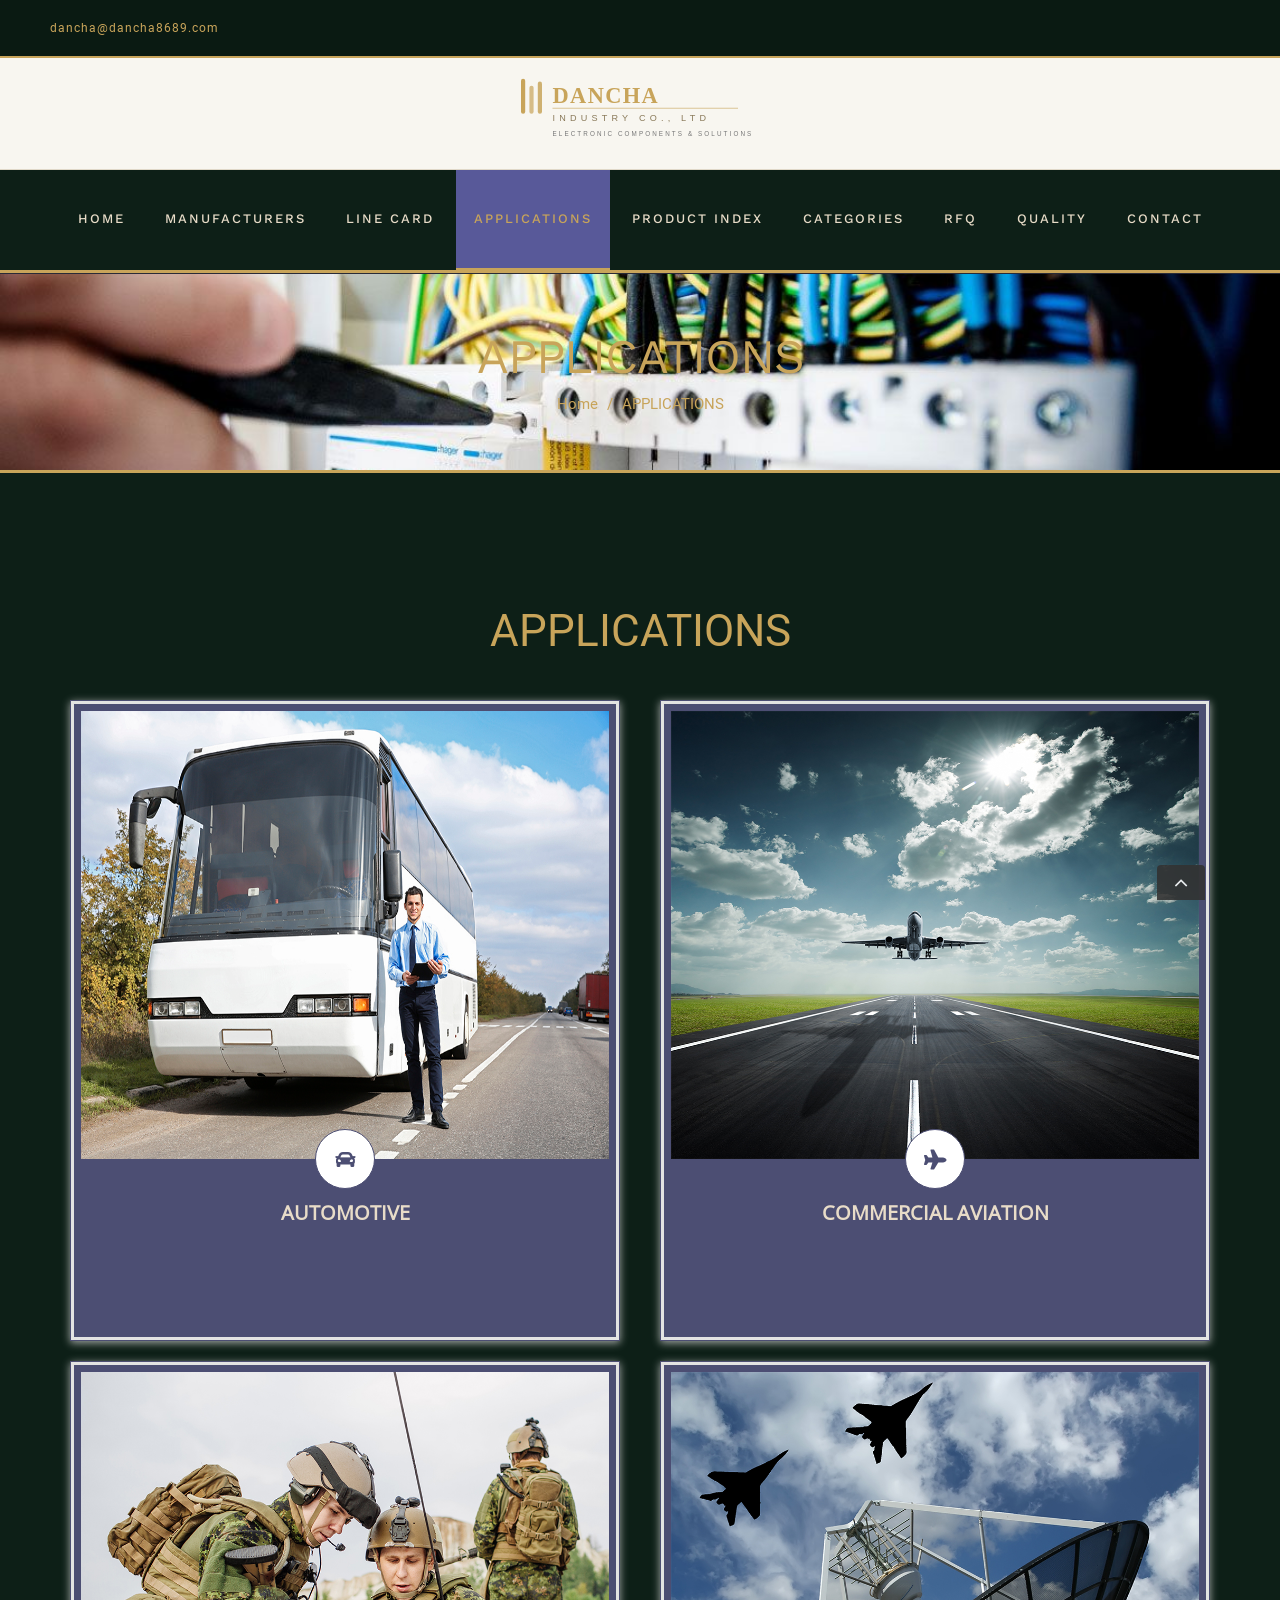
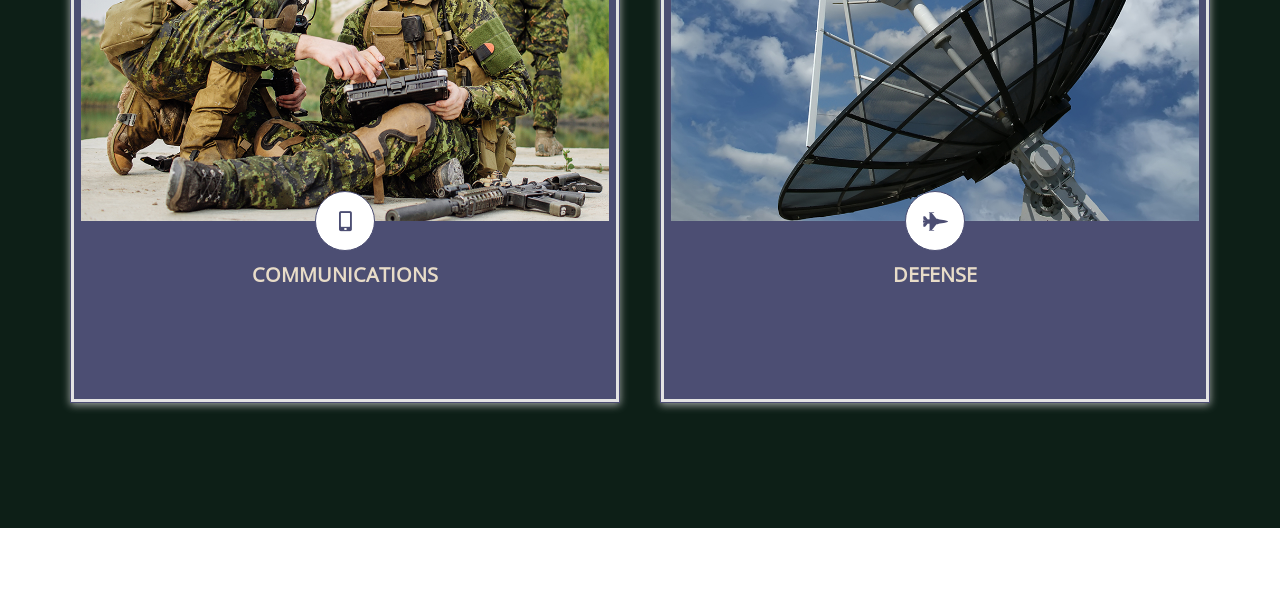
<file: applications.html>
<!DOCTYPE html>
<html class="avada-html-layout-wide" lang="en-US">
 <head> 
  <meta http-equiv="X-UA-Compatible" content="IE=edge" /> 
  <meta http-equiv="Content-Type" content="text/html; charset=utf-8" /> 
  <meta name="viewport" content="width=device-width, initial-scale=1" /> 
  <title>APPLICATIONS - Dancha Industry Co., LTD</title> 

  <script type="text/javascript">
			window._wpemojiSettings = {"baseUrl":"https:\/\/s.w.org\/images\/core\/emoji\/11\/72x72\/","ext":".png","svgUrl":"https:\/\/s.w.org\/images\/core\/emoji\/11\/svg\/","svgExt":".svg","source":{"concatemoji":"https:\/\/dancha8689.com\/wp-includes\/js\/wp-emoji-release.min.js?ver=5.0.18"}};
			!function(e,a,t){var n,r,o,i=a.createElement("canvas"),p=i.getContext&&i.getContext("2d");function s(e,t){var a=String.fromCharCode;p.clearRect(0,0,i.width,i.height),p.fillText(a.apply(this,e),0,0);e=i.toDataURL();return p.clearRect(0,0,i.width,i.height),p.fillText(a.apply(this,t),0,0),e===i.toDataURL()}function c(e){var t=a.createElement("script");t.src=e,t.defer=t.type="text/javascript",a.getElementsByTagName("head")[0].appendChild(t)}for(o=Array("flag","emoji"),t.supports={everything:!0,everythingExceptFlag:!0},r=0;r<o.length;r++)t.supports[o[r]]=function(e){if(!p||!p.fillText)return!1;switch(p.textBaseline="top",p.font="600 32px Arial",e){case"flag":return s([55356,56826,55356,56819],[55356,56826,8203,55356,56819])?!1:!s([55356,57332,56128,56423,56128,56418,56128,56421,56128,56430,56128,56423,56128,56447],[55356,57332,8203,56128,56423,8203,56128,56418,8203,56128,56421,8203,56128,56430,8203,56128,56423,8203,56128,56447]);case"emoji":return!s([55358,56760,9792,65039],[55358,56760,8203,9792,65039])}return!1}(o[r]),t.supports.everything=t.supports.everything&&t.supports[o[r]],"flag"!==o[r]&&(t.supports.everythingExceptFlag=t.supports.everythingExceptFlag&&t.supports[o[r]]);t.supports.everythingExceptFlag=t.supports.everythingExceptFlag&&!t.supports.flag,t.DOMReady=!1,t.readyCallback=function(){t.DOMReady=!0},t.supports.everything||(n=function(){t.readyCallback()},a.addEventListener?(a.addEventListener("DOMContentLoaded",n,!1),e.addEventListener("load",n,!1)):(e.attachEvent("onload",n),a.attachEvent("onreadystatechange",function(){"complete"===a.readyState&&t.readyCallback()})),(n=t.source||{}).concatemoji?c(n.concatemoji):n.wpemoji&&n.twemoji&&(c(n.twemoji),c(n.wpemoji)))}(window,document,window._wpemojiSettings);
		</script> 
  <style type="text/css">
img.wp-smiley,
img.emoji {
	display: inline !important;
	border: none !important;
	box-shadow: none !important;
	height: 1em !important;
	width: 1em !important;
	margin: 0 .07em !important;
	vertical-align: -0.1em !important;
	background: none !important;
	padding: 0 !important;
}
</style> 
  <link rel="stylesheet" id="formidable-css" href="static/css/formidableforms.css" type="text/css" media="all" /> 
  <link rel="stylesheet" id="wp-block-library-css" href="static/css/style.min.css" type="text/css" media="all" /> 
  <link rel="stylesheet" id="rs-plugin-settings-css" href="static/css/settings.css" type="text/css" media="all" /> 
  <style id="rs-plugin-settings-inline-css" type="text/css">
#rs-demo-id {}
</style> 
  <link rel="stylesheet" id="avada-stylesheet-css" href="static/css/style.min.css" type="text/css" media="all" /> 
  <!--[if lte IE 9]>
<link rel='stylesheet' id='avada-IE-fontawesome-css'  href='static/css/font-awesome.min.css' type='text/css' media='all' />
<![endif]--> 
  <!--[if IE]>
<link rel='stylesheet' id='avada-IE-css'  href='static/css/ie.min.css' type='text/css' media='all' />
<![endif]--> 
  <link rel="stylesheet" id="tablepress-default-css" href="static/css/default.min.css" type="text/css" media="all" /> 
  <link rel="stylesheet" id="fusion-dynamic-css-css" href="static/css/80aafe83e60e93340eb14fd9f82b6784.min.css" type="text/css" media="all" /> 
  <script type="text/javascript" src="static/js/jquery.js"></script> 
  <script type="text/javascript" src="static/js/jquery-migrate.min.js"></script> 
  <script type="text/javascript" src="static/js/jquery.themepunch.tools.min.js"></script> 
  <script type="text/javascript" src="static/js/jquery.themepunch.revolution.min.js"></script> 

  <script type="text/javascript">function setREVStartSize(e){									
						try{ e.c=jQuery(e.c);var i=jQuery(window).width(),t=9999,r=0,n=0,l=0,f=0,s=0,h=0;
							if(e.responsiveLevels&&(jQuery.each(e.responsiveLevels,function(e,f){f>i&&(t=r=f,l=e),i>f&&f>r&&(r=f,n=e)}),t>r&&(l=n)),f=e.gridheight[l]||e.gridheight[0]||e.gridheight,s=e.gridwidth[l]||e.gridwidth[0]||e.gridwidth,h=i/s,h=h>1?1:h,f=Math.round(h*f),"fullscreen"==e.sliderLayout){var u=(e.c.width(),jQuery(window).height());if(void 0!=e.fullScreenOffsetContainer){var c=e.fullScreenOffsetContainer.split(",");if (c) jQuery.each(c,function(e,i){u=jQuery(i).length>0?u-jQuery(i).outerHeight(!0):u}),e.fullScreenOffset.split("%").length>1&&void 0!=e.fullScreenOffset&&e.fullScreenOffset.length>0?u-=jQuery(window).height()*parseInt(e.fullScreenOffset,0)/100:void 0!=e.fullScreenOffset&&e.fullScreenOffset.length>0&&(u-=parseInt(e.fullScreenOffset,0))}f=u}else void 0!=e.minHeight&&f<e.minHeight&&(f=e.minHeight);e.c.closest(".rev_slider_wrapper").css({height:f})					
						}catch(d){console.log("Failure at Presize of Slider:"+d)}						
					};</script> 

 <link rel="stylesheet" href="static/css/custom-override.css" type="text/css" />
</head> 
 <body class="page-template-default page page-id-2004 fusion-image-hovers fusion-body ltr fusion-sticky-header no-tablet-sticky-header no-mobile-sticky-header no-mobile-slidingbar fusion-disable-outline mobile-logo-pos-center layout-wide-mode fusion-top-header menu-text-align-center mobile-menu-design-modern fusion-show-pagination-text fusion-header-layout-v5 avada-responsive avada-footer-fx-parallax-effect fusion-search-form-classic fusion-avatar-square"> 
  <a class="skip-link screen-reader-text" href="#content">Skip to content</a> 
  <div id="wrapper" class=""> 
   <div id="home" style="position:relative;top:-1px;"></div> 
   <header class="fusion-header-wrapper"> 
    <div class="fusion-header-v5 fusion-logo-center fusion-sticky-menu-1 fusion-sticky-logo- fusion-mobile-logo- fusion-sticky-menu-only fusion-header-menu-align-center fusion-mobile-menu-design-modern"> 
     <div class="fusion-secondary-header"> 
      <div class="fusion-row"> 
       <div class="fusion-alignleft"> 
        <div class="fusion-contact-info">
         <a href="mailto:dancha@dancha8689.com">dancha@dancha8689.com</a>
        </div> 
       </div> 
       <div class="fusion-alignright"> 
        <nav class="fusion-secondary-menu" role="navigation" aria-label="Secondary Menu"></nav>
        <nav class="fusion-mobile-nav-holder fusion-mobile-menu-text-align-left" aria-label="Secondary Mobile Menu"></nav> 
       </div> 
      </div> 
     </div> 
     <div class="fusion-header-sticky-height"></div> 
     <div class="fusion-sticky-header-wrapper"> 
      <!-- start fusion sticky header wrapper --> 
      <div class="fusion-header"> 
       <div class="fusion-row"> 
        <div class="fusion-logo" data-margin-top="10px" data-margin-bottom="10px" data-margin-left="0px" data-margin-right="0px"> 
         <a class="fusion-logo-link" href="/"> 
          <!-- inline SVG logo --><svg xmlns="http://www.w3.org/2000/svg" viewBox="0 0 400 121" width="280" height="85" class="fusion-standard-logo" style="display:block;"><defs><linearGradient id="goldGrad" x1="0%" y1="0%" x2="100%" y2="0%"><stop offset="0%" style="stop-color:#1a1a2e"/><stop offset="100%" style="stop-color:#16213e"/></linearGradient></defs><rect width="400" height="121" fill="transparent"/><rect x="30" y="18" width="6" height="50" rx="3" fill="#c8a45a"/><rect x="42" y="28" width="6" height="40" rx="3" fill="#c8a45a" opacity="0.7"/><rect x="54" y="22" width="6" height="46" rx="3" fill="#c8a45a" opacity="0.85"/><text x="75" y="52" font-family="Georgia,serif" font-weight="700" font-size="32" fill="#c8a45a" letter-spacing="2">DANCHA</text><text x="75" y="78" font-family="Arial,sans-serif" font-weight="400" font-size="13" fill="#8a7a5a" letter-spacing="6">INDUSTRY CO., LTD</text><line x1="75" y1="60" x2="340" y2="60" stroke="#c8a45a" stroke-width="1.5" opacity="0.6"/><text x="75" y="100" font-family="Arial,sans-serif" font-weight="300" font-size="9" fill="#777" letter-spacing="3">ELECTRONIC COMPONENTS &amp; SOLUTIONS</text></svg> </a> 
        </div> 
        <div class="fusion-mobile-menu-icons"> 
         <a href="#" class="fusion-icon fusion-icon-bars" aria-label="Toggle mobile menu" aria-expanded="false"></a> 
        </div> 
       </div> 
      </div> 
      <div class="fusion-secondary-main-menu"> 
       <div class="fusion-row"> 
        <nav class="fusion-main-menu" aria-label="Main Menu"> 
         <ul id="menu-cafe-main-menu" class="fusion-menu"> 
          <li id="menu-item-1980" class="menu-item menu-item-type-post_type menu-item-object-page menu-item-home menu-item-1980" data-item-id="1980"><a href="/" class="fusion-background-highlight" role="menuitem"><span class="menu-text">HOME</span></a></li> 
          <li id="menu-item-1997" class="menu-item menu-item-type-post_type menu-item-object-page menu-item-1997" data-item-id="1997"><a href="/manufacturers.html" class="fusion-background-highlight" role="menuitem"><span class="menu-text">MANUFACTURERS</span></a></li> 
          <li id="menu-item-2001" class="menu-item menu-item-type-post_type menu-item-object-page menu-item-2001" data-item-id="2001"><a href="/line-card.html" class="fusion-background-highlight" role="menuitem"><span class="menu-text">LINE CARD</span></a></li> 
          <li id="menu-item-2009" class="menu-item menu-item-type-post_type menu-item-object-page menu-item-2009 current-menu-item" data-item-id="2009"><a href="/applications.html" class="fusion-background-highlight" role="menuitem"><span class="menu-text">APPLICATIONS</span></a></li> 
          <li id="menu-item-2008" class="menu-item menu-item-type-post_type menu-item-object-page menu-item-2008" data-item-id="2008"><a href="/product-index.html" class="fusion-background-highlight" role="menuitem"><span class="menu-text">PRODUCT INDEX</span></a></li> 
          <li id="menu-item-2012" class="menu-item menu-item-type-post_type menu-item-object-page menu-item-2012" data-item-id="2012"><a href="/categories.html" class="fusion-background-highlight" role="menuitem"><span class="menu-text">CATEGORIES</span></a></li> 
          <li id="menu-item-2092" class="menu-item menu-item-type-post_type menu-item-object-page menu-item-2092" data-item-id="2092"><a href="/rfq.html" class="fusion-background-highlight" role="menuitem"><span class="menu-text">RFQ</span></a></li> 
          <li id="menu-item-2163" class="menu-item menu-item-type-post_type menu-item-object-page menu-item-2163" data-item-id="2163"><a href="/quality.html" class="fusion-background-highlight" role="menuitem"><span class="menu-text">QUALITY</span></a></li> 
          <li id="menu-item-2125" class="menu-item menu-item-type-post_type menu-item-object-page menu-item-2125" data-item-id="2125"><a href="/contact-us.html" class="fusion-background-highlight" role="menuitem"><span class="menu-text">CONTACT</span></a></li> 
         </ul> 
        </nav>
        <nav class="fusion-main-menu fusion-sticky-menu" aria-label="Main Menu Sticky"></nav> 
        <nav class="fusion-mobile-nav-holder fusion-mobile-menu-text-align-left" aria-label="Main Menu Mobile"></nav> 
        <nav class="fusion-mobile-nav-holder fusion-mobile-menu-text-align-left fusion-mobile-sticky-nav-holder" aria-label="Main Menu Mobile Sticky"></nav> 
       </div> 
      </div> 
     </div> 
     <!-- end fusion sticky header wrapper --> 
    </div> 
    <div class="fusion-clearfix"></div> 
   </header> 
   <div id="sliders-container"> 
   </div> 
   <div class="fusion-page-title-bar fusion-page-title-bar-none fusion-page-title-bar-center"> 
    <div class="fusion-page-title-row"> 
     <div class="fusion-page-title-wrapper"> 
      <div class="fusion-page-title-captions"> 
       <h1 class="entry-title">APPLICATIONS</h1> 
       <div class="fusion-page-title-secondary"> 
        <div class="fusion-breadcrumbs">
         <span itemscope="" itemtype="http://data-vocabulary.org/Breadcrumb"><a itemprop="url" href="/"><span itemprop="title">Home</span></a></span>
         <span class="fusion-breadcrumb-sep">/</span>
         <span class="breadcrumb-leaf">APPLICATIONS</span>
        </div> 
       </div> 
      </div> 
     </div> 
    </div> 
   </div> 
   <main id="main" role="main" class="clearfix " style=""> 
    <div class="fusion-row" style=""> 
     <section id="content" style="width: 100%;"> 
      <div id="post-2004" class="post-2004 page type-page status-publish hentry"> 
       <span class="entry-title rich-snippet-hidden">APPLICATIONS</span>
       <span class="vcard rich-snippet-hidden"><span class="fn"><a href="/author/heidi/" title="Posts by Heidi Shaw" rel="author">Heidi Shaw</a></span></span>
       <span class="updated rich-snippet-hidden">2019-01-07T13:03:36+00:00</span> 
       <div class="post-content"> 
        <div class="fusion-fullwidth fullwidth-box nonhundred-percent-fullwidth non-hundred-percent-height-scrolling" style="background-color: rgba(255,255,255,0);background-position: center center;background-repeat: no-repeat;padding-top:0px;padding-right:0px;padding-bottom:0px;padding-left:0px;">
         <div class="fusion-builder-row fusion-row ">
          <div class="fusion-layout-column fusion_builder_column fusion_builder_column_1_1  fusion-one-full fusion-column-first fusion-column-last 1_1" style="margin-top:15px;margin-bottom:15px;"> 
           <div class="fusion-column-wrapper" style="padding: 0px 0px 0px 0px;background-position:left top;background-repeat:no-repeat;-webkit-background-size:cover;-moz-background-size:cover;-o-background-size:cover;background-size:cover;" data-bg-url=""> 
            <div class="fusion-text">
             <h2 style="text-align: center;"><span style="color: #000099;">APPLICATIONS</span></h2> 
            </div>
            <div class="fusion-text"> 
             <div class="oxilab-flip-box-wrapper"> 
              <div class="oxilab-flip-box-col-2 oxilab-flip-box-padding-1  oxilab-animation" oxilab-animation=""> 
               <div class="oxilab-flip-box-body-1 oxilab-flip-box-body-1-1"> 
                <div class="oxilab-flip-box-body-absulote"> 
                 <div class="oxilab-flip-box-flip oxilab-flip-box-flip-right-to-left"> 
                  <div class="oxilab-flip-box-style-data easing_easeOutBack"> 
                   <div class="oxilab-flip-box-style"> 
                    <div class="oxilab-flip-box-front"> 
                     <div class="oxilab-flip-box-1"> 
                      <div class="oxilab-flip-box-1-data"> 
                       <div class="oxilab-flip-box-1-image"> 
                        <img src="static/picture/bus.jpg" /> 
                        <div class="oxilab-flip-box-1-image-icon"> 
                         <i class="fa fa-car oxi-icons"></i> 
                        </div> 
                       </div> 
                       <div class="oxilab-flip-box-1-heading"> 
                        <div class="oxilab-flip-box-1-heading-data">
                          AUTOMOTIVE 
                        </div> 
                       </div> 
                      </div> 
                     </div> 
                    </div> 
                    <div class="oxilab-flip-box-back"> 
                     <div class="oxilab-flip-box-back-1"> 
                      <div class="oxilab-flip-box-back-1-data"> 
                       <div class="oxilab-flip-box-back-1-file"> 
                        <div class="oxilab-info">
                          Advanced Driver Assistance Systems (ADAS) Automotive Electronics Infotainment Powertrain &amp; EV Charging 
                        </div> 
                       </div> 
                      </div> 
                     </div> 
                    </div> 
                   </div> 
                  </div> 
                 </div> 
                </div> 
               </div> 
               <style>
        .oxilab-flip-box-body-1-1 .oxilab-flip-box-back-1-data{
background-color: rgba(76, 78, 115, 1);} </style> 
              </div> 
              <div class="oxilab-flip-box-col-2 oxilab-flip-box-padding-1  oxilab-animation" oxilab-animation=""> 
               <div class="oxilab-flip-box-body-1 oxilab-flip-box-body-1-2"> 
                <div class="oxilab-flip-box-body-absulote"> 
                 <div class="oxilab-flip-box-flip oxilab-flip-box-flip-right-to-left"> 
                  <div class="oxilab-flip-box-style-data easing_easeOutBack"> 
                   <div class="oxilab-flip-box-style"> 
                    <div class="oxilab-flip-box-front"> 
                     <div class="oxilab-flip-box-1"> 
                      <div class="oxilab-flip-box-1-data"> 
                       <div class="oxilab-flip-box-1-image"> 
                        <img src="static/picture/aviation.jpg" /> 
                        <div class="oxilab-flip-box-1-image-icon"> 
                         <i class="fa fa-plane oxi-icons"></i> 
                        </div> 
                       </div> 
                       <div class="oxilab-flip-box-1-heading"> 
                        <div class="oxilab-flip-box-1-heading-data">
                          COMMERCIAL AVIATION 
                        </div> 
                       </div> 
                      </div> 
                     </div> 
                    </div> 
                    <div class="oxilab-flip-box-back"> 
                     <div class="oxilab-flip-box-back-1"> 
                      <div class="oxilab-flip-box-back-1-data"> 
                       <div class="oxilab-flip-box-back-1-file"> 
                        <div class="oxilab-info">
                          Actuation Systems Aviation Centre of Excellence Cabin Data Management System Cockpit Avionics Engine Control System Solutions RF &amp; Microwave Technology 
                        </div> 
                       </div> 
                      </div> 
                     </div> 
                    </div> 
                   </div> 
                  </div> 
                 </div> 
                </div> 
               </div> 
               <style>
        .oxilab-flip-box-body-1-2 .oxilab-flip-box-back-1-data{
background-color: rgba(76, 78, 115, 1);} </style> 
              </div> 
             </div> 
             <style>
        .oxilab-flip-box-padding-1{
            padding: 10px 20px;
            -webkit-transition:  opacity 2s linear;
            -moz-transition:  opacity 2s linear;
            -ms-transition:  opacity 2s linear;
            -o-transition:  opacity 2s linear;
            transition:  opacity 2s linear;
            -webkit-animation-duration: 2s;
            -moz-animation-duration: 2s;
            -ms-animation-duration: 2s;
            -o-animation-duration: 2s;
            animation-duration: 2s;
        }
        .oxilab-flip-box-body-1{
            max-width: 600px;
            width: 100%;
            margin: 0 auto;
            position: relative;   
        }
        .oxilab-flip-box-body-1:after {
            padding-bottom: 116.66666666667%;
            content: "";
            display: block;
        }
        .oxilab-flip-box-1{
            position: absolute;
            top: 0;
            left: 0;
            width: 100%;
            height: 100%; 
            display: block;
            border: 1px solid rgba(76, 78, 115, 1);
            background-color: #e3e3e3;
            -webkit-box-shadow: 0px 2px 8px 0px rgba(217, 217, 217, 0.73);
            -moz-box-shadow: 0px 2px 8px 0px rgba(217, 217, 217, 0.73);
            -ms-box-shadow: 0px 2px 8px 0px rgba(217, 217, 217, 0.73);
            -o-box-shadow: 0px 2px 8px 0px rgba(217, 217, 217, 0.73);
            box-shadow: 0px 2px 8px 0px rgba(217, 217, 217, 0.73);
        }
        .oxilab-flip-box-1-data{
            position: absolute;
            top: 0;
            left: 0;            
            background: rgba(76, 78, 115, 1);  
            width: calc(100% - 6px);
            height: calc(100% - 6px);
            margin: 3px;
            padding: 7px 7px;
            display: block;
        }
        .oxilab-flip-box-1-image{
            max-width: 100%;
            width: 100%;
            float: left;            
            position: relative;   
        }
        .oxilab-flip-box-1-image:after {
            padding-bottom: 85%;
            content: "";
            display: block;
        }
        .oxilab-flip-box-1-image img{
            position: absolute;
            top: 0;
            left: 0;
            width: 100%;
            height: 100%;
            display: block;
        }
        .oxilab-flip-box-1-image-icon{
            position: absolute;
            left: 50%;
            background: rgba(255, 255, 255, 1);   
            border: 1px solid rgba(76, 78, 115, 1); 
            height: 60px;
            width: 60px;
            bottom: -30px; 
            -webkit-transform: translateX(-50%);
            -ms-transform: translateX(-50%);
            -moz-transform: translateX(-50%);
            -ms-transform: translateX(-50%);
            -o-transform: translateX(-50%);
            transform: translateX(-50%);       
            text-align: center;
            -webkit-border-radius:60px;
            -moz-border-radius:60px;
            -ms-border-radius:60px;
            -o-border-radius:60px;
            border-radius:60px;
            -webkit-backface-visibility: hidden;
            -moz-backface-visibility: hidden;
            -ms-backface-visibility: hidden;
            -o-backface-visibility: hidden;
            backface-visibility: hidden;
        }
        .oxilab-flip-box-1-image-icon .oxi-icons{
            line-height: 60px;            
            color: #4c4e73;    
            font-size: 20px;
        }
        .oxilab-flip-box-1-heading{
            width: 100%;
            float: left;       
        }
        .oxilab-flip-box-1-heading-data{
            margin-top: 30px;
            color: #ffffff;
            width: 100%;
            float: left;
            text-align: Center;            
            font-size: 20px;
            font-family: "Open Sans";
            font-weight: 600;
            font-style:normal;
            padding: 10px 20px 20px 20px;            
        }
        .oxilab-flip-box-back-1{
            position: absolute;
            top: 0;
            left: 0;
            width: 100%;
            height: 100%;       
            display: block;
            border: 1px solid;
            border-color: rgba(76, 78, 115, 1);
            background-color: #dbdbdb;
            -webkit-box-shadow: 0px 2px 8px 0px rgba(217, 217, 217, 0.73);
            -moz-box-shadow: 0px 2px 8px 0px rgba(217, 217, 217, 0.73);
            -ms-box-shadow: 0px 2px 8px 0px rgba(217, 217, 217, 0.73);
            -o-box-shadow: 0px 2px 8px 0px rgba(217, 217, 217, 0.73);
            box-shadow: 0px 2px 8px 0px rgba(217, 217, 217, 0.73);

        }
        .oxilab-flip-box-back-1-data{
            position: absolute;
            top: 0;
            left: 0;
            width: calc(100% - 6px);
            height: calc(100% - 6px);
            margin: 3px;
            padding: 20px 20px;
            display: block;
        }
        .oxilab-flip-box-back-1-file{
            position: absolute;
            left: 0%;
            top: 50%;
            -webkit-transform: translateY(-50%);
            -ms-transform: translateY(-50%);
            -moz-transform: translateY(-50%);
            -ms-transform: translateY(-50%);
            -o-transform: translateY(-50%);
            transform: translateY(-50%);
            width: 100%;
        }
        .oxilab-flip-box-back-1-data .oxilab-info{
            width: 100%;
            float: left;
            color: #ffffff;
            text-align: Center;            
            font-size: 16px;          
            font-family: "Open Sans";
            font-weight: 300;
            font-style:normal;
            padding: 15px 10px 20px 20px;            
        }
        .oxilab-flip-box-back-1-data .oxilab-button{
            width: 100%;
            float: left;
            text-align: Center; 
            padding: 20px 10px 20px 10px;  
        }
        .oxilab-flip-box-back-1-data .oxilab-button-data{
            display: inline-block;     
            color: #d600cb;
            background-color:  rgba(255, 255, 255, 1);
            font-size: 14px;
            font-family: "Open Sans";
            font-weight: 300;
            font-style:normal;
            padding: 10px 20px; 
            -webkit-border-radius:40px;
            -moz-border-radius:40px;
            -ms-border-radius:40px;
            -o-border-radius:40px;
            border-radius: 40px;
        }
        .oxilab-flip-box-back-1-data .oxilab-button-data:hover{
            background-color: rgba(214, 0, 203, 1);
            color:  #ffffff;
        }
            </style> 
            </div>
            <div class="fusion-text"> 
             <div class="oxilab-flip-box-wrapper"> 
              <div class="oxilab-flip-box-col-2 oxilab-flip-box-padding-6  oxilab-animation" oxilab-animation=""> 
               <div class="oxilab-flip-box-body-6 oxilab-flip-box-body-6-7"> 
                <div class="oxilab-flip-box-body-absulote"> 
                 <div class="oxilab-flip-box-flip oxilab-flip-box-flip-right-to-left"> 
                  <div class="oxilab-flip-box-style-data easing_easeOutBack"> 
                   <div class="oxilab-flip-box-style"> 
                    <div class="oxilab-flip-box-front"> 
                     <div class="oxilab-flip-box-6"> 
                      <div class="oxilab-flip-box-6-data"> 
                       <div class="oxilab-flip-box-6-image"> 
                        <img src="static/picture/communications.jpg" /> 
                        <div class="oxilab-flip-box-6-image-icon"> 
                         <i class="fa fa-mobile oxi-icons"></i> 
                        </div> 
                       </div> 
                       <div class="oxilab-flip-box-6-heading"> 
                        <div class="oxilab-flip-box-6-heading-data">
                          COMMUNICATIONS 
                        </div> 
                       </div> 
                      </div> 
                     </div> 
                    </div> 
                    <div class="oxilab-flip-box-back"> 
                     <div class="oxilab-flip-box-back-6"> 
                      <div class="oxilab-flip-box-back-6-data"> 
                       <div class="oxilab-flip-box-back-6-file"> 
                        <div class="oxilab-info">
                          Access Network Infrastructure Broadband Home/CPE Broadcast Video Solutions Enterprise Infrastructure Metro / Core / DCI Network Mobile Infrastructure 
                        </div> 
                       </div> 
                      </div> 
                     </div> 
                    </div> 
                   </div> 
                  </div> 
                 </div> 
                </div> 
               </div> 
               <style>
        .oxilab-flip-box-body-6-7 .oxilab-flip-box-back-6-data{
background-color: rgba(76, 78, 115, 1);} </style> 
              </div> 
              <div class="oxilab-flip-box-col-2 oxilab-flip-box-padding-6  oxilab-animation" oxilab-animation=""> 
               <div class="oxilab-flip-box-body-6 oxilab-flip-box-body-6-8"> 
                <div class="oxilab-flip-box-body-absulote"> 
                 <div class="oxilab-flip-box-flip oxilab-flip-box-flip-right-to-left"> 
                  <div class="oxilab-flip-box-style-data easing_easeOutBack"> 
                   <div class="oxilab-flip-box-style"> 
                    <div class="oxilab-flip-box-front"> 
                     <div class="oxilab-flip-box-6"> 
                      <div class="oxilab-flip-box-6-data"> 
                       <div class="oxilab-flip-box-6-image"> 
                        <img src="static/picture/defense.jpg" /> 
                        <div class="oxilab-flip-box-6-image-icon"> 
                         <i class="fas fa-fighter-jet oxi-icons"></i> 
                        </div> 
                       </div> 
                       <div class="oxilab-flip-box-6-heading"> 
                        <div class="oxilab-flip-box-6-heading-data">
                          DEFENSE 
                        </div> 
                       </div> 
                      </div> 
                     </div> 
                    </div> 
                    <div class="oxilab-flip-box-back"> 
                     <div class="oxilab-flip-box-back-6"> 
                      <div class="oxilab-flip-box-back-6-data"> 
                       <div class="oxilab-flip-box-back-6-file"> 
                        <div class="oxilab-info">
                          Intergrated Vehicle Systems Military Communications Radar Electronic Warfare Solutions 
                        </div> 
                       </div> 
                      </div> 
                     </div> 
                    </div> 
                   </div> 
                  </div> 
                 </div> 
                </div> 
               </div> 
               <style>
        .oxilab-flip-box-body-6-8 .oxilab-flip-box-back-6-data{
background-color: rgba(76, 78, 115, 1);} </style> 
              </div> 
             </div> 
             <style>
        .oxilab-flip-box-padding-6{
            padding: 10px 20px;
            -webkit-transition:  opacity 2s linear;
            -moz-transition:  opacity 2s linear;
            -ms-transition:  opacity 2s linear;
            -o-transition:  opacity 2s linear;
            transition:  opacity 2s linear;
            -webkit-animation-duration: 2s;
            -moz-animation-duration: 2s;
            -ms-animation-duration: 2s;
            -o-animation-duration: 2s;
            animation-duration: 2s;
        }
        .oxilab-flip-box-body-6{
            max-width: 600px;
            width: 100%;
            margin: 0 auto;
            position: relative;   
        }
        .oxilab-flip-box-body-6:after {
            padding-bottom: 116.66666666667%;
            content: "";
            display: block;
        }
        .oxilab-flip-box-6{
            position: absolute;
            top: 0;
            left: 0;
            width: 100%;
            height: 100%; 
            display: block;
            border: 1px solid rgba(76, 78, 115, 1);
            background-color: #e3e3e3;
            -webkit-box-shadow: 0px 2px 8px 0px rgba(217, 217, 217, 0.73);
            -moz-box-shadow: 0px 2px 8px 0px rgba(217, 217, 217, 0.73);
            -ms-box-shadow: 0px 2px 8px 0px rgba(217, 217, 217, 0.73);
            -o-box-shadow: 0px 2px 8px 0px rgba(217, 217, 217, 0.73);
            box-shadow: 0px 2px 8px 0px rgba(217, 217, 217, 0.73);
        }
        .oxilab-flip-box-6-data{
            position: absolute;
            top: 0;
            left: 0;            
            background: rgba(76, 78, 115, 1);  
            width: calc(100% - 6px);
            height: calc(100% - 6px);
            margin: 3px;
            padding: 7px 7px;
            display: block;
        }
        .oxilab-flip-box-6-image{
            max-width: 100%;
            width: 100%;
            float: left;            
            position: relative;   
        }
        .oxilab-flip-box-6-image:after {
            padding-bottom: 85%;
            content: "";
            display: block;
        }
        .oxilab-flip-box-6-image img{
            position: absolute;
            top: 0;
            left: 0;
            width: 100%;
            height: 100%;
            display: block;
        }
        .oxilab-flip-box-6-image-icon{
            position: absolute;
            left: 50%;
            background: rgba(255, 255, 255, 1);   
            border: 1px solid rgba(76, 78, 115, 1); 
            height: 60px;
            width: 60px;
            bottom: -30px; 
            -webkit-transform: translateX(-50%);
            -ms-transform: translateX(-50%);
            -moz-transform: translateX(-50%);
            -ms-transform: translateX(-50%);
            -o-transform: translateX(-50%);
            transform: translateX(-50%);       
            text-align: center;
            -webkit-border-radius:60px;
            -moz-border-radius:60px;
            -ms-border-radius:60px;
            -o-border-radius:60px;
            border-radius:60px;
            -webkit-backface-visibility: hidden;
            -moz-backface-visibility: hidden;
            -ms-backface-visibility: hidden;
            -o-backface-visibility: hidden;
            backface-visibility: hidden;
        }
        .oxilab-flip-box-6-image-icon .oxi-icons{
            line-height: 60px;            
            color: #4c4e73;    
            font-size: 20px;
        }
        .oxilab-flip-box-6-heading{
            width: 100%;
            float: left;       
        }
        .oxilab-flip-box-6-heading-data{
            margin-top: 30px;
            color: #ffffff;
            width: 100%;
            float: left;
            text-align: Center;            
            font-size: 20px;
            font-family: "Open Sans";
            font-weight: 600;
            font-style:normal;
            padding: 10px 20px 20px 20px;            
        }
        .oxilab-flip-box-back-6{
            position: absolute;
            top: 0;
            left: 0;
            width: 100%;
            height: 100%;       
            display: block;
            border: 1px solid;
            border-color: rgba(76, 78, 115, 1);
            background-color: #dbdbdb;
            -webkit-box-shadow: 0px 2px 8px 0px rgba(217, 217, 217, 0.73);
            -moz-box-shadow: 0px 2px 8px 0px rgba(217, 217, 217, 0.73);
            -ms-box-shadow: 0px 2px 8px 0px rgba(217, 217, 217, 0.73);
            -o-box-shadow: 0px 2px 8px 0px rgba(217, 217, 217, 0.73);
            box-shadow: 0px 2px 8px 0px rgba(217, 217, 217, 0.73);

        }
        .oxilab-flip-box-back-6-data{
            position: absolute;
            top: 0;
            left: 0;
            width: calc(100% - 6px);
            height: calc(100% - 6px);
            margin: 3px;
            padding: 20px 20px;
            display: block;
        }
        .oxilab-flip-box-back-6-file{
            position: absolute;
            left: 0%;
            top: 50%;
            -webkit-transform: translateY(-50%);
            -ms-transform: translateY(-50%);
            -moz-transform: translateY(-50%);
            -ms-transform: translateY(-50%);
            -o-transform: translateY(-50%);
            transform: translateY(-50%);
            width: 100%;
        }
        .oxilab-flip-box-back-6-data .oxilab-info{
            width: 100%;
            float: left;
            color: #ffffff;
            text-align: Center;            
            font-size: 16px;          
            font-family: "Open Sans";
            font-weight: 300;
            font-style:normal;
            padding: 15px 10px 20px 20px;            
        }
        .oxilab-flip-box-back-6-data .oxilab-button{
            width: 100%;
            float: left;
            text-align: Center; 
            padding: 20px 10px 20px 10px;  
        }
        .oxilab-flip-box-back-6-data .oxilab-button-data{
            display: inline-block;     
            color: #d600cb;
            background-color:  rgba(255, 255, 255, 1);
            font-size: 14px;
            font-family: "Open Sans";
            font-weight: 300;
            font-style:normal;
            padding: 10px 20px; 
            -webkit-border-radius:40px;
            -moz-border-radius:40px;
            -ms-border-radius:40px;
            -o-border-radius:40px;
            border-radius: 40px;
        }
        .oxilab-flip-box-back-6-data .oxilab-button-data:hover{
            background-color: rgba(214, 0, 203, 1);
            color:  #ffffff;
        }
            </style> 
            </div>
            <div class="fusion-clearfix"></div> 
           </div> 
          </div>
         </div>
        </div> 
       </div> 
      </div> 
     </section> 
    </div> 
    <!-- fusion-row --> 
   </main> 
   <!-- #main --> 
   <div class="fusion-footer fusion-footer-parallax"> 
    <footer id="footer" class="fusion-footer-copyright-area fusion-footer-copyright-center"> 
     <div class="fusion-row"> 
      <div class="fusion-copyright-content"> 
       <div class="fusion-copyright-notice"> 
        <div>
          Copyright 2018 Dancha Industry Co., LTD | All Rights Reserved 
        </div> 
       </div> 
      </div> 
      <!-- fusion-fusion-copyright-content --> 
     </div> 
     <!-- fusion-row --> 
    </footer> 
    <!-- #footer --> 
   </div> 
   <!-- fusion-footer --> 
  </div> 
  <!-- wrapper --> 
  <a class="fusion-one-page-text-link fusion-page-load-link"></a> 
  <script type="text/javascript">
				jQuery( document ).ready( function() {
					var ajaxurl = '/wp-admin/admin-ajax.php';
					if ( 0 < jQuery( '.fusion-login-nonce' ).length ) {
						jQuery.get( ajaxurl, { 'action': 'fusion_login_nonce' }, function( response ) {
							jQuery( '.fusion-login-nonce' ).html( response );
						});
					}
				});
				</script> 
  <link rel="stylesheet" id="oxilab-flip-box-css" href="static/css/style.css" type="text/css" media="all" /> 
  <link rel="stylesheet" id="animation-css" href="static/css/animation.css" type="text/css" media="all" /> 
  <link rel="stylesheet" id="Open+Sans-css" href="static/css/fda860f7b214432492683b7f45e73b44.css" type="text/css" media="all" /> 
  <!--[if IE 9]>
<script type='text/javascript' src='static/js/fusion-ie9.js'></script>
<![endif]--> 
  <script type="text/javascript" src="static/js/383c235254d6e693c7c10a3b0a799c74.min.js"></script> 
  <script type="text/javascript" src="static/js/wp-embed.min.js"></script> 
  <script type="text/javascript" src="static/js/animation.js"></script>   
  <!-- Page generated by LiteSpeed Cache 2.9.5 on 2023-04-02 03:56:19 -->
 </body>
</html>
</file>
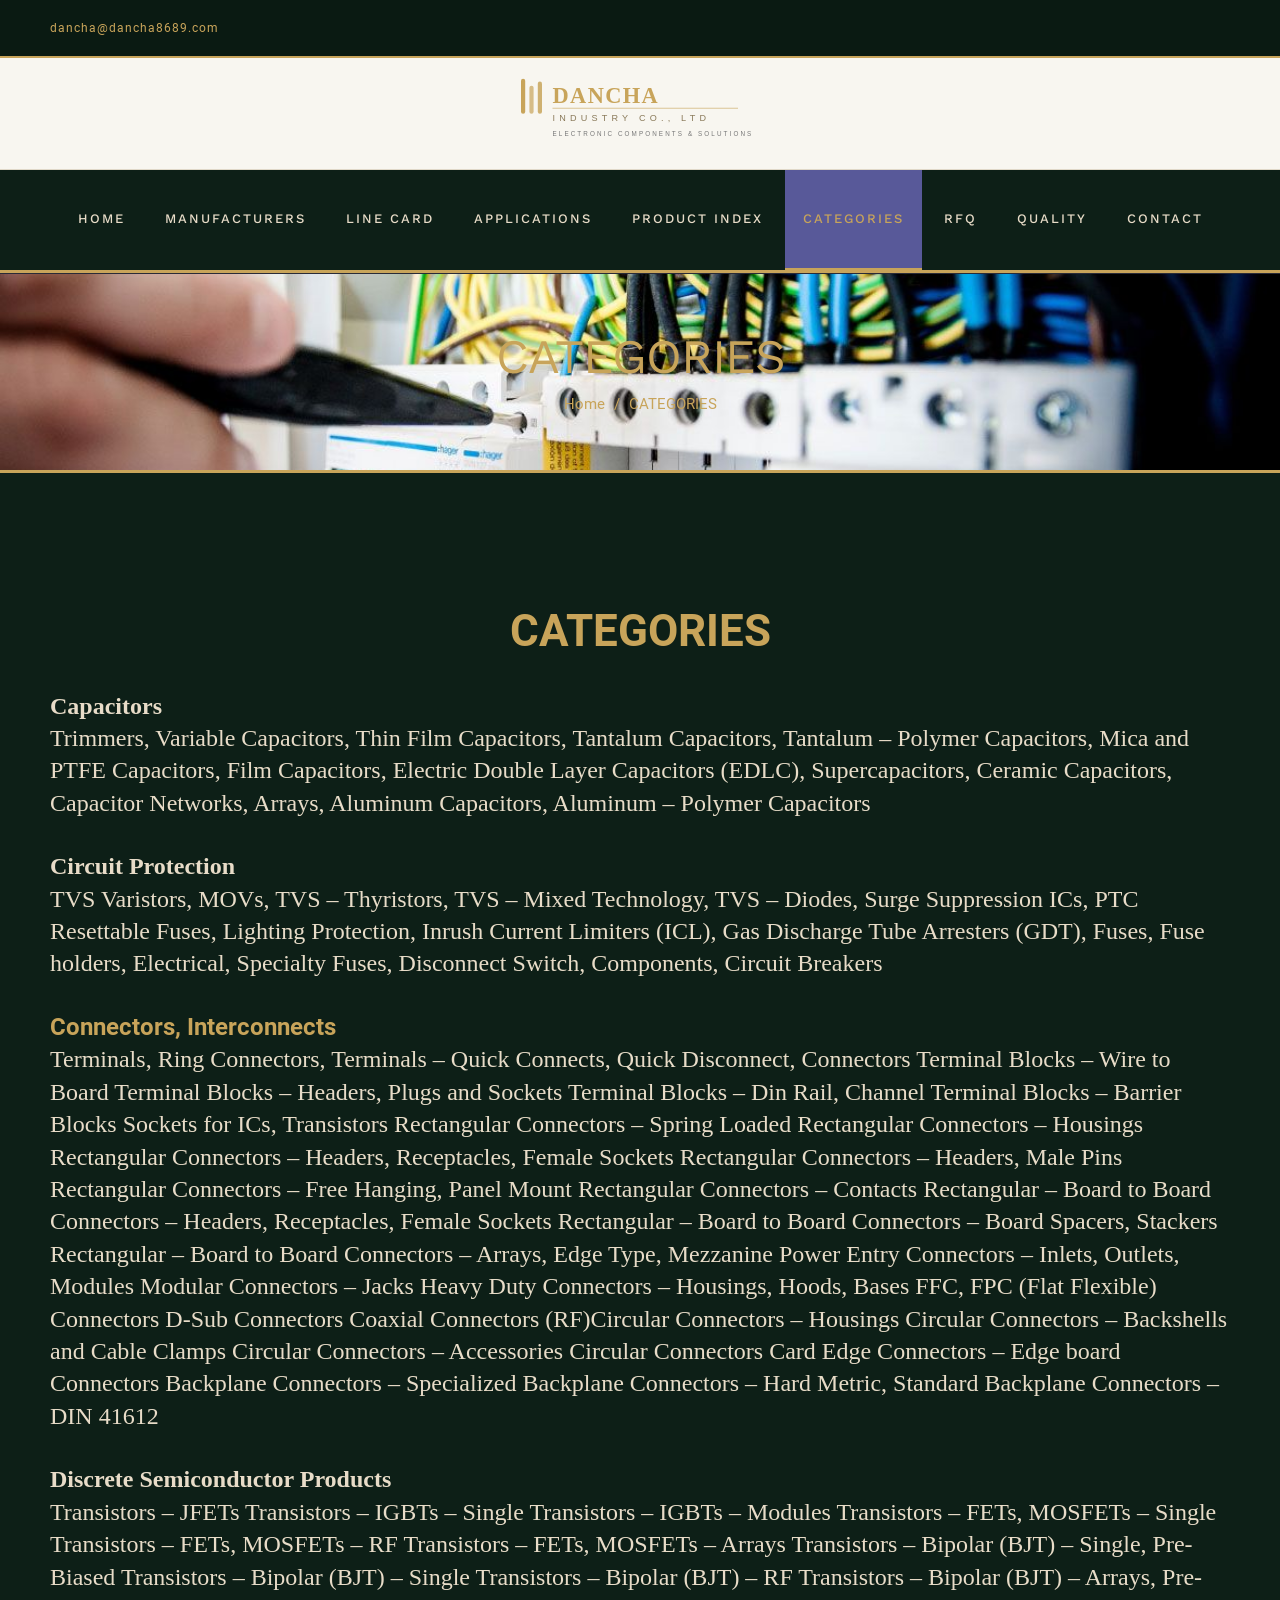
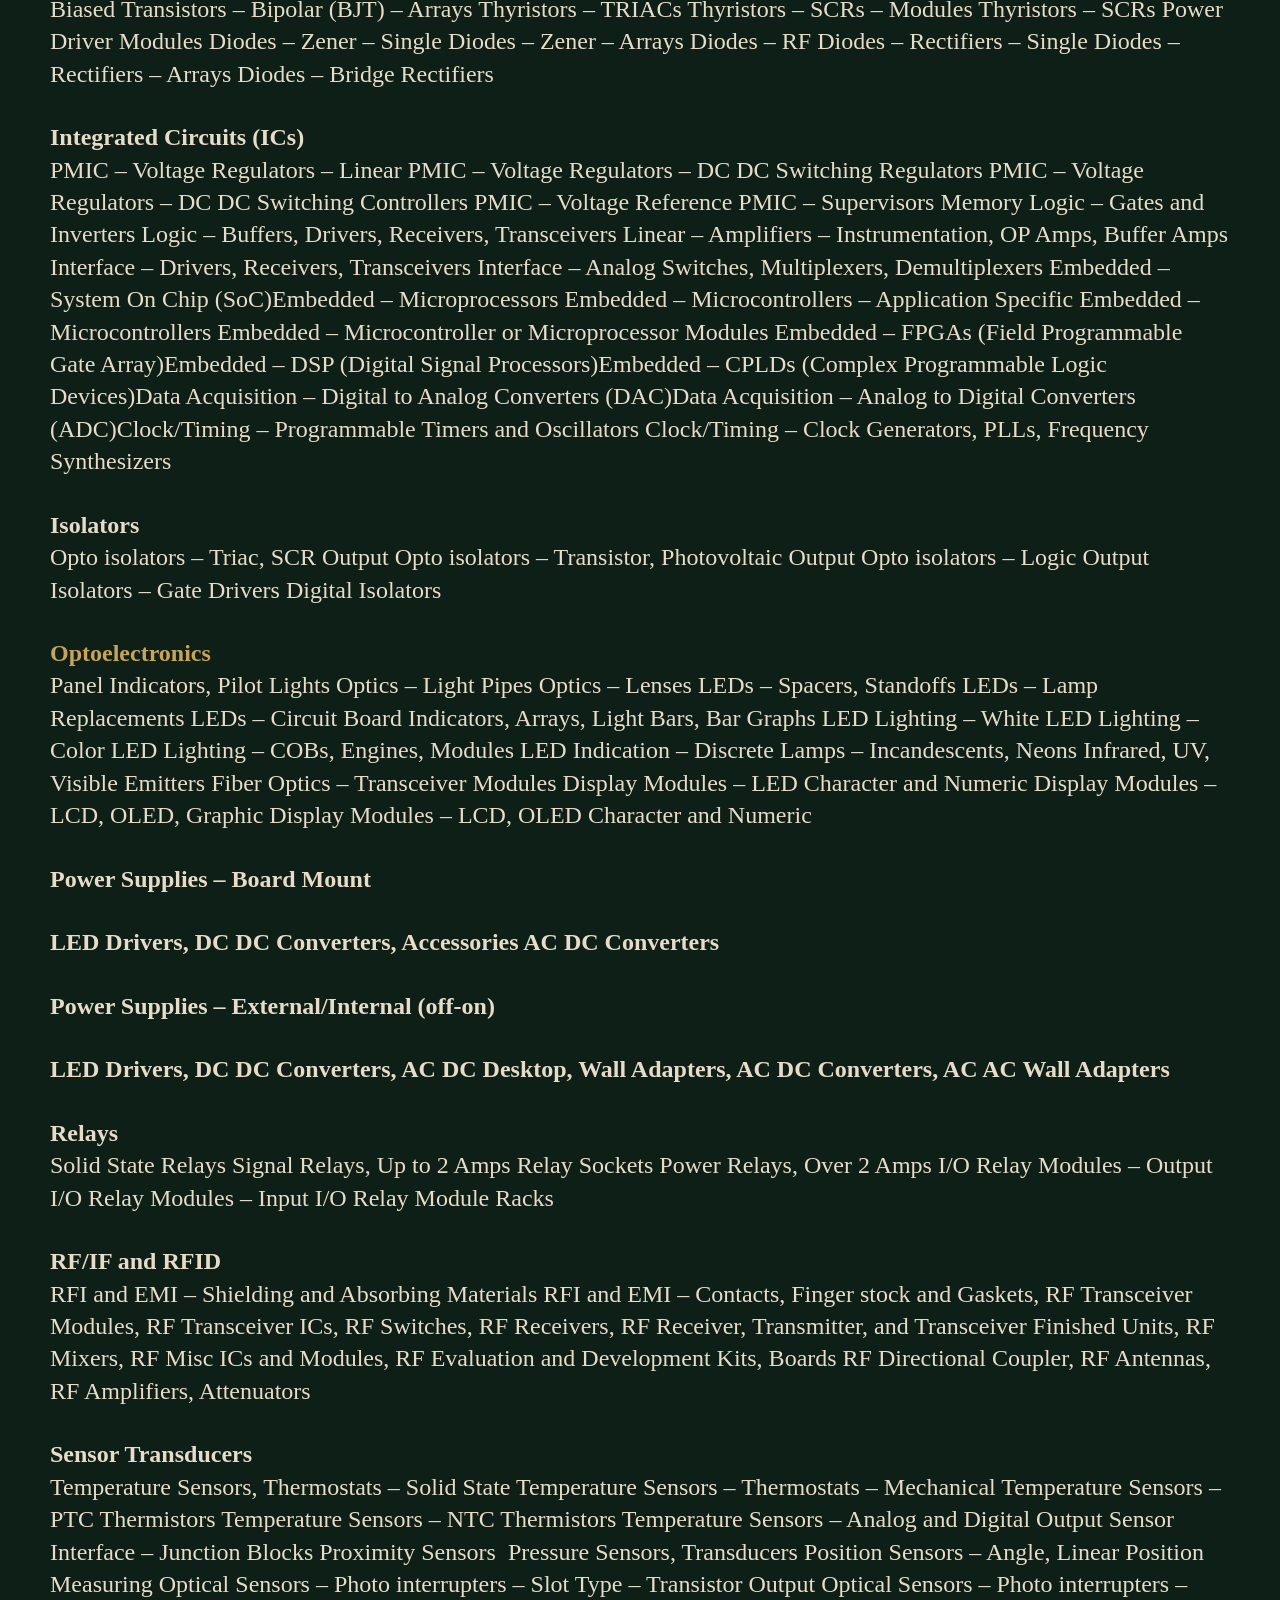
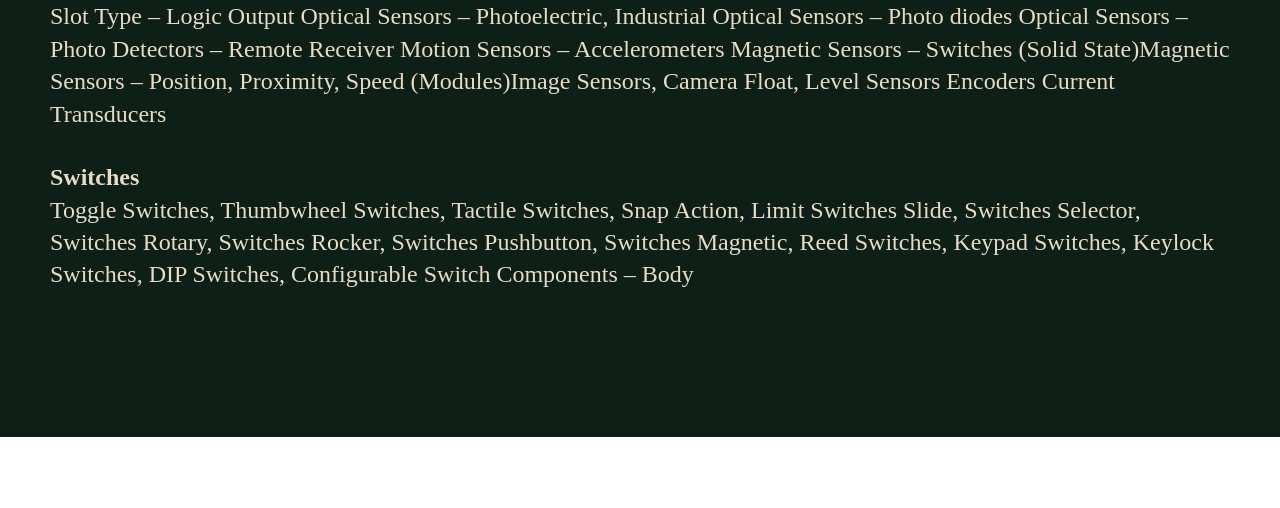
<file: categories.html>
<!DOCTYPE html>
<html class="avada-html-layout-wide" lang="en-US">
 <head> 
  <meta http-equiv="X-UA-Compatible" content="IE=edge" /> 
  <meta http-equiv="Content-Type" content="text/html; charset=utf-8" /> 
  <meta name="viewport" content="width=device-width, initial-scale=1" /> 
  <title>CATEGORIES - Dancha Industry Co., LTD</title> 
  <script type="text/javascript">
			window._wpemojiSettings = {"baseUrl":"https:\/\/s.w.org\/images\/core\/emoji\/11\/72x72\/","ext":".png","svgUrl":"https:\/\/s.w.org\/images\/core\/emoji\/11\/svg\/","svgExt":".svg","source":{"concatemoji":"https:\/\/dancha8689.com\/wp-includes\/js\/wp-emoji-release.min.js?ver=5.0.18"}};
			!function(e,a,t){var n,r,o,i=a.createElement("canvas"),p=i.getContext&&i.getContext("2d");function s(e,t){var a=String.fromCharCode;p.clearRect(0,0,i.width,i.height),p.fillText(a.apply(this,e),0,0);e=i.toDataURL();return p.clearRect(0,0,i.width,i.height),p.fillText(a.apply(this,t),0,0),e===i.toDataURL()}function c(e){var t=a.createElement("script");t.src=e,t.defer=t.type="text/javascript",a.getElementsByTagName("head")[0].appendChild(t)}for(o=Array("flag","emoji"),t.supports={everything:!0,everythingExceptFlag:!0},r=0;r<o.length;r++)t.supports[o[r]]=function(e){if(!p||!p.fillText)return!1;switch(p.textBaseline="top",p.font="600 32px Arial",e){case"flag":return s([55356,56826,55356,56819],[55356,56826,8203,55356,56819])?!1:!s([55356,57332,56128,56423,56128,56418,56128,56421,56128,56430,56128,56423,56128,56447],[55356,57332,8203,56128,56423,8203,56128,56418,8203,56128,56421,8203,56128,56430,8203,56128,56423,8203,56128,56447]);case"emoji":return!s([55358,56760,9792,65039],[55358,56760,8203,9792,65039])}return!1}(o[r]),t.supports.everything=t.supports.everything&&t.supports[o[r]],"flag"!==o[r]&&(t.supports.everythingExceptFlag=t.supports.everythingExceptFlag&&t.supports[o[r]]);t.supports.everythingExceptFlag=t.supports.everythingExceptFlag&&!t.supports.flag,t.DOMReady=!1,t.readyCallback=function(){t.DOMReady=!0},t.supports.everything||(n=function(){t.readyCallback()},a.addEventListener?(a.addEventListener("DOMContentLoaded",n,!1),e.addEventListener("load",n,!1)):(e.attachEvent("onload",n),a.attachEvent("onreadystatechange",function(){"complete"===a.readyState&&t.readyCallback()})),(n=t.source||{}).concatemoji?c(n.concatemoji):n.wpemoji&&n.twemoji&&(c(n.twemoji),c(n.wpemoji)))}(window,document,window._wpemojiSettings);
		</script> 
  <style type="text/css">
img.wp-smiley,
img.emoji {
	display: inline !important;
	border: none !important;
	box-shadow: none !important;
	height: 1em !important;
	width: 1em !important;
	margin: 0 .07em !important;
	vertical-align: -0.1em !important;
	background: none !important;
	padding: 0 !important;
}
</style> 
  <link rel="stylesheet" id="formidable-css" href="static/css/formidableforms.css" type="text/css" media="all" /> 
  <link rel="stylesheet" id="wp-block-library-css" href="static/css/style.min.css" type="text/css" media="all" /> 
  <link rel="stylesheet" id="rs-plugin-settings-css" href="static/css/settings.css" type="text/css" media="all" /> 
  <style id="rs-plugin-settings-inline-css" type="text/css">
#rs-demo-id {}
</style> 
  <link rel="stylesheet" id="avada-stylesheet-css" href="static/css/style.min.css" type="text/css" media="all" /> 
  <!--[if lte IE 9]>
<link rel='stylesheet' id='avada-IE-fontawesome-css'  href='static/css/font-awesome.min.css' type='text/css' media='all' />
<![endif]--> 
  <!--[if IE]>
<link rel='stylesheet' id='avada-IE-css'  href='static/css/ie.min.css' type='text/css' media='all' />
<![endif]--> 
  <link rel="stylesheet" id="tablepress-default-css" href="static/css/default.min.css" type="text/css" media="all" /> 
  <link rel="stylesheet" id="fusion-dynamic-css-css" href="static/css/80aafe83e60e93340eb14fd9f82b6784.min.css" type="text/css" media="all" /> 
  <script type="text/javascript" src="static/js/jquery.js"></script> 
  <script type="text/javascript" src="static/js/jquery-migrate.min.js"></script> 
  <script type="text/javascript" src="static/js/jquery.themepunch.tools.min.js"></script> 
  <script type="text/javascript" src="static/js/jquery.themepunch.revolution.min.js"></script> 

  <script type="text/javascript">document.documentElement.className += " js";</script> 
  <style type="text/css">.recentcomments a{display:inline !important;padding:0 !important;margin:0 !important;}</style> 
  <meta name="generator" content="Powered by Slider Revolution 5.4.8 - responsive, Mobile-Friendly Slider Plugin for WordPress with comfortable drag and drop interface." /> 
  <script type="text/javascript">function setREVStartSize(e){									
						try{ e.c=jQuery(e.c);var i=jQuery(window).width(),t=9999,r=0,n=0,l=0,f=0,s=0,h=0;
							if(e.responsiveLevels&&(jQuery.each(e.responsiveLevels,function(e,f){f>i&&(t=r=f,l=e),i>f&&f>r&&(r=f,n=e)}),t>r&&(l=n)),f=e.gridheight[l]||e.gridheight[0]||e.gridheight,s=e.gridwidth[l]||e.gridwidth[0]||e.gridwidth,h=i/s,h=h>1?1:h,f=Math.round(h*f),"fullscreen"==e.sliderLayout){var u=(e.c.width(),jQuery(window).height());if(void 0!=e.fullScreenOffsetContainer){var c=e.fullScreenOffsetContainer.split(",");if (c) jQuery.each(c,function(e,i){u=jQuery(i).length>0?u-jQuery(i).outerHeight(!0):u}),e.fullScreenOffset.split("%").length>1&&void 0!=e.fullScreenOffset&&e.fullScreenOffset.length>0?u-=jQuery(window).height()*parseInt(e.fullScreenOffset,0)/100:void 0!=e.fullScreenOffset&&e.fullScreenOffset.length>0&&(u-=parseInt(e.fullScreenOffset,0))}f=u}else void 0!=e.minHeight&&f<e.minHeight&&(f=e.minHeight);e.c.closest(".rev_slider_wrapper").css({height:f})					
						}catch(d){console.log("Failure at Presize of Slider:"+d)}						
					};</script> 

 <link rel="stylesheet" href="static/css/custom-override.css" type="text/css" />
</head> 
 <body class="page-template-default page page-id-2010 fusion-image-hovers fusion-body ltr fusion-sticky-header no-tablet-sticky-header no-mobile-sticky-header no-mobile-slidingbar fusion-disable-outline mobile-logo-pos-center layout-wide-mode fusion-top-header menu-text-align-center mobile-menu-design-modern fusion-show-pagination-text fusion-header-layout-v5 avada-responsive avada-footer-fx-parallax-effect fusion-search-form-classic fusion-avatar-square"> 
  <a class="skip-link screen-reader-text" href="#content">Skip to content</a> 
  <div id="wrapper" class=""> 
   <div id="home" style="position:relative;top:-1px;"></div> 
   <header class="fusion-header-wrapper"> 
    <div class="fusion-header-v5 fusion-logo-center fusion-sticky-menu-1 fusion-sticky-logo- fusion-mobile-logo- fusion-sticky-menu-only fusion-header-menu-align-center fusion-mobile-menu-design-modern"> 
     <div class="fusion-secondary-header"> 
      <div class="fusion-row"> 
       <div class="fusion-alignleft"> 
        <div class="fusion-contact-info">
         <a href="mailto:dancha@dancha8689.com">dancha@dancha8689.com</a>
        </div> 
       </div> 
       <div class="fusion-alignright"> 
        <nav class="fusion-secondary-menu" role="navigation" aria-label="Secondary Menu"></nav>
        <nav class="fusion-mobile-nav-holder fusion-mobile-menu-text-align-left" aria-label="Secondary Mobile Menu"></nav> 
       </div> 
      </div> 
     </div> 
     <div class="fusion-header-sticky-height"></div> 
     <div class="fusion-sticky-header-wrapper"> 
      <!-- start fusion sticky header wrapper --> 
      <div class="fusion-header"> 
       <div class="fusion-row"> 
        <div class="fusion-logo" data-margin-top="10px" data-margin-bottom="10px" data-margin-left="0px" data-margin-right="0px"> 
         <a class="fusion-logo-link" href="/"> 
          <!-- inline SVG logo --><svg xmlns="http://www.w3.org/2000/svg" viewBox="0 0 400 121" width="280" height="85" class="fusion-standard-logo" style="display:block;"><defs><linearGradient id="goldGrad" x1="0%" y1="0%" x2="100%" y2="0%"><stop offset="0%" style="stop-color:#1a1a2e"/><stop offset="100%" style="stop-color:#16213e"/></linearGradient></defs><rect width="400" height="121" fill="transparent"/><rect x="30" y="18" width="6" height="50" rx="3" fill="#c8a45a"/><rect x="42" y="28" width="6" height="40" rx="3" fill="#c8a45a" opacity="0.7"/><rect x="54" y="22" width="6" height="46" rx="3" fill="#c8a45a" opacity="0.85"/><text x="75" y="52" font-family="Georgia,serif" font-weight="700" font-size="32" fill="#c8a45a" letter-spacing="2">DANCHA</text><text x="75" y="78" font-family="Arial,sans-serif" font-weight="400" font-size="13" fill="#8a7a5a" letter-spacing="6">INDUSTRY CO., LTD</text><line x1="75" y1="60" x2="340" y2="60" stroke="#c8a45a" stroke-width="1.5" opacity="0.6"/><text x="75" y="100" font-family="Arial,sans-serif" font-weight="300" font-size="9" fill="#777" letter-spacing="3">ELECTRONIC COMPONENTS &amp; SOLUTIONS</text></svg> </a> 
        </div> 
        <div class="fusion-mobile-menu-icons"> 
         <a href="#" class="fusion-icon fusion-icon-bars" aria-label="Toggle mobile menu" aria-expanded="false"></a> 
        </div> 
       </div> 
      </div> 
      <div class="fusion-secondary-main-menu"> 
       <div class="fusion-row"> 
        <nav class="fusion-main-menu" aria-label="Main Menu"> 
         <ul id="menu-cafe-main-menu" class="fusion-menu"> 
          <li id="menu-item-1980" class="menu-item menu-item-type-post_type menu-item-object-page menu-item-home page_item page-item-6 menu-item-1980" data-item-id="1980"><a href="/" class="fusion-background-highlight" role="menuitem"><span class="menu-text">HOME</span></a></li> 
          <li id="menu-item-1997" class="menu-item menu-item-type-post_type menu-item-object-page menu-item-1997" data-item-id="1997"><a href="/manufacturers.html" class="fusion-background-highlight" role="menuitem"><span class="menu-text">MANUFACTURERS</span></a></li> 
          <li id="menu-item-2001" class="menu-item menu-item-type-post_type menu-item-object-page menu-item-2001" data-item-id="2001"><a href="/line-card.html" class="fusion-background-highlight" role="menuitem"><span class="menu-text">LINE CARD</span></a></li> 
          <li id="menu-item-2009" class="menu-item menu-item-type-post_type menu-item-object-page menu-item-2009" data-item-id="2009"><a href="/applications.html" class="fusion-background-highlight" role="menuitem"><span class="menu-text">APPLICATIONS</span></a></li> 
          <li id="menu-item-2008" class="menu-item menu-item-type-post_type menu-item-object-page menu-item-2008" data-item-id="2008"><a href="/product-index.html" class="fusion-background-highlight" role="menuitem"><span class="menu-text">PRODUCT INDEX</span></a></li> 
          <li id="menu-item-2012" class="menu-item menu-item-type-post_type menu-item-object-page menu-item-2012 current-menu-item" data-item-id="2012"><a href="/categories.html" class="fusion-background-highlight" role="menuitem"><span class="menu-text">CATEGORIES</span></a></li> 
          <li id="menu-item-2092" class="menu-item menu-item-type-post_type menu-item-object-page menu-item-2092" data-item-id="2092"><a href="/rfq.html" class="fusion-background-highlight" role="menuitem"><span class="menu-text">RFQ</span></a></li> 
          <li id="menu-item-2163" class="menu-item menu-item-type-post_type menu-item-object-page menu-item-2163" data-item-id="2163"><a href="/quality.html" class="fusion-background-highlight" role="menuitem"><span class="menu-text">QUALITY</span></a></li> 
          <li id="menu-item-2125" class="menu-item menu-item-type-post_type menu-item-object-page menu-item-2125" data-item-id="2125"><a href="/contact-us.html" class="fusion-background-highlight" role="menuitem"><span class="menu-text">CONTACT</span></a></li> 
         </ul> 
        </nav>
        <nav class="fusion-main-menu fusion-sticky-menu" aria-label="Main Menu Sticky"></nav> 
        <nav class="fusion-mobile-nav-holder fusion-mobile-menu-text-align-left" aria-label="Main Menu Mobile"></nav> 
        <nav class="fusion-mobile-nav-holder fusion-mobile-menu-text-align-left fusion-mobile-sticky-nav-holder" aria-label="Main Menu Mobile Sticky"></nav> 
       </div> 
      </div> 
     </div> 
     <!-- end fusion sticky header wrapper --> 
    </div> 
    <div class="fusion-clearfix"></div> 
   </header> 
   <div id="sliders-container"> 
   </div> 
   <div class="fusion-page-title-bar fusion-page-title-bar-none fusion-page-title-bar-center"> 
    <div class="fusion-page-title-row"> 
     <div class="fusion-page-title-wrapper"> 
      <div class="fusion-page-title-captions"> 
       <h1 class="entry-title">CATEGORIES</h1> 
       <div class="fusion-page-title-secondary"> 
        <div class="fusion-breadcrumbs">
         <span itemscope="" itemtype="http://data-vocabulary.org/Breadcrumb"><a itemprop="url" href="/"><span itemprop="title">Home</span></a></span>
         <span class="fusion-breadcrumb-sep">/</span>
         <span class="breadcrumb-leaf">CATEGORIES</span>
        </div> 
       </div> 
      </div> 
     </div> 
    </div> 
   </div> 
   <main id="main" role="main" class="clearfix " style=""> 
    <div class="fusion-row" style=""> 
     <section id="content" style="width: 100%;"> 
      <div id="post-2010" class="post-2010 page type-page status-publish hentry"> 
       <span class="entry-title rich-snippet-hidden">CATEGORIES</span>
       <span class="vcard rich-snippet-hidden"><span class="fn"><a href="/author/heidi/" title="Posts by Heidi Shaw" rel="author">Heidi Shaw</a></span></span>
       <span class="updated rich-snippet-hidden">2019-01-04T05:19:26+00:00</span> 
       <div class="post-content"> 
        <div class="fusion-fullwidth fullwidth-box nonhundred-percent-fullwidth non-hundred-percent-height-scrolling" style="background-color: rgba(255,255,255,0);background-position: center center;background-repeat: no-repeat;padding-top:0px;padding-right:0px;padding-bottom:0px;padding-left:0px;">
         <div class="fusion-builder-row fusion-row ">
          <div class="fusion-layout-column fusion_builder_column fusion_builder_column_1_1  fusion-one-full fusion-column-first fusion-column-last 1_1" style="margin-top:15px;margin-bottom:15px;"> 
           <div class="fusion-column-wrapper" style="padding: 0px 0px 0px 0px;background-position:left top;background-repeat:no-repeat;-webkit-background-size:cover;-moz-background-size:cover;-o-background-size:cover;background-size:cover;" data-bg-url=""> 
            <div class="fusion-text">
             <h2 style="text-align: center;"><span style="color: #000099;"><strong>CATEGORIES</strong></span></h2> 
             <h4><span style="color: #000080;"><strong><span style="font-family: Calibri;">Capacitors<br /> </span></strong></span><span style="color: #000000; font-family: Calibri;">Trimmers, Variable Capacitors, Thin Film Capacitors, Tantalum Capacitors, Tantalum – Polymer Capacitors, Mica and PTFE Capacitors, Film Capacitors, Electric Double Layer Capacitors (EDLC), Supercapacitors, Ceramic Capacitors, Capacitor Networks, Arrays, Aluminum Capacitors, Aluminum – Polymer Capacitors</span></h4> 
             <h4><span style="color: #000080;"><strong><span style="font-family: Calibri;">Circuit Protection<br /> </span></strong></span><span style="color: #000000; font-family: Calibri;">TVS Varistors, MOVs, TVS – Thyristors, TVS – Mixed Technology, TVS – Diodes, Surge Suppression ICs, PTC Resettable Fuses, Lighting Protection, Inrush Current Limiters (ICL), Gas Discharge Tube Arresters (GDT), Fuses, Fuse holders, Electrical, Specialty Fuses, Disconnect Switch, Components, Circuit Breakers</span></h4> 
             <h4><span style="color: #003366;"><strong><span style="color: #000080;">Connectors, Interconnects</span><br /> </strong></span><span style="color: #000000; font-family: Calibri;">Terminals, Ring Connectors, Terminals – Quick Connects, Quick Disconnect, Connectors Terminal Blocks – Wire to Board Terminal Blocks – Headers, Plugs and Sockets Terminal Blocks – Din Rail, Channel Terminal Blocks – Barrier Blocks Sockets for ICs, Transistors Rectangular Connectors – Spring Loaded Rectangular Connectors – Housings Rectangular Connectors – Headers, Receptacles, Female Sockets Rectangular Connectors – Headers, Male Pins&nbsp; Rectangular Connectors – Free Hanging, Panel Mount Rectangular Connectors – Contacts Rectangular – Board to Board Connectors – Headers, Receptacles, Female Sockets Rectangular – Board to Board Connectors – Board Spacers, Stackers Rectangular – Board to Board Connectors – Arrays, Edge Type, Mezzanine Power Entry Connectors – Inlets, Outlets, Modules Modular Connectors – Jacks Heavy Duty Connectors – Housings, Hoods, Bases FFC, FPC (Flat Flexible) Connectors D-Sub Connectors Coaxial Connectors (RF)Circular Connectors – Housings Circular Connectors – Backshells and Cable Clamps Circular Connectors – Accessories Circular Connectors Card Edge Connectors – Edge board Connectors Backplane Connectors – Specialized Backplane Connectors – Hard Metric, Standard Backplane Connectors – DIN 41612</span></h4> 
             <h4><span style="color: #000080;"><strong><span style="font-family: Calibri;">Discrete Semiconductor Products<br /> </span></strong></span><span style="color: #000000; font-family: Calibri;">Transistors – JFETs Transistors – IGBTs – Single Transistors – IGBTs – Modules Transistors – FETs, MOSFETs – Single Transistors – FETs, MOSFETs – RF Transistors – FETs, MOSFETs – Arrays Transistors – Bipolar (BJT) – Single, Pre-Biased Transistors – Bipolar (BJT) – Single Transistors – Bipolar (BJT) – RF Transistors – Bipolar (BJT) – Arrays, Pre-Biased Transistors – Bipolar (BJT) – Arrays Thyristors – TRIACs Thyristors – SCRs – Modules Thyristors – SCRs Power Driver Modules Diodes – Zener – Single Diodes – Zener – Arrays Diodes – RF Diodes – Rectifiers – Single Diodes – Rectifiers – Arrays Diodes – Bridge Rectifiers</span></h4> 
             <h4><span style="color: #000080;"><strong><span style="font-family: Calibri;">Integrated Circuits (ICs)<br /> </span></strong></span><span style="color: #000000; font-family: Calibri;">PMIC – Voltage Regulators – Linear PMIC – Voltage Regulators – DC DC Switching Regulators PMIC – Voltage Regulators – DC DC Switching Controllers PMIC – Voltage Reference PMIC – Supervisors Memory Logic – Gates and Inverters Logic – Buffers, Drivers, Receivers, Transceivers Linear – Amplifiers – Instrumentation, OP Amps, Buffer Amps Interface – Drivers, Receivers, Transceivers Interface – Analog Switches, Multiplexers, Demultiplexers Embedded – System On Chip (SoC)Embedded – Microprocessors Embedded – Microcontrollers – Application Specific Embedded – Microcontrollers Embedded – Microcontroller or Microprocessor Modules Embedded – FPGAs (Field Programmable Gate Array)Embedded – DSP (Digital Signal Processors)Embedded – CPLDs (Complex Programmable Logic Devices)Data Acquisition – Digital to Analog Converters (DAC)Data Acquisition – Analog to Digital Converters (ADC)Clock/Timing – Programmable Timers and Oscillators Clock/Timing – Clock Generators, PLLs, Frequency Synthesizers</span></h4> 
             <h4><span style="color: #000080;"><strong><span style="font-family: Calibri;">Isolators<br /> </span></strong></span><span style="color: #000000; font-family: Calibri;">Opto isolators – Triac, SCR Output Opto isolators – Transistor, Photovoltaic Output Opto isolators – Logic Output Isolators – Gate Drivers Digital Isolators</span></h4> 
             <h4><span style="color: #000000; font-family: Calibri;"><span style="color: #000080;"><strong>Optoelectronics</strong></span><br /> </span><span style="color: #000000; font-family: Calibri;">Panel Indicators, Pilot Lights Optics – Light Pipes Optics – Lenses LEDs – Spacers, Standoffs LEDs – Lamp Replacements LEDs – Circuit Board Indicators, Arrays, Light Bars, Bar Graphs LED Lighting – White LED Lighting – Color LED Lighting – COBs, Engines, Modules LED Indication – Discrete Lamps – Incandescents, Neons Infrared, UV, Visible Emitters Fiber Optics – Transceiver Modules Display Modules – LED Character and Numeric Display Modules – LCD, OLED, Graphic Display Modules – LCD, OLED Character and Numeric</span></h4> 
             <h4><span style="color: #000080;"><strong><span style="font-family: Calibri;">Power Supplies – Board Mount</span></strong></span></h4> 
             <h4><span style="color: #000080;"><strong><span style="font-family: Calibri;">LED Drivers, DC DC Converters, Accessories AC DC Converters</span></strong></span></h4> 
             <h4><span style="color: #000080;"><strong><span style="font-family: Calibri;">Power Supplies – External/Internal (off-on)</span></strong></span></h4> 
             <h4><span style="color: #000080;"><strong><span style="font-family: Calibri;">LED Drivers, DC DC Converters, AC DC Desktop, Wall Adapters, AC DC Converters, AC AC Wall Adapters</span></strong></span></h4> 
             <h4><span style="color: #000080;"><strong><span style="font-family: Calibri;">Relays<br /> </span></strong></span><span style="color: #000000; font-family: Calibri;">Solid State Relays Signal Relays, Up to 2 Amps Relay Sockets Power Relays, Over 2 Amps I/O Relay Modules – Output I/O Relay Modules – Input I/O Relay Module Racks</span></h4> 
             <h4><span style="color: #000080;"><strong><span style="font-family: Calibri;">RF/IF and RFID<br /> </span></strong></span><span style="color: #000000; font-family: Calibri;">RFI and EMI – Shielding and Absorbing Materials RFI and EMI – Contacts, Finger stock and Gaskets, RF Transceiver Modules, RF Transceiver ICs, RF Switches, RF Receivers, RF Receiver, Transmitter, and Transceiver Finished Units, RF Mixers, RF Misc ICs and Modules, RF Evaluation and Development Kits, Boards RF Directional Coupler, RF Antennas, RF Amplifiers, Attenuators</span></h4> 
             <h4><span style="color: #000080;"><strong><span style="font-family: Calibri;">Sensor Transducers<br /> </span></strong></span><span style="color: #000000; font-family: Calibri;">Temperature Sensors, Thermostats – Solid State Temperature Sensors – Thermostats – Mechanical Temperature Sensors – PTC Thermistors Temperature Sensors – NTC Thermistors Temperature Sensors – Analog and Digital Output Sensor Interface – Junction Blocks Proximity Sensors&nbsp; Pressure Sensors, Transducers Position Sensors – Angle, Linear Position Measuring Optical Sensors – Photo interrupters – Slot Type – Transistor Output Optical Sensors – Photo interrupters – Slot Type – Logic Output Optical Sensors – Photoelectric, Industrial Optical Sensors – Photo diodes Optical Sensors – Photo Detectors – Remote Receiver Motion Sensors – Accelerometers Magnetic Sensors – Switches (Solid State)Magnetic Sensors – Position, Proximity, Speed (Modules)Image Sensors, Camera Float, Level Sensors Encoders Current Transducers</span></h4> 
             <h4><span style="color: #000080;"><strong><span style="font-family: Calibri;">Switches<br /> </span></strong></span><span style="color: #000000; font-family: Calibri;">Toggle Switches, Thumbwheel Switches, Tactile Switches, Snap Action, Limit Switches Slide, Switches Selector, Switches Rotary, Switches Rocker, Switches Pushbutton, Switches Magnetic, Reed Switches, Keypad Switches, Keylock Switches, DIP Switches, Configurable Switch Components – Body</span></h4> 
            </div>
            <div class="fusion-clearfix"></div> 
           </div> 
          </div>
         </div>
        </div> 
       </div> 
      </div> 
     </section> 
    </div> 
    <!-- fusion-row --> 
   </main> 
   <!-- #main --> 
   <div class="fusion-footer fusion-footer-parallax"> 
    <footer id="footer" class="fusion-footer-copyright-area fusion-footer-copyright-center"> 
     <div class="fusion-row"> 
      <div class="fusion-copyright-content"> 
       <div class="fusion-copyright-notice"> 
        <div>
          Copyright 2018 Dancha Industry Co., LTD | All Rights Reserved 
        </div> 
       </div> 
      </div> 
      <!-- fusion-fusion-copyright-content --> 
     </div> 
     <!-- fusion-row --> 
    </footer> 
    <!-- #footer --> 
   </div> 
   <!-- fusion-footer --> 
  </div> 
  <!-- wrapper --> 
  <a class="fusion-one-page-text-link fusion-page-load-link"></a> 
  <script type="text/javascript">
				jQuery( document ).ready( function() {
					var ajaxurl = '/wp-admin/admin-ajax.php';
					if ( 0 < jQuery( '.fusion-login-nonce' ).length ) {
						jQuery.get( ajaxurl, { 'action': 'fusion_login_nonce' }, function( response ) {
							jQuery( '.fusion-login-nonce' ).html( response );
						});
					}
				});
				</script> 
  <!--[if IE 9]>
<script type='text/javascript' src='static/js/fusion-ie9.js'></script>
<![endif]--> 
  <script type="text/javascript" src="static/js/383c235254d6e693c7c10a3b0a799c74.min.js"></script> 
  <script type="text/javascript" src="static/js/wp-embed.min.js"></script>   
  <!-- Page generated by LiteSpeed Cache 2.9.5 on 2023-04-02 03:56:31 -->
 </body>
</html>
</file>
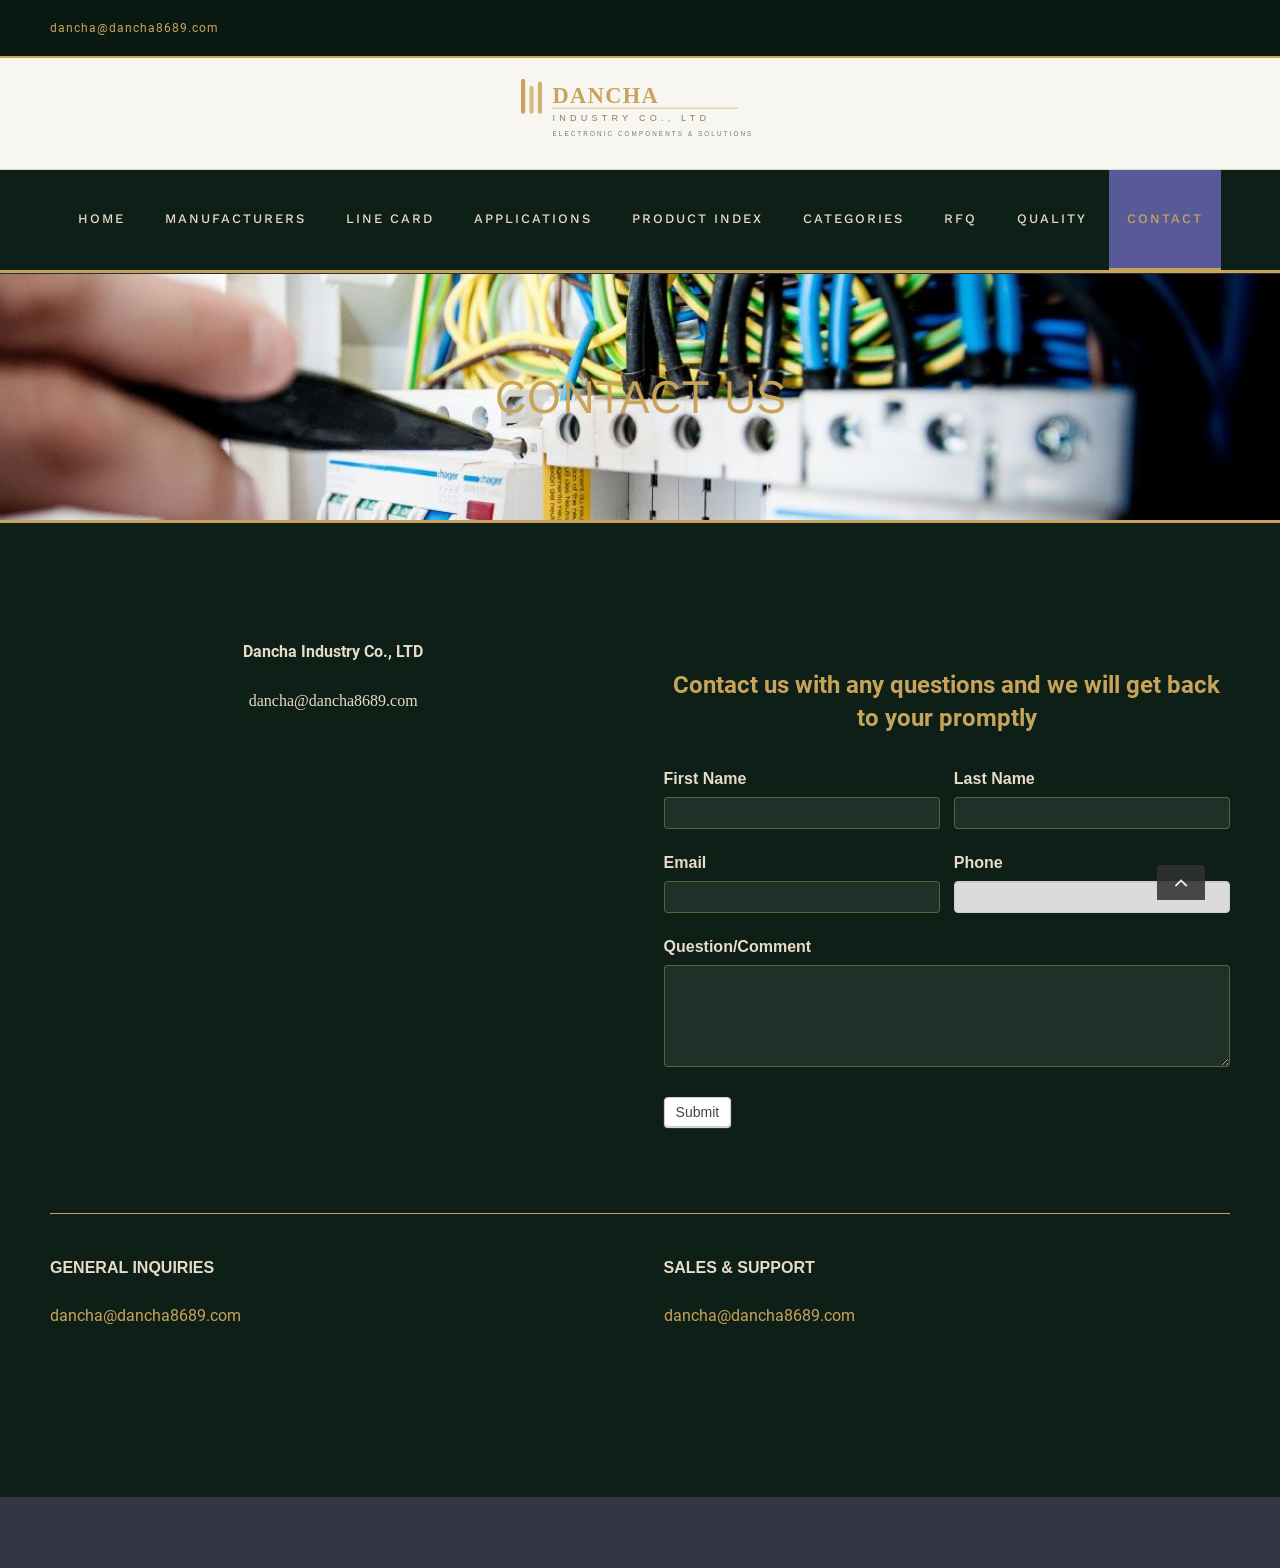
<file: contact-us.html>
<!DOCTYPE html>
<html class="avada-html-layout-wide" lang="en-US">
 <head> 
  <meta http-equiv="X-UA-Compatible" content="IE=edge" /> 
  <meta http-equiv="Content-Type" content="text/html; charset=utf-8" /> 
  <meta name="viewport" content="width=device-width, initial-scale=1" /> 
  <title>CONTACT US - Dancha Industry Co., LTD</title> 
  <script type="text/javascript">
			window._wpemojiSettings = {"baseUrl":"https:\/\/s.w.org\/images\/core\/emoji\/11\/72x72\/","ext":".png","svgUrl":"https:\/\/s.w.org\/images\/core\/emoji\/11\/svg\/","svgExt":".svg","source":{"concatemoji":"https:\/\/dancha8689.com\/wp-includes\/js\/wp-emoji-release.min.js?ver=5.0.18"}};
			!function(e,a,t){var n,r,o,i=a.createElement("canvas"),p=i.getContext&&i.getContext("2d");function s(e,t){var a=String.fromCharCode;p.clearRect(0,0,i.width,i.height),p.fillText(a.apply(this,e),0,0);e=i.toDataURL();return p.clearRect(0,0,i.width,i.height),p.fillText(a.apply(this,t),0,0),e===i.toDataURL()}function c(e){var t=a.createElement("script");t.src=e,t.defer=t.type="text/javascript",a.getElementsByTagName("head")[0].appendChild(t)}for(o=Array("flag","emoji"),t.supports={everything:!0,everythingExceptFlag:!0},r=0;r<o.length;r++)t.supports[o[r]]=function(e){if(!p||!p.fillText)return!1;switch(p.textBaseline="top",p.font="600 32px Arial",e){case"flag":return s([55356,56826,55356,56819],[55356,56826,8203,55356,56819])?!1:!s([55356,57332,56128,56423,56128,56418,56128,56421,56128,56430,56128,56423,56128,56447],[55356,57332,8203,56128,56423,8203,56128,56418,8203,56128,56421,8203,56128,56430,8203,56128,56423,8203,56128,56447]);case"emoji":return!s([55358,56760,9792,65039],[55358,56760,8203,9792,65039])}return!1}(o[r]),t.supports.everything=t.supports.everything&&t.supports[o[r]],"flag"!==o[r]&&(t.supports.everythingExceptFlag=t.supports.everythingExceptFlag&&t.supports[o[r]]);t.supports.everythingExceptFlag=t.supports.everythingExceptFlag&&!t.supports.flag,t.DOMReady=!1,t.readyCallback=function(){t.DOMReady=!0},t.supports.everything||(n=function(){t.readyCallback()},a.addEventListener?(a.addEventListener("DOMContentLoaded",n,!1),e.addEventListener("load",n,!1)):(e.attachEvent("onload",n),a.attachEvent("onreadystatechange",function(){"complete"===a.readyState&&t.readyCallback()})),(n=t.source||{}).concatemoji?c(n.concatemoji):n.wpemoji&&n.twemoji&&(c(n.twemoji),c(n.wpemoji)))}(window,document,window._wpemojiSettings);
		</script> 
  <style type="text/css">
img.wp-smiley,
img.emoji {
	display: inline !important;
	border: none !important;
	box-shadow: none !important;
	height: 1em !important;
	width: 1em !important;
	margin: 0 .07em !important;
	vertical-align: -0.1em !important;
	background: none !important;
	padding: 0 !important;
}
</style> 
  <link rel="stylesheet" id="formidable-css" href="static/css/formidableforms.css" type="text/css" media="all" /> 
  <link rel="stylesheet" id="wp-block-library-css" href="static/css/style.min.css" type="text/css" media="all" /> 
  <link rel="stylesheet" id="rs-plugin-settings-css" href="static/css/settings.css" type="text/css" media="all" /> 
  <style id="rs-plugin-settings-inline-css" type="text/css">
#rs-demo-id {}
</style> 
  <link rel="stylesheet" id="avada-stylesheet-css" href="static/css/style.min.css" type="text/css" media="all" /> 
  <!--[if lte IE 9]>
<link rel='stylesheet' id='avada-IE-fontawesome-css'  href='static/css/font-awesome.min.css' type='text/css' media='all' />
<![endif]--> 
  <!--[if IE]>
<link rel='stylesheet' id='avada-IE-css'  href='static/css/ie.min.css' type='text/css' media='all' />
<![endif]--> 
  <link rel="stylesheet" id="tablepress-default-css" href="static/css/default.min.css" type="text/css" media="all" /> 
  <link rel="stylesheet" id="fusion-dynamic-css-css" href="static/css/c161c7c777f0b7ad9190bf4632714e06.min.css" type="text/css" media="all" /> 
  <script type="text/javascript" src="static/js/jquery.js"></script> 
  <script type="text/javascript" src="static/js/jquery-migrate.min.js"></script> 
  <script type="text/javascript" src="static/js/jquery.themepunch.tools.min.js"></script> 
  <script type="text/javascript" src="static/js/jquery.themepunch.revolution.min.js"></script> 
  <script type="text/javascript">function setREVStartSize(e){									
						try{ e.c=jQuery(e.c);var i=jQuery(window).width(),t=9999,r=0,n=0,l=0,f=0,s=0,h=0;
							if(e.responsiveLevels&&(jQuery.each(e.responsiveLevels,function(e,f){f>i&&(t=r=f,l=e),i>f&&f>r&&(r=f,n=e)}),t>r&&(l=n)),f=e.gridheight[l]||e.gridheight[0]||e.gridheight,s=e.gridwidth[l]||e.gridwidth[0]||e.gridwidth,h=i/s,h=h>1?1:h,f=Math.round(h*f),"fullscreen"==e.sliderLayout){var u=(e.c.width(),jQuery(window).height());if(void 0!=e.fullScreenOffsetContainer){var c=e.fullScreenOffsetContainer.split(",");if (c) jQuery.each(c,function(e,i){u=jQuery(i).length>0?u-jQuery(i).outerHeight(!0):u}),e.fullScreenOffset.split("%").length>1&&void 0!=e.fullScreenOffset&&e.fullScreenOffset.length>0?u-=jQuery(window).height()*parseInt(e.fullScreenOffset,0)/100:void 0!=e.fullScreenOffset&&e.fullScreenOffset.length>0&&(u-=parseInt(e.fullScreenOffset,0))}f=u}else void 0!=e.minHeight&&f<e.minHeight&&(f=e.minHeight);e.c.closest(".rev_slider_wrapper").css({height:f})					
						}catch(d){console.log("Failure at Presize of Slider:"+d)}						
					};</script> 

 <link rel="stylesheet" href="static/css/custom-override.css" type="text/css" />
</head> 
 <body class="page-template-default page page-id-1035 fusion-image-hovers fusion-body ltr fusion-sticky-header no-tablet-sticky-header no-mobile-sticky-header no-mobile-slidingbar fusion-disable-outline mobile-logo-pos-center layout-wide-mode fusion-top-header menu-text-align-center mobile-menu-design-modern fusion-show-pagination-text fusion-header-layout-v5 avada-responsive avada-footer-fx-parallax-effect fusion-search-form-classic fusion-avatar-square"> 
  <a class="skip-link screen-reader-text" href="#content">Skip to content</a> 
  <div id="wrapper" class=""> 
   <div id="home" style="position:relative;top:-1px;"></div> 
   <header class="fusion-header-wrapper"> 
    <div class="fusion-header-v5 fusion-logo-center fusion-sticky-menu-1 fusion-sticky-logo- fusion-mobile-logo- fusion-sticky-menu-only fusion-header-menu-align-center fusion-mobile-menu-design-modern"> 
     <div class="fusion-secondary-header"> 
      <div class="fusion-row"> 
       <div class="fusion-alignleft"> 
        <div class="fusion-contact-info">
         <a href="mailto:dancha@dancha8689.com">dancha@dancha8689.com</a>
        </div> 
       </div> 
       <div class="fusion-alignright"> 
        <nav class="fusion-secondary-menu" role="navigation" aria-label="Secondary Menu"></nav>
        <nav class="fusion-mobile-nav-holder fusion-mobile-menu-text-align-left" aria-label="Secondary Mobile Menu"></nav> 
       </div> 
      </div> 
     </div> 
     <div class="fusion-header-sticky-height"></div> 
     <div class="fusion-sticky-header-wrapper"> 
      <!-- start fusion sticky header wrapper --> 
      <div class="fusion-header"> 
       <div class="fusion-row"> 
        <div class="fusion-logo" data-margin-top="10px" data-margin-bottom="10px" data-margin-left="0px" data-margin-right="0px"> 
         <a class="fusion-logo-link" href="/"> 
          <!-- inline SVG logo --><svg xmlns="http://www.w3.org/2000/svg" viewBox="0 0 400 121" width="280" height="85" class="fusion-standard-logo" style="display:block;"><defs><linearGradient id="goldGrad" x1="0%" y1="0%" x2="100%" y2="0%"><stop offset="0%" style="stop-color:#1a1a2e"/><stop offset="100%" style="stop-color:#16213e"/></linearGradient></defs><rect width="400" height="121" fill="transparent"/><rect x="30" y="18" width="6" height="50" rx="3" fill="#c8a45a"/><rect x="42" y="28" width="6" height="40" rx="3" fill="#c8a45a" opacity="0.7"/><rect x="54" y="22" width="6" height="46" rx="3" fill="#c8a45a" opacity="0.85"/><text x="75" y="52" font-family="Georgia,serif" font-weight="700" font-size="32" fill="#c8a45a" letter-spacing="2">DANCHA</text><text x="75" y="78" font-family="Arial,sans-serif" font-weight="400" font-size="13" fill="#8a7a5a" letter-spacing="6">INDUSTRY CO., LTD</text><line x1="75" y1="60" x2="340" y2="60" stroke="#c8a45a" stroke-width="1.5" opacity="0.6"/><text x="75" y="100" font-family="Arial,sans-serif" font-weight="300" font-size="9" fill="#777" letter-spacing="3">ELECTRONIC COMPONENTS &amp; SOLUTIONS</text></svg> </a> 
        </div> 
        <div class="fusion-mobile-menu-icons"> 
         <a href="#" class="fusion-icon fusion-icon-bars" aria-label="Toggle mobile menu" aria-expanded="false"></a> 
        </div> 
       </div> 
      </div> 
      <div class="fusion-secondary-main-menu"> 
       <div class="fusion-row"> 
        <nav class="fusion-main-menu" aria-label="Main Menu"> 
         <ul id="menu-cafe-main-menu" class="fusion-menu"> 
          <li id="menu-item-1980" class="menu-item menu-item-type-post_type menu-item-object-page menu-item-home menu-item-1980" data-item-id="1980"><a href="/" class="fusion-background-highlight" role="menuitem"><span class="menu-text">HOME</span></a></li> 
          <li id="menu-item-1997" class="menu-item menu-item-type-post_type menu-item-object-page menu-item-1997" data-item-id="1997"><a href="/manufacturers.html" class="fusion-background-highlight" role="menuitem"><span class="menu-text">MANUFACTURERS</span></a></li> 
          <li id="menu-item-2001" class="menu-item menu-item-type-post_type menu-item-object-page menu-item-2001" data-item-id="2001"><a href="/line-card.html" class="fusion-background-highlight" role="menuitem"><span class="menu-text">LINE CARD</span></a></li> 
          <li id="menu-item-2009" class="menu-item menu-item-type-post_type menu-item-object-page menu-item-2009" data-item-id="2009"><a href="/applications.html" class="fusion-background-highlight" role="menuitem"><span class="menu-text">APPLICATIONS</span></a></li> 
          <li id="menu-item-2008" class="menu-item menu-item-type-post_type menu-item-object-page menu-item-2008" data-item-id="2008"><a href="/product-index.html" class="fusion-background-highlight" role="menuitem"><span class="menu-text">PRODUCT INDEX</span></a></li> 
          <li id="menu-item-2012" class="menu-item menu-item-type-post_type menu-item-object-page menu-item-2012" data-item-id="2012"><a href="/categories.html" class="fusion-background-highlight" role="menuitem"><span class="menu-text">CATEGORIES</span></a></li> 
          <li id="menu-item-2092" class="menu-item menu-item-type-post_type menu-item-object-page menu-item-2092" data-item-id="2092"><a href="/rfq.html" class="fusion-background-highlight" role="menuitem"><span class="menu-text">RFQ</span></a></li> 
          <li id="menu-item-2163" class="menu-item menu-item-type-post_type menu-item-object-page menu-item-2163" data-item-id="2163"><a href="/quality.html" class="fusion-background-highlight" role="menuitem"><span class="menu-text">QUALITY</span></a></li> 
          <li id="menu-item-2125" class="menu-item menu-item-type-post_type menu-item-object-page menu-item-2125 current-menu-item" data-item-id="2125"><a href="/contact-us.html" class="fusion-background-highlight" role="menuitem"><span class="menu-text">CONTACT</span></a></li> 
         </ul> 
        </nav>
        <nav class="fusion-main-menu fusion-sticky-menu" aria-label="Main Menu Sticky"></nav> 
        <nav class="fusion-mobile-nav-holder fusion-mobile-menu-text-align-left" aria-label="Main Menu Mobile"></nav> 
        <nav class="fusion-mobile-nav-holder fusion-mobile-menu-text-align-left fusion-mobile-sticky-nav-holder" aria-label="Main Menu Mobile Sticky"></nav> 
       </div> 
      </div> 
     </div> 
     <!-- end fusion sticky header wrapper --> 
    </div> 
    <div class="fusion-clearfix"></div> 
   </header> 
   <div id="sliders-container"> 
   </div> 
   <div class="fusion-page-title-bar fusion-page-title-bar-breadcrumbs fusion-page-title-bar-center"> 
    <div class="fusion-page-title-row"> 
     <div class="fusion-page-title-wrapper"> 
      <div class="fusion-page-title-captions"> 
       <h1 class="entry-title">CONTACT US</h1> 
      </div> 
     </div> 
    </div> 
   </div> 
   <main id="main" role="main" class="clearfix " style=""> 
    <div class="fusion-row" style=""> 
     <section id="content" style="width: 100%;"> 
      <div id="post-1035" class="post-1035 page type-page status-publish hentry"> 
       <span class="entry-title rich-snippet-hidden">CONTACT US</span>
       <span class="vcard rich-snippet-hidden"><span class="fn"><a href="/author/heidi/" title="Posts by Heidi Shaw" rel="author">Heidi Shaw</a></span></span>
       <span class="updated rich-snippet-hidden">2021-10-06T20:56:54+00:00</span> 
       <div class="post-content"> 
        <div class="fusion-fullwidth fullwidth-box nonhundred-percent-fullwidth non-hundred-percent-height-scrolling" style="background-color: rgba(255,255,255,0);background-position: center center;background-repeat: no-repeat;padding-top:0px;padding-right:0px;padding-bottom:0px;padding-left:0px;">
         <div class="fusion-builder-row fusion-row ">
          <div class="fusion-layout-column fusion_builder_column fusion_builder_column_1_2  fusion-one-half fusion-column-first 1_2" style="margin-top:15px;margin-bottom:15px;width:50%;width:calc(50% - ( ( 4% ) * 0.5 ) );margin-right: 4%;"> 
           <div class="fusion-column-wrapper" style="padding: 0px 0px 0px 0px;background-position:left top;background-repeat:no-repeat;-webkit-background-size:cover;-moz-background-size:cover;-o-background-size:cover;background-size:cover;" data-bg-url=""> 
            <div class="fusion-text">
             <p style="text-align: center;"><strong>Dancha Industry Co., LTD</strong></p> 
             <p style="text-align: center;"><a href="mailto:dancha@dancha8689.com"><span style="display: inline !important; float: none; background-color: transparent; color: #333333; cursor: text; font-family: Georgia,'Times New Roman','Bitstream Charter',Times,serif; font-size: 16px; font-style: normal; font-variant: normal; font-weight: 400; letter-spacing: normal; orphans: 2; text-align: left; text-decoration: none; text-indent: 0px; text-transform: none; -webkit-text-stroke-width: 0px; white-space: normal; word-spacing: 0px;">dancha@dancha8689.com</span></a></p> 
            </div>
            <div class="fusion-clearfix"></div> 
           </div> 
          </div>
          <div class="fusion-layout-column fusion_builder_column fusion_builder_column_1_2  fusion-one-half fusion-column-last 1_2" style="margin-top:15px;margin-bottom:15px;width:50%;width:calc(50% - ( ( 4% ) * 0.5 ) );"> 
           <div class="fusion-column-wrapper" style="padding: 0px 0px 0px 0px;background-position:left top;background-repeat:no-repeat;-webkit-background-size:cover;-moz-background-size:cover;-o-background-size:cover;background-size:cover;" data-bg-url=""> 
            <div class="fusion-text">
             <h4 style="text-align: center;"><strong>Contact us with any questions and we will get back to your promptly</strong></h4> 
             <p style="text-align: center;"></p>
             <div class="frm_forms  with_frm_style frm_style_formidable-style" id="frm_form_6_container"> 
              <form enctype="multipart/form-data" method="post" class="frm-show-form  frm_pro_form " id="form_contact-form2"> 
               <div class="frm_form_fields "> 
                <fieldset> 
                 <legend class="frm_screen_reader">Contact Us</legend> 
                 <div class="frm_fields_container"> 
                  <input type="hidden" name="frm_action" value="create" /> 
                  <input type="hidden" name="form_id" value="6" /> 
                  <input type="hidden" name="frm_hide_fields_6" id="frm_hide_fields_6" value="" /> 
                  <input type="hidden" name="form_key" value="contact-form2" /> 
                  <input type="hidden" name="item_meta[0]" value="" /> 
                  <input type="hidden" id="frm_submit_entry_6" name="frm_submit_entry_6" value="04fc9eb39d" />
                  <input type="hidden" name="_wp_http_referer" value="/contact-us/" />
                  <label for="frm_verify_6" class="frm_screen_reader frm_hidden">If you are human, leave this field blank.</label> 
                  <input type="text" class="frm_hidden frm_verify" id="frm_verify_6" name="frm_verify" value="" /> 
                  <div id="frm_field_68_container" class="frm_form_field form-field  frm_required_field frm_top_container frm_first frm_half"> 
                   <label for="field_qh4icy3" class="frm_primary_label">First Name <span class="frm_required"></span> </label> 
                   <input type="text" id="field_qh4icy3" name="item_meta[68]" value="" data-reqmsg="This field cannot be blank." data-invmsg="Name is invalid" /> 
                  </div> 
                  <div id="frm_field_72_container" class="frm_form_field form-field  frm_required_field frm_top_container frm_half"> 
                   <label for="field_bn38g" class="frm_primary_label">Last Name <span class="frm_required"></span> </label> 
                   <input type="text" id="field_bn38g" name="item_meta[72]" value="" data-reqmsg="This field cannot be blank." data-invmsg="Name is invalid" /> 
                  </div> 
                  <div id="frm_field_69_container" class="frm_form_field form-field  frm_required_field frm_top_container frm_first frm_half"> 
                   <label for="field_29yf4d3" class="frm_primary_label">Email <span class="frm_required"></span> </label> 
                   <input type="email" id="field_29yf4d3" name="item_meta[69]" value="" data-reqmsg="This field cannot be blank." data-invmsg="Please enter a valid email address" /> 
                  </div> 
                  <div id="frm_field_71_container" class="frm_form_field form-field  frm_top_container frm_half"> 
                   <label for="field_258nz" class="frm_primary_label">Phone <span class="frm_required"></span> </label> 
                   <input type="tel" id="field_258nz" name="item_meta[71]" value="" data-frmmask="(999) 999-9999" data-invmsg="Phone is invalid" pattern="\(\d\d\d\) \d\d\d-\d\d\d\d$" /> 
                  </div> 
                  <div id="frm_field_73_container" class="frm_form_field form-field  frm_top_container frm_full"> 
                   <label for="field_xdk1j" class="frm_primary_label">Question/Comment <span class="frm_required"></span> </label> 
                   <textarea name="item_meta[73]" id="field_xdk1j" rows="5" data-invmsg="Question/Comment is invalid"></textarea> 
                  </div> 
                  <input type="hidden" name="item_key" value="" /> 
                  <div class="frm_submit"> 
                   <button class="frm_button_submit frm_final_submit" type="submit" formnovalidate="formnovalidate">Submit</button> 
                  </div>
                 </div> 
                </fieldset> 
               </div> 
              </form> 
             </div> 
             <p></p> 
            </div>
            <div class="fusion-clearfix"></div> 
           </div> 
          </div>
         </div>
        </div>
        <div class="fusion-fullwidth fullwidth-box nonhundred-percent-fullwidth non-hundred-percent-height-scrolling" style="background-color: rgba(255,255,255,0);background-position: center center;background-repeat: no-repeat;padding-top:0px;padding-right:0px;padding-bottom:0px;padding-left:0px;">
         <div class="fusion-builder-row fusion-row ">
          <div class="fusion-layout-column fusion_builder_column fusion_builder_column_1_1  fusion-one-full fusion-column-first fusion-column-last 1_1" style="margin-top:15px;margin-bottom:15px;"> 
           <div class="fusion-column-wrapper" style="padding: 0px 0px 0px 0px;background-position:left top;background-repeat:no-repeat;-webkit-background-size:cover;-moz-background-size:cover;-o-background-size:cover;background-size:cover;" data-bg-url=""> 
            <div class="fusion-sep-clear"></div>
            <div class="fusion-separator fusion-full-width-sep sep-single sep-solid" style="border-color:#5e6276;border-top-width:1px;margin-left: auto;margin-right: auto;margin-top:10px;margin-bottom:10px;"></div>
            <div class="fusion-clearfix"></div> 
           </div> 
          </div>
         </div>
        </div>
        <div class="fusion-fullwidth fullwidth-box nonhundred-percent-fullwidth non-hundred-percent-height-scrolling" style="background-color: rgba(255,255,255,0);background-position: center center;background-repeat: no-repeat;padding-top:0px;padding-right:0px;padding-bottom:0px;padding-left:0px;">
         <div class="fusion-builder-row fusion-row ">
          <div class="fusion-layout-column fusion_builder_column fusion_builder_column_1_2  fusion-one-half fusion-column-first 1_2" style="margin-top:15px;margin-bottom:15px;width:50%;width:calc(50% - ( ( 4% ) * 0.5 ) );margin-right: 4%;"> 
           <div class="fusion-column-wrapper" style="padding: 0px 0px 0px 0px;background-position:left top;background-repeat:no-repeat;-webkit-background-size:cover;-moz-background-size:cover;-o-background-size:cover;background-size:cover;" data-bg-url=""> 
            <div class="fusion-text">
             <p><strong><span style="margin: 0px; text-transform: uppercase; font-family: 'Helvetica',sans-serif;"><span style="color: #000000;">General Inquiries</span></span></strong></p>
             <p><a href="mailto:dancha@dancha8689.com">dancha@dancha8689.com</a></p>
            </div>
            <div class="fusion-clearfix"></div> 
           </div> 
          </div>
          <div class="fusion-layout-column fusion_builder_column fusion_builder_column_1_2  fusion-one-half fusion-column-last 1_2" style="margin-top:15px;margin-bottom:15px;width:50%;width:calc(50% - ( ( 4% ) * 0.5 ) );"> 
           <div class="fusion-column-wrapper" style="padding: 0px 0px 0px 0px;background-position:left top;background-repeat:no-repeat;-webkit-background-size:cover;-moz-background-size:cover;-o-background-size:cover;background-size:cover;" data-bg-url=""> 
            <div class="fusion-text">
             <p><strong><span style="margin: 0px; text-transform: uppercase; font-family: 'Helvetica',sans-serif;"><span style="color: #000000;">Sales &amp; Support</span></span></strong></p>
             <p><a href="mailto:dancha@dancha8689.com">dancha@dancha8689.com</a></p>
            </div>
            <div class="fusion-clearfix"></div> 
           </div> 
          </div>
         </div>
        </div>
        <div class="fusion-fullwidth fullwidth-box nonhundred-percent-fullwidth non-hundred-percent-height-scrolling" style="background-color: rgba(255,255,255,0);background-position: center center;background-repeat: no-repeat;padding-top:0px;padding-right:0px;padding-bottom:0px;padding-left:0px;">
         <div class="fusion-builder-row fusion-row ">
          <div class="fusion-layout-column fusion_builder_column fusion_builder_column_1_1  fusion-one-full fusion-column-first fusion-column-last 1_1" style="margin-top:15px;margin-bottom:15px;"> 
           <div class="fusion-column-wrapper" style="padding: 0px 0px 0px 0px;background-position:left top;background-repeat:no-repeat;-webkit-background-size:cover;-moz-background-size:cover;-o-background-size:cover;background-size:cover;" data-bg-url=""> 
            <div class="fusion-text">
 
            </div>
            <div class="fusion-clearfix"></div> 
           </div> 
          </div>
         </div>
        </div> 
       </div> 
      </div> 
     </section> 
    </div> 
    <!-- fusion-row --> 
   </main> 
   <!-- #main --> 
   <div class="fusion-footer fusion-footer-parallax"> 
    <footer id="footer" class="fusion-footer-copyright-area fusion-footer-copyright-center"> 
     <div class="fusion-row"> 
      <div class="fusion-copyright-content"> 
       <div class="fusion-copyright-notice"> 
        <div>
          Copyright 2018 Dancha Industry Co., LTD | All Rights Reserved 
        </div> 
       </div> 
      </div> 
      <!-- fusion-fusion-copyright-content --> 
     </div> 
     <!-- fusion-row --> 
    </footer> 
    <!-- #footer --> 
   </div> 
   <!-- fusion-footer --> 
  </div> 
  <!-- wrapper --> 
  <a class="fusion-one-page-text-link fusion-page-load-link"></a> 
  <script type="text/javascript">
				jQuery( document ).ready( function() {
					var ajaxurl = '/wp-admin/admin-ajax.php';
					if ( 0 < jQuery( '.fusion-login-nonce' ).length ) {
						jQuery.get( ajaxurl, { 'action': 'fusion_login_nonce' }, function( response ) {
							jQuery( '.fusion-login-nonce' ).html( response );
						});
					}
				});
				</script> 
  <!--[if IE 9]>
<script type='text/javascript' src='static/js/fusion-ie9.js'></script>
<![endif]--> 
  <script type="text/javascript" src="static/js/383c235254d6e693c7c10a3b0a799c74.min.js"></script> 
  <script type="text/javascript" src="static/js/wp-embed.min.js"></script> 
  <script type="text/javascript">
/* <![CDATA[ */
var frm_js = {"ajax_url":"https:\/\/dancha8689.com\/wp-admin\/admin-ajax.php","images_url":"https:\/\/dancha8689.com\/wp-content\/plugins\/formidable\/images","loading":"Loading\u2026","remove":"Remove","offset":"4","nonce":"1565dee01e","id":"ID","no_results":"No results match","file_spam":"That file looks like Spam.","calc_error":"There is an error in the calculation in the field with key","empty_fields":"Please complete the preceding required fields before uploading a file."};
var frm_js = {"ajax_url":"https:\/\/dancha8689.com\/wp-admin\/admin-ajax.php","images_url":"https:\/\/dancha8689.com\/wp-content\/plugins\/formidable\/images","loading":"Loading\u2026","remove":"Remove","offset":"4","nonce":"1565dee01e","id":"ID","no_results":"No results match","file_spam":"That file looks like Spam.","calc_error":"There is an error in the calculation in the field with key","empty_fields":"Please complete the preceding required fields before uploading a file."};
var frm_js = {"ajax_url":"https:\/\/dancha8689.com\/wp-admin\/admin-ajax.php","images_url":"https:\/\/dancha8689.com\/wp-content\/plugins\/formidable\/images","loading":"Loading\u2026","remove":"Remove","offset":"4","nonce":"1565dee01e","id":"ID","no_results":"No results match","file_spam":"That file looks like Spam.","calc_error":"There is an error in the calculation in the field with key","empty_fields":"Please complete the preceding required fields before uploading a file."};
var frm_js = {"ajax_url":"https:\/\/dancha8689.com\/wp-admin\/admin-ajax.php","images_url":"https:\/\/dancha8689.com\/wp-content\/plugins\/formidable\/images","loading":"Loading\u2026","remove":"Remove","offset":"4","nonce":"1565dee01e","id":"ID","no_results":"No results match","file_spam":"That file looks like Spam.","calc_error":"There is an error in the calculation in the field with key","empty_fields":"Please complete the preceding required fields before uploading a file."};
/* ]]> */
</script> 
  <script type="text/javascript" src="static/js/formidable.min.js"></script> 
  <script type="text/javascript" src="static/js/formidablepro.min.js"></script> 
  <script type="text/javascript" src="static/js/jquery.maskedinput.min.js"></script> 
  <script>
/*<![CDATA[*/
/*]]>*/
</script>   
  <!-- Page generated by LiteSpeed Cache 2.9.5 on 2023-04-01 11:58:20 -->
 </body>
</html>
</file>
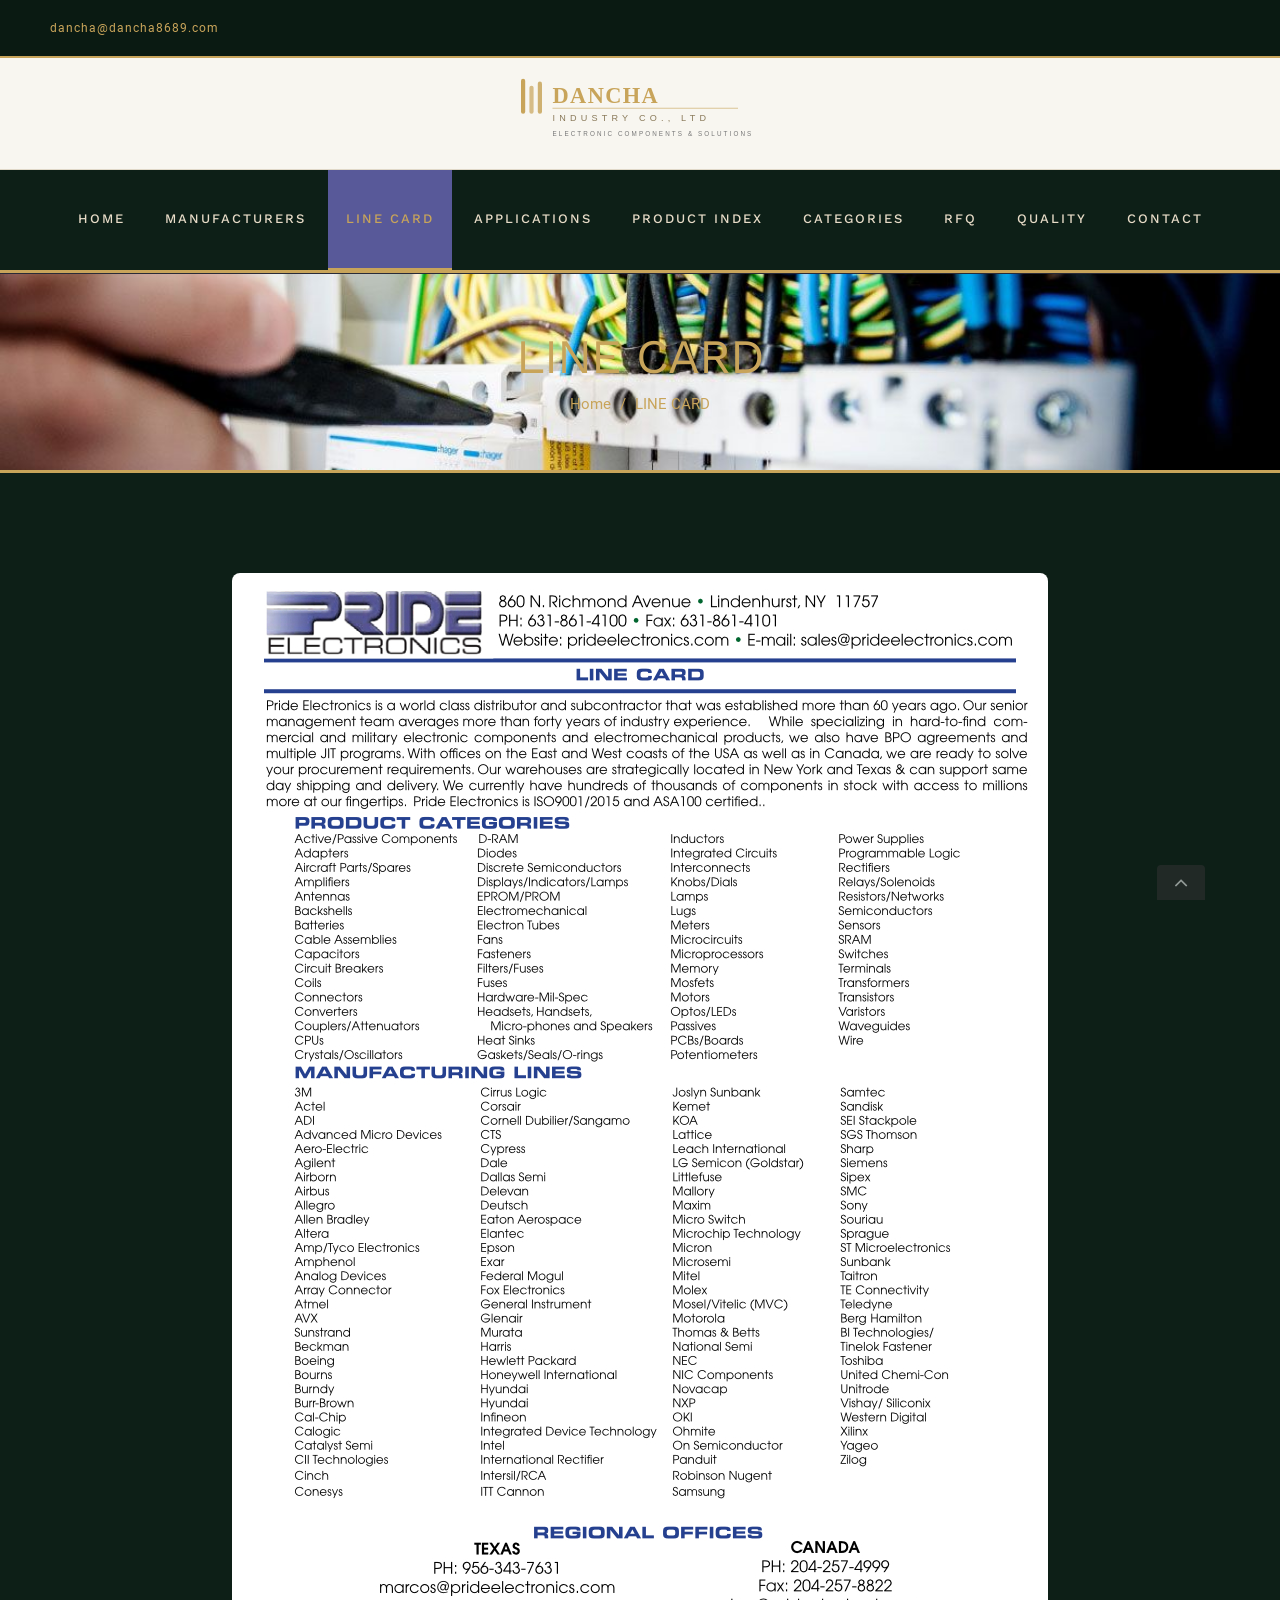
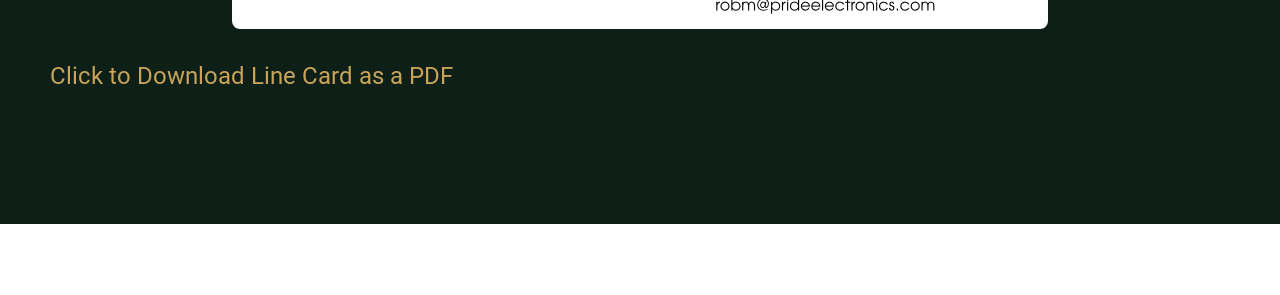
<file: line-card.html>
<!DOCTYPE html>
<html class="avada-html-layout-wide" lang="en-US">
 <head> 
  <meta http-equiv="X-UA-Compatible" content="IE=edge" /> 
  <meta http-equiv="Content-Type" content="text/html; charset=utf-8" /> 
  <meta name="viewport" content="width=device-width, initial-scale=1" /> 
  <title>LINE CARD - Dancha Industry Co., LTD</title> 

  <script type="text/javascript">
			window._wpemojiSettings = {"baseUrl":"https:\/\/s.w.org\/images\/core\/emoji\/11\/72x72\/","ext":".png","svgUrl":"https:\/\/s.w.org\/images\/core\/emoji\/11\/svg\/","svgExt":".svg","source":{"concatemoji":"https:\/\/dancha8689.com\/wp-includes\/js\/wp-emoji-release.min.js?ver=5.0.18"}};
			!function(e,a,t){var n,r,o,i=a.createElement("canvas"),p=i.getContext&&i.getContext("2d");function s(e,t){var a=String.fromCharCode;p.clearRect(0,0,i.width,i.height),p.fillText(a.apply(this,e),0,0);e=i.toDataURL();return p.clearRect(0,0,i.width,i.height),p.fillText(a.apply(this,t),0,0),e===i.toDataURL()}function c(e){var t=a.createElement("script");t.src=e,t.defer=t.type="text/javascript",a.getElementsByTagName("head")[0].appendChild(t)}for(o=Array("flag","emoji"),t.supports={everything:!0,everythingExceptFlag:!0},r=0;r<o.length;r++)t.supports[o[r]]=function(e){if(!p||!p.fillText)return!1;switch(p.textBaseline="top",p.font="600 32px Arial",e){case"flag":return s([55356,56826,55356,56819],[55356,56826,8203,55356,56819])?!1:!s([55356,57332,56128,56423,56128,56418,56128,56421,56128,56430,56128,56423,56128,56447],[55356,57332,8203,56128,56423,8203,56128,56418,8203,56128,56421,8203,56128,56430,8203,56128,56423,8203,56128,56447]);case"emoji":return!s([55358,56760,9792,65039],[55358,56760,8203,9792,65039])}return!1}(o[r]),t.supports.everything=t.supports.everything&&t.supports[o[r]],"flag"!==o[r]&&(t.supports.everythingExceptFlag=t.supports.everythingExceptFlag&&t.supports[o[r]]);t.supports.everythingExceptFlag=t.supports.everythingExceptFlag&&!t.supports.flag,t.DOMReady=!1,t.readyCallback=function(){t.DOMReady=!0},t.supports.everything||(n=function(){t.readyCallback()},a.addEventListener?(a.addEventListener("DOMContentLoaded",n,!1),e.addEventListener("load",n,!1)):(e.attachEvent("onload",n),a.attachEvent("onreadystatechange",function(){"complete"===a.readyState&&t.readyCallback()})),(n=t.source||{}).concatemoji?c(n.concatemoji):n.wpemoji&&n.twemoji&&(c(n.twemoji),c(n.wpemoji)))}(window,document,window._wpemojiSettings);
		</script> 
  <style type="text/css">
img.wp-smiley,
img.emoji {
	display: inline !important;
	border: none !important;
	box-shadow: none !important;
	height: 1em !important;
	width: 1em !important;
	margin: 0 .07em !important;
	vertical-align: -0.1em !important;
	background: none !important;
	padding: 0 !important;
}
</style> 
  <link rel="stylesheet" id="formidable-css" href="static/css/formidableforms.css" type="text/css" media="all" /> 
  <link rel="stylesheet" id="wp-block-library-css" href="static/css/style.min.css" type="text/css" media="all" /> 
  <link rel="stylesheet" id="rs-plugin-settings-css" href="static/css/settings.css" type="text/css" media="all" /> 
  <style id="rs-plugin-settings-inline-css" type="text/css">
#rs-demo-id {}
</style> 
  <link rel="stylesheet" id="avada-stylesheet-css" href="static/css/style.min_1.css" type="text/css" media="all" /> 
  <!--[if lte IE 9]>
<link rel='stylesheet' id='avada-IE-fontawesome-css'  href='static/css/font-awesome.min.css' type='text/css' media='all' />
<![endif]--> 
  <!--[if IE]>
<link rel='stylesheet' id='avada-IE-css'  href='static/css/ie.min.css' type='text/css' media='all' />
<![endif]--> 
  <link rel="stylesheet" id="tablepress-default-css" href="static/css/default.min.css" type="text/css" media="all" /> 
  <link rel="stylesheet" id="fusion-dynamic-css-css" href="static/css/80aafe83e60e93340eb14fd9f82b6784.min.css" type="text/css" media="all" /> 
  <script type="text/javascript" src="static/js/jquery.js"></script> 
  <script type="text/javascript" src="static/js/jquery-migrate.min.js"></script> 
  <script type="text/javascript" src="static/js/jquery.themepunch.tools.min.js"></script> 
  <script type="text/javascript" src="static/js/jquery.themepunch.revolution.min.js"></script> 
  <script type="text/javascript">document.documentElement.className += " js";</script> 
  <style type="text/css">.recentcomments a{display:inline !important;padding:0 !important;margin:0 !important;}</style> 
  <meta name="generator" content="Powered by Slider Revolution 5.4.8 - responsive, Mobile-Friendly Slider Plugin for WordPress with comfortable drag and drop interface." /> 
  <script type="text/javascript">function setREVStartSize(e){									
						try{ e.c=jQuery(e.c);var i=jQuery(window).width(),t=9999,r=0,n=0,l=0,f=0,s=0,h=0;
							if(e.responsiveLevels&&(jQuery.each(e.responsiveLevels,function(e,f){f>i&&(t=r=f,l=e),i>f&&f>r&&(r=f,n=e)}),t>r&&(l=n)),f=e.gridheight[l]||e.gridheight[0]||e.gridheight,s=e.gridwidth[l]||e.gridwidth[0]||e.gridwidth,h=i/s,h=h>1?1:h,f=Math.round(h*f),"fullscreen"==e.sliderLayout){var u=(e.c.width(),jQuery(window).height());if(void 0!=e.fullScreenOffsetContainer){var c=e.fullScreenOffsetContainer.split(",");if (c) jQuery.each(c,function(e,i){u=jQuery(i).length>0?u-jQuery(i).outerHeight(!0):u}),e.fullScreenOffset.split("%").length>1&&void 0!=e.fullScreenOffset&&e.fullScreenOffset.length>0?u-=jQuery(window).height()*parseInt(e.fullScreenOffset,0)/100:void 0!=e.fullScreenOffset&&e.fullScreenOffset.length>0&&(u-=parseInt(e.fullScreenOffset,0))}f=u}else void 0!=e.minHeight&&f<e.minHeight&&(f=e.minHeight);e.c.closest(".rev_slider_wrapper").css({height:f})					
						}catch(d){console.log("Failure at Presize of Slider:"+d)}						
					};</script> 

 <link rel="stylesheet" href="static/css/custom-override.css" type="text/css" />
</head> 
 <body class="page-template-default page page-id-1999 fusion-image-hovers fusion-body ltr fusion-sticky-header no-tablet-sticky-header no-mobile-sticky-header no-mobile-slidingbar fusion-disable-outline mobile-logo-pos-center layout-wide-mode fusion-top-header menu-text-align-center mobile-menu-design-modern fusion-show-pagination-text fusion-header-layout-v5 avada-responsive avada-footer-fx-parallax-effect fusion-search-form-classic fusion-avatar-square"> 
  <a class="skip-link screen-reader-text" href="#content">Skip to content</a> 
  <div id="wrapper" class=""> 
   <div id="home" style="position:relative;top:-1px;"></div> 
   <header class="fusion-header-wrapper"> 
    <div class="fusion-header-v5 fusion-logo-center fusion-sticky-menu-1 fusion-sticky-logo- fusion-mobile-logo- fusion-sticky-menu-only fusion-header-menu-align-center fusion-mobile-menu-design-modern"> 
     <div class="fusion-secondary-header"> 
      <div class="fusion-row"> 
       <div class="fusion-alignleft"> 
        <div class="fusion-contact-info">
         <a href="mailto:dancha@dancha8689.com">dancha@dancha8689.com</a>
        </div> 
       </div> 
       <div class="fusion-alignright"> 
        <nav class="fusion-secondary-menu" role="navigation" aria-label="Secondary Menu"></nav>
        <nav class="fusion-mobile-nav-holder fusion-mobile-menu-text-align-left" aria-label="Secondary Mobile Menu"></nav> 
       </div> 
      </div> 
     </div> 
     <div class="fusion-header-sticky-height"></div> 
     <div class="fusion-sticky-header-wrapper"> 
      <!-- start fusion sticky header wrapper --> 
      <div class="fusion-header"> 
       <div class="fusion-row"> 
        <div class="fusion-logo" data-margin-top="10px" data-margin-bottom="10px" data-margin-left="0px" data-margin-right="0px"> 
         <a class="fusion-logo-link" href="/"> 
          <!-- inline SVG logo --><svg xmlns="http://www.w3.org/2000/svg" viewBox="0 0 400 121" width="280" height="85" class="fusion-standard-logo" style="display:block;"><defs><linearGradient id="goldGrad" x1="0%" y1="0%" x2="100%" y2="0%"><stop offset="0%" style="stop-color:#1a1a2e"/><stop offset="100%" style="stop-color:#16213e"/></linearGradient></defs><rect width="400" height="121" fill="transparent"/><rect x="30" y="18" width="6" height="50" rx="3" fill="#c8a45a"/><rect x="42" y="28" width="6" height="40" rx="3" fill="#c8a45a" opacity="0.7"/><rect x="54" y="22" width="6" height="46" rx="3" fill="#c8a45a" opacity="0.85"/><text x="75" y="52" font-family="Georgia,serif" font-weight="700" font-size="32" fill="#c8a45a" letter-spacing="2">DANCHA</text><text x="75" y="78" font-family="Arial,sans-serif" font-weight="400" font-size="13" fill="#8a7a5a" letter-spacing="6">INDUSTRY CO., LTD</text><line x1="75" y1="60" x2="340" y2="60" stroke="#c8a45a" stroke-width="1.5" opacity="0.6"/><text x="75" y="100" font-family="Arial,sans-serif" font-weight="300" font-size="9" fill="#777" letter-spacing="3">ELECTRONIC COMPONENTS &amp; SOLUTIONS</text></svg> </a> 
        </div> 
        <div class="fusion-mobile-menu-icons"> 
         <a href="#" class="fusion-icon fusion-icon-bars" aria-label="Toggle mobile menu" aria-expanded="false"></a> 
        </div> 
       </div> 
      </div> 
      <div class="fusion-secondary-main-menu"> 
       <div class="fusion-row"> 
        <nav class="fusion-main-menu" aria-label="Main Menu"> 
         <ul id="menu-cafe-main-menu" class="fusion-menu"> 
          <li id="menu-item-1980" class="menu-item menu-item-type-post_type menu-item-object-page menu-item-home page_item page-item-6 menu-item-1980" data-item-id="1980"><a href="/" class="fusion-background-highlight" role="menuitem"><span class="menu-text">HOME</span></a></li> 
          <li id="menu-item-1997" class="menu-item menu-item-type-post_type menu-item-object-page menu-item-1997" data-item-id="1997"><a href="/manufacturers.html" class="fusion-background-highlight" role="menuitem"><span class="menu-text">MANUFACTURERS</span></a></li> 
          <li id="menu-item-2001" class="menu-item menu-item-type-post_type menu-item-object-page menu-item-2001 current-menu-item" data-item-id="2001"><a href="/line-card.html" class="fusion-background-highlight" role="menuitem"><span class="menu-text">LINE CARD</span></a></li> 
          <li id="menu-item-2009" class="menu-item menu-item-type-post_type menu-item-object-page menu-item-2009" data-item-id="2009"><a href="/applications.html" class="fusion-background-highlight" role="menuitem"><span class="menu-text">APPLICATIONS</span></a></li> 
          <li id="menu-item-2008" class="menu-item menu-item-type-post_type menu-item-object-page menu-item-2008" data-item-id="2008"><a href="/product-index.html" class="fusion-background-highlight" role="menuitem"><span class="menu-text">PRODUCT INDEX</span></a></li> 
          <li id="menu-item-2012" class="menu-item menu-item-type-post_type menu-item-object-page menu-item-2012" data-item-id="2012"><a href="/categories.html" class="fusion-background-highlight" role="menuitem"><span class="menu-text">CATEGORIES</span></a></li> 
          <li id="menu-item-2092" class="menu-item menu-item-type-post_type menu-item-object-page menu-item-2092" data-item-id="2092"><a href="/rfq.html" class="fusion-background-highlight" role="menuitem"><span class="menu-text">RFQ</span></a></li> 
          <li id="menu-item-2163" class="menu-item menu-item-type-post_type menu-item-object-page menu-item-2163" data-item-id="2163"><a href="/quality.html" class="fusion-background-highlight" role="menuitem"><span class="menu-text">QUALITY</span></a></li> 
          <li id="menu-item-2125" class="menu-item menu-item-type-post_type menu-item-object-page menu-item-2125" data-item-id="2125"><a href="/contact-us.html" class="fusion-background-highlight" role="menuitem"><span class="menu-text">CONTACT</span></a></li> 
         </ul> 
        </nav>
        <nav class="fusion-main-menu fusion-sticky-menu" aria-label="Main Menu Sticky"></nav> 
        <nav class="fusion-mobile-nav-holder fusion-mobile-menu-text-align-left" aria-label="Main Menu Mobile"></nav> 
        <nav class="fusion-mobile-nav-holder fusion-mobile-menu-text-align-left fusion-mobile-sticky-nav-holder" aria-label="Main Menu Mobile Sticky"></nav> 
       </div> 
      </div> 
     </div> 
     <!-- end fusion sticky header wrapper --> 
    </div> 
    <div class="fusion-clearfix"></div> 
   </header> 
   <div id="sliders-container"> 
   </div> 
   <div class="fusion-page-title-bar fusion-page-title-bar-none fusion-page-title-bar-center"> 
    <div class="fusion-page-title-row"> 
     <div class="fusion-page-title-wrapper"> 
      <div class="fusion-page-title-captions"> 
       <h1 class="entry-title">LINE CARD</h1> 
       <div class="fusion-page-title-secondary"> 
        <div class="fusion-breadcrumbs">
         <span itemscope="" itemtype="http://data-vocabulary.org/Breadcrumb"><a itemprop="url" href="/"><span itemprop="title">Home</span></a></span>
         <span class="fusion-breadcrumb-sep">/</span>
         <span class="breadcrumb-leaf">LINE CARD</span>
        </div> 
       </div> 
      </div> 
     </div> 
    </div> 
   </div> 
   <main id="main" role="main" class="clearfix " style=""> 
    <div class="fusion-row" style=""> 
     <section id="content" style="width: 100%;"> 
      <div id="post-1999" class="post-1999 page type-page status-publish hentry"> 
       <span class="entry-title rich-snippet-hidden">LINE CARD</span>
       <span class="vcard rich-snippet-hidden"><span class="fn"><a href="/author/heidi/" title="Posts by Heidi Shaw" rel="author">Heidi Shaw</a></span></span>
       <span class="updated rich-snippet-hidden">2021-12-08T15:02:26+00:00</span> 
       <div class="post-content"> 
        <div class="fusion-fullwidth fullwidth-box nonhundred-percent-fullwidth non-hundred-percent-height-scrolling" style="background-color: rgba(255,255,255,0);background-position: center center;background-repeat: no-repeat;padding-top:0px;padding-right:0px;padding-bottom:0px;padding-left:0px;margin-bottom: 0px;margin-top: 0px;">
         <div class="fusion-builder-row fusion-row ">
          <div class="fusion-layout-column fusion_builder_column fusion_builder_column_1_1  fusion-one-full fusion-column-first fusion-column-last 1_1" style="margin-top:0px;margin-bottom:0px;"> 
           <div class="fusion-column-wrapper" style="padding: 0px 0px 0px 0px;background-position:left top;background-repeat:no-repeat;-webkit-background-size:cover;-moz-background-size:cover;-o-background-size:cover;background-size:cover;" data-bg-url=""> 
            <div class="imageframe-align-center">
             <span style="max-width:800;" class="fusion-imageframe imageframe-none imageframe-1 hover-type-none"><img src="static/picture/line-card-1.jpg" width="816" height="1056" alt="" title="line-card-1" class="img-responsive wp-image-2290"  sizes="(max-width: 1000px) 100vw, 816px" /></span>
            </div>
            <div class="fusion-text">
             <h4><a href="/wp-content/uploads/2021/04/line-card-1.pdf" target="_blank" rel="noopener">Click to Download Line Card as a PDF</a></h4> 
            </div>
            <div class="fusion-clearfix"></div> 
           </div> 
          </div>
         </div>
        </div> 
       </div> 
      </div> 
     </section> 
    </div> 
    <!-- fusion-row --> 
   </main> 
   <!-- #main --> 
   <div class="fusion-footer fusion-footer-parallax"> 
    <footer id="footer" class="fusion-footer-copyright-area fusion-footer-copyright-center"> 
     <div class="fusion-row"> 
      <div class="fusion-copyright-content"> 
       <div class="fusion-copyright-notice"> 
        <div>
          Copyright 2018 Dancha Industry Co., LTD | All Rights Reserved 
        </div> 
       </div> 
      </div> 
      <!-- fusion-fusion-copyright-content --> 
     </div> 
     <!-- fusion-row --> 
    </footer> 
    <!-- #footer --> 
   </div> 
   <!-- fusion-footer --> 
  </div> 
  <!-- wrapper --> 
  <a class="fusion-one-page-text-link fusion-page-load-link"></a> 
  <script type="text/javascript">
				jQuery( document ).ready( function() {
					var ajaxurl = '/wp-admin/admin-ajax.php';
					if ( 0 < jQuery( '.fusion-login-nonce' ).length ) {
						jQuery.get( ajaxurl, { 'action': 'fusion_login_nonce' }, function( response ) {
							jQuery( '.fusion-login-nonce' ).html( response );
						});
					}
				});
				</script> 
  <!--[if IE 9]>
<script type='text/javascript' src='static/js/fusion-ie9.js'></script>
<![endif]--> 
  <script type="text/javascript" src="static/js/383c235254d6e693c7c10a3b0a799c74.min.js"></script> 
  <script type="text/javascript" src="static/js/wp-embed.min.js"></script>   
  <!-- Page generated by LiteSpeed Cache 2.9.5 on 2023-04-01 12:50:20 -->
 </body>
</html>
</file>
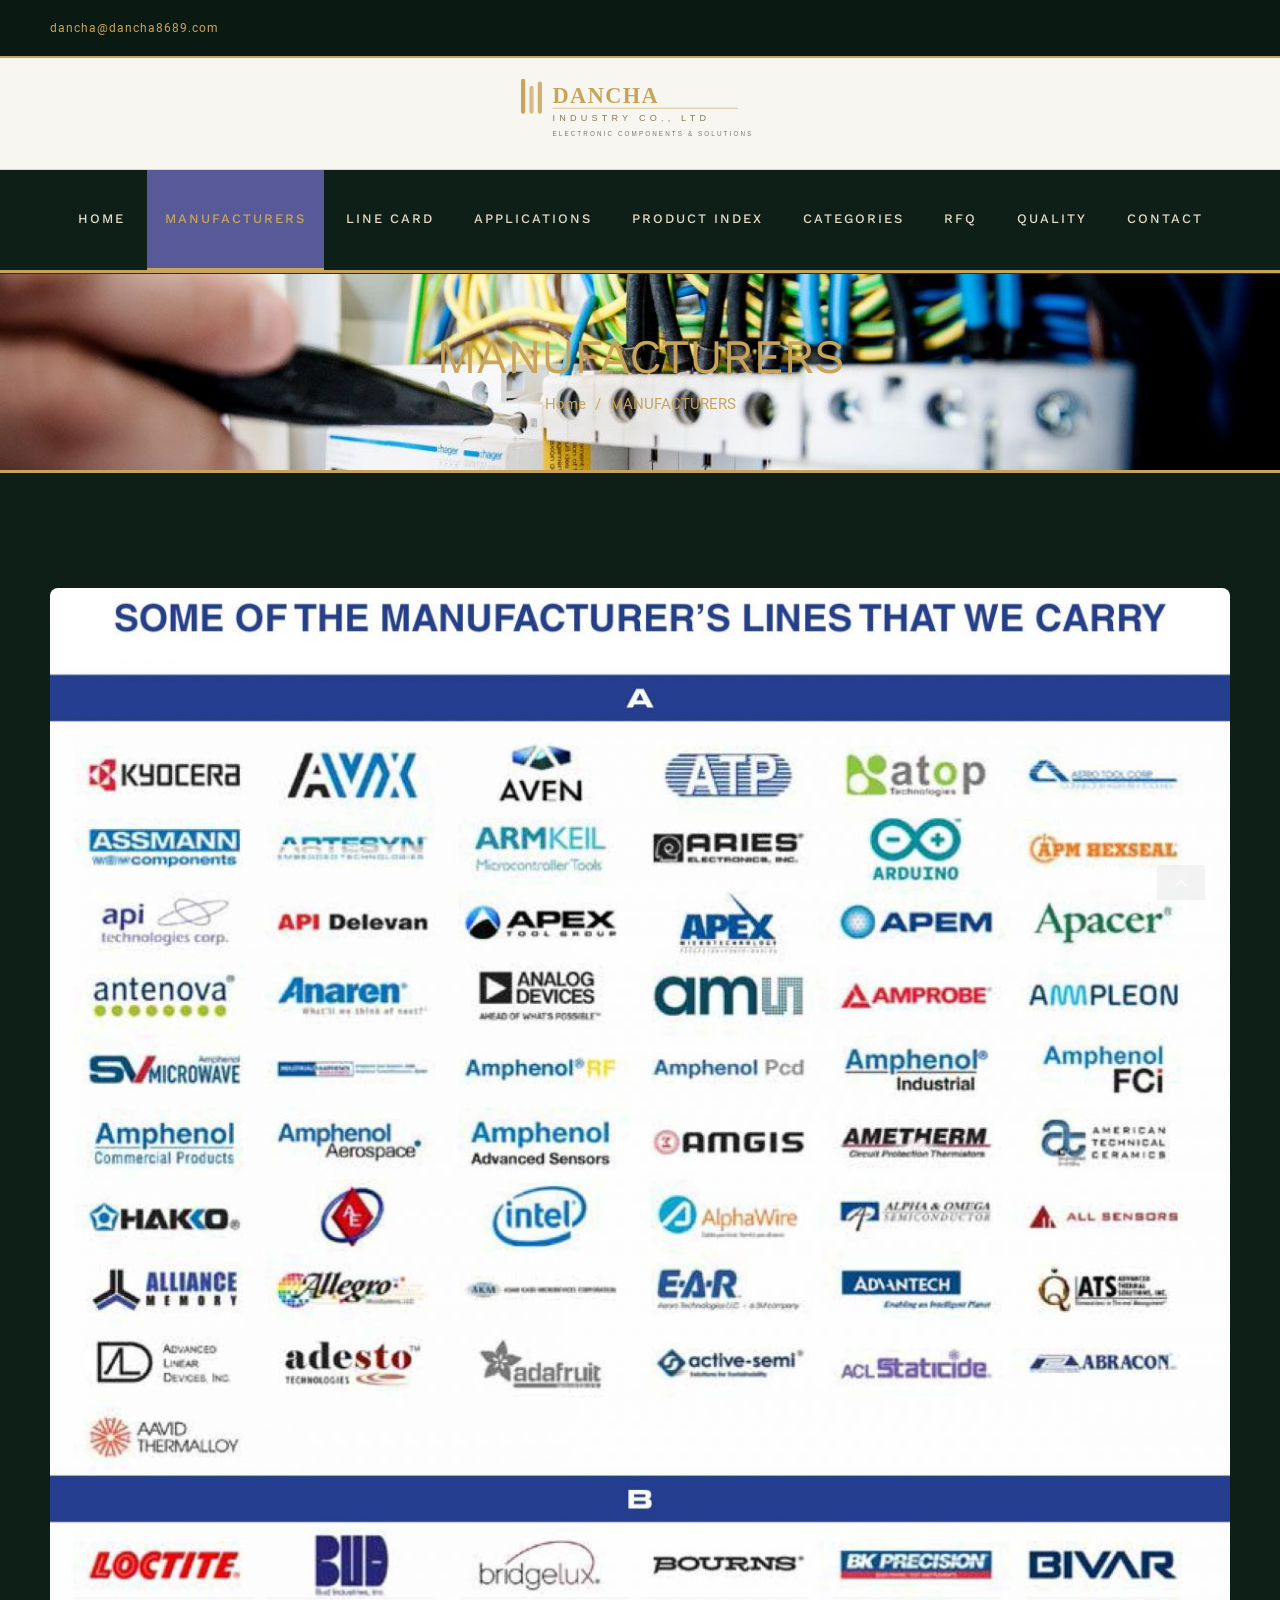
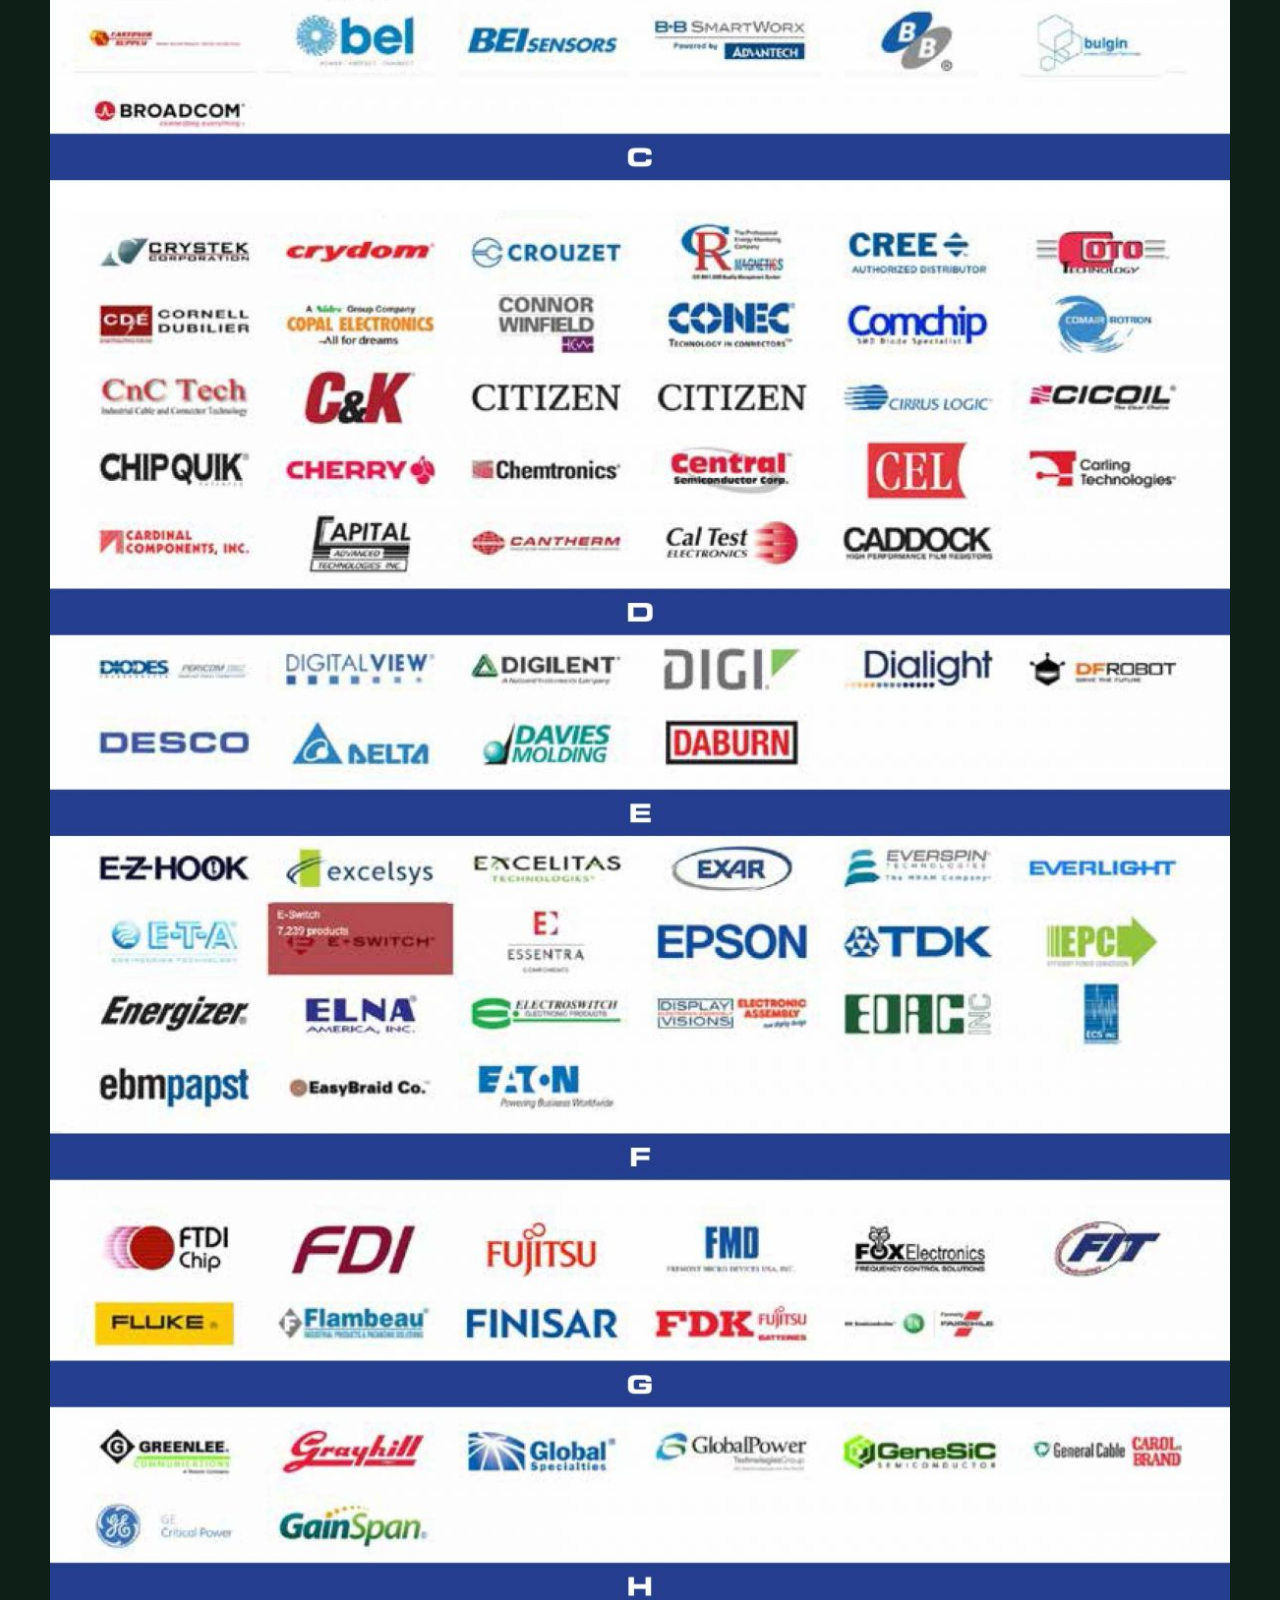
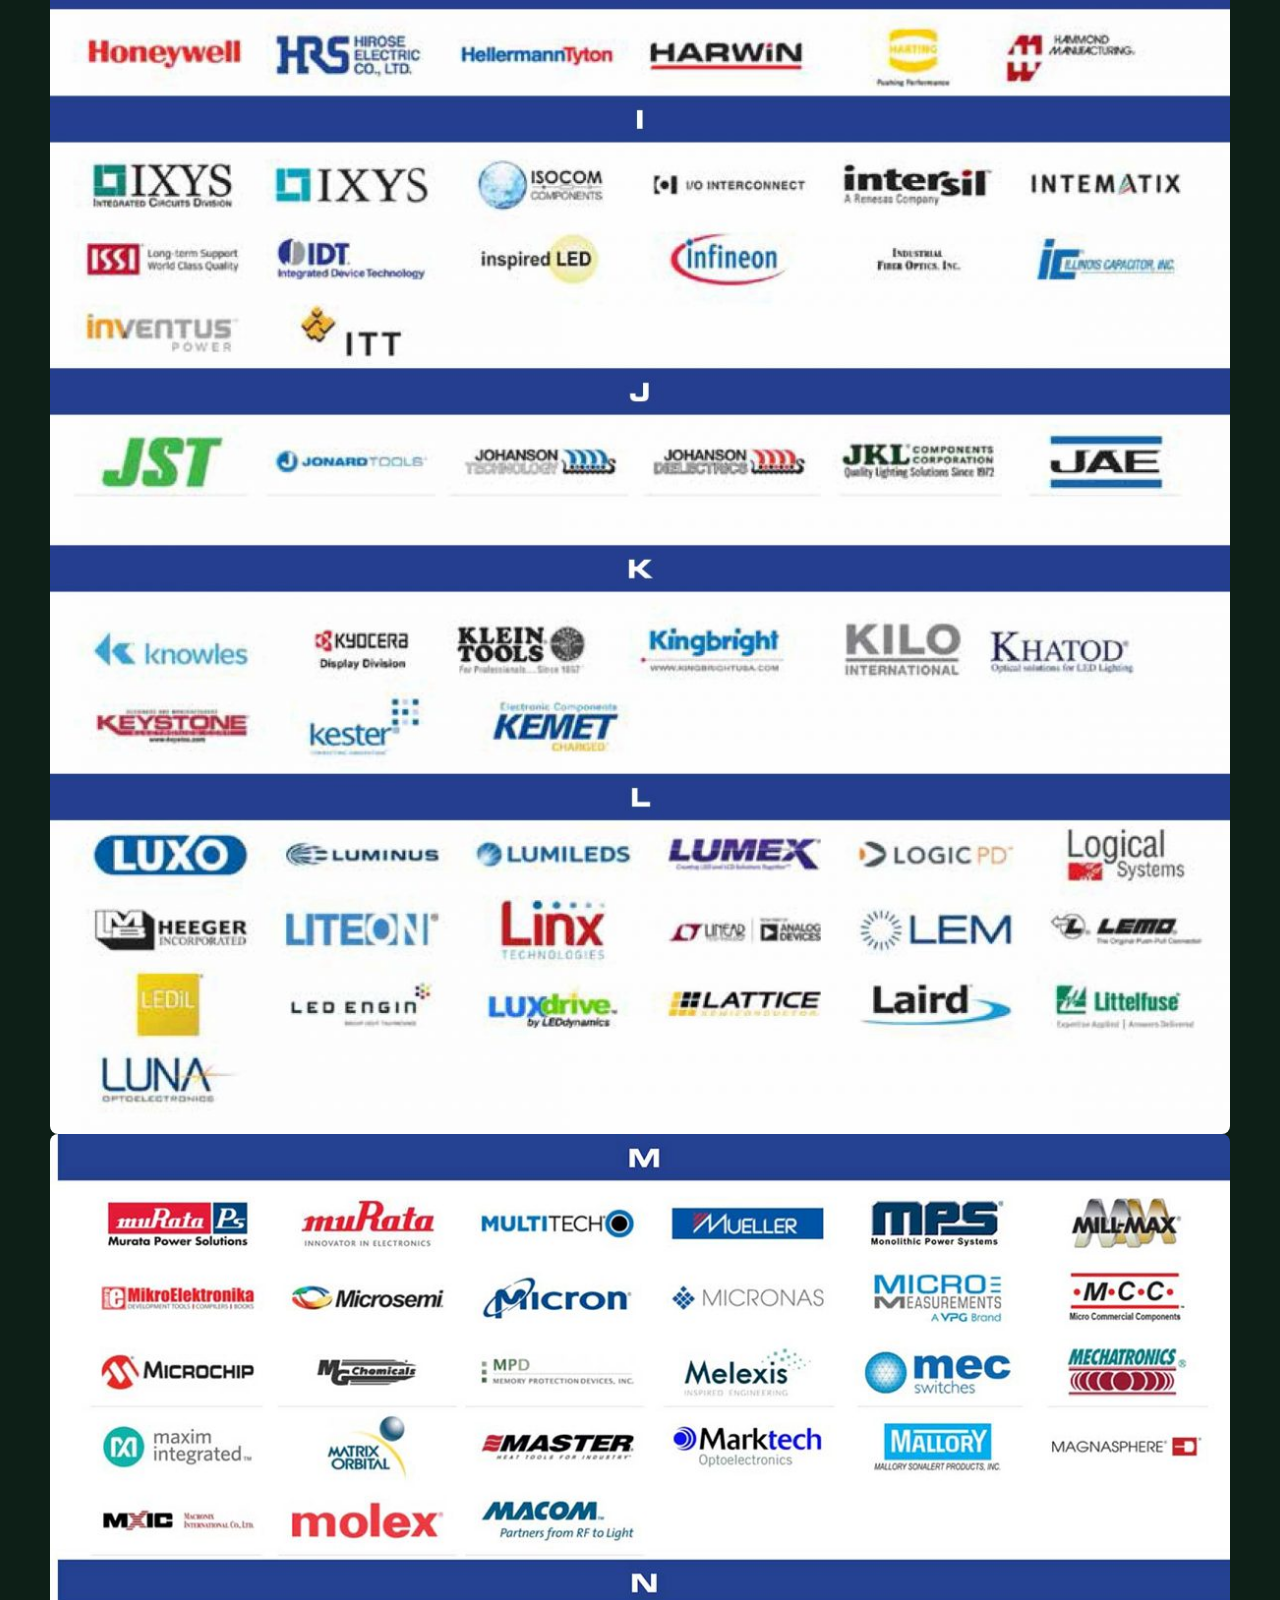
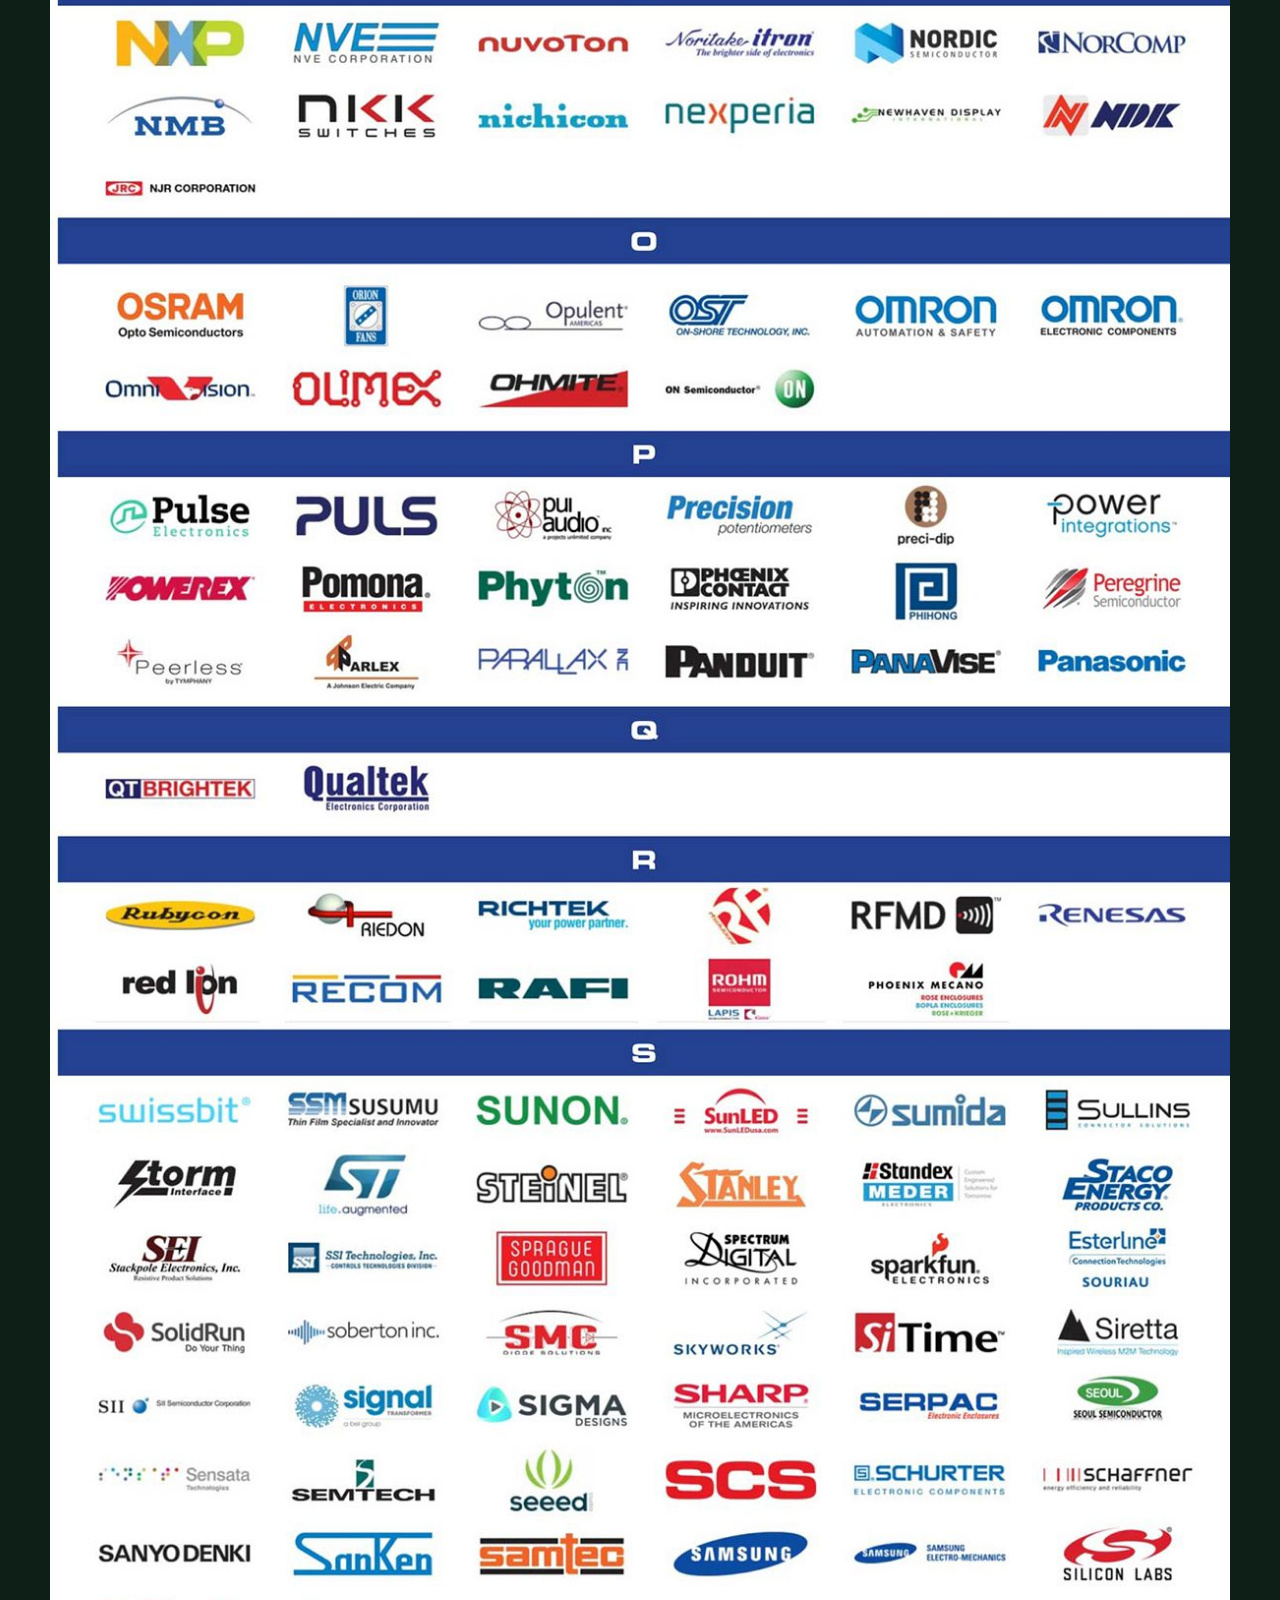
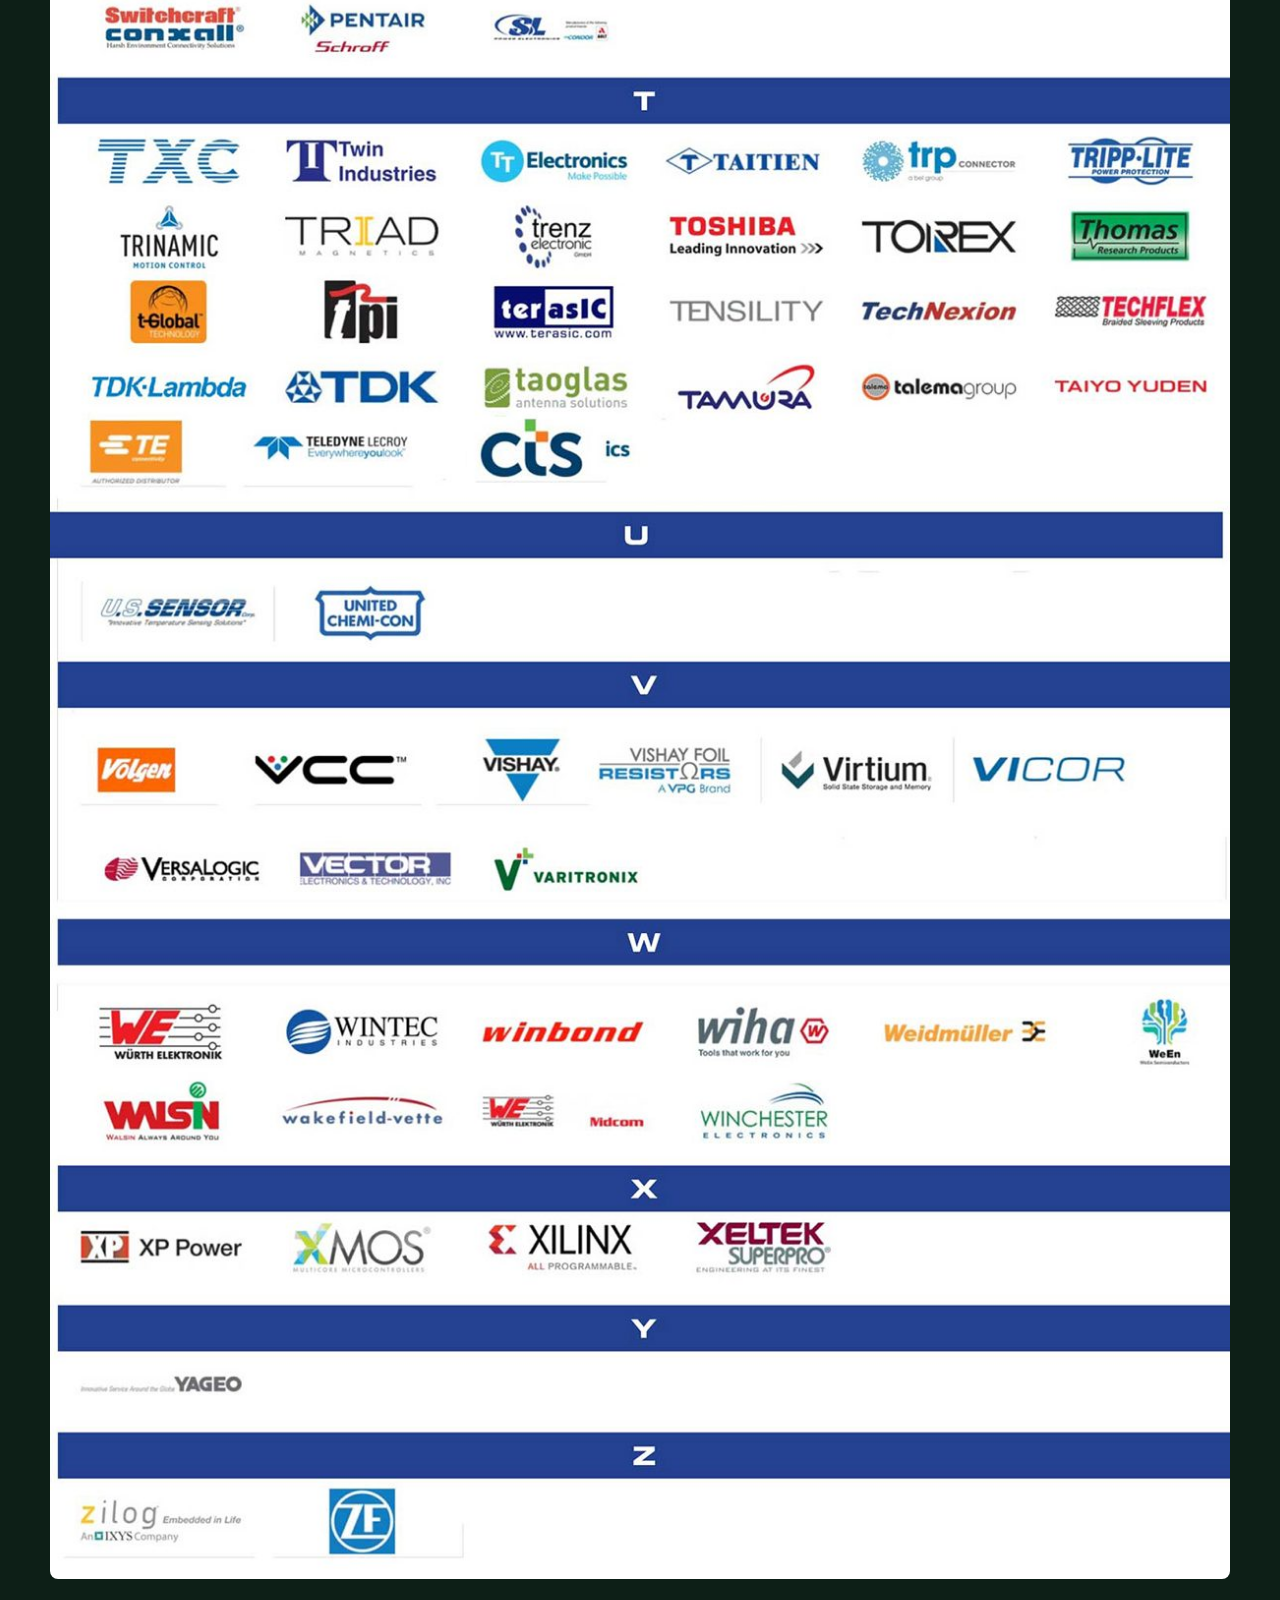
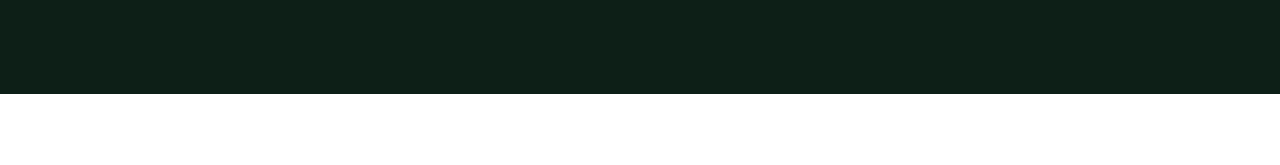
<file: manufacturers.html>
<!DOCTYPE html>
<html class="avada-html-layout-wide" lang="en-US">
 <head> 
  <meta http-equiv="X-UA-Compatible" content="IE=edge" /> 
  <meta http-equiv="Content-Type" content="text/html; charset=utf-8" /> 
  <meta name="viewport" content="width=device-width, initial-scale=1" /> 
  <title>MANUFACTURERS - Dancha Industry Co., LTD</title> 

  <script type="text/javascript">
			window._wpemojiSettings = {"baseUrl":"https:\/\/s.w.org\/images\/core\/emoji\/11\/72x72\/","ext":".png","svgUrl":"https:\/\/s.w.org\/images\/core\/emoji\/11\/svg\/","svgExt":".svg","source":{"concatemoji":"https:\/\/dancha8689.com\/wp-includes\/js\/wp-emoji-release.min.js?ver=5.0.18"}};
			!function(e,a,t){var n,r,o,i=a.createElement("canvas"),p=i.getContext&&i.getContext("2d");function s(e,t){var a=String.fromCharCode;p.clearRect(0,0,i.width,i.height),p.fillText(a.apply(this,e),0,0);e=i.toDataURL();return p.clearRect(0,0,i.width,i.height),p.fillText(a.apply(this,t),0,0),e===i.toDataURL()}function c(e){var t=a.createElement("script");t.src=e,t.defer=t.type="text/javascript",a.getElementsByTagName("head")[0].appendChild(t)}for(o=Array("flag","emoji"),t.supports={everything:!0,everythingExceptFlag:!0},r=0;r<o.length;r++)t.supports[o[r]]=function(e){if(!p||!p.fillText)return!1;switch(p.textBaseline="top",p.font="600 32px Arial",e){case"flag":return s([55356,56826,55356,56819],[55356,56826,8203,55356,56819])?!1:!s([55356,57332,56128,56423,56128,56418,56128,56421,56128,56430,56128,56423,56128,56447],[55356,57332,8203,56128,56423,8203,56128,56418,8203,56128,56421,8203,56128,56430,8203,56128,56423,8203,56128,56447]);case"emoji":return!s([55358,56760,9792,65039],[55358,56760,8203,9792,65039])}return!1}(o[r]),t.supports.everything=t.supports.everything&&t.supports[o[r]],"flag"!==o[r]&&(t.supports.everythingExceptFlag=t.supports.everythingExceptFlag&&t.supports[o[r]]);t.supports.everythingExceptFlag=t.supports.everythingExceptFlag&&!t.supports.flag,t.DOMReady=!1,t.readyCallback=function(){t.DOMReady=!0},t.supports.everything||(n=function(){t.readyCallback()},a.addEventListener?(a.addEventListener("DOMContentLoaded",n,!1),e.addEventListener("load",n,!1)):(e.attachEvent("onload",n),a.attachEvent("onreadystatechange",function(){"complete"===a.readyState&&t.readyCallback()})),(n=t.source||{}).concatemoji?c(n.concatemoji):n.wpemoji&&n.twemoji&&(c(n.twemoji),c(n.wpemoji)))}(window,document,window._wpemojiSettings);
		</script> 
  <style type="text/css">
img.wp-smiley,
img.emoji {
	display: inline !important;
	border: none !important;
	box-shadow: none !important;
	height: 1em !important;
	width: 1em !important;
	margin: 0 .07em !important;
	vertical-align: -0.1em !important;
	background: none !important;
	padding: 0 !important;
}
</style> 
  <link rel="stylesheet" id="formidable-css" href="static/css/formidableforms.css" type="text/css" media="all" /> 
  <link rel="stylesheet" id="wp-block-library-css" href="static/css/style.min.css" type="text/css" media="all" /> 
  <link rel="stylesheet" id="rs-plugin-settings-css" href="static/css/settings.css" type="text/css" media="all" /> 
  <style id="rs-plugin-settings-inline-css" type="text/css">
#rs-demo-id {}
</style> 
  <link rel="stylesheet" id="avada-stylesheet-css" href="static/css/style.min_1.css" type="text/css" media="all" /> 
  <!--[if lte IE 9]>
<link rel='stylesheet' id='avada-IE-fontawesome-css'  href='static/css/font-awesome.min.css' type='text/css' media='all' />
<![endif]--> 
  <!--[if IE]>
<link rel='stylesheet' id='avada-IE-css'  href='static/css/ie.min.css' type='text/css' media='all' />
<![endif]--> 
  <link rel="stylesheet" id="tablepress-default-css" href="static/css/default.min.css" type="text/css" media="all" /> 
  <link rel="stylesheet" id="fusion-dynamic-css-css" href="static/css/80aafe83e60e93340eb14fd9f82b6784.min.css" type="text/css" media="all" /> 
  <script type="text/javascript" src="static/js/jquery.js"></script> 
  <script type="text/javascript" src="static/js/jquery-migrate.min.js"></script> 
  <script type="text/javascript" src="static/js/jquery.themepunch.tools.min.js"></script> 
  <script type="text/javascript" src="static/js/jquery.themepunch.revolution.min.js"></script> 

  <script type="text/javascript">function setREVStartSize(e){									
						try{ e.c=jQuery(e.c);var i=jQuery(window).width(),t=9999,r=0,n=0,l=0,f=0,s=0,h=0;
							if(e.responsiveLevels&&(jQuery.each(e.responsiveLevels,function(e,f){f>i&&(t=r=f,l=e),i>f&&f>r&&(r=f,n=e)}),t>r&&(l=n)),f=e.gridheight[l]||e.gridheight[0]||e.gridheight,s=e.gridwidth[l]||e.gridwidth[0]||e.gridwidth,h=i/s,h=h>1?1:h,f=Math.round(h*f),"fullscreen"==e.sliderLayout){var u=(e.c.width(),jQuery(window).height());if(void 0!=e.fullScreenOffsetContainer){var c=e.fullScreenOffsetContainer.split(",");if (c) jQuery.each(c,function(e,i){u=jQuery(i).length>0?u-jQuery(i).outerHeight(!0):u}),e.fullScreenOffset.split("%").length>1&&void 0!=e.fullScreenOffset&&e.fullScreenOffset.length>0?u-=jQuery(window).height()*parseInt(e.fullScreenOffset,0)/100:void 0!=e.fullScreenOffset&&e.fullScreenOffset.length>0&&(u-=parseInt(e.fullScreenOffset,0))}f=u}else void 0!=e.minHeight&&f<e.minHeight&&(f=e.minHeight);e.c.closest(".rev_slider_wrapper").css({height:f})					
						}catch(d){console.log("Failure at Presize of Slider:"+d)}						
					};</script> 

 <link rel="stylesheet" href="static/css/custom-override.css" type="text/css" />
</head> 
 <body class="page-template-default page page-id-1994 fusion-image-hovers fusion-body ltr fusion-sticky-header no-tablet-sticky-header no-mobile-sticky-header no-mobile-slidingbar fusion-disable-outline mobile-logo-pos-center layout-wide-mode fusion-top-header menu-text-align-center mobile-menu-design-modern fusion-show-pagination-text fusion-header-layout-v5 avada-responsive avada-footer-fx-parallax-effect fusion-search-form-classic fusion-avatar-square"> 
  <a class="skip-link screen-reader-text" href="#content">Skip to content</a> 
  <div id="wrapper" class=""> 
   <div id="home" style="position:relative;top:-1px;"></div> 
   <header class="fusion-header-wrapper"> 
    <div class="fusion-header-v5 fusion-logo-center fusion-sticky-menu-1 fusion-sticky-logo- fusion-mobile-logo- fusion-sticky-menu-only fusion-header-menu-align-center fusion-mobile-menu-design-modern"> 
     <div class="fusion-secondary-header"> 
      <div class="fusion-row"> 
       <div class="fusion-alignleft"> 
        <div class="fusion-contact-info">
         <a href="mailto:dancha@dancha8689.com">dancha@dancha8689.com</a>
        </div> 
       </div> 
       <div class="fusion-alignright"> 
        <nav class="fusion-secondary-menu" role="navigation" aria-label="Secondary Menu"></nav>
        <nav class="fusion-mobile-nav-holder fusion-mobile-menu-text-align-left" aria-label="Secondary Mobile Menu"></nav> 
       </div> 
      </div> 
     </div> 
     <div class="fusion-header-sticky-height"></div> 
     <div class="fusion-sticky-header-wrapper"> 
      <!-- start fusion sticky header wrapper --> 
      <div class="fusion-header"> 
       <div class="fusion-row"> 
        <div class="fusion-logo" data-margin-top="10px" data-margin-bottom="10px" data-margin-left="0px" data-margin-right="0px"> 
         <a class="fusion-logo-link" href="/"> 
          <!-- inline SVG logo --><svg xmlns="http://www.w3.org/2000/svg" viewBox="0 0 400 121" width="280" height="85" class="fusion-standard-logo" style="display:block;"><defs><linearGradient id="goldGrad" x1="0%" y1="0%" x2="100%" y2="0%"><stop offset="0%" style="stop-color:#1a1a2e"/><stop offset="100%" style="stop-color:#16213e"/></linearGradient></defs><rect width="400" height="121" fill="transparent"/><rect x="30" y="18" width="6" height="50" rx="3" fill="#c8a45a"/><rect x="42" y="28" width="6" height="40" rx="3" fill="#c8a45a" opacity="0.7"/><rect x="54" y="22" width="6" height="46" rx="3" fill="#c8a45a" opacity="0.85"/><text x="75" y="52" font-family="Georgia,serif" font-weight="700" font-size="32" fill="#c8a45a" letter-spacing="2">DANCHA</text><text x="75" y="78" font-family="Arial,sans-serif" font-weight="400" font-size="13" fill="#8a7a5a" letter-spacing="6">INDUSTRY CO., LTD</text><line x1="75" y1="60" x2="340" y2="60" stroke="#c8a45a" stroke-width="1.5" opacity="0.6"/><text x="75" y="100" font-family="Arial,sans-serif" font-weight="300" font-size="9" fill="#777" letter-spacing="3">ELECTRONIC COMPONENTS &amp; SOLUTIONS</text></svg> </a> 
        </div> 
        <div class="fusion-mobile-menu-icons"> 
         <a href="#" class="fusion-icon fusion-icon-bars" aria-label="Toggle mobile menu" aria-expanded="false"></a> 
        </div> 
       </div> 
      </div> 
      <div class="fusion-secondary-main-menu"> 
       <div class="fusion-row"> 
        <nav class="fusion-main-menu" aria-label="Main Menu"> 
         <ul id="menu-cafe-main-menu" class="fusion-menu"> 
          <li id="menu-item-1980" class="menu-item menu-item-type-post_type menu-item-object-page menu-item-home page_item page-item-6 menu-item-1980" data-item-id="1980"><a href="/" class="fusion-background-highlight" role="menuitem"><span class="menu-text">HOME</span></a></li> 
          <li id="menu-item-1997" class="menu-item menu-item-type-post_type menu-item-object-page menu-item-1997 current-menu-item" data-item-id="1997"><a href="/manufacturers.html" class="fusion-background-highlight" role="menuitem"><span class="menu-text">MANUFACTURERS</span></a></li> 
          <li id="menu-item-2001" class="menu-item menu-item-type-post_type menu-item-object-page menu-item-2001" data-item-id="2001"><a href="/line-card.html" class="fusion-background-highlight" role="menuitem"><span class="menu-text">LINE CARD</span></a></li> 
          <li id="menu-item-2009" class="menu-item menu-item-type-post_type menu-item-object-page menu-item-2009" data-item-id="2009"><a href="/applications.html" class="fusion-background-highlight" role="menuitem"><span class="menu-text">APPLICATIONS</span></a></li> 
          <li id="menu-item-2008" class="menu-item menu-item-type-post_type menu-item-object-page menu-item-2008" data-item-id="2008"><a href="/product-index.html" class="fusion-background-highlight" role="menuitem"><span class="menu-text">PRODUCT INDEX</span></a></li> 
          <li id="menu-item-2012" class="menu-item menu-item-type-post_type menu-item-object-page menu-item-2012" data-item-id="2012"><a href="/categories.html" class="fusion-background-highlight" role="menuitem"><span class="menu-text">CATEGORIES</span></a></li> 
          <li id="menu-item-2092" class="menu-item menu-item-type-post_type menu-item-object-page menu-item-2092" data-item-id="2092"><a href="/rfq.html" class="fusion-background-highlight" role="menuitem"><span class="menu-text">RFQ</span></a></li> 
          <li id="menu-item-2163" class="menu-item menu-item-type-post_type menu-item-object-page menu-item-2163" data-item-id="2163"><a href="/quality.html" class="fusion-background-highlight" role="menuitem"><span class="menu-text">QUALITY</span></a></li> 
          <li id="menu-item-2125" class="menu-item menu-item-type-post_type menu-item-object-page menu-item-2125" data-item-id="2125"><a href="/contact-us.html" class="fusion-background-highlight" role="menuitem"><span class="menu-text">CONTACT</span></a></li> 
         </ul> 
        </nav>
        <nav class="fusion-main-menu fusion-sticky-menu" aria-label="Main Menu Sticky"></nav> 
        <nav class="fusion-mobile-nav-holder fusion-mobile-menu-text-align-left" aria-label="Main Menu Mobile"></nav> 
        <nav class="fusion-mobile-nav-holder fusion-mobile-menu-text-align-left fusion-mobile-sticky-nav-holder" aria-label="Main Menu Mobile Sticky"></nav> 
       </div> 
      </div> 
     </div> 
     <!-- end fusion sticky header wrapper --> 
    </div> 
    <div class="fusion-clearfix"></div> 
   </header> 
   <div id="sliders-container"> 
   </div> 
   <div class="fusion-page-title-bar fusion-page-title-bar-none fusion-page-title-bar-center"> 
    <div class="fusion-page-title-row"> 
     <div class="fusion-page-title-wrapper"> 
      <div class="fusion-page-title-captions"> 
       <h1 class="entry-title">MANUFACTURERS</h1> 
       <div class="fusion-page-title-secondary"> 
        <div class="fusion-breadcrumbs">
         <span itemscope="" itemtype="http://data-vocabulary.org/Breadcrumb"><a itemprop="url" href="/"><span itemprop="title">Home</span></a></span>
         <span class="fusion-breadcrumb-sep">/</span>
         <span class="breadcrumb-leaf">MANUFACTURERS</span>
        </div> 
       </div> 
      </div> 
     </div> 
    </div> 
   </div> 
   <main id="main" role="main" class="clearfix " style=""> 
    <div class="fusion-row" style=""> 
     <section id="content" style="width: 100%;"> 
      <div id="post-1994" class="post-1994 page type-page status-publish hentry"> 
       <span class="entry-title rich-snippet-hidden">MANUFACTURERS</span>
       <span class="vcard rich-snippet-hidden"><span class="fn"><a href="/author/heidi/" title="Posts by Heidi Shaw" rel="author">Heidi Shaw</a></span></span>
       <span class="updated rich-snippet-hidden">2021-12-08T15:07:19+00:00</span> 
       <div class="post-content"> 
        <div class="fusion-fullwidth fullwidth-box nonhundred-percent-fullwidth non-hundred-percent-height-scrolling" style="background-color: rgba(255,255,255,0);background-position: center center;background-repeat: no-repeat;padding-top:0px;padding-right:0px;padding-bottom:0px;padding-left:0px;">
         <div class="fusion-builder-row fusion-row ">
          <div class="fusion-layout-column fusion_builder_column fusion_builder_column_1_1  fusion-one-full fusion-column-first fusion-column-last 1_1" style="margin-top:15px;margin-bottom:15px;"> 
           <div class="fusion-column-wrapper" style="padding: 0px 0px 0px 0px;background-position:left top;background-repeat:no-repeat;-webkit-background-size:cover;-moz-background-size:cover;-o-background-size:cover;background-size:cover;" data-bg-url=""> 
            <div class="imageframe-align-center">
             <span class="fusion-imageframe imageframe-none imageframe-1 hover-type-none"><img src="static/picture/mfg-logos-1-1-1200x3809.jpg" width="1200" height="3809" alt="" title="mfg-logos-1" class="img-responsive wp-image-2209" /></span>
            </div>
            <span class="fusion-imageframe imageframe-none imageframe-2 hover-type-none"><img src="static/picture/mfg-logos-2-1-1200x3707.jpg" width="1200" height="3707" alt="" title="mfg-logos-2" class="img-responsive wp-image-2294" /></span>
            <div class="fusion-clearfix"></div> 
           </div> 
          </div>
         </div>
        </div> 
       </div> 
      </div> 
     </section> 
    </div> 
    <!-- fusion-row --> 
   </main> 
   <!-- #main --> 
   <div class="fusion-footer fusion-footer-parallax"> 
    <footer id="footer" class="fusion-footer-copyright-area fusion-footer-copyright-center"> 
     <div class="fusion-row"> 
      <div class="fusion-copyright-content"> 
       <div class="fusion-copyright-notice"> 
        <div>
          Copyright 2018 Dancha Industry Co., LTD | All Rights Reserved 
        </div> 
       </div> 
      </div> 
      <!-- fusion-fusion-copyright-content --> 
     </div> 
     <!-- fusion-row --> 
    </footer> 
    <!-- #footer --> 
   </div> 
   <!-- fusion-footer --> 
  </div> 
  <!-- wrapper --> 
  <a class="fusion-one-page-text-link fusion-page-load-link"></a> 
  <script type="text/javascript">
				jQuery( document ).ready( function() {
					var ajaxurl = '/wp-admin/admin-ajax.php';
					if ( 0 < jQuery( '.fusion-login-nonce' ).length ) {
						jQuery.get( ajaxurl, { 'action': 'fusion_login_nonce' }, function( response ) {
							jQuery( '.fusion-login-nonce' ).html( response );
						});
					}
				});
				</script> 
  <!--[if IE 9]>
<script type='text/javascript' src='static/js/fusion-ie9.js'></script>
<![endif]--> 
  <script type="text/javascript" src="static/js/383c235254d6e693c7c10a3b0a799c74.min.js"></script> 
  <script type="text/javascript" src="static/js/wp-embed.min.js"></script>   
  <!-- Page generated by LiteSpeed Cache 2.9.5 on 2023-04-02 03:56:25 -->
 </body>
</html>
</file>
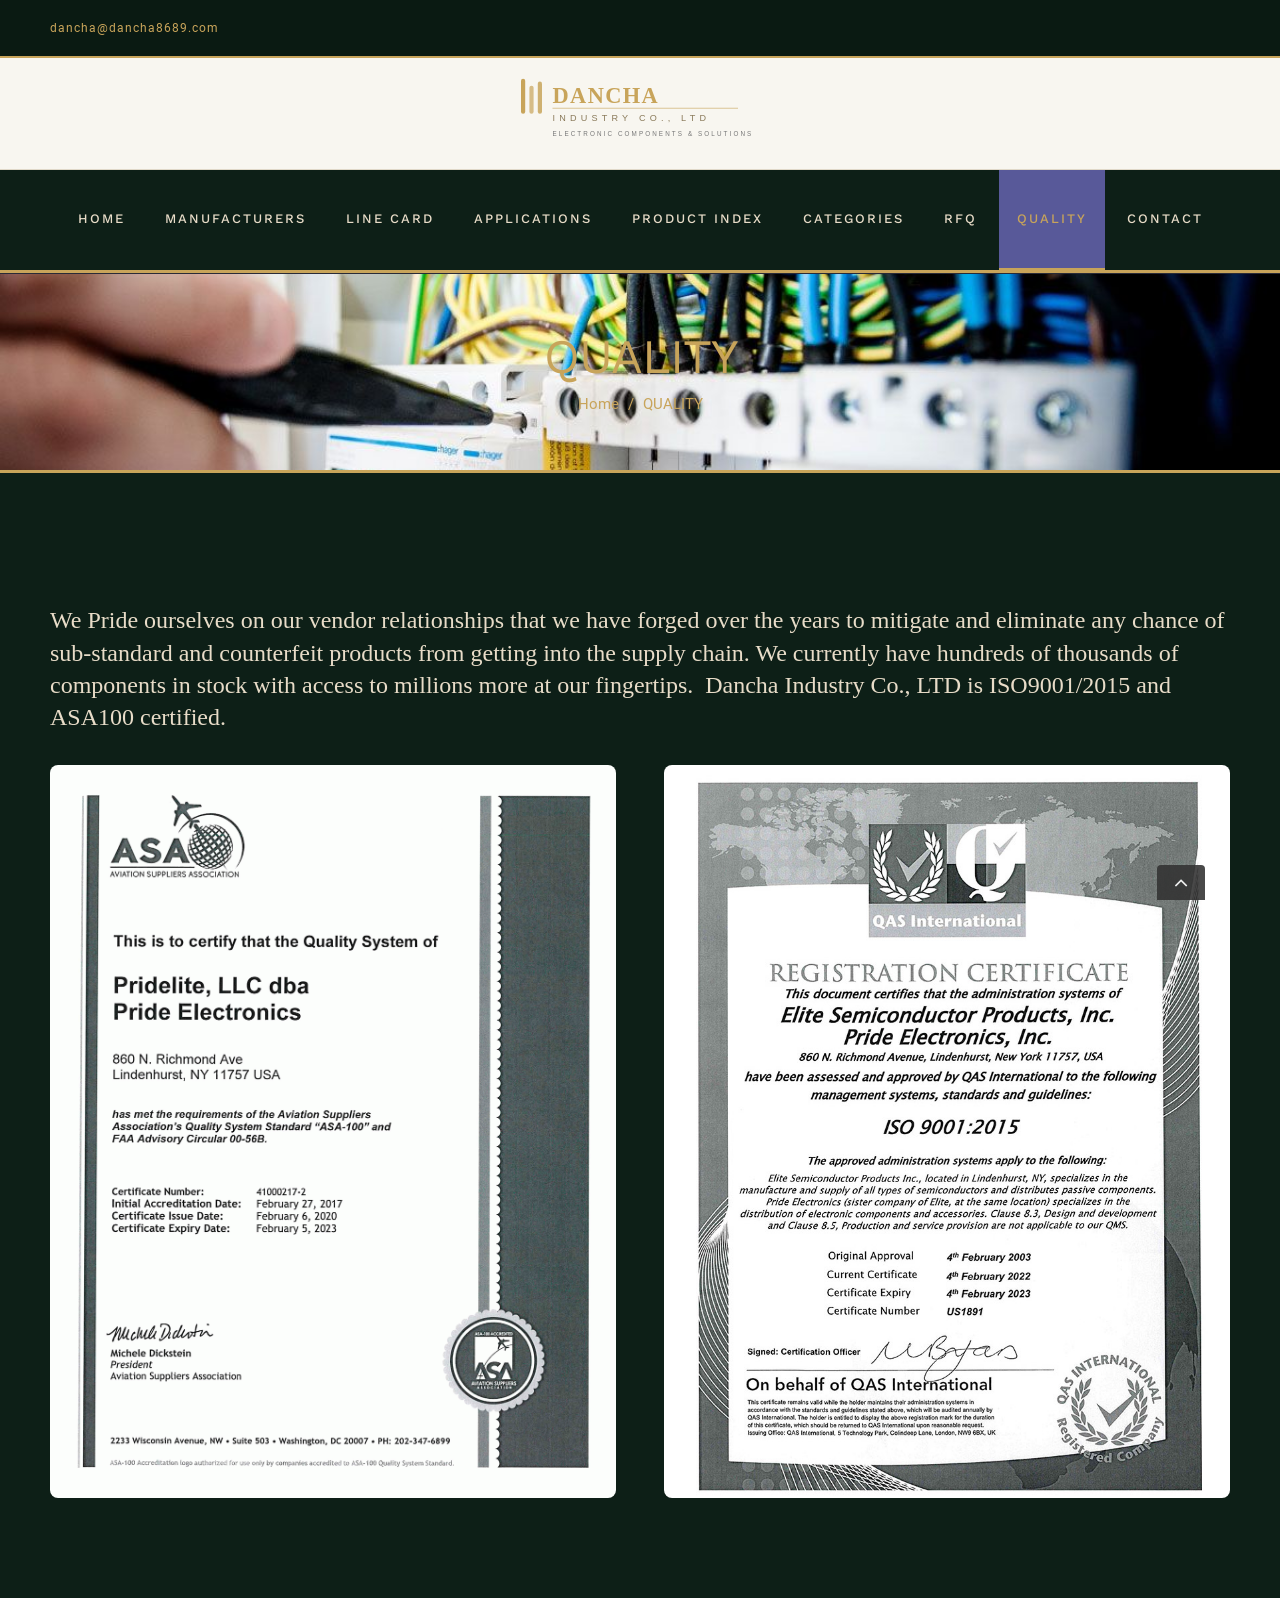
<file: quality.html>
<!DOCTYPE html>
<html class="avada-html-layout-wide" lang="en-US">
 <head> 
  <meta http-equiv="X-UA-Compatible" content="IE=edge" /> 
  <meta http-equiv="Content-Type" content="text/html; charset=utf-8" /> 
  <meta name="viewport" content="width=device-width, initial-scale=1" /> 
  <title>QUALITY - Dancha Industry Co., LTD</title> 
  <!-- This site is optimized with the Yoast SEO plugin v9.3 - https://yoast.com/wordpress/plugins/seo/ --> 
  <link rel="canonical" href="/quality/" /> 
  <script type="text/javascript">
			window._wpemojiSettings = {"baseUrl":"https:\/\/s.w.org\/images\/core\/emoji\/11\/72x72\/","ext":".png","svgUrl":"https:\/\/s.w.org\/images\/core\/emoji\/11\/svg\/","svgExt":".svg","source":{"concatemoji":"https:\/\/dancha8689.com\/wp-includes\/js\/wp-emoji-release.min.js?ver=5.0.18"}};
			!function(e,a,t){var n,r,o,i=a.createElement("canvas"),p=i.getContext&&i.getContext("2d");function s(e,t){var a=String.fromCharCode;p.clearRect(0,0,i.width,i.height),p.fillText(a.apply(this,e),0,0);e=i.toDataURL();return p.clearRect(0,0,i.width,i.height),p.fillText(a.apply(this,t),0,0),e===i.toDataURL()}function c(e){var t=a.createElement("script");t.src=e,t.defer=t.type="text/javascript",a.getElementsByTagName("head")[0].appendChild(t)}for(o=Array("flag","emoji"),t.supports={everything:!0,everythingExceptFlag:!0},r=0;r<o.length;r++)t.supports[o[r]]=function(e){if(!p||!p.fillText)return!1;switch(p.textBaseline="top",p.font="600 32px Arial",e){case"flag":return s([55356,56826,55356,56819],[55356,56826,8203,55356,56819])?!1:!s([55356,57332,56128,56423,56128,56418,56128,56421,56128,56430,56128,56423,56128,56447],[55356,57332,8203,56128,56423,8203,56128,56418,8203,56128,56421,8203,56128,56430,8203,56128,56423,8203,56128,56447]);case"emoji":return!s([55358,56760,9792,65039],[55358,56760,8203,9792,65039])}return!1}(o[r]),t.supports.everything=t.supports.everything&&t.supports[o[r]],"flag"!==o[r]&&(t.supports.everythingExceptFlag=t.supports.everythingExceptFlag&&t.supports[o[r]]);t.supports.everythingExceptFlag=t.supports.everythingExceptFlag&&!t.supports.flag,t.DOMReady=!1,t.readyCallback=function(){t.DOMReady=!0},t.supports.everything||(n=function(){t.readyCallback()},a.addEventListener?(a.addEventListener("DOMContentLoaded",n,!1),e.addEventListener("load",n,!1)):(e.attachEvent("onload",n),a.attachEvent("onreadystatechange",function(){"complete"===a.readyState&&t.readyCallback()})),(n=t.source||{}).concatemoji?c(n.concatemoji):n.wpemoji&&n.twemoji&&(c(n.twemoji),c(n.wpemoji)))}(window,document,window._wpemojiSettings);
		</script> 
  <style type="text/css">
img.wp-smiley,
img.emoji {
	display: inline !important;
	border: none !important;
	box-shadow: none !important;
	height: 1em !important;
	width: 1em !important;
	margin: 0 .07em !important;
	vertical-align: -0.1em !important;
	background: none !important;
	padding: 0 !important;
}
</style> 
  <link rel="stylesheet" id="formidable-css" href="static/css/formidableforms.css" type="text/css" media="all" /> 
  <link rel="stylesheet" id="wp-block-library-css" href="static/css/style.min.css" type="text/css" media="all" /> 
  <link rel="stylesheet" id="rs-plugin-settings-css" href="static/css/settings.css" type="text/css" media="all" /> 
  <style id="rs-plugin-settings-inline-css" type="text/css">
#rs-demo-id {}
</style> 
  <link rel="stylesheet" id="avada-stylesheet-css" href="static/css/style.min.css" type="text/css" media="all" /> 
  <!--[if lte IE 9]>
<link rel='stylesheet' id='avada-IE-fontawesome-css'  href='static/css/font-awesome.min.css' type='text/css' media='all' />
<![endif]--> 
  <!--[if IE]>
<link rel='stylesheet' id='avada-IE-css'  href='static/css/ie.min.css' type='text/css' media='all' />
<![endif]--> 
  <link rel="stylesheet" id="tablepress-default-css" href="static/css/default.min.css" type="text/css" media="all" /> 
  <link rel="stylesheet" id="fusion-dynamic-css-css" href="static/css/80aafe83e60e93340eb14fd9f82b6784.min.css" type="text/css" media="all" /> 
  <script type="text/javascript" src="static/js/jquery.js"></script> 
  <script type="text/javascript" src="static/js/jquery-migrate.min.js"></script> 
  <script type="text/javascript" src="static/js/jquery.themepunch.tools.min.js"></script> 
  <script type="text/javascript" src="static/js/jquery.themepunch.revolution.min.js"></script> 
  <script type="text/javascript">document.documentElement.className += " js";</script> 
  <style type="text/css">.recentcomments a{display:inline !important;padding:0 !important;margin:0 !important;}</style> 
  <meta name="generator" content="Powered by Slider Revolution 5.4.8 - responsive, Mobile-Friendly Slider Plugin for WordPress with comfortable drag and drop interface." /> 
  <script type="text/javascript">function setREVStartSize(e){									
						try{ e.c=jQuery(e.c);var i=jQuery(window).width(),t=9999,r=0,n=0,l=0,f=0,s=0,h=0;
							if(e.responsiveLevels&&(jQuery.each(e.responsiveLevels,function(e,f){f>i&&(t=r=f,l=e),i>f&&f>r&&(r=f,n=e)}),t>r&&(l=n)),f=e.gridheight[l]||e.gridheight[0]||e.gridheight,s=e.gridwidth[l]||e.gridwidth[0]||e.gridwidth,h=i/s,h=h>1?1:h,f=Math.round(h*f),"fullscreen"==e.sliderLayout){var u=(e.c.width(),jQuery(window).height());if(void 0!=e.fullScreenOffsetContainer){var c=e.fullScreenOffsetContainer.split(",");if (c) jQuery.each(c,function(e,i){u=jQuery(i).length>0?u-jQuery(i).outerHeight(!0):u}),e.fullScreenOffset.split("%").length>1&&void 0!=e.fullScreenOffset&&e.fullScreenOffset.length>0?u-=jQuery(window).height()*parseInt(e.fullScreenOffset,0)/100:void 0!=e.fullScreenOffset&&e.fullScreenOffset.length>0&&(u-=parseInt(e.fullScreenOffset,0))}f=u}else void 0!=e.minHeight&&f<e.minHeight&&(f=e.minHeight);e.c.closest(".rev_slider_wrapper").css({height:f})					
						}catch(d){console.log("Failure at Presize of Slider:"+d)}						
					};</script> 

 <link rel="stylesheet" href="static/css/custom-override.css" type="text/css" />
</head> 
 <body class="page-template-default page page-id-2158 fusion-image-hovers fusion-body ltr fusion-sticky-header no-tablet-sticky-header no-mobile-sticky-header no-mobile-slidingbar fusion-disable-outline mobile-logo-pos-center layout-wide-mode fusion-top-header menu-text-align-center mobile-menu-design-modern fusion-show-pagination-text fusion-header-layout-v5 avada-responsive avada-footer-fx-parallax-effect fusion-search-form-classic fusion-avatar-square"> 
  <a class="skip-link screen-reader-text" href="#content">Skip to content</a> 
  <div id="wrapper" class=""> 
   <div id="home" style="position:relative;top:-1px;"></div> 
   <header class="fusion-header-wrapper"> 
    <div class="fusion-header-v5 fusion-logo-center fusion-sticky-menu-1 fusion-sticky-logo- fusion-mobile-logo- fusion-sticky-menu-only fusion-header-menu-align-center fusion-mobile-menu-design-modern"> 
     <div class="fusion-secondary-header"> 
      <div class="fusion-row"> 
       <div class="fusion-alignleft"> 
        <div class="fusion-contact-info">
         <a href="mailto:dancha@dancha8689.com">dancha@dancha8689.com</a>
        </div> 
       </div> 
       <div class="fusion-alignright"> 
        <nav class="fusion-secondary-menu" role="navigation" aria-label="Secondary Menu"></nav>
        <nav class="fusion-mobile-nav-holder fusion-mobile-menu-text-align-left" aria-label="Secondary Mobile Menu"></nav> 
       </div> 
      </div> 
     </div> 
     <div class="fusion-header-sticky-height"></div> 
     <div class="fusion-sticky-header-wrapper"> 
      <!-- start fusion sticky header wrapper --> 
      <div class="fusion-header"> 
       <div class="fusion-row"> 
        <div class="fusion-logo" data-margin-top="10px" data-margin-bottom="10px" data-margin-left="0px" data-margin-right="0px"> 
         <a class="fusion-logo-link" href="/"> 
          <!-- inline SVG logo --><svg xmlns="http://www.w3.org/2000/svg" viewBox="0 0 400 121" width="280" height="85" class="fusion-standard-logo" style="display:block;"><defs><linearGradient id="goldGrad" x1="0%" y1="0%" x2="100%" y2="0%"><stop offset="0%" style="stop-color:#1a1a2e"/><stop offset="100%" style="stop-color:#16213e"/></linearGradient></defs><rect width="400" height="121" fill="transparent"/><rect x="30" y="18" width="6" height="50" rx="3" fill="#c8a45a"/><rect x="42" y="28" width="6" height="40" rx="3" fill="#c8a45a" opacity="0.7"/><rect x="54" y="22" width="6" height="46" rx="3" fill="#c8a45a" opacity="0.85"/><text x="75" y="52" font-family="Georgia,serif" font-weight="700" font-size="32" fill="#c8a45a" letter-spacing="2">DANCHA</text><text x="75" y="78" font-family="Arial,sans-serif" font-weight="400" font-size="13" fill="#8a7a5a" letter-spacing="6">INDUSTRY CO., LTD</text><line x1="75" y1="60" x2="340" y2="60" stroke="#c8a45a" stroke-width="1.5" opacity="0.6"/><text x="75" y="100" font-family="Arial,sans-serif" font-weight="300" font-size="9" fill="#777" letter-spacing="3">ELECTRONIC COMPONENTS &amp; SOLUTIONS</text></svg> </a> 
        </div> 
        <div class="fusion-mobile-menu-icons"> 
         <a href="#" class="fusion-icon fusion-icon-bars" aria-label="Toggle mobile menu" aria-expanded="false"></a> 
        </div> 
       </div> 
      </div> 
      <div class="fusion-secondary-main-menu"> 
       <div class="fusion-row"> 
        <nav class="fusion-main-menu" aria-label="Main Menu"> 
         <ul id="menu-cafe-main-menu" class="fusion-menu"> 
          <li id="menu-item-1980" class="menu-item menu-item-type-post_type menu-item-object-page menu-item-home menu-item-1980" data-item-id="1980"><a href="/" class="fusion-background-highlight" role="menuitem"><span class="menu-text">HOME</span></a></li> 
          <li id="menu-item-1997" class="menu-item menu-item-type-post_type menu-item-object-page menu-item-1997" data-item-id="1997"><a href="/manufacturers.html" class="fusion-background-highlight" role="menuitem"><span class="menu-text">MANUFACTURERS</span></a></li> 
          <li id="menu-item-2001" class="menu-item menu-item-type-post_type menu-item-object-page menu-item-2001" data-item-id="2001"><a href="/line-card.html" class="fusion-background-highlight" role="menuitem"><span class="menu-text">LINE CARD</span></a></li> 
          <li id="menu-item-2009" class="menu-item menu-item-type-post_type menu-item-object-page menu-item-2009" data-item-id="2009"><a href="/applications.html" class="fusion-background-highlight" role="menuitem"><span class="menu-text">APPLICATIONS</span></a></li> 
          <li id="menu-item-2008" class="menu-item menu-item-type-post_type menu-item-object-page menu-item-2008" data-item-id="2008"><a href="/product-index.html" class="fusion-background-highlight" role="menuitem"><span class="menu-text">PRODUCT INDEX</span></a></li> 
          <li id="menu-item-2012" class="menu-item menu-item-type-post_type menu-item-object-page menu-item-2012" data-item-id="2012"><a href="/categories.html" class="fusion-background-highlight" role="menuitem"><span class="menu-text">CATEGORIES</span></a></li> 
          <li id="menu-item-2092" class="menu-item menu-item-type-post_type menu-item-object-page menu-item-2092" data-item-id="2092"><a href="/rfq.html" class="fusion-background-highlight" role="menuitem"><span class="menu-text">RFQ</span></a></li> 
          <li id="menu-item-2163" class="menu-item menu-item-type-post_type menu-item-object-page menu-item-2163 current-menu-item" data-item-id="2163"><a href="/quality.html" class="fusion-background-highlight" role="menuitem"><span class="menu-text">QUALITY</span></a></li> 
          <li id="menu-item-2125" class="menu-item menu-item-type-post_type menu-item-object-page menu-item-2125" data-item-id="2125"><a href="/contact-us.html" class="fusion-background-highlight" role="menuitem"><span class="menu-text">CONTACT</span></a></li> 
         </ul> 
        </nav>
        <nav class="fusion-main-menu fusion-sticky-menu" aria-label="Main Menu Sticky"></nav> 
        <nav class="fusion-mobile-nav-holder fusion-mobile-menu-text-align-left" aria-label="Main Menu Mobile"></nav> 
        <nav class="fusion-mobile-nav-holder fusion-mobile-menu-text-align-left fusion-mobile-sticky-nav-holder" aria-label="Main Menu Mobile Sticky"></nav> 
       </div> 
      </div> 
     </div> 
     <!-- end fusion sticky header wrapper --> 
    </div> 
    <div class="fusion-clearfix"></div> 
   </header> 
   <div id="sliders-container"> 
   </div> 
   <div class="fusion-page-title-bar fusion-page-title-bar-none fusion-page-title-bar-center"> 
    <div class="fusion-page-title-row"> 
     <div class="fusion-page-title-wrapper"> 
      <div class="fusion-page-title-captions"> 
       <h1 class="entry-title">QUALITY</h1> 
       <div class="fusion-page-title-secondary"> 
        <div class="fusion-breadcrumbs">
         <span itemscope="" itemtype="http://data-vocabulary.org/Breadcrumb"><a itemprop="url" href="/"><span itemprop="title">Home</span></a></span>
         <span class="fusion-breadcrumb-sep">/</span>
         <span class="breadcrumb-leaf">QUALITY</span>
        </div> 
       </div> 
      </div> 
     </div> 
    </div> 
   </div> 
   <main id="main" role="main" class="clearfix " style=""> 
    <div class="fusion-row" style=""> 
     <section id="content" style="width: 100%;"> 
      <div id="post-2158" class="post-2158 page type-page status-publish hentry"> 
       <span class="entry-title rich-snippet-hidden">QUALITY</span>
       <span class="vcard rich-snippet-hidden"><span class="fn"><a href="/author/heidi/" title="Posts by Heidi Shaw" rel="author">Heidi Shaw</a></span></span>
       <span class="updated rich-snippet-hidden">2023-02-06T15:23:29+00:00</span> 
       <div class="post-content"> 
        <div class="fusion-fullwidth fullwidth-box nonhundred-percent-fullwidth non-hundred-percent-height-scrolling" style="background-color: rgba(255,255,255,0);background-position: center center;background-repeat: no-repeat;padding-top:0px;padding-right:0px;padding-bottom:0px;padding-left:0px;margin-bottom: 0px;margin-top: 0px;">
         <div class="fusion-builder-row fusion-row ">
          <div class="fusion-layout-column fusion_builder_column fusion_builder_column_1_1  fusion-one-full fusion-column-first fusion-column-last 1_1" style="margin-top:0px;margin-bottom:0px;"> 
           <div class="fusion-column-wrapper" style="padding: 0px 0px 0px 0px;background-position:left top;background-repeat:no-repeat;-webkit-background-size:cover;-moz-background-size:cover;-o-background-size:cover;background-size:cover;" data-bg-url=""> 
            <div class="fusion-text">
             <h4><span style="color: #000000; font-family: Calibri;">We Pride ourselves on our vendor relationships that we have forged over the years to mitigate and eliminate any chance of sub-standard and counterfeit products from getting into the supply chain. We currently have hundreds of thousands of components in stock with access to millions more at our fingertips. &nbsp;Dancha Industry Co., LTD is ISO9001/2015 and ASA100 certified.</span></h4> 
            </div>
            <div class="fusion-clearfix"></div> 
           </div> 
          </div>
         </div>
        </div>
        <div class="fusion-fullwidth fullwidth-box nonhundred-percent-fullwidth non-hundred-percent-height-scrolling" style="background-color: rgba(255,255,255,0);background-position: center center;background-repeat: no-repeat;padding-top:0px;padding-right:0px;padding-bottom:0px;padding-left:0px;margin-bottom: 0px;margin-top: 0px;">
         <div class="fusion-builder-row fusion-row ">
          <div class="fusion-layout-column fusion_builder_column fusion_builder_column_1_2  fusion-one-half fusion-column-first 1_2" style="margin-top:0px;margin-bottom:0px;width:50%;width:calc(50% - ( ( 4% ) * 0.5 ) );margin-right: 4%;"> 
           <div class="fusion-column-wrapper" style="padding: 0px 0px 0px 0px;background-position:left top;background-repeat:no-repeat;-webkit-background-size:cover;-moz-background-size:cover;-o-background-size:cover;background-size:cover;" data-bg-url=""> 
            <div class="imageframe-align-center">
             <span class="fusion-imageframe imageframe-none imageframe-1 hover-type-none"><img src="static/picture/asa-cert-02-06-2020-02-05-2023-1-1200x1553.gif" width="1200" height="1553" alt="" title="ASA—-CERT–02-06-2020—02-05-2023" class="img-responsive wp-image-2260" sizes="(max-width: 1000px) 100vw, 600px" /></span>
            </div>
            <div class="fusion-clearfix"></div> 
           </div> 
          </div>
          <div class="fusion-layout-column fusion_builder_column fusion_builder_column_1_2  fusion-one-half fusion-column-last 1_2" style="margin-top:0px;margin-bottom:0px;width:50%;width:calc(50% - ( ( 4% ) * 0.5 ) );"> 
           <div class="fusion-column-wrapper" style="padding: 0px 0px 0px 0px;background-position:left top;background-repeat:no-repeat;-webkit-background-size:cover;-moz-background-size:cover;-o-background-size:cover;background-size:cover;" data-bg-url=""> 
            <div class="imageframe-align-center">
             <span class="fusion-imageframe imageframe-none imageframe-2 hover-type-none"><img src="static/picture/iso.cert2022.jpg" width="850" height="1100" alt="" title="ISO.CERT2022" class="img-responsive wp-image-2298" sizes="(max-width: 1000px) 100vw, 600px" /></span>
            </div>
            <div class="fusion-clearfix"></div> 
           </div> 
          </div>
         </div>
        </div>
        <div class="fusion-fullwidth fullwidth-box nonhundred-percent-fullwidth non-hundred-percent-height-scrolling" style="background-color: rgba(255,255,255,0);background-position: center center;background-repeat: no-repeat;padding-top:0px;padding-right:0px;padding-bottom:0px;padding-left:0px;margin-bottom: 0px;margin-top: 0px;">
         <div class="fusion-builder-row fusion-row "></div>
        </div> 
       </div> 
      </div> 
     </section> 
    </div> 
    <!-- fusion-row --> 
   </main> 
   <!-- #main --> 
   <div class="fusion-footer fusion-footer-parallax"> 
    <footer id="footer" class="fusion-footer-copyright-area fusion-footer-copyright-center"> 
     <div class="fusion-row"> 
      <div class="fusion-copyright-content"> 
       <div class="fusion-copyright-notice"> 
        <div>
          Copyright 2018 Dancha Industry Co., LTD | All Rights Reserved 
        </div> 
       </div> 
      </div> 
      <!-- fusion-fusion-copyright-content --> 
     </div> 
     <!-- fusion-row --> 
    </footer> 
    <!-- #footer --> 
   </div> 
   <!-- fusion-footer --> 
  </div> 
  <!-- wrapper --> 
  <a class="fusion-one-page-text-link fusion-page-load-link"></a> 
  <script type="text/javascript">
				jQuery( document ).ready( function() {
					var ajaxurl = '/wp-admin/admin-ajax.php';
					if ( 0 < jQuery( '.fusion-login-nonce' ).length ) {
						jQuery.get( ajaxurl, { 'action': 'fusion_login_nonce' }, function( response ) {
							jQuery( '.fusion-login-nonce' ).html( response );
						});
					}
				});
				</script> 
  <!--[if IE 9]>
<script type='text/javascript' src='static/js/fusion-ie9.js'></script>
<![endif]--> 
  <script type="text/javascript" src="static/js/383c235254d6e693c7c10a3b0a799c74.min.js"></script> 
  <script type="text/javascript" src="static/js/wp-embed.min.js"></script>   
  <!-- Page generated by LiteSpeed Cache 2.9.5 on 2023-04-01 12:24:58 -->
 </body>
</html>
</file>
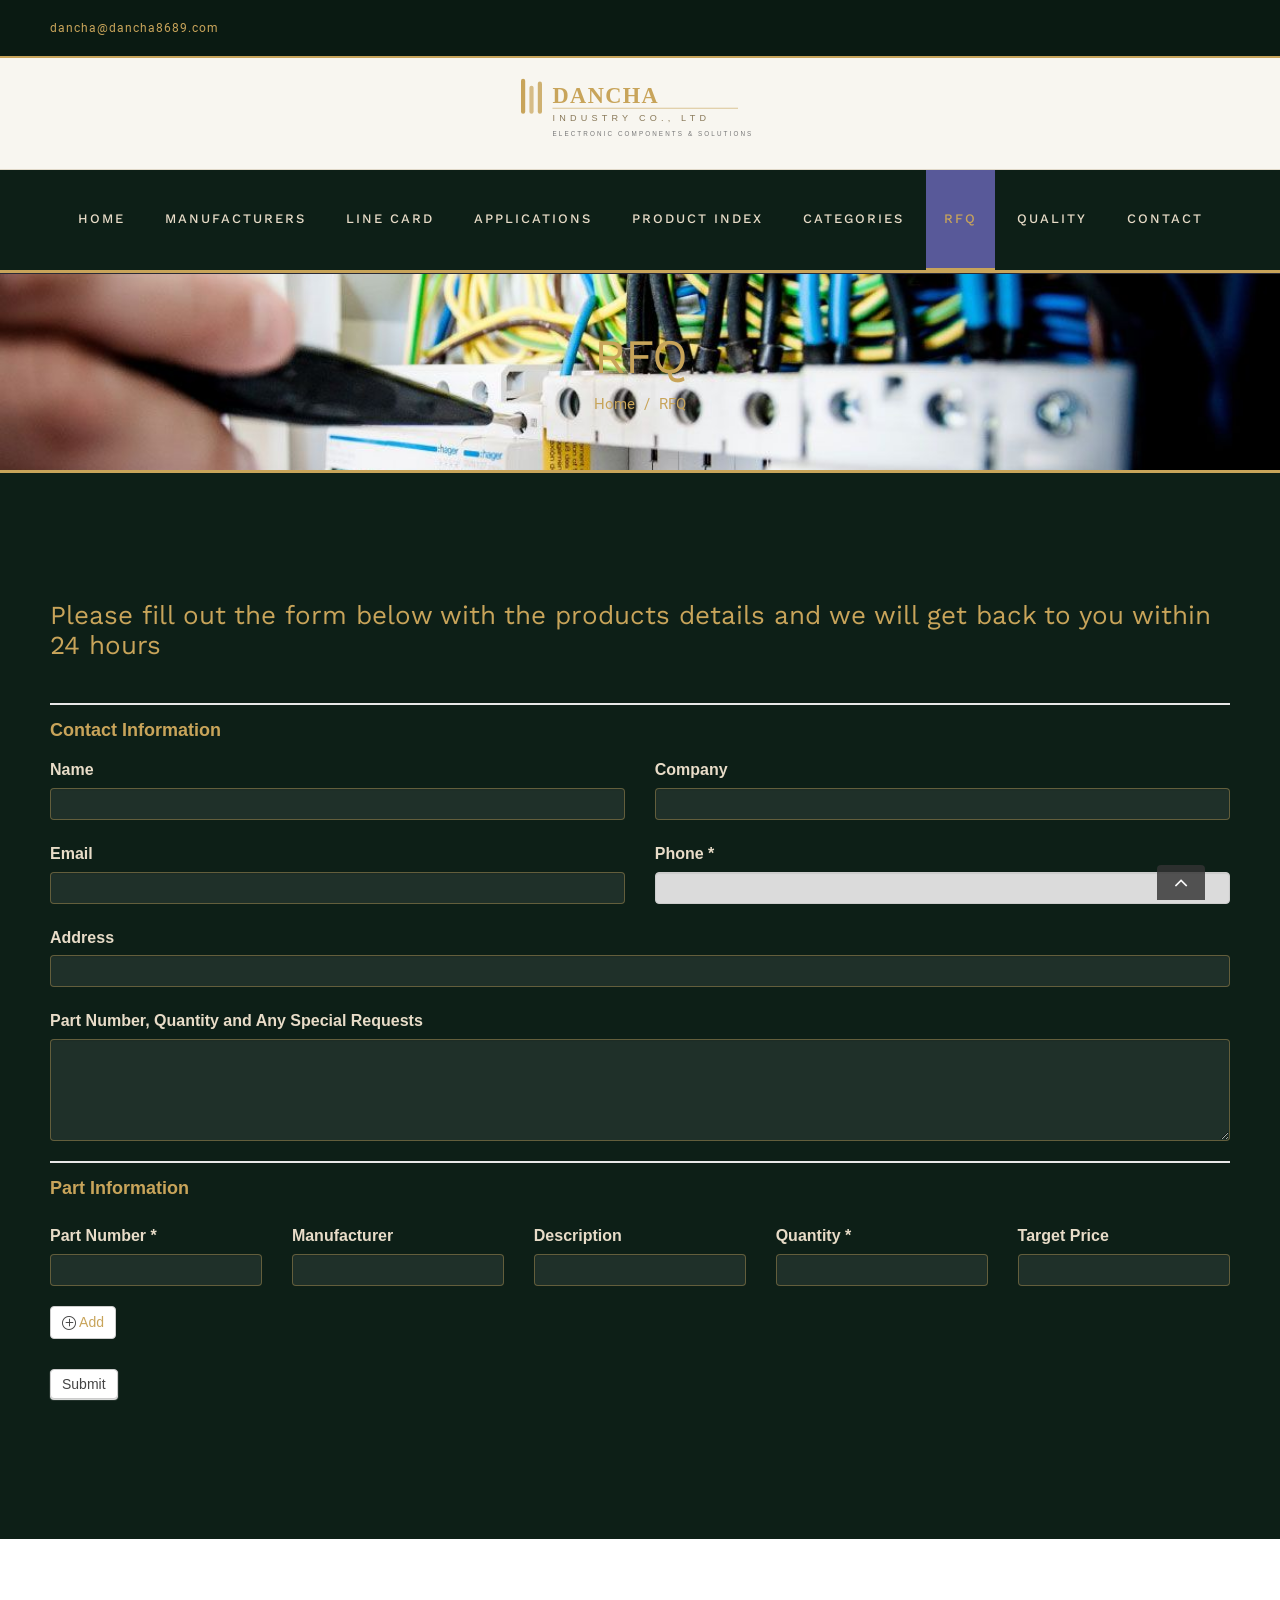
<file: rfq.html>
<!DOCTYPE html>
<html class="avada-html-layout-wide" lang="en-US">
 <head> 
  <meta http-equiv="X-UA-Compatible" content="IE=edge" /> 
  <meta http-equiv="Content-Type" content="text/html; charset=utf-8" /> 
  <meta name="viewport" content="width=device-width, initial-scale=1" /> 
  <title>RFQ - Dancha Industry Co., LTD</title> 

  <script type="text/javascript">
			window._wpemojiSettings = {"baseUrl":"https:\/\/s.w.org\/images\/core\/emoji\/11\/72x72\/","ext":".png","svgUrl":"https:\/\/s.w.org\/images\/core\/emoji\/11\/svg\/","svgExt":".svg","source":{"concatemoji":"https:\/\/dancha8689.com\/wp-includes\/js\/wp-emoji-release.min.js?ver=5.0.18"}};
			!function(e,a,t){var n,r,o,i=a.createElement("canvas"),p=i.getContext&&i.getContext("2d");function s(e,t){var a=String.fromCharCode;p.clearRect(0,0,i.width,i.height),p.fillText(a.apply(this,e),0,0);e=i.toDataURL();return p.clearRect(0,0,i.width,i.height),p.fillText(a.apply(this,t),0,0),e===i.toDataURL()}function c(e){var t=a.createElement("script");t.src=e,t.defer=t.type="text/javascript",a.getElementsByTagName("head")[0].appendChild(t)}for(o=Array("flag","emoji"),t.supports={everything:!0,everythingExceptFlag:!0},r=0;r<o.length;r++)t.supports[o[r]]=function(e){if(!p||!p.fillText)return!1;switch(p.textBaseline="top",p.font="600 32px Arial",e){case"flag":return s([55356,56826,55356,56819],[55356,56826,8203,55356,56819])?!1:!s([55356,57332,56128,56423,56128,56418,56128,56421,56128,56430,56128,56423,56128,56447],[55356,57332,8203,56128,56423,8203,56128,56418,8203,56128,56421,8203,56128,56430,8203,56128,56423,8203,56128,56447]);case"emoji":return!s([55358,56760,9792,65039],[55358,56760,8203,9792,65039])}return!1}(o[r]),t.supports.everything=t.supports.everything&&t.supports[o[r]],"flag"!==o[r]&&(t.supports.everythingExceptFlag=t.supports.everythingExceptFlag&&t.supports[o[r]]);t.supports.everythingExceptFlag=t.supports.everythingExceptFlag&&!t.supports.flag,t.DOMReady=!1,t.readyCallback=function(){t.DOMReady=!0},t.supports.everything||(n=function(){t.readyCallback()},a.addEventListener?(a.addEventListener("DOMContentLoaded",n,!1),e.addEventListener("load",n,!1)):(e.attachEvent("onload",n),a.attachEvent("onreadystatechange",function(){"complete"===a.readyState&&t.readyCallback()})),(n=t.source||{}).concatemoji?c(n.concatemoji):n.wpemoji&&n.twemoji&&(c(n.twemoji),c(n.wpemoji)))}(window,document,window._wpemojiSettings);
		</script> 
  <style type="text/css">
img.wp-smiley,
img.emoji {
	display: inline !important;
	border: none !important;
	box-shadow: none !important;
	height: 1em !important;
	width: 1em !important;
	margin: 0 .07em !important;
	vertical-align: -0.1em !important;
	background: none !important;
	padding: 0 !important;
}
</style> 
  <link rel="stylesheet" id="formidable-css" href="static/css/formidableforms.css" type="text/css" media="all" /> 
  <link rel="stylesheet" id="wp-block-library-css" href="static/css/style.min.css" type="text/css" media="all" /> 
  <link rel="stylesheet" id="rs-plugin-settings-css" href="static/css/settings.css" type="text/css" media="all" /> 
  <style id="rs-plugin-settings-inline-css" type="text/css">
#rs-demo-id {}
</style> 
  <link rel="stylesheet" id="avada-stylesheet-css" href="static/css/style.min_1.css" type="text/css" media="all" /> 
  <!--[if lte IE 9]>
<link rel='stylesheet' id='avada-IE-fontawesome-css'  href='static/css/font-awesome.min.css' type='text/css' media='all' />
<![endif]--> 
  <!--[if IE]>
<link rel='stylesheet' id='avada-IE-css'  href='static/css/ie.min.css' type='text/css' media='all' />
<![endif]--> 
  <link rel="stylesheet" id="tablepress-default-css" href="static/css/default.min.css" type="text/css" media="all" /> 
  <link rel="stylesheet" id="fusion-dynamic-css-css" href="static/css/80aafe83e60e93340eb14fd9f82b6784.min.css" type="text/css" media="all" /> 
  <script type="text/javascript" src="static/js/jquery.js"></script> 
  <script type="text/javascript" src="static/js/jquery-migrate.min.js"></script> 
  <script type="text/javascript" src="static/js/jquery.themepunch.tools.min.js"></script> 
  <script type="text/javascript" src="static/js/jquery.themepunch.revolution.min.js"></script> 

  <script type="text/javascript">function setREVStartSize(e){									
						try{ e.c=jQuery(e.c);var i=jQuery(window).width(),t=9999,r=0,n=0,l=0,f=0,s=0,h=0;
							if(e.responsiveLevels&&(jQuery.each(e.responsiveLevels,function(e,f){f>i&&(t=r=f,l=e),i>f&&f>r&&(r=f,n=e)}),t>r&&(l=n)),f=e.gridheight[l]||e.gridheight[0]||e.gridheight,s=e.gridwidth[l]||e.gridwidth[0]||e.gridwidth,h=i/s,h=h>1?1:h,f=Math.round(h*f),"fullscreen"==e.sliderLayout){var u=(e.c.width(),jQuery(window).height());if(void 0!=e.fullScreenOffsetContainer){var c=e.fullScreenOffsetContainer.split(",");if (c) jQuery.each(c,function(e,i){u=jQuery(i).length>0?u-jQuery(i).outerHeight(!0):u}),e.fullScreenOffset.split("%").length>1&&void 0!=e.fullScreenOffset&&e.fullScreenOffset.length>0?u-=jQuery(window).height()*parseInt(e.fullScreenOffset,0)/100:void 0!=e.fullScreenOffset&&e.fullScreenOffset.length>0&&(u-=parseInt(e.fullScreenOffset,0))}f=u}else void 0!=e.minHeight&&f<e.minHeight&&(f=e.minHeight);e.c.closest(".rev_slider_wrapper").css({height:f})					
						}catch(d){console.log("Failure at Presize of Slider:"+d)}						
					};</script> 

 <link rel="stylesheet" href="static/css/custom-override.css" type="text/css" />
</head> 
 <body class="page-template-default page page-id-2087 fusion-image-hovers fusion-body ltr fusion-sticky-header no-tablet-sticky-header no-mobile-sticky-header no-mobile-slidingbar fusion-disable-outline mobile-logo-pos-center layout-wide-mode fusion-top-header menu-text-align-center mobile-menu-design-modern fusion-show-pagination-text fusion-header-layout-v5 avada-responsive avada-footer-fx-parallax-effect fusion-search-form-classic fusion-avatar-square"> 
  <a class="skip-link screen-reader-text" href="#content">Skip to content</a> 
  <div id="wrapper" class=""> 
   <div id="home" style="position:relative;top:-1px;"></div> 
   <header class="fusion-header-wrapper"> 
    <div class="fusion-header-v5 fusion-logo-center fusion-sticky-menu-1 fusion-sticky-logo- fusion-mobile-logo- fusion-sticky-menu-only fusion-header-menu-align-center fusion-mobile-menu-design-modern"> 
     <div class="fusion-secondary-header"> 
      <div class="fusion-row"> 
       <div class="fusion-alignleft"> 
        <div class="fusion-contact-info">
         <a href="mailto:dancha@dancha8689.com">dancha@dancha8689.com</a>
        </div> 
       </div> 
       <div class="fusion-alignright"> 
        <nav class="fusion-secondary-menu" role="navigation" aria-label="Secondary Menu"></nav>
        <nav class="fusion-mobile-nav-holder fusion-mobile-menu-text-align-left" aria-label="Secondary Mobile Menu"></nav> 
       </div> 
      </div> 
     </div> 
     <div class="fusion-header-sticky-height"></div> 
     <div class="fusion-sticky-header-wrapper"> 
      <!-- start fusion sticky header wrapper --> 
      <div class="fusion-header"> 
       <div class="fusion-row"> 
        <div class="fusion-logo" data-margin-top="10px" data-margin-bottom="10px" data-margin-left="0px" data-margin-right="0px"> 
         <a class="fusion-logo-link" href="/"> 
          <!-- inline SVG logo --><svg xmlns="http://www.w3.org/2000/svg" viewBox="0 0 400 121" width="280" height="85" class="fusion-standard-logo" style="display:block;"><defs><linearGradient id="goldGrad" x1="0%" y1="0%" x2="100%" y2="0%"><stop offset="0%" style="stop-color:#1a1a2e"/><stop offset="100%" style="stop-color:#16213e"/></linearGradient></defs><rect width="400" height="121" fill="transparent"/><rect x="30" y="18" width="6" height="50" rx="3" fill="#c8a45a"/><rect x="42" y="28" width="6" height="40" rx="3" fill="#c8a45a" opacity="0.7"/><rect x="54" y="22" width="6" height="46" rx="3" fill="#c8a45a" opacity="0.85"/><text x="75" y="52" font-family="Georgia,serif" font-weight="700" font-size="32" fill="#c8a45a" letter-spacing="2">DANCHA</text><text x="75" y="78" font-family="Arial,sans-serif" font-weight="400" font-size="13" fill="#8a7a5a" letter-spacing="6">INDUSTRY CO., LTD</text><line x1="75" y1="60" x2="340" y2="60" stroke="#c8a45a" stroke-width="1.5" opacity="0.6"/><text x="75" y="100" font-family="Arial,sans-serif" font-weight="300" font-size="9" fill="#777" letter-spacing="3">ELECTRONIC COMPONENTS &amp; SOLUTIONS</text></svg> </a> 
        </div> 
        <div class="fusion-mobile-menu-icons"> 
         <a href="#" class="fusion-icon fusion-icon-bars" aria-label="Toggle mobile menu" aria-expanded="false"></a> 
        </div> 
       </div> 
      </div> 
      <div class="fusion-secondary-main-menu"> 
       <div class="fusion-row"> 
        <nav class="fusion-main-menu" aria-label="Main Menu"> 
         <ul id="menu-cafe-main-menu" class="fusion-menu"> 
          <li id="menu-item-1980" class="menu-item menu-item-type-post_type menu-item-object-page menu-item-home menu-item-1980" data-item-id="1980"><a href="/" class="fusion-background-highlight" role="menuitem"><span class="menu-text">HOME</span></a></li> 
          <li id="menu-item-1997" class="menu-item menu-item-type-post_type menu-item-object-page menu-item-1997" data-item-id="1997"><a href="/manufacturers.html" class="fusion-background-highlight" role="menuitem"><span class="menu-text">MANUFACTURERS</span></a></li> 
          <li id="menu-item-2001" class="menu-item menu-item-type-post_type menu-item-object-page menu-item-2001" data-item-id="2001"><a href="/line-card.html" class="fusion-background-highlight" role="menuitem"><span class="menu-text">LINE CARD</span></a></li> 
          <li id="menu-item-2009" class="menu-item menu-item-type-post_type menu-item-object-page menu-item-2009" data-item-id="2009"><a href="/applications.html" class="fusion-background-highlight" role="menuitem"><span class="menu-text">APPLICATIONS</span></a></li> 
          <li id="menu-item-2008" class="menu-item menu-item-type-post_type menu-item-object-page menu-item-2008" data-item-id="2008"><a href="/product-index.html" class="fusion-background-highlight" role="menuitem"><span class="menu-text">PRODUCT INDEX</span></a></li> 
          <li id="menu-item-2012" class="menu-item menu-item-type-post_type menu-item-object-page menu-item-2012" data-item-id="2012"><a href="/categories.html" class="fusion-background-highlight" role="menuitem"><span class="menu-text">CATEGORIES</span></a></li> 
          <li id="menu-item-2092" class="menu-item menu-item-type-post_type menu-item-object-page menu-item-2092 current-menu-item" data-item-id="2092"><a href="/rfq.html" class="fusion-background-highlight" role="menuitem"><span class="menu-text">RFQ</span></a></li> 
          <li id="menu-item-2163" class="menu-item menu-item-type-post_type menu-item-object-page menu-item-2163" data-item-id="2163"><a href="/quality.html" class="fusion-background-highlight" role="menuitem"><span class="menu-text">QUALITY</span></a></li> 
          <li id="menu-item-2125" class="menu-item menu-item-type-post_type menu-item-object-page menu-item-2125" data-item-id="2125"><a href="/contact-us.html" class="fusion-background-highlight" role="menuitem"><span class="menu-text">CONTACT</span></a></li> 
         </ul> 
        </nav>
        <nav class="fusion-main-menu fusion-sticky-menu" aria-label="Main Menu Sticky"></nav> 
        <nav class="fusion-mobile-nav-holder fusion-mobile-menu-text-align-left" aria-label="Main Menu Mobile"></nav> 
        <nav class="fusion-mobile-nav-holder fusion-mobile-menu-text-align-left fusion-mobile-sticky-nav-holder" aria-label="Main Menu Mobile Sticky"></nav> 
       </div> 
      </div> 
     </div> 
     <!-- end fusion sticky header wrapper --> 
    </div> 
    <div class="fusion-clearfix"></div> 
   </header> 
   <div id="sliders-container"> 
   </div> 
   <div class="fusion-page-title-bar fusion-page-title-bar-none fusion-page-title-bar-center"> 
    <div class="fusion-page-title-row"> 
     <div class="fusion-page-title-wrapper"> 
      <div class="fusion-page-title-captions"> 
       <h1 class="entry-title">RFQ</h1> 
       <div class="fusion-page-title-secondary"> 
        <div class="fusion-breadcrumbs">
         <span itemscope="" itemtype="http://data-vocabulary.org/Breadcrumb"><a itemprop="url" href="/"><span itemprop="title">Home</span></a></span>
         <span class="fusion-breadcrumb-sep">/</span>
         <span class="breadcrumb-leaf">RFQ</span>
        </div> 
       </div> 
      </div> 
     </div> 
    </div> 
   </div> 
   <main id="main" role="main" class="clearfix " style=""> 
    <div class="fusion-row" style=""> 
     <section id="content" style="width: 100%;"> 
      <div id="post-2087" class="post-2087 page type-page status-publish hentry"> 
       <span class="entry-title rich-snippet-hidden">RFQ</span>
       <span class="vcard rich-snippet-hidden"><span class="fn"><a href="/author/heidi/" title="Posts by Heidi Shaw" rel="author">Heidi Shaw</a></span></span>
       <span class="updated rich-snippet-hidden">2018-12-14T20:44:50+00:00</span> 
       <div class="post-content"> 
        <div class="fusion-fullwidth fullwidth-box nonhundred-percent-fullwidth non-hundred-percent-height-scrolling" style="background-color: rgba(255,255,255,0);background-position: center center;background-repeat: no-repeat;padding-top:0px;padding-right:0px;padding-bottom:0px;padding-left:0px;">
         <div class="fusion-builder-row fusion-row ">
          <div class="fusion-layout-column fusion_builder_column fusion_builder_column_1_1  fusion-one-full fusion-column-first fusion-column-last 1_1" style="margin-top:15px;margin-bottom:15px;"> 
           <div class="fusion-column-wrapper" style="padding: 0px 0px 0px 0px;background-position:left top;background-repeat:no-repeat;-webkit-background-size:cover;-moz-background-size:cover;-o-background-size:cover;background-size:cover;" data-bg-url=""> 
            <div class="fusion-text">
             <h3><span style="color: #000099;">Please fill out the form below with the products details and we will get back to you within 24 hours</span></h3> 
             <div class="frm_forms  with_frm_style frm_style_formidable-style" id="frm_form_9_container"> 
              <form enctype="multipart/form-data" method="post" class="frm-show-form  frm_pro_form " id="form_contact-form22"> 
               <div class="frm_form_fields "> 
                <fieldset> 
                 <legend class="frm_screen_reader">RFQ</legend> 
                 <div class="frm_fields_container"> 
                  <input type="hidden" name="frm_action" value="create" /> 
                  <input type="hidden" name="form_id" value="9" /> 
                  <input type="hidden" name="frm_hide_fields_9" id="frm_hide_fields_9" value="" /> 
                  <input type="hidden" name="form_key" value="contact-form22" /> 
                  <input type="hidden" name="item_meta[0]" value="" /> 
                  <input type="hidden" id="frm_submit_entry_9" name="frm_submit_entry_9" value="1ec4a6f027" />
                  <input type="hidden" name="_wp_http_referer" value="/rfq/" />
                  <label for="frm_verify_9" class="frm_screen_reader frm_hidden">If you are human, leave this field blank.</label> 
                  <input type="text" class="frm_hidden frm_verify" id="frm_verify_9" name="frm_verify" value="" /> 
                  <div id="frm_field_90_container" class="frm_form_field frm_section_heading form-field "> 
                   <h3 class="frm_pos_top frm_section_spacing">Contact Information</h3> 
                  </div> 
                  <div id="frm_field_77_container" class="frm_form_field form-field  frm_required_field frm_top_container frm_first frm_half"> 
                   <label for="field_qh4icy32" class="frm_primary_label">Name <span class="frm_required"></span> </label> 
                   <input type="text" id="field_qh4icy32" name="item_meta[77]" value="" data-reqmsg="This field cannot be blank." data-invmsg="Name is invalid" /> 
                  </div> 
                  <div id="frm_field_78_container" class="frm_form_field form-field  frm_required_field frm_top_container frm_half"> 
                   <label for="field_bn38g2" class="frm_primary_label">Company <span class="frm_required"></span> </label> 
                   <input type="text" id="field_bn38g2" name="item_meta[78]" value="" data-reqmsg="This field cannot be blank." data-invmsg="Name is invalid" /> 
                  </div> 
                  <div id="frm_field_79_container" class="frm_form_field form-field  frm_required_field frm_top_container frm_first frm_half"> 
                   <label for="field_29yf4d32" class="frm_primary_label">Email <span class="frm_required"></span> </label> 
                   <input type="email" id="field_29yf4d32" name="item_meta[79]" value="" data-reqmsg="This field cannot be blank." data-invmsg="Please enter a valid email address" /> 
                  </div> 
                  <div id="frm_field_80_container" class="frm_form_field form-field  frm_required_field frm_top_container frm_half"> 
                   <label for="field_258nz2" class="frm_primary_label">Phone <span class="frm_required">*</span> </label> 
                   <input type="tel" id="field_258nz2" name="item_meta[80]" value="" data-frmmask="(999) 999-9999" data-reqmsg="This field cannot be blank." data-invmsg="Phone is invalid" pattern="\(\d\d\d\) \d\d\d-\d\d\d\d$" /> 
                  </div> 
                  <div id="frm_field_82_container" class="frm_form_field form-field  frm_top_container frm_full"> 
                   <label for="field_j2lay" class="frm_primary_label">Address <span class="frm_required"></span> </label> 
                   <input type="text" id="field_j2lay" name="item_meta[82]" value="" data-invmsg="Text is invalid" /> 
                  </div> 
                  <div id="frm_field_81_container" class="frm_form_field form-field  frm_top_container frm_full"> 
                   <label for="field_xdk1j2" class="frm_primary_label">Part Number, Quantity and Any Special Requests <span class="frm_required"></span> </label> 
                   <textarea name="item_meta[81]" id="field_xdk1j2" rows="5" data-invmsg="Part Number, Quantity and Any Special Requests is invalid"></textarea> 
                  </div> 
                  <div id="frm_field_83_container" class="frm_form_field frm_section_heading form-field "> 
                   <h3 class="frm_pos_top frm_section_spacing">Part Information</h3> 
                   <input type="hidden" name="item_meta[83][form]" value="10" class="frm_dnc" /> 
                   <div id="frm_section_83-0" class="frm_repeat_sec frm_repeat_83 frm_first_repeat frm_grid_container"> 
                    <input type="hidden" name="item_meta[83][row_ids][]" value="0" />
                    <input type="hidden" name="item_meta[83][0][0]" value="" />
                    <div id="frm_field_85-83-0_container" class="frm_form_field form-field  frm_required_field frm_top_container frm_first frm_fifth frm_field_85_container"> 
                     <label for="field_v7xht-0" class="frm_primary_label">Part Number <span class="frm_required">*</span> </label> 
                     <input type="text" id="field_v7xht-0" name="item_meta[83][0][85]" value="" data-sectionid="83" data-reqmsg="This field cannot be blank." data-invmsg="Text is invalid" /> 
                    </div> 
                    <div id="frm_field_86-83-0_container" class="frm_form_field form-field  frm_top_container frm_fifth frm_field_86_container"> 
                     <label for="field_zebdp-0" class="frm_primary_label">Manufacturer <span class="frm_required"></span> </label> 
                     <input type="text" id="field_zebdp-0" name="item_meta[83][0][86]" value="" data-sectionid="83" data-invmsg="Text is invalid" /> 
                    </div> 
                    <div id="frm_field_87-83-0_container" class="frm_form_field form-field  frm_top_container frm_fifth frm_field_87_container"> 
                     <label for="field_1m139-0" class="frm_primary_label">Description <span class="frm_required"></span> </label> 
                     <input type="text" id="field_1m139-0" name="item_meta[83][0][87]" value="" data-sectionid="83" data-invmsg="Text is invalid" /> 
                    </div> 
                    <div id="frm_field_88-83-0_container" class="frm_form_field form-field  frm_required_field frm_top_container frm_fifth frm_field_88_container"> 
                     <label for="field_awl32-0" class="frm_primary_label">Quantity <span class="frm_required">*</span> </label> 
                     <input type="text" id="field_awl32-0" name="item_meta[83][0][88]" value="" data-sectionid="83" data-reqmsg="This field cannot be blank." data-invmsg="Text is invalid" /> 
                    </div> 
                    <div id="frm_field_89-83-0_container" class="frm_form_field form-field  frm_top_container frm_fifth frm_field_89_container"> 
                     <label for="field_x4buq-0" class="frm_primary_label">Target Price <span class="frm_required"></span> </label> 
                     <input type="text" id="field_x4buq-0" name="item_meta[83][0][89]" value="" data-sectionid="83" data-invmsg="Text is invalid" /> 
                    </div> 
                    <div class="frm_form_field frm_hidden_container frm_repeat_buttons frm ">
                     <a href="#" class="frm_add_form_row frm_button" data-parent="83" aria-label="Add"><i class="frm_icon_font frm_plus_icon"> </i> Add</a> 
                     <a href="#" class="frm_remove_form_row frm_button frm_hidden" data-key="0" data-parent="83" aria-label="Remove"><i class="frm_icon_font frm_minus_icon"> </i> Remove</a> 
                    </div>
                   </div> 
                  </div> 
                  <input type="hidden" name="item_key" value="" /> 
                  <div class="frm_submit"> 
                   <button class="frm_button_submit frm_final_submit" type="submit" formnovalidate="formnovalidate">Submit</button> 
                  </div>
                 </div> 
                </fieldset> 
               </div> 
              </form> 
             </div> 
            </div>
            <div class="fusion-clearfix"></div> 
           </div> 
          </div>
         </div>
        </div> 
       </div> 
      </div> 
     </section> 
    </div> 
    <!-- fusion-row --> 
   </main> 
   <!-- #main --> 
   <div class="fusion-footer fusion-footer-parallax"> 
    <footer id="footer" class="fusion-footer-copyright-area fusion-footer-copyright-center"> 
     <div class="fusion-row"> 
      <div class="fusion-copyright-content"> 
       <div class="fusion-copyright-notice"> 
        <div>
          Copyright 2018 Dancha Industry Co., LTD | All Rights Reserved 
        </div> 
       </div> 
      </div> 
      <!-- fusion-fusion-copyright-content --> 
     </div> 
     <!-- fusion-row --> 
    </footer> 
    <!-- #footer --> 
   </div> 
   <!-- fusion-footer --> 
  </div> 
  <!-- wrapper --> 
  <a class="fusion-one-page-text-link fusion-page-load-link"></a> 
  <script type="text/javascript">
				jQuery( document ).ready( function() {
					var ajaxurl = '/wp-admin/admin-ajax.php';
					if ( 0 < jQuery( '.fusion-login-nonce' ).length ) {
						jQuery.get( ajaxurl, { 'action': 'fusion_login_nonce' }, function( response ) {
							jQuery( '.fusion-login-nonce' ).html( response );
						});
					}
				});
				</script> 
  <!--[if IE 9]>
<script type='text/javascript' src='static/js/fusion-ie9.js'></script>
<![endif]--> 
  <script type="text/javascript" src="static/js/383c235254d6e693c7c10a3b0a799c74.min.js"></script> 
  <script type="text/javascript" src="static/js/wp-embed.min.js"></script> 
  <script type="text/javascript">
/* <![CDATA[ */
var frm_js = {"ajax_url":"https:\/\/dancha8689.com\/wp-admin\/admin-ajax.php","images_url":"https:\/\/dancha8689.com\/wp-content\/plugins\/formidable\/images","loading":"Loading\u2026","remove":"Remove","offset":"4","nonce":"9436c73328","id":"ID","no_results":"No results match","file_spam":"That file looks like Spam.","calc_error":"There is an error in the calculation in the field with key","empty_fields":"Please complete the preceding required fields before uploading a file."};
var frm_js = {"ajax_url":"https:\/\/dancha8689.com\/wp-admin\/admin-ajax.php","images_url":"https:\/\/dancha8689.com\/wp-content\/plugins\/formidable\/images","loading":"Loading\u2026","remove":"Remove","offset":"4","nonce":"9436c73328","id":"ID","no_results":"No results match","file_spam":"That file looks like Spam.","calc_error":"There is an error in the calculation in the field with key","empty_fields":"Please complete the preceding required fields before uploading a file."};
var frm_js = {"ajax_url":"https:\/\/dancha8689.com\/wp-admin\/admin-ajax.php","images_url":"https:\/\/dancha8689.com\/wp-content\/plugins\/formidable\/images","loading":"Loading\u2026","remove":"Remove","offset":"4","nonce":"9436c73328","id":"ID","no_results":"No results match","file_spam":"That file looks like Spam.","calc_error":"There is an error in the calculation in the field with key","empty_fields":"Please complete the preceding required fields before uploading a file."};
var frm_js = {"ajax_url":"https:\/\/dancha8689.com\/wp-admin\/admin-ajax.php","images_url":"https:\/\/dancha8689.com\/wp-content\/plugins\/formidable\/images","loading":"Loading\u2026","remove":"Remove","offset":"4","nonce":"9436c73328","id":"ID","no_results":"No results match","file_spam":"That file looks like Spam.","calc_error":"There is an error in the calculation in the field with key","empty_fields":"Please complete the preceding required fields before uploading a file."};
/* ]]> */
</script> 
  <script type="text/javascript" src="static/js/formidable.min.js"></script> 
  <script type="text/javascript" src="static/js/formidablepro.min.js"></script> 
  <script type="text/javascript" src="static/js/jquery.maskedinput.min.js"></script> 
  <script>
/*<![CDATA[*/
/*]]>*/
</script>   
  <!-- Page generated by LiteSpeed Cache 2.9.5 on 2023-04-03 15:11:15 -->
 </body>
</html>
</file>
<file: static/css/formidableforms.css>
/* WARNING: Any changes made to this file will be lost when your Formidable settings are updated */
.frm_form_field .grecaptcha-badge,.frm_hidden,.frm_remove_form_row.frm_hidden,.with_frm_style .frm_button.frm_hidden{display:none;}form input.frm_verify{display:none !important;}.with_frm_style fieldset{min-width:0;}.with_frm_style fieldset fieldset{border:none;margin:0;padding:0;background-color:transparent;}legend.frm_hidden{display:none !important;}.with_frm_style .frm_form_fields{opacity:1;transition: opacity 0.1s linear;}.with_frm_style .frm_doing_ajax{opacity:.5;}.frm_transparent{color:transparent;}.input[type=file].frm_transparent:focus, .with_frm_style input[type=file]{background-color:transparent;border:none;outline:none;box-shadow:none;}.with_frm_style input[type=file]{display:initial;}.frm_preview_page:before{content:normal !important;}.frm_preview_page{padding:25px;}.with_frm_style label.frm_primary_label{max-width:100%;}.with_frm_style .frm_top_container label.frm_primary_label,.with_frm_style .frm_hidden_container label.frm_primary_label,.with_frm_style .frm_pos_top{display:block;float:none;width:auto;}.with_frm_style .frm_inline_container label.frm_primary_label{margin-right:10px;}.with_frm_style .frm_right_container label.frm_primary_label,.with_frm_style .frm_pos_right{display:inline;float:right;margin-left:10px;}.with_frm_style .frm_none_container label.frm_primary_label,.with_frm_style .frm_pos_none,.frm_none_container label.frm_primary_label{display:none;}.with_frm_style .frm_section_heading.frm_hide_section{margin-top:0 !important;}.with_frm_style .frm_hidden_container label.frm_primary_label,.with_frm_style .frm_pos_hidden,.frm_hidden_container label.frm_primary_label{visibility:hidden;}.with_frm_style .frm_inside_container label.frm_primary_label{opacity:0;transition: opacity 0.1s linear;}.with_frm_style .frm_inside_container label.frm_visible,.frm_visible{opacity:1;}.with_frm_style .frm_description{clear:both;}.with_frm_style input[type=number][readonly]{-moz-appearance: textfield;}.with_frm_style select[multiple="multiple"]{height:auto;line-height:normal;}.with_frm_style .frm_catlevel_2,.with_frm_style .frm_catlevel_3,.with_frm_style .frm_catlevel_4,.with_frm_style .frm_catlevel_5{margin-left:18px;}.with_frm_style .wp-editor-container{border:1px solid #e5e5e5;}.with_frm_style .quicktags-toolbar input{font-size:12px !important;}.with_frm_style .wp-editor-container textarea{border:none;}.with_frm_style textarea{height:auto;}.with_frm_style .auto_width #loginform input,.with_frm_style .auto_width input,.with_frm_style input.auto_width,.with_frm_style select.auto_width,.with_frm_style textarea.auto_width{width:auto;}.with_frm_style .frm_repeat_buttons{white-space:nowrap;}.with_frm_style .frm_button{text-decoration:none;border:1px solid #eee;padding:5px;display:inline;}.with_frm_style .frm_submit{clear:both;}.frm_inline_form .frm_form_field,.frm_inline_form .frm_submit{grid-column: span 1 / span 1;}.frm_inline_form .frm_submit{margin:0;}.frm_submit.frm_inline_submit input[type=submit],.frm_submit.frm_inline_submit button,.frm_inline_form .frm_submit input[type=submit],.frm_inline_form .frm_submit button{margin-top:0;}.with_frm_style.frm_center_submit .frm_submit{text-align:center;}.with_frm_style.frm_center_submit .frm_submit input[type=submit],.with_frm_style.frm_center_submit .frm_submit input[type=button],.with_frm_style.frm_center_submit .frm_submit button{margin-bottom:8px !important;}.with_frm_style .frm_submit input[type=submit],.with_frm_style .frm_submit input[type=button],.with_frm_style .frm_submit button{-webkit-appearance: none;cursor: pointer;}.with_frm_style.frm_center_submit .frm_submit .frm_ajax_loading{display: block;margin: 0 auto;}.with_frm_style .frm_loading_form .frm_ajax_loading{visibility:visible !important;}.with_frm_style .frm_loading_form .frm_button_submit {position: relative;opacity: .8;color: transparent !important;text-shadow: none !important;}.with_frm_style .frm_loading_form .frm_button_submit:hover,.with_frm_style .frm_loading_form .frm_button_submit:active,.with_frm_style .frm_loading_form .frm_button_submit:focus {cursor: not-allowed;color: transparent;outline: none !important;box-shadow: none;}.with_frm_style .frm_loading_form .frm_button_submit:before {content: '';display: inline-block;position: absolute;background: transparent;border: 1px solid #fff;border-top-color: transparent;border-left-color: transparent;border-radius: 50%;box-sizing: border-box;top: 50%;left: 50%;margin-top: -10px;margin-left: -10px;width: 20px;height: 20px;-webkit-animation: spin 2s linear infinite;-moz-animation:spin 2s linear infinite;-o-animation:  spin 2s linear infinite;animation: spin 2s linear infinite;}.frm_forms.frm_style_formidable-style.with_frm_style{max-width:100%;direction:ltr;}.frm_style_formidable-style.with_frm_style,.frm_style_formidable-style.with_frm_style form,.frm_style_formidable-style.with_frm_style .frm-show-form div.frm_description p {text-align:left;}.frm_style_formidable-style.with_frm_style .frm_form_fields  > fieldset{border-width:0px;border-style:solid;border-color:#000000;margin:0;padding:0 0 15px 0;background-color:transparent;font-family:"Lucida Grande","Lucida Sans Unicode",Tahoma,sans-serif;}.frm_style_formidable-style.with_frm_style legend + h3,.frm_style_formidable-style.with_frm_style h3.frm_form_title{font-size:20px;color:#000099;font-family:"Lucida Grande","Lucida Sans Unicode",Tahoma,sans-serif;margin-top:10px;margin-bottom:10px;}.frm_style_formidable-style.with_frm_style .frm-show-form  .frm_section_heading h3{padding:15px 0 3px 0;margin:0;font-size:18px;font-family:"Lucida Grande","Lucida Sans Unicode",Tahoma,sans-serif;font-weight:bold;color:#444444;border:none;border-top:2px solid #e8e8e8;background-color:transparent}.frm_style_formidable-style.with_frm_style h3 .frm_after_collapse{display:inline;}.frm_style_formidable-style.with_frm_style h3 .frm_before_collapse{display:none;}.menu-edit #post-body-content .frm_style_formidable-style.with_frm_style .frm_section_heading h3{margin:0;}.frm_style_formidable-style.with_frm_style .frm_section_heading{margin-top:15px;}.frm_style_formidable-style.with_frm_style  .frm-show-form .frm_section_heading .frm_section_spacing,.menu-edit #post-body-content .frm_style_formidable-style.with_frm_style  .frm-show-form .frm_section_heading .frm_section_spacing{margin-bottom:12px;}.frm_style_formidable-style.with_frm_style .frm_repeat_sec{margin-bottom:20px;margin-top:20px;}.frm_style_formidable-style.with_frm_style label.frm_primary_label{font-family:"Lucida Grande","Lucida Sans Unicode",Tahoma,sans-serif;font-size:16px;color:#000099;font-weight:bold;text-align:left;margin:0;padding:0 0 3px 0;width:auto;display:block;}.frm_style_formidable-style.with_frm_style .frm_form_field.frm_html_container,.frm_style_formidable-style.with_frm_style .frm_form_field .frm_show_it{font-family:"Lucida Grande","Lucida Sans Unicode",Tahoma,sans-serif;color:#666666;}.frm_style_formidable-style.with_frm_style .frm_form_field.frm_html_container{font-size:14px;}.frm_style_formidable-style.with_frm_style .frm_form_field .frm_show_it{font-size:14px;font-weight:normal;}.frm_style_formidable-style.with_frm_style .frm_icon_font{color:#000099;}.frm_style_formidable-style.with_frm_style .frm_icon_font.frm_minus_icon:before{content:"\e600";}.frm_style_formidable-style.with_frm_style .frm_icon_font.frm_plus_icon:before{content:"\e602";}.frm_style_formidable-style.with_frm_style .frm_icon_font.frm_minus_icon:before,.frm_style_formidable-style.with_frm_style .frm_icon_font.frm_plus_icon:before{color:#444444;vertical-align:middle;}.frm_style_formidable-style.with_frm_style .frm_trigger.active .frm_icon_font.frm_arrow_icon:before{content:"\e62d";color:#444444;}.frm_style_formidable-style.with_frm_style .frm_trigger .frm_icon_font.frm_arrow_icon:before{content:"\e62a";color:#444444;}.frm_style_formidable-style.with_frm_style .form-field{margin-bottom:20px;}.frm_style_formidable-style.with_frm_style .frm_grid,.frm_style_formidable-style.with_frm_style .frm_grid_first,.frm_style_formidable-style.with_frm_style .frm_grid_odd {margin-bottom:0;}.frm_style_formidable-style.with_frm_style .form-field.frm_section_heading{margin-bottom:0;}.frm_style_formidable-style.with_frm_style p.description,.frm_style_formidable-style.with_frm_style div.description,.frm_style_formidable-style.with_frm_style div.frm_description,.frm_style_formidable-style.with_frm_style .frm-show-form > div.frm_description,.frm_style_formidable-style.with_frm_style .frm_error{margin:0;padding:0;font-family:"Lucida Grande","Lucida Sans Unicode",Tahoma,sans-serif;font-size:12px;color:#666666;font-weight:normal;text-align:left;font-style:normal;max-width:100%;}.frm_style_formidable-style.with_frm_style .frm-show-form div.frm_description p{font-size:14px;color:#666666;margin-top:10px;margin-bottom:25px;}.frm_style_formidable-style.with_frm_style .frm_form_field.frm_left_container{grid-template-columns: 150px auto;}.frm_style_formidable-style.with_frm_style .frm_form_field.frm_right_container{grid-template-columns: auto 150px;}.frm_form_field.frm_right_container{grid-template-columns: auto 25%;}.frm_style_formidable-style.with_frm_style .frm_inline_container.frm_dynamic_select_container .frm_data_container,.frm_style_formidable-style.with_frm_style .frm_inline_container.frm_dynamic_select_container .frm_opt_container{display:inline;}.frm_style_formidable-style.with_frm_style .frm_pos_right{display:inline;width:150px;}.frm_style_formidable-style.with_frm_style .frm_none_container label.frm_primary_label,.frm_style_formidable-style.with_frm_style .frm_pos_none{display:none;}.frm_style_formidable-style.with_frm_style .frm_scale label{font-weight:normal;font-family:"Lucida Grande","Lucida Sans Unicode",Tahoma,sans-serif;font-size:13px;color:#444444;}.frm_style_formidable-style.with_frm_style .frm_required{color:#B94A48;font-weight:bold;}.frm_style_formidable-style.with_frm_style input[type=text],.frm_style_formidable-style.with_frm_style input[type=password],.frm_style_formidable-style.with_frm_style input[type=email],.frm_style_formidable-style.with_frm_style input[type=number],.frm_style_formidable-style.with_frm_style input[type=url],.frm_style_formidable-style.with_frm_style input[type=tel],.frm_style_formidable-style.with_frm_style input[type=search],.frm_style_formidable-style.with_frm_style select,.frm_style_formidable-style.with_frm_style textarea,.frm_style_formidable-style.with_frm_style .chosen-container{font-family:"Lucida Grande","Lucida Sans Unicode",Tahoma,sans-serif;font-size:14px;margin-bottom:0;}.frm_style_formidable-style.with_frm_style textarea{vertical-align:top;}.frm_style_formidable-style.with_frm_style input[type=text],.frm_style_formidable-style.with_frm_style input[type=password],.frm_style_formidable-style.with_frm_style input[type=email],.frm_style_formidable-style.with_frm_style input[type=number],.frm_style_formidable-style.with_frm_style input[type=url],.frm_style_formidable-style.with_frm_style input[type=tel],.frm_style_formidable-style.with_frm_style input[type=phone],.frm_style_formidable-style.with_frm_style input[type=search],.frm_style_formidable-style.with_frm_style select,.frm_style_formidable-style.with_frm_style textarea,.frm_form_fields_style,.frm_style_formidable-style.with_frm_style .frm_scroll_box .frm_opt_container,.frm_form_fields_active_style,.frm_form_fields_error_style,.frm_style_formidable-style.with_frm_style .chosen-container-multi .chosen-choices,.frm_style_formidable-style.with_frm_style .chosen-container-single .chosen-single{color:#555555;background-color:#dbdbdb;border-color: #cccccc;border-width:1px;border-style:solid;-moz-border-radius:4px;-webkit-border-radius:4px;border-radius:4px;width:100%;max-width:100%;font-size:14px;padding:6px 10px;-webkit-box-sizing:border-box;-moz-box-sizing:border-box;box-sizing:border-box;outline:none;font-weight:normal;box-shadow:0 1px 1px rgba(0, 0, 0, 0.075) inset;}.frm_style_formidable-style.with_frm_style input[type=text],.frm_style_formidable-style.with_frm_style input[type=password],.frm_style_formidable-style.with_frm_style input[type=email],.frm_style_formidable-style.with_frm_style input[type=number],.frm_style_formidable-style.with_frm_style input[type=url],.frm_style_formidable-style.with_frm_style input[type=tel],.frm_style_formidable-style.with_frm_style input[type=file],.frm_style_formidable-style.with_frm_style input[type=search],.frm_style_formidable-style.with_frm_style select{height:32px;line-height:1.3;}.frm_style_formidable-style.with_frm_style select[multiple="multiple"]{height:auto ;}.frm_style_formidable-style.with_frm_style input[type=file]{color: #555555;padding:0px;font-family:"Lucida Grande","Lucida Sans Unicode",Tahoma,sans-serif;font-size:14px;}.frm_style_formidable-style.with_frm_style input[type=file].frm_transparent{color:transparent;}.frm_style_formidable-style.with_frm_style select{width:100%;max-width:100%;}.frm_style_formidable-style.with_frm_style .wp-editor-wrap{width:100%;max-width:100%;}.frm_style_formidable-style.with_frm_style .wp-editor-container textarea{border:none;}.frm_style_formidable-style.with_frm_style .mceIframeContainer{background-color:#dbdbdb;}.frm_style_formidable-style.with_frm_style .auto_width input,.frm_style_formidable-style.with_frm_style input.auto_width,.frm_style_formidable-style.with_frm_style select.auto_width,.frm_style_formidable-style.with_frm_style textarea.auto_width{width:auto;}.frm_style_formidable-style.with_frm_style input[disabled],.frm_style_formidable-style.with_frm_style select[disabled],.frm_style_formidable-style.with_frm_style textarea[disabled],.frm_style_formidable-style.with_frm_style input[readonly],.frm_style_formidable-style.with_frm_style select[readonly],.frm_style_formidable-style.with_frm_style textarea[readonly]{background-color:#ffffff;color:#A1A1A1;border-color:#E5E5E5;}.frm_style_formidable-style.with_frm_style input::placeholder,.frm_style_formidable-style.with_frm_style textarea::placeholder{color: #A1A1A1;}.frm_style_formidable-style.with_frm_style input::-webkit-input-placeholder,.frm_style_formidable-style.with_frm_style textarea::-webkit-input-placeholder{color: #A1A1A1;}.frm_style_formidable-style.with_frm_style input::-moz-placeholder,.frm_style_formidable-style.with_frm_style textarea::-moz-placeholder{color: #A1A1A1;}.frm_style_formidable-style.with_frm_style input:-ms-input-placeholder,frm_style_formidable-style.with_frm_style textarea:-ms-input-placeholder{color: #A1A1A1;}.frm_style_formidable-style.with_frm_style input:-moz-placeholder,.frm_style_formidable-style.with_frm_style textarea:-moz-placeholder{color: #A1A1A1;}.frm_style_formidable-style.with_frm_style .frm_default,.frm_style_formidable-style.with_frm_style input.frm_default,.frm_style_formidable-style.with_frm_style textarea.frm_default,.frm_style_formidable-style.with_frm_style select.frm_default,.frm_style_formidable-style.with_frm_style .placeholder,.frm_style_formidable-style.with_frm_style .chosen-container-multi .chosen-choices li.search-field .default,.frm_style_formidable-style.with_frm_style .chosen-container-single .chosen-default{color: #A1A1A1;}.frm_style_formidable-style.with_frm_style .form-field input:not([type=file]):focus,.frm_style_formidable-style.with_frm_style select:focus,.frm_style_formidable-style.with_frm_style textarea:focus,.frm_style_formidable-style.with_frm_style .frm_focus_field input[type=text],.frm_style_formidable-style.with_frm_style .frm_focus_field input[type=password],.frm_style_formidable-style.with_frm_style .frm_focus_field input[type=email],.frm_style_formidable-style.with_frm_style .frm_focus_field input[type=number],.frm_style_formidable-style.with_frm_style .frm_focus_field input[type=url],.frm_style_formidable-style.with_frm_style .frm_focus_field input[type=tel],.frm_style_formidable-style.with_frm_style .frm_focus_field input[type=search],.frm_form_fields_active_style,.frm_style_formidable-style.with_frm_style .chosen-container-single.chosen-container-active .chosen-single,.frm_style_formidable-style.with_frm_style .chosen-container-active .chosen-choices{background-color:#ffffff;border-color:#66afe9;box-shadow:0 1px 1px rgba(0, 0, 0, 0.075) inset, 0 0 8px rgba(102,175,233, 0.6);}.frm_style_formidable-style.with_frm_style .frm_compact .frm_dropzone.dz-clickable .dz-message,.frm_style_formidable-style.with_frm_style input[type=submit],.frm_style_formidable-style.with_frm_style .frm_submit input[type=button],.frm_style_formidable-style.with_frm_style .frm_submit button,.frm_form_submit_style{width:auto;font-family:"Lucida Grande","Lucida Sans Unicode",Tahoma,sans-serif;font-size:14px;height:auto;line-height:normal;text-align:center;background:#ffffff;border-width:1px;border-color: #cccccc;border-style:solid;color:#444444;cursor:pointer;font-weight:normal;-moz-border-radius:4px;-webkit-border-radius:4px;border-radius:4px;text-shadow:none;padding:6px 11px;-moz-box-sizing:border-box;box-sizing:border-box;-ms-box-sizing:border-box;-moz-box-shadow:0 1px 1px #eeeeee;-webkit-box-shadow:0 1px 1px #eeeeee;box-shadow:0 1px 1px #eeeeee;margin:10px;margin-left:0;margin-right:0;vertical-align:middle;}.frm_style_formidable-style.with_frm_style .frm_compact .frm_dropzone.dz-clickable .dz-message{margin:0;}.frm_style_formidable-style.with_frm_style input[type=submit]:hover,.frm_style_formidable-style.with_frm_style .frm_submit input[type=button]:hover,.frm_style_formidable-style.with_frm_style .frm_submit button:hover{background: #efefef;border-color: #cccccc;color: #444444;}.frm_style_formidable-style.with_frm_style.frm_center_submit .frm_submit .frm_ajax_loading{margin-bottom:10px;}.frm_style_formidable-style.with_frm_style input[type=submit]:focus,.frm_style_formidable-style.with_frm_style .frm_submit input[type=button]:focus,.frm_style_formidable-style.with_frm_style .frm_submit button:focus,.frm_style_formidable-style.with_frm_style input[type=submit]:active,.frm_style_formidable-style.with_frm_style .frm_submit input[type=button]:active,.frm_style_formidable-style.with_frm_style .frm_submit button:active{background: #efefef;border-color: #cccccc;color: #444444;}.frm_style_formidable-style.with_frm_style .frm_loading_form .frm_button_submit,.frm_style_formidable-style.with_frm_style .frm_loading_form .frm_button_submit:hover,.frm_style_formidable-style.with_frm_style .frm_loading_form .frm_button_submit:active,.frm_style_formidable-style.with_frm_style .frm_loading_form .frm_button_submit:focus{color: transparent ;background: #ffffff;}.frm_style_formidable-style.with_frm_style .frm_loading_form .frm_button_submit:before {border-bottom-color: #444444;border-right-color: #444444;}.frm_style_formidable-style.with_frm_style.frm_inline_top .frm_submit::before,.frm_style_formidable-style.with_frm_style .frm_submit.frm_inline_submit::before {content:"before";font-family:"Lucida Grande","Lucida Sans Unicode",Tahoma,sans-serif;font-size:16px;color:#000099;font-weight:bold;margin:0;padding:0 0 3px 0;width:auto;display:block;visibility:hidden;}.frm_style_formidable-style.with_frm_style.frm_inline_form .frm_submit input,.frm_style_formidable-style.with_frm_style.frm_inline_form .frm_submit button,.frm_style_formidable-style.with_frm_style .frm_submit.frm_inline_submit input,.frm_style_formidable-style.with_frm_style .frm_submit.frm_inline_submit button {margin: 0 !important;}.frm_style_formidable-style.with_frm_style a.frm_save_draft{font-family:"Lucida Grande","Lucida Sans Unicode",Tahoma,sans-serif;font-size:14px;font-weight:normal;}.frm_style_formidable-style.with_frm_style #frm_field_cptch_number_container{font-family:"Lucida Grande","Lucida Sans Unicode",Tahoma,sans-serif;font-size:16px;color:#000099;font-weight:bold;clear:both;}.frm_style_formidable-style.with_frm_style .frm_radio{display:block;}.frm_style_formidable-style.with_frm_style .frm_checkbox{display:block;}.frm_style_formidable-style.with_frm_style .vertical_radio .frm_checkbox,.frm_style_formidable-style.with_frm_style .vertical_radio .frm_radio,.vertical_radio .frm_catlevel_1{display:block;}.frm_style_formidable-style.with_frm_style .horizontal_radio .frm_checkbox,.frm_style_formidable-style.with_frm_style .horizontal_radio .frm_radio,.horizontal_radio .frm_catlevel_1{display:inline-block;}.frm_style_formidable-style.with_frm_style .frm_radio label,.frm_style_formidable-style.with_frm_style .frm_checkbox label{font-family:"Lucida Grande","Lucida Sans Unicode",Tahoma,sans-serif;font-size:13px;color:#444444;font-weight:normal;}.frm_style_formidable-style.with_frm_style .frm_radio input[type=radio],.frm_style_formidable-style.with_frm_style .frm_checkbox input[type=checkbox] {font-size: 13px;position: static;}.frm_style_formidable-style.with_frm_style .frm_blank_field input[type=text],.frm_style_formidable-style.with_frm_style .frm_blank_field input[type=password],.frm_style_formidable-style.with_frm_style .frm_blank_field input[type=url],.frm_style_formidable-style.with_frm_style .frm_blank_field input[type=tel],.frm_style_formidable-style.with_frm_style .frm_blank_field input[type=number],.frm_style_formidable-style.with_frm_style .frm_blank_field input[type=email],.frm_style_formidable-style.with_frm_style .frm_blank_field textarea,.frm_style_formidable-style.with_frm_style .frm_blank_field .mce-edit-area iframe,.frm_style_formidable-style.with_frm_style .frm_blank_field select,.frm_form_fields_error_style,.frm_style_formidable-style.with_frm_style .frm_blank_field .frm-g-recaptcha iframe,.frm_style_formidable-style.with_frm_style .frm_blank_field .g-recaptcha iframe,.frm_style_formidable-style.with_frm_style .frm_blank_field .chosen-container-multi .chosen-choices,.frm_style_formidable-style.with_frm_style .frm_blank_field .chosen-container-single .chosen-single,.frm_style_formidable-style.with_frm_style .frm_form_field :invalid{color:#444444;background-color:#ffffff;border-color:#B94A48;border-width:1px;border-style:solid;}.frm_style_formidable-style.with_frm_style .frm_blank_field .sigWrapper{border-color:#B94A48 !important;}.frm_style_formidable-style.with_frm_style .frm_error{font-weight:bold;}.frm_style_formidable-style.with_frm_style .frm_blank_field label,.frm_style_formidable-style.with_frm_style .frm_error{color:#B94A48;}.frm_style_formidable-style.with_frm_style .frm_error_style{background-color:#F2DEDE;border:1px solid #EBCCD1;border-radius:4px;color: #B94A48;font-size:14px;margin:0;margin-bottom:20px;}.frm_style_formidable-style.with_frm_style .frm_message,.frm_success_style{border:1px solid #D6E9C6;background-color:#DFF0D8;color:#468847;border-radius:4px;}.frm_style_formidable-style.with_frm_style .frm_message p{color:#468847;}.frm_style_formidable-style.with_frm_style .frm_message{margin:5px 0 15px;font-size:14px;}.frm_style_formidable-style.with_frm_style .frm-grid td,.frm-grid th{border-color:#cccccc;}.form_results.frm_style_formidable-style.with_frm_style{border:1px solid #cccccc;}.form_results.frm_style_formidable-style.with_frm_style tr td{color: #555555;border-top:1px solid #cccccc;}.form_results.frm_style_formidable-style.with_frm_style tr.frm_even,.frm-grid .frm_even{background-color:#dbdbdb;}.frm_style_formidable-style.with_frm_style #frm_loading .progress-striped .progress-bar{background-image:linear-gradient(45deg, #cccccc 25%, rgba(0, 0, 0, 0) 25%, rgba(0, 0, 0, 0) 50%, #cccccc 50%, #cccccc 75%, rgba(0, 0, 0, 0) 75%, rgba(0, 0, 0, 0));}.frm_style_formidable-style.with_frm_style #frm_loading .progress-bar{background-color:#dbdbdb;}.frm_style_formidable-style.with_frm_style .frm_grid,.frm_style_formidable-style.with_frm_style .frm_grid_first,.frm_style_formidable-style.with_frm_style .frm_grid_odd{border-color:#cccccc;}.frm_style_formidable-style.with_frm_style .frm_grid.frm_blank_field,.frm_style_formidable-style.with_frm_style .frm_grid_first.frm_blank_field,.frm_style_formidable-style.with_frm_style .frm_grid_odd.frm_blank_field{background-color:#F2DEDE;border-color:#EBCCD1;}.frm_style_formidable-style.with_frm_style .frm_grid_first,.frm_style_formidable-style.with_frm_style .frm_grid_odd{background-color:#dbdbdb;}.frm_style_formidable-style.with_frm_style .frm_grid{background-color:#ffffff;}.frm_style_formidable-style.with_frm_style .frm_form_field.frm_html_scroll_box{background-color:#dbdbdb;border-color: #cccccc;border-width:1px;border-style:solid;-moz-border-radius:4px;-webkit-border-radius:4px;border-radius:4px;width:100%;font-size:14px;padding:6px 10px;outline:none;}.frm_style_formidable-style.with_frm_style .frm_form_field.frm_total input,.frm_style_formidable-style.with_frm_style .frm_form_field.frm_total textarea{color: #555555;background-color:transparent;border:none;display:inline;width:auto;padding:0;}.frm_style_formidable-style.with_frm_style .frm_button{padding:6px 11px;-moz-border-radius:4px;-webkit-border-radius:4px;border-radius:4px;font-size:14px;font-family:"Lucida Grande","Lucida Sans Unicode",Tahoma,sans-serif;font-weight:normal;color:#444444;background: #ffffff;border-width:1px;border-color: #cccccc;height:auto;}.frm_style_formidable-style.with_frm_style .frm_button .frm_icon_font:before{font-size:14px;}.frm_style_formidable-style.with_frm_style .frm_dropzone{border-color: #cccccc;border-radius:4px;color: #555555;background-color:#dbdbdb;}.frm_style_formidable-style.with_frm_style .frm_dropzone .frm_upload_icon:before,.frm_style_formidable-style.with_frm_style .frm_dropzone .dz-remove{color: #555555;}.frm_style_formidable-style.with_frm_style .frm_compact .frm_dropzone .frm_upload_icon:before {color: #444444;}.frm_style_formidable-style.with_frm_style .frm_blank_field .frm_dropzone{border-color:#B94A48;color:#444444;background-color:#ffffff;}.frm_style_formidable-style.with_frm_style .frm_dropzone .dz-preview .dz-progress {background: #dddddd;}.frm_style_formidable-style.with_frm_style .frm_dropzone .dz-preview .dz-progress .dz-upload,.frm_style_formidable-style.with_frm_style .frm_dropzone .dz-preview.dz-complete .dz-progress {background: #008ec2;}.frm_style_formidable-style.with_frm_style input[type=file]::-webkit-file-upload-button{color:#555555;background-color:#dbdbdb;padding:6px 10px;border-radius:4px;border-color: #cccccc;border-width:1px;border-style:solid;}.frm_style_formidable-style.with_frm_style .chosen-container{font-size:14px;}.frm_style_formidable-style.with_frm_style .chosen-container .chosen-results li,.frm_style_formidable-style.with_frm_style .chosen-container .chosen-results li span{color:#555555;}.frm_style_formidable-style.with_frm_style .chosen-container-single .chosen-single{padding-top:0 ;height:32px;line-height:32px;}.frm_style_formidable-style.with_frm_style .chosen-container-single .chosen-single abbr{top:9px ;}.frm_style_formidable-style.with_frm_style .chosen-container-single .chosen-single div{top:3px;}.frm_style_formidable-style.with_frm_style .chosen-container-single .chosen-search input[type="text"]{height:32px;}.frm_style_formidable-style.with_frm_style .chosen-container-multi .chosen-choices li.search-field input[type="text"]{height:15px;}.frm_style_formidable-style.with_frm_style .frm_page_bar input,.frm_style_formidable-style.with_frm_style .frm_page_bar input:disabled{color: #ffffff;background-color: #dddddd;border-color: #dfdfdf;border-width: 2px;}.frm_style_formidable-style.with_frm_style .frm_progress_line input.frm_page_back{background-color: #008ec2;}.frm_style_formidable-style.with_frm_style .frm_page_bar .frm_current_page input[type="button"]{background-color: #dddddd;border-color: #dfdfdf;opacity:1;}.frm_style_formidable-style.with_frm_style .frm_current_page .frm_rootline_title{color: #008ec2;}.frm_style_formidable-style.with_frm_style .frm_rootline_title,.frm_style_formidable-style.with_frm_style .frm_pages_complete,.frm_style_formidable-style.with_frm_style .frm_percent_complete{color: #666666;}.frm_style_formidable-style.with_frm_style .frm_progress_line input,.frm_style_formidable-style.with_frm_style .frm_progress_line input:disabled {border-color: #dfdfdf;}.frm_style_formidable-style.with_frm_style .frm_progress_line.frm_show_lines input {border-left-color: #ffffff;border-right-color: #ffffff;border-left-width: 1px ;border-right-width: 1px ;}.frm_style_formidable-style.with_frm_style .frm_progress_line li:first-of-type input {border-left-color: #008ec2;}.frm_style_formidable-style.with_frm_style .frm_progress_line li:last-of-type input {border-right-color: #008ec2;}.frm_style_formidable-style.with_frm_style .frm_progress_line li:last-of-type input.frm_page_skip {border-right-color: #dfdfdf;}.frm_style_formidable-style.with_frm_style .frm_progress_line .frm_current_page input[type="button"] {border-left-color: #dfdfdf;}.frm_style_formidable-style.with_frm_style .frm_progress_line.frm_show_lines .frm_current_page input[type="button"] {border-right-color: #ffffff;}.frm_style_formidable-style.with_frm_style .frm_progress_line input.frm_page_back {border-color: #008ec2;}.frm_style_formidable-style.with_frm_style .frm_progress_line.frm_show_lines input.frm_page_back{border-left-color: #008ec2;border-right-color: #ffffff;}.frm_style_formidable-style.with_frm_style .frm_rootline.frm_show_lines:before {border-color: #dfdfdf;border-top-width: 2px;top: 15px;}.frm_style_formidable-style.with_frm_style .frm_rootline input,.frm_style_formidable-style.with_frm_style .frm_rootline input:hover {width: 30px;height: 30px;border-radius: 30px;padding: 0;}.frm_style_formidable-style.with_frm_style .frm_rootline input:focus {border-color: #008ec2;}.frm_style_formidable-style.with_frm_style .frm_rootline .frm_current_page input[type="button"] {border-color: #007aae;background-color: #008ec2;color: #ffffff;}.frm_style_formidable-style.with_frm_style .frm_progress_line input,.frm_style_formidable-style.with_frm_style .frm_progress_line input:disabled,.frm_style_formidable-style.with_frm_style .frm_progress_line .frm_current_page input[type="button"],.frm_style_formidable-style.with_frm_style .frm_rootline.frm_no_numbers input,.frm_style_formidable-style.with_frm_style .frm_rootline.frm_no_numbers .frm_current_page input[type="button"] {color: transparent !important;}.frm_style_formidable-style.with_frm_style .frm_range_value{font-size:14px;}.frm_style_formidable-style.with_frm_style .form-field input[type=range],.frm_style_formidable-style.with_frm_style .form-field input[type=range]:focus {padding:0 ;background:transparent !important;}.frm_style_formidable-style.with_frm_style input[type=range]::-webkit-slider-runnable-track {background-color:#cccccc;border-radius:4px;}.frm_style_formidable-style.with_frm_style input[type=range]::-webkit-slider-thumb {border: 1px solid rgba(0,142,194,0.6);color:#ffffff;background-color: #008ec2;}.frm_style_formidable-style.with_frm_style input[type=range]::-moz-range-thumb {border: 1px solid rgba(0,142,194,0.6);color:#ffffff;background-color: #008ec2;}.frm_style_formidable-style.with_frm_style input[type=range]::-ms-thumb {border: 1px solid rgba(0,142,194,0.6);color:#ffffff;background-color: #008ec2;}.frm_style_formidable-style.with_frm_style .frm_switch_opt{font-size:14px;font-weight:normal;}.frm_style_formidable-style.with_frm_style .frm_on_label{color:#008ec2;}.frm_style_formidable-style.with_frm_style .frm_off_label{color:#444444;}.frm_style_formidable-style.with_frm_style .frm_slider {background-color:#cccccc;}.frm_style_formidable-style.with_frm_style input:checked + .frm_slider {background-color:#008ec2;}.frm_style_formidable-style.with_frm_style input.frm_other_input:not(.frm_other_full){width:auto ;}.frm_style_formidable-style.with_frm_style .frm_checkbox input.frm_other_input:not(.frm_other_full),.frm_style_formidable-style.with_frm_style .frm_radio input.frm_other_input:not(.frm_other_full){margin-left:5px;}.frm_style_formidable-style.with_frm_style .horizontal_radio input.frm_other_input:not(.frm_other_full):not(.frm_pos_none) {display:inline-block;}.frm_style_formidable-style.with_frm_style .frm_full input.frm_other_input:not(.frm_other_full){margin-left:0 ;margin-top:8px;}.frm_style_formidable-style.with_frm_style span.frm-pass-verified::before {color:#468847;}.frm_style_formidable-style.with_frm_style span.frm-pass-req::before {color:#B94A48;}@media only screen and (max-width: 600px){.frm_style_formidable-style.with_frm_style .frm_repeat_inline,.frm_style_formidable-style.with_frm_style .frm_repeat_grid{margin: 20px 0;}}.frm_ajax_loading{visibility:hidden;width:auto;}.frm_form_submit_style{height:auto;}a.frm_save_draft{cursor:pointer;}.horizontal_radio .frm_radio{margin:0 5px 0 0;}.horizontal_radio .frm_checkbox{margin:0;margin-right:5px;}.vertical_radio .frm_checkbox,.vertical_radio .frm_radio,.vertical_radio .frm_catlevel_1{display:block;}.horizontal_radio .frm_checkbox,.horizontal_radio .frm_radio,.horizontal_radio .frm_catlevel_1{display:inline-block;}.with_frm_style .frm_checkbox label,.with_frm_style .frm_radio label{display: inline;white-space:normal;}.with_frm_style .vertical_radio .frm_checkbox label,.with_frm_style .vertical_radio .frm_radio label{display: block;padding-left: 20px;text-indent: -20px;}.frm_file_container .frm_file_link,.with_frm_style .frm_radio label .frm_file_container,.with_frm_style .frm_checkbox label .frm_file_container{display:inline-block;margin:5px;vertical-align:middle;}.with_frm_style .frm_radio input[type=radio]{-webkit-appearance:radio;border-radius:50%;}.with_frm_style .frm_checkbox input[type=checkbox]{-webkit-appearance:checkbox;border-radius:initial;}.with_frm_style .frm_radio input[type=radio],.with_frm_style .frm_checkbox input[type=checkbox]{flex: none;display:inline-block;margin:4px 5px 0 0;width:auto;border:none;vertical-align:baseline;position: initial; }.with_frm_style :invalid,.with_frm_style :-moz-submit-invalid,.with_frm_style :-moz-ui-invalid{box-shadow:none;}.with_frm_style .frm_error_style img{padding-right:10px;vertical-align:middle;border:none;}.with_frm_style .frm_trigger{cursor:pointer;}.with_frm_style .frm_error_style,.with_frm_style .frm_message,.frm_success_style{-moz-border-radius:4px;-webkit-border-radius:4px;border-radius:4px;padding:15px;}.with_frm_style .frm_message p{margin-bottom:5px;}.frm_form_fields_style,.frm_form_fields_active_style,.frm_form_fields_error_style,.frm_form_submit_style{width:auto;}.with_frm_style .frm_trigger span{float:left;}.with_frm_style table.frm-grid,#content .with_frm_style table.frm-grid{border-collapse:collapse;border:none;}.frm-grid td,.frm-grid th{padding:5px;border-width:1px;border-style:solid;border-color:#cccccc;border-top:none;border-left:none;border-right:none;}table.form_results.with_frm_style{border:1px solid #ccc;}table.form_results.with_frm_style tr td{text-align:left;color:#555555;padding:7px 9px;border-top:1px solid #cccccc;}table.form_results.with_frm_style tr.frm_even,.frm-grid .frm_even{background-color:#fff;}table.form_results.with_frm_style tr.frm_odd,.frm-grid .frm_odd{background-color:#ffffff;}.frm_collapse .ui-icon{display:inline-block;}.frm_toggle_container{border:1px solid transparent;}.frm_toggle_container ul{margin:5px 0;padding-left:0;list-style-type:none;}.frm_toggle_container .frm_month_heading{text-indent:15px;}.frm_toggle_container .frm_month_listing{margin-left:40px;}#frm_loading{display:none;position:fixed;top:0;left:0;width:100%;height:100%;z-index:99999;}#frm_loading h3{font-weight:500;padding-bottom:15px;color:#fff;font-size:24px;}#frm_loading_content{position:fixed;top:20%;left:33%;width:33%;text-align:center;padding-top:30px;font-weight:bold;z-index:9999999;}#frm_loading img{max-width:100%;}#frm_loading .progress{border-radius:4px;box-shadow:0 1px 2px rgba(0, 0, 0, 0.1) inset;height:20px;margin-bottom:20px;overflow:hidden;}#frm_loading .progress.active .progress-bar{animation:2s linear 0s normal none infinite progress-bar-stripes;}#frm_loading .progress-striped .progress-bar{background-image:linear-gradient(45deg, #cccccc 25%, rgba(0, 0, 0, 0) 25%, rgba(0, 0, 0, 0) 50%, #cccccc 50%, #cccccc 75%, rgba(0, 0, 0, 0) 75%, rgba(0, 0, 0, 0));background-size:40px 40px;}#frm_loading .progress-bar{background-color:#dbdbdb;box-shadow:0 -1px 0 rgba(0, 0, 0, 0.15) inset;float:left;height:100%;line-height:20px;text-align:center;transition:width 0.6s ease 0s;width:100%;}.frm_image_from_url{height:50px;}.frm-loading-img{background:url(../images/ajax_loader.gif) no-repeat center center;padding:6px 12px;}select.frm_loading_lookup{background-image: url(../images/ajax_loader.gif) !important;background-position: 10px;background-repeat: no-repeat;color: transparent !important;}.frm_screen_reader {border: 0;clip: rect(1px, 1px, 1px, 1px);-webkit-clip-path: inset(50%);clip-path: inset(50%);height: 1px;margin: -1px;overflow: hidden;padding: 0;position: absolute;width: 1px;word-wrap: normal !important; }.frm_screen_reader.frm_hidden{display:initial;}.frm_clear_none{clear:none;}.frm_clear{clear:both;}.frm_form_field.frm_alignright{float:right !important;}.with_frm_style .frm_form_field{clear:both;}.frm_combo_inputs_container,.frm_grid_container,.frm_form_fields .frm_section_heading,.frm_form_fields .frm_fields_container{display:grid;grid-template-columns: repeat(12, 6.5%);grid-auto-rows: max-content;grid-gap: 0 2%;}.frm_combo_inputs_container > *,.frm_grid_container > *,.frm_section_heading > *,.frm_fields_container .frm_form_field,.frm_fields_container > *{grid-column: span 12 / span 12;}.frm_form_field.frm_left_inline,.frm_form_field.frm_first_inline,.frm_form_field.frm_inline,.frm_submit.frm_inline,.frm_form_field.frm_right_inline,.frm_form_field.frm_last_inline{width:auto;grid-column: span 2 / span 2;}.frm_form_field.frm_three_fifths, .frm_form_field.frm6,.frm_submit.frm6,.frm_form_field.frm_left_half,.frm_form_field.frm_right_half,.frm_form_field.frm_first_half,.frm_form_field.frm_last_half,.frm_form_field.frm_half,.frm_submit.frm_half{grid-column:span 6 / span 6;}.frm_form_field.frm_two_fifths, .frm_form_field.frm4,.frm_submit.frm4,.frm_form_field.frm_left_third,.frm_form_field.frm_third,.frm_submit.frm_third,.frm_form_field.frm_right_third,.frm_form_field.frm_first_third,.frm_form_field.frm_last_third{grid-column:span 4 / span 4;}.frm_form_field.frm8,.frm_submit.frm8,.frm_form_field.frm_left_two_thirds,.frm_form_field.frm_right_two_thirds,.frm_form_field.frm_first_two_thirds,.frm_form_field.frm_last_two_thirds,.frm_form_field.frm_two_thirds{grid-column: span 8/span 8;}.frm_form_field.frm3,.frm_submit.frm3,.frm_form_field.frm_left_fourth,.frm_form_field.frm_fourth,.frm_submit.frm_fourth,.frm_form_field.frm_right_fourth,.frm_form_field.frm_first_fourth,.frm_form_field.frm_last_fourth{grid-column: span 3/span 3;}.frm_form_field.frm_four_fifths, .frm_form_field.frm9,.frm_submit.frm9,.frm_form_field.frm_three_fourths{grid-column: span 9/span 9;}.frm_form_field.frm_left_fifth,.frm_form_field.frm_fifth,.frm_submit.frm_fifth,.frm_form_field.frm_right_fifth,.frm_form_field.frm_first_fifth,.frm_form_field.frm_last_fifth{grid-column: span 2/span 2;}.frm_form_field.frm2,.frm_submit.frm2,.frm_form_field.frm_sixth,.frm_submit.frm_sixth,.frm_form_field.frm_first_sixth,.frm_form_field.frm_last_sixth{grid-column: span 2/span 2;}.frm_form_field.frm10,.frm_submit.frm10{grid-column: span 10/span 10;}.frm_form_field.frm1,.frm_submit.frm1,.frm_form_field.frm_seventh,.frm_submit.frm_seventh,.frm_form_field.frm_first_seventh,.frm_form_field.frm_last_seventh.frm_form_field.frm_eighth,.frm_submit.frm_eighth,.frm_form_field.frm_first_eighth,.frm_form_field.frm_last_eighth{grid-column: span 1/span 1;}.frm_form_field.frm5,.frm_submit.frm5{grid-column: span 5/span 5;}.frm_form_field.frm7,.frm_submit.frm7{grid-column: span 7/span 7;}.frm_form_field.frm11,.frm_submit.frm11{grid-column: span 11/span 11;}.frm12,.frm_full,.frm_full .wp-editor-wrap,.frm_full input:not([type='checkbox']):not([type='radio']):not([type='button']),.frm_full select,.frm_full textarea{width:100% !important;grid-column: span 12/span 12;}.frm_full .wp-editor-wrap input{width:auto !important;}.frm_form_field.frm_left_half,.frm_form_field.frm_left_third,.frm_form_field.frm_left_two_thirds,.frm_form_field.frm_left_fourth,.frm_form_field.frm_left_fifth,.frm_form_field.frm_left_inline,.frm_form_field.frm_first_half,.frm_form_field.frm_first_third,.frm_form_field.frm_first_two_thirds,.frm_form_field.frm_first_fourth,.frm_form_field.frm_first_fifth,.frm_form_field.frm_first_sixth,.frm_form_field.frm_first_seventh,.frm_form_field.frm_first_eighth,.frm_form_field.frm_first_inline,.frm_form_field.frm_first{grid-column-start:1;}.frm_form_field.frm_last,.frm_form_field.frm_alignright{grid-column-end:-1;grid-row-start: span 100;justify-content: end;}.with_frm_style.frm_rtl .frm_form_fields .star-rating{float:right;}.with_frm_style.frm_rtl .frm_grid .frm_primary_label,.with_frm_style.frm_rtl .frm_grid_first .frm_primary_label,.with_frm_style.frm_rtl .frm_grid_odd .frm_primary_label,.with_frm_style.frm_rtl .frm_grid .frm_radio,.with_frm_style.frm_rtl .frm_grid_first .frm_radio,.with_frm_style.frm_rtl .frm_grid_odd .frm_radio,.with_frm_style.frm_rtl .frm_grid .frm_checkbox,.with_frm_style.frm_rtl .frm_grid_first .frm_checkbox,.with_frm_style.frm_rtl .frm_grid_odd .frm_checkbox{float:right !important;margin-right:0 !important;}.with_frm_style.frm_rtl .frm_grid_first .frm_radio label input,.with_frm_style.frm_rtl .frm_grid .frm_radio label input,.with_frm_style.frm_rtl .frm_grid_odd .frm_radio label input,.with_frm_style.frm_rtl .frm_grid_first .frm_checkbox label input,.with_frm_style.frm_rtl .frm_grid .frm_checkbox label input,.with_frm_style.frm_rtl .frm_grid_odd .frm_checkbox label input{float:left;}.with_frm_style.frm_rtl .frm_catlevel_2,.with_frm_style.frm_rtl .frm_catlevel_3,.with_frm_style.frm_rtl .frm_catlevel_4,.with_frm_style.frm_rtl .frm_catlevel_5{margin-right:18px;}.with_frm_style.frm_rtl div > .frm_time_select{margin-right:5px;}.frm_form_field.frm_inline_container,.frm_form_field.frm_right_container,.frm_form_field.frm_left_container{display: grid;grid-template-columns: 25% auto;width:100%;grid-auto-rows: min-content;}.frm_form_field.frm_right_container{grid-template-columns: auto 25%;}.frm_form_field.frm_inline_container{grid-template-columns: repeat(2, minmax(auto, max-content) );}.frm_form_field.frm_inline_container label.frm_primary_label,.frm_form_field.frm_right_container label.frm_primary_label,.frm_form_field.frm_left_container label.frm_primary_label{margin-right:10px;grid-row:span 2/span 2;padding-top:4px;}.frm_form_field.frm_left_container label.frm_primary_label{grid-column:1;grid-row:span 2/span 2; }.frm_form_field.frm_right_container label.frm_primary_label{grid-column:2;grid-row:1;margin-right:0;margin-left:10px;}.frm_form_field.frm_inline_container .frm_description,.frm_form_field.frm_left_container .frm_description{grid-column:2;}.frm_form_field.frm_right_container .frm_description{grid-column:1;}.frm_conf_field.frm_left_container{grid-template-columns: 67%;}.frm_conf_field.frm_left_container .frm_description{grid-column:1;}.frm-fade-in {-webkit-animation-name: fadeIn;animation-name: fadeIn;-webkit-animation-duration: 1s;animation-duration: 1s;-webkit-animation-fill-mode: both;animation-fill-mode: both;}@keyframes spin {0% { transform: rotate(0deg); }100% { transform: rotate(360deg); }}@keyframes fadeIn {   0% {opacity: 0;}   100% {opacity: 1;}}@media only screen and (max-width: 700px) {.frm_form_fields .frm_fields_container{grid-gap: 0 2%;}}@media only screen and (max-width: 600px) {.frm_section_heading > .frm_form_field,.frm_fields_container > .frm_submit,.frm_grid_container > .frm_form_field,.frm_fields_container > .frm_form_field{grid-column: 1 / span 12 !important;}.frm_form_field.frm_inline_container,.frm_form_field.frm_right_container,.frm_form_field.frm_left_container{display:block;}}.frm_conf_field.frm_left_container label.frm_primary_label{display:none;}.wp-editor-wrap *,.wp-editor-wrap *:after,.wp-editor-wrap *:before{-webkit-box-sizing:content-box;-moz-box-sizing:content-box;box-sizing:content-box;}.with_frm_style .frm_grid,.with_frm_style .frm_grid_first,.with_frm_style .frm_grid_odd{clear:both;margin-bottom:0 !important;padding:5px;border-width:1px;border-style:solid;border-color:#cccccc;border-left:none;border-right:none;}.with_frm_style .frm_grid,.with_frm_style .frm_grid_odd{border-top:none;}.frm_grid .frm_error,.frm_grid_first .frm_error,.frm_grid_odd .frm_error{display:none;}.frm_grid:after,.frm_grid_first:after,.frm_grid_odd:after{visibility:hidden;display:block;font-size:0;content:" ";clear:both;height:0;}.frm_grid_first{margin-top:20px;}.frm_grid_first,.frm_grid_odd{background-color:#dbdbdb;}.frm_grid{background-color:#ffffff;}.frm_grid .frm_primary_label,.frm_grid_first .frm_primary_label,.frm_grid_odd .frm_primary_label,.frm_grid .frm_radio,.frm_grid_first .frm_radio,.frm_grid_odd .frm_radio,.frm_grid .frm_checkbox,.frm_grid_first .frm_checkbox,.frm_grid_odd .frm_checkbox{float:left !important;display:block;margin-top:0;margin-left:0 !important;}.frm_grid_first .frm_radio label,.frm_grid .frm_radio label,.frm_grid_odd .frm_radio label,.frm_grid_first .frm_checkbox label,.frm_grid .frm_checkbox label,.frm_grid_odd .frm_checkbox label{visibility:hidden;white-space:nowrap;text-align:left;}.frm_grid_first .frm_radio label input,.frm_grid .frm_radio label input,.frm_grid_odd .frm_radio label input,.frm_grid_first .frm_checkbox label input,.frm_grid .frm_checkbox label input,.frm_grid_odd .frm_checkbox label input{visibility:visible;margin:2px 0 0;float:right;}.frm_grid .frm_radio,.frm_grid_first .frm_radio,.frm_grid_odd .frm_radio,.frm_grid .frm_checkbox,.frm_grid_first .frm_checkbox,.frm_grid_odd .frm_checkbox{display:inline;}.frm_grid_2 .frm_radio,.frm_grid_2 .frm_checkbox,.frm_grid_2 label.frm_primary_label{width:48% !important;}.frm_grid_2 .frm_radio,.frm_grid_2 .frm_checkbox{margin-right:4%;}.frm_grid_3 .frm_radio,.frm_grid_3 .frm_checkbox,.frm_grid_3 label.frm_primary_label{width:30% !important;}.frm_grid_3 .frm_radio,.frm_grid_3 .frm_checkbox{margin-right:3%;}.frm_grid_4 .frm_radio,.frm_grid_4 .frm_checkbox{width:20% !important;}.frm_grid_4 label.frm_primary_label{width:28% !important;}.frm_grid_4 .frm_radio,.frm_grid_4 .frm_checkbox{margin-right:4%;}.frm_grid_5 label.frm_primary_label,.frm_grid_7 label.frm_primary_label{width:24% !important;}.frm_grid_5 .frm_radio,.frm_grid_5 .frm_checkbox{width:17% !important;margin-right:2%;}.frm_grid_6 label.frm_primary_label{width:25% !important;}.frm_grid_6 .frm_radio,.frm_grid_6 .frm_checkbox{width:14% !important;margin-right:1%;}.frm_grid_7 label.frm_primary_label{width:22% !important;}.frm_grid_7 .frm_radio,.frm_grid_7 .frm_checkbox{width:12% !important;margin-right:1%;}.frm_grid_8 label.frm_primary_label{width:23% !important;}.frm_grid_8 .frm_radio,.frm_grid_8 .frm_checkbox{width:10% !important;margin-right:1%;}.frm_grid_9 label.frm_primary_label{width:20% !important;}.frm_grid_9 .frm_radio,.frm_grid_9 .frm_checkbox{width:9% !important;margin-right:1%;}.frm_grid_10 label.frm_primary_label{width:19% !important;}.frm_grid_10 .frm_radio,.frm_grid_10 .frm_checkbox{width:8% !important;margin-right:1%;}.frm_form_field.frm_inline_container .frm_opt_container,.frm_form_field.frm_right_container .frm_opt_container,.frm_form_field.frm_left_container .frm_opt_container{padding-top:4px;}.with_frm_style .frm_inline_container.frm_grid_first label.frm_primary_label,.with_frm_style .frm_inline_container.frm_grid label.frm_primary_label,.with_frm_style .frm_inline_container.frm_grid_odd label.frm_primary_label,.with_frm_style .frm_inline_container.frm_grid_first .frm_opt_container,.with_frm_style .frm_inline_container.frm_grid .frm_opt_container,.with_frm_style .frm_inline_container.frm_grid_odd .frm_opt_container{margin-right:0;}.frm_form_field.frm_two_col .frm_opt_container,.frm_form_field.frm_three_col .frm_opt_container,.frm_form_field.frm_four_col .frm_opt_container{display: grid;grid-template-columns: repeat(2, 1fr);grid-auto-rows: max-content;grid-gap: 2.5%;}.frm_form_field.frm_three_col .frm_opt_container{grid-template-columns: repeat(3, 1fr);}.frm_form_field.frm_four_col .frm_opt_container{grid-template-columns: repeat(4, 1fr);}.frm_form_field.frm_two_col .frm_radio,.frm_form_field.frm_two_col .frm_checkbox,.frm_form_field.frm_three_col .frm_radio,.frm_form_field.frm_three_col .frm_checkbox,.frm_form_field.frm_four_col .frm_radio,.frm_form_field.frm_four_col .frm_checkbox{grid-column-end: span 1;}.frm_form_field .frm_checkbox,.frm_form_field .frm_checkbox + .frm_checkbox,.frm_form_field .frm_radio,.frm_form_field .frm_radio + .frm_radio{margin-top: 0;margin-bottom: 0;}.frm_form_field.frm_scroll_box .frm_opt_container{height:100px;overflow:auto;}.frm_form_field.frm_html_scroll_box{height:100px;overflow:auto;background-color:#dbdbdb;border-color:#cccccc;border-width:1px;border-style:solid;-moz-border-radius:4px;-webkit-border-radius:4px;border-radius:4px;width:100%;max-width:100%;font-size:14px;padding:6px 10px;-webkit-box-sizing:border-box;-moz-box-sizing:border-box;box-sizing:border-box;outline:none;font-weight:normal;box-shadow:0 1px 1px rgba(0, 0, 0, 0.075) inset;}.frm_form_field.frm_total input,.frm_form_field.frm_total textarea{opacity:1;background-color:transparent !important;border:none !important;font-weight:bold;-moz-box-shadow:none;-webkit-box-shadow:none;width:auto !important;box-shadow:none !important;display:inline;-moz-appearance:textfield;padding:0;}.frm_form_field.frm_total input::-webkit-outer-spin-button,.frm_form_field.frm_total input::-webkit-inner-spin-button {-webkit-appearance: none;}.frm_form_field.frm_total input:focus,.frm_form_field.frm_total textarea:focus{background-color:transparent;border:none;-moz-box-shadow:none;-webkit-box-shadow:none;box-shadow:none;}.frm_form_field.frm_label_justify label.frm_primary_label{text-align:justify !important;}.frm_form_field.frm_capitalize input,.frm_form_field.frm_capitalize select,.frm_form_field.frm_capitalize .frm_opt_container label{text-transform:capitalize;}.frm_clearfix:after{content:".";display:block;clear:both;visibility:hidden;line-height:0;height:0;}.frm_clearfix{display:block;}@font-face {font-family:'s11-fp';src:url('../fonts/s11-fp.eot?v=3');src:local('☺'), url('../fonts/s11-fp.woff') format('woff'), url('../fonts/s11-fp.ttf') format('truetype'), url('../fonts/s11-fp.svg') format('svg');font-weight:normal;font-style:normal;}.frm_icon_font,.frm_dashicon_font{text-decoration:none;text-shadow: none;font-weight:normal;display:inline-block;}i.frm_icon_font{font-style:normal;}.frm_icon_font:before,select.frm_icon_font{font-family: 's11-fp' !important;speak: none;-webkit-font-smoothing: antialiased;-moz-osx-font-smoothing: grayscale;-moz-transition: all .1s ease-in-out;-webkit-transition: all .1s ease-in-out;transition: all .1s ease-in-out;text-align:center;width: 18px;height: 18px;font-size: 18px;line-height: 1.4;vertical-align: top;}.frm_icon_font,a.frm_icon_font,.frm_icon_font:hover,a.frm_icon_font:hover{text-decoration:none !important;box-shadow:none;}.frm_icon_font:focus,.frm_dashicon_font:focus{box-shadow:none;-webkit-box-shadow:none;}.frm_duplicate_icon:active,.frm_move_icon:active,.frm_delete_icon:active{outline:none;}.frm_trigger .frm_icon_font{padding:0 5px;}.ab-icon.frm_dashicon_font:before{content: "\f324";}.frm_logo_icon:before {content: "\e601";}.frm_required_icon:before {content: "\e612";}.frm_delete_icon:before {content: "\e610" !important;}.frm_move_icon:before {content: "\e61a";}.frm_clear_icon:before {content: "\e60a";}.frm_noclear_icon:before {content: "\e60b";}.frm_duplicate_icon:before {content: "\e61b";}.frm_new_icon:before {content: "\e614";}.frm_paste_icon:before {content: "\e901";}.frm_tooltip_icon:before {content: "\e611";}.frm_forbid_icon:before {content: "\e636";}.frm_check_icon:before {content: "\e605";}.frm_check1_icon:before {content: "\e606";}.frm_plus_icon:before {content: "\e62f";}.frm_plus1_icon:before {content: "\e602";}.frm_plus2_icon:before {content: "\e603";}.frm_plus3_icon:before {content: "\e632";}.frm_plus4_icon:before {content: "\e60f";}.frm_minus_icon:before {content: "\e62e";}.frm_minus1_icon:before {content: "\e600";}.frm_minus2_icon:before {content: "\e604";}.frm_minus3_icon:before {content: "\e633";}.frm_minus4_icon:before {content: "\e613";}.frm_cancel_icon:before {content: "\e607";}.frm_cancel1_icon:before {content: "\e608";}.frm_arrowup_icon:before {content: "\e60d";}.frm_arrowup1_icon:before {content: "\e60e";}.frm_arrowup2_icon:before {content: "\e630";}.frm_arrowup3_icon:before {content: "\e62b";}.frm_arrowup4_icon:before {content: "\e62c";}.frm_arrowup5_icon:before {content: "\e635";}.frm_arrowup6_icon:before {content: "\e62d";}.frm_arrowdown_icon:before {content: "\e609";}.frm_arrowdown1_icon:before {content: "\e60c";}.frm_arrowdown2_icon:before {content: "\e631";}.frm_arrowdown3_icon:before {content: "\e628";}.frm_arrowdown4_icon:before {content: "\e629";}.frm_arrowdown5_icon:before {content: "\e634";}.frm_arrowdown6_icon:before {content: "\e62a";}.frm_download_icon:before {content: "\e615";}.frm_upload_icon:before {content: "\e616";}.frm_menu_icon:before {content: "\e618";}.frm_twitter_icon:before {content: "\e619";}.frm_sms_icon:before {content: "\e61c";}.frm_pencil_icon:before {content: "\e61d";}.frm_pencil1_icon:before {content: "\e61e";}.frm_paypal_icon:before {content: "\e61f";}.frm_twilio_icon:before {content: "\e620";}.frm_googleplus_icon:before {content: "\e621";}.frm_google-plus-g_icon:before {content: "\f0d5";}.frm_mailchimp_icon:before {content: "\e622";}.frm_pdf_icon:before {content: "\e623";}.frm_highrise_icon:before {content: "\e617";}.frm_feed_icon:before {content: "\e624";}.frm_facebook_icon:before {content: "\e625";}.frm_email_icon:before {content: "\e626";}.frm_aweber_icon:before {content: "\e627";}.frm_register_icon:before {content: "\e637";}.frm_authorize_icon:before {content: "\e900";}.frm_stripe_icon:before {content: "\e902";}.frm_woocommerce_icon:before {content: "\e903";}.frm_wordpress_icon:before {content: "\f19a";}.frm_paragraph_icon:before {content: "\f1dd";}.frm_check-square_icon:before {content: "\f14a";}.frm_caret-square-down_icon:before {content: "\f150";}.frm_scrubber_icon:before {content: "\f2f8";}.frm_radio-checked_icon:before {content: "\ea54";}.frm_location_icon:before {content: "\e947";}.frm_toggle-on_icon:before {content: "\f205";}.frm_toggle-off_icon:before {content: "\f204";}.frm_shield-check_icon:before {content: "\f2f7";}.frm_clock-o_icon:before {content: "\f017";}.frm_link_icon:before {content: "\f0c1";}.frm_link2_icon:before {content: "\e157";}.frm_envelope_icon:before {content: "\f0e0";}.frm_envelope-o_icon:before {content: "\f003";}.frm_phone_icon:before {content: "\e942";}.frm_calendar_icon:before {content: "\f073";}.frm_upload2_icon:before {content: "\f093";}.frm_embed2_icon:before {content: "\ea80";}.frm_user_icon:before {content: "\f007";}.frm_price-tags_icon:before {content: "\e936";}.frm_search_icon:before {content: "\f002";}.frm_sitemap_icon:before {content: "\f0e8";}.frm_file-text_icon:before {content: "\f15c";}.frm_check-circle-o_icon:before {content: "\f05d";}.frm_option-icon3_icon:before {content: "\e904";}.frm-option-icon:before {content: "\e905";}.frm_more_horiz_icon:before {content: "\e5d3";}.frm_more_vert_icon:before {content: "\e5d4";}.frm_ellipsis-h_icon:before {content: "\f141";}.frm_ellipsis-v_icon:before {content: "\f142";}.frm_calculator_icon:before {content: "\f1ec";}.frm_key_icon:before {content: "\f084";}.frm_key2_icon:before {content: "\f085";}.frm_upload3_icon:before {content: "\e9c8";}.frm_download2_icon:before {content: "\f019";}.frm_list-alt_icon:before {content: "\f022";}.frm_eye_icon:before {content: "\f06e";}.frm_eye-slash_icon:before {content: "\f070";}.frm_view_agenda_icon:before {content: "\e8e9";}.frm_view_day_icon:before {content: "\e8ed";}.frm_h3_icon:before {content: "\f315";}.frm_repeat_icon:before {content: "\f363";}.frm_sliders_icon:before {content: "\f1de";}.frm_code-commit_icon:before {content: "\f386";}.frm_star-o_icon:before {content: "\f006";}.frm_star_icon:before {content: "\f005";}.frm_star-half_icon:before {content: "\f089";}.frm_linear_scale_icon:before {content: "\e260";}.frm_pause_icon:before {content: "\ea16";}.frm_pause-circle_icon:before {content: "\f28b";}.frm_view_comfy_icon:before {content: "\e42a";}.frm_sort_icon:before {content: "\f0dc";}.frm_unsorted_icon:before {content: "\f0dc";}.frm_pie-chart_icon:before {content: "\e99a";}.frm_area-chart_icon:before {content: "\f1fe";}.frm_stats-dots_icon:before {content: "\e99b";}.frm_stats-bars_icon:before {content: "\e99c";}.frm_stats-bars2_icon:before {content: "\e99d";}.frm_credit-card-alt_icon:before {content: "\f283";}.frm_cc-visa_icon:before {content: "\f1f0";}.frm_cc-mastercard_icon:before {content: "\f1f1";}.frm_cc-discover_icon:before {content: "\f1f2";}.frm_cc-amex_icon:before {content: "\f1f3";}.frm_cc-paypal_icon:before {content: "\f1f4";}.frm_cc-stripe_icon:before {content: "\f1f5";}.frm_trash-alt_icon:before {content: "\f2ed";}.frm_view_quilt_icon:before {content: "\e8f1";}.frm_line_style_icon:before {content: "\e919";}.frm_page-break_icon:before {content: "\ea68";}.frm_asterisk_icon:before {content: "\f069";}.frm_arrows_icon:before {content: "\f047";}.frm_clone_icon:before {content: "\f24d";}.frm_copy_icon:before {content: "\f0c5";}.frm_file-code_icon:before {content: "\f1c9";}.frm_file-plus_icon:before {content: "\f319";}.frm_file_icon:before {content: "\f15b";}.frm_info-circle_icon:before {content: "\f05a";}.frm_info-square_icon:before {content: "\f30f";}.frm_star-empty_icon:before {content: "\e9d7";}.frm_star-half2_icon:before {content: "\e9d8";}.frm_star-full_icon:before {content: "\e9d9";}.js .frm_logic_form:not(.frm_no_hide) {display:none;}.with_frm_style .frm_conf_field.frm_half label.frm_conf_label {overflow: hidden;white-space: nowrap;}.with_frm_style .frm_time_wrap{white-space:nowrap;}.with_frm_style select.frm_time_select{white-space:pre;display:inline;}.with_frm_style .frm_repeat_sec{margin-bottom:20px;margin-top:20px;}.with_frm_style .frm_repeat_inline{clear:both;}.frm_invisible_section .frm_form_field,.frm_invisible_section{display:none !important;visibility:hidden !important;height:0;margin:0;}.frm_form_field .frm_repeat_sec .frm_add_form_row,.frm_section_heading div.frm_repeat_sec:last-child .frm_add_form_row.frm_hide_add_button,.frm_form_field div.frm_repeat_grid .frm_add_form_row.frm_hide_add_button,.frm_form_field div.frm_repeat_inline .frm_add_form_row.frm_hide_add_button {-moz-transition: opacity .15s ease-in-out;-webkit-transition: opacity .15s ease-in-out;transition: opacity .15s ease-in-out;pointer-events: none;}.frm_form_field .frm_repeat_sec .frm_add_form_row,.frm_section_heading div.frm_repeat_sec:last-child .frm_add_form_row.frm_hide_add_button {display: none;}.frm_form_field div.frm_repeat_grid .frm_add_form_row.frm_hide_add_button,.frm_form_field div.frm_repeat_inline .frm_add_form_row.frm_hide_add_button {visibility: hidden;}.frm_form_field div.frm_repeat_grid .frm_add_form_row,.frm_form_field div.frm_repeat_inline .frm_add_form_row,.frm_section_heading div.frm_repeat_sec:last-child .frm_add_form_row {display: inline-block;visibility: visible;pointer-events: auto;}.frm_repeat_inline .frm_repeat_buttons a.frm_icon_font{vertical-align: sub;}.frm_repeat_inline .frm_repeat_buttons a.frm_icon_font:before{vertical-align: text-top;}.frm_repeat_grid .frm_button,.frm_repeat_inline .frm_button,.frm_repeat_sec .frm_button{display: inline-block;line-height:1.3;}.frm_repeat_sec .frm_button .frm_icon_font:before,.frm_repeat_grid .frm_button .frm_icon_font:before,.frm_repeat_inline .frm_button .frm_icon_font:before{line-height:1.3;}.frm_form_field .frm_repeat_grid .frm_form_field label.frm_primary_label{display:none !important;}.frm_form_field .frm_repeat_grid.frm_first_repeat .frm_form_field label.frm_primary_label{display:inherit !important;}#ui-datepicker-div{display:none;z-index:999999 !important;}.ui-datepicker .ui-datepicker-title select.ui-datepicker-month,.ui-datepicker .ui-datepicker-title select.ui-datepicker-year {width: 33%;background-color:#fff;float:none;}.ui-datepicker select.ui-datepicker-month{margin-right: 3px;}.ui-datepicker-month, .ui-datepicker-year{max-width:100%;max-height:2em;padding:6px 10px;-webkit-box-sizing:border-box;-moz-box-sizing:border-box;box-sizing:border-box;}.ui-datepicker .ui-widget-header,.ui-datepicker .ui-datepicker-header {background: #008ec2 !important;color: #ffffff !important;}.ui-datepicker td.ui-datepicker-today{background: rgba(0,92,144,0.15) !important;}.ui-datepicker td.ui-datepicker-current-day,.ui-datepicker td .ui-state-hover,.ui-datepicker thead {background: #005c90 !important;color: #ffffff !important;}.ui-datepicker td.ui-datepicker-current-day .ui-state-default{color: #ffffff !important;}.with_frm_style .frm_scale{margin-right:10px;text-align:center;float:left;}.with_frm_style .frm_scale input{display:block;margin:0;}.frm-star-group input {display: none !important;}.frm-star-group .star-rating,.frm-star-group input + label {float:left;width:20px;height:20px;font-size:20px;line-height:1.4em;cursor:pointer;display:block;background:transparent;overflow:hidden !important;clear:none;font-style:normal;}.frm-star-group input + label:before,.frm-star-group .star-rating:before{font-family:'s11-fp';content:'\e9d7';color:#F0AD4E;display: inline-block;}.frm-star-group input[type=radio]:checked + label:before,.frm-star-group:not(.frm-star-hovered) input[type=radio]:checked + label:before{color:#F0AD4E;}.frm-star-group:not(.frm-star-hovered) input[type=radio]:checked + label:before,.frm-star-group input + label:hover:before,.frm-star-group:hover input + label:hover:before,.frm-star-group .star-rating-on:before,.frm-star-group .star-rating-hover:before{content:'\e9d9';color:#F0AD4E;}.frm-star-group .frm_half_star:before{content:'\e9d8';}.frm-star-group .star-rating-readonly{cursor:default !important;}.with_frm_style .frm_other_input.frm_other_full{margin-top:10px;}.frm_left_container .frm_other_input{grid-column:2;}.frm_inline_container.frm_other_container .frm_other_input,.frm_left_container.frm_other_container .frm_other_input{margin-left:5px;}.frm_right_container.frm_other_container .frm_other_input{margin-right:5px;}.frm_inline_container.frm_other_container select ~ .frm_other_input,.frm_right_container.frm_other_container select ~ .frm_other_input,.frm_left_container.frm_other_container select ~ .frm_other_input{margin:0;}.frm_pagination_cont ul.frm_pagination{display:inline-block;list-style:none;margin-left:0 !important;}.frm_pagination_cont ul.frm_pagination > li{display:inline;list-style:none;margin:2px;background-image:none;}ul.frm_pagination > li.active a{text-decoration:none;}.frm_pagination_cont ul.frm_pagination > li:first-child{margin-left:0;}.archive-pagination.frm_pagination_cont ul.frm_pagination > li{margin:0;}.frmcal{padding-top:30px;}.frmcal-title{font-size:116%;}.frmcal table.frmcal-calendar{border-collapse:collapse;margin-top:20px;color:#555555;}.frmcal table.frmcal-calendar,.frmcal table.frmcal-calendar tbody tr td{border:1px solid #cccccc;}.frmcal table.frmcal-calendar,.frmcal,.frmcal-header{width:100%;}.frmcal-header{text-align:center;}.frmcal-prev{margin-right:10px;}.frmcal-prev,.frmcal-dropdown{float:left;}.frmcal-dropdown{margin-left:5px;}.frmcal-next{float:right;}.frmcal table.frmcal-calendar thead tr th{text-align:center;padding:2px 4px;}.frmcal table.frmcal-calendar tbody tr td{height:110px;width:14.28%;vertical-align:top;padding:0 !important;color:#555555;font-size:12px;}table.frmcal-calendar .frmcal_date{background-color:#dbdbdb;padding:0 5px;text-align:right;-moz-box-shadow:0 2px 5px #cccccc;-webkit-box-shadow:0 2px 5px #cccccc;box-shadow:0 2px 5px #cccccc;}table.frmcal-calendar .frmcal-today .frmcal_date{background-color:#ffffff;padding:0 5px;text-align:right;-moz-box-shadow:0 2px 5px #66afe9;-webkit-box-shadow:0 2px 5px #66afe9;box-shadow:0 2px 5px #66afe9;}.frmcal_day_name,.frmcal_num{display:inline;}.frmcal-content{padding:2px 4px;}.frm_switch_opt {padding:0 8px 0 0;white-space:normal;display:inline;vertical-align: middle;}.frm_on_label{color: #008ec2;padding:0 0 0 8px;}.frm_switch {position: relative;display: inline-block;width: 40px;height: 25px;vertical-align: middle;}.frm_switch input {display:none !important;}.frm_slider {position: absolute;cursor: pointer;top: 0;left: 0;right: 0;bottom: 0;background-color: #ccc;transition: .4s;border-radius: 30px;}.frm_slider:before {border-radius: 50%;position: absolute;content: "";height: 23px;width: 23px;left: 1px;bottom: 1px;background-color: white;transition: .4s;box-shadow:0 2px 5px #999;}input:checked + .frm_slider {background-color: #008ec2;}input:focus + .frm_slider {box-shadow: 0 0 1px #008ec2;}input:checked + .frm_slider:before {transform: translateX(15px);}.with_frm_style .frm_range_value{display:inline-block;}.with_frm_style input[type=range] {-webkit-appearance: none;box-shadow:none !important;border:none !important;cursor: pointer;padding:0 ;background:transparent !important;display: block;width: 100%;margin: 7px 0 15px;font-size:14px;}.with_frm_style input[type=range]:active,.with_frm_style input[type=range]:focus {outline: none;box-shadow:none !important;background:transparent !important;}.with_frm_style .frm_range_container{text-align:center;}.with_frm_style input[type=range]::-webkit-slider-runnable-track {border-radius: 0;border: none;height: 4px;background-color: #ccc;animate: 0.2s;}.with_frm_style input[type=range]::-moz-range-track {border-radius: 0;border: none;height: 4px;background-color: #ccc;animate: 0.2s;border-color: transparent;border-width: 39px 0;color: transparent;}.with_frm_style input[type=range]::-ms-fill-lower {border-radius: 0;border: none;height: 4px;background-color: #ccc;animate: 0.2s;}.with_frm_style input[type=range]::-ms-fill-upper {border-radius: 0;border: none;height: 4px;background-color: #ccc;animate: 0.2s;}.with_frm_style input[type=range]::-webkit-slider-thumb {-webkit-appearance: none;-webkit-border-radius: 20px;height: 2em;width: 2em;border-radius: 20px;border: 1px solid rgba(0,142,194,0.6);color:#ffffff;background-color: #008ec2;cursor: pointer;margin-top: -.9em;}.with_frm_style input[type=range]::-moz-range-thumb {height: 2em;width: 2em;border-radius: 20px;border: 1px solid rgba(0,142,194,0.6);color:#ffffff;background-color: #008ec2;cursor: pointer;-moz-border-radius: 20px;}.with_frm_style input[type=range]::-ms-thumb {height: 2em;width: 2em;border-radius: 20px;border: 1px solid rgba(0,142,194,0.6);color:#ffffff;background-color: #008ec2;cursor: pointer;}@media screen and (max-width: 768px) {.frm-pass-req, .frm-pass-verified {width: 50% !important;white-space: nowrap;}}.frm-pass-req, .frm-pass-verified {float: left;width: 20%;line-height: 20px;font-size: 12px;padding-top: 4px;min-width: 175px;}.frm-pass-req:before, .frm-pass-verified:before {padding-right: 4px;font-size: 12px !important;vertical-align: middle !important;}span.frm-pass-verified::before {content: '\e606';}span.frm-pass-req::before {content: '\e608';}div.frm-password-strength {width: 100%;float: left;}.with_frm_style .chosen-container{font-size:14px;position:relative;display:inline-block;zoom:1;vertical-align:middle;width:100% !important;-webkit-user-select:none;-moz-user-select:none;-ms-user-select:none;user-select:none;}.with_frm_style .chosen-container * {  -webkit-box-sizing: border-box;  box-sizing: border-box;}.with_frm_style .chosen-container .chosen-drop{background:#fff;border:1px solid #aaa;border-top:0;position:absolute;top:100%;box-shadow:0 4px 5px rgba(0,0,0,.15);z-index:1010;width:100%;display: none;}.with_frm_style .chosen-container.chosen-with-drop .chosen-drop{display: block;}.with_frm_style .chosen-container a{cursor:pointer;}.with_frm_style .chosen-container .search-choice .group-name,.with_frm_style .chosen-container .chosen-single .group-name {margin-right: 4px;overflow: hidden;white-space: nowrap;text-overflow: ellipsis;font-weight: normal;color: #999999;}.with_frm_style .chosen-container .search-choice .group-name:after,.with_frm_style .chosen-container .chosen-single .group-name:after {content: ":";padding-left: 2px;vertical-align: top;}.with_frm_style .chosen-container-single .chosen-single{position:relative;display:block;overflow:hidden;padding:0 0 0 8px;height:25px;text-decoration:none;white-space:nowrap;line-height:24px;}.with_frm_style .chosen-container-single .chosen-single input[type="text"] {cursor: pointer;opacity: 0;position: absolute;}.with_frm_style .chosen-container-single .chosen-default {color: #999;}.with_frm_style .chosen-container-single .chosen-single span{margin-right:26px;display:block;overflow:hidden;white-space:nowrap;text-overflow:ellipsis;}.with_frm_style .chosen-container-single .chosen-single-with-deselect span{margin-right:38px;}.with_frm_style .chosen-container-single .chosen-single abbr{display:block;position:absolute;right:26px;top:6px;width:12px;height:12px;font-size:1px;background:url('../images/chosen-sprite.png') -42px 1px no-repeat;}.with_frm_style .chosen-container-single .chosen-single abbr:hover{background-position:-42px -10px;}.with_frm_style .chosen-container-single.chosen-disabled .chosen-single abbr:hover{background-position:-42px -10px;}.with_frm_style .chosen-container-single .chosen-single div{position:absolute;right:0;top:0;display:block;height:100%;width:18px;}.with_frm_style .chosen-container-single .chosen-single div b{background:url('../images/chosen-sprite.png') no-repeat 0 2px;display:block;width:100%;height:100%;}.with_frm_style .chosen-container-single .chosen-search{padding:3px 4px;position:relative;margin:0;white-space:nowrap;z-index:1010;}.with_frm_style .chosen-container-single .chosen-search input[type="text"]{width:100% !important;max-width:100% !important;height:auto;background:url('../images/chosen-sprite.png') no-repeat 100% -20px;font-size:1em;font-family:sans-serif;line-height:normal;border-radius:0;}.with_frm_style .chosen-container-single .chosen-drop{margin-top:-1px;border-radius:0 0 4px 4px;background-clip:padding-box;}.with_frm_style .chosen-container-single.chosen-container-single-nosearch .chosen-search{position:absolute;clip: rect(0, 0, 0, 0);}.with_frm_style .chosen-container .chosen-results{cursor:text;overflow-x:hidden;overflow-y:auto;position:relative;margin:0 4px 4px 0;padding:0 0 0 4px;max-height:240px;-webkit-overflow-scrolling:touch;}.with_frm_style .chosen-container .chosen-results li:before{background:none;}.with_frm_style .chosen-container .chosen-results li{display:none;margin:0;padding:5px 6px;list-style:none;line-height:15px;word-wrap:break-word;-webkit-touch-callout:none;}.with_frm_style .chosen-container .chosen-results li.active-result{display:list-item;cursor:pointer;}.with_frm_style .chosen-container .chosen-results li.disabled-result{display:list-item;color:#ccc;cursor:default;}.with_frm_style .chosen-container .chosen-results li.highlighted{background-color: #3875d7;background-image: -webkit-gradient(linear, left top, left bottom, color-stop(20%, #3875d7), color-stop(90%, #2a62bc));background-image: linear-gradient(#3875d7 20%, #2a62bc 90%);color: #fff;}.with_frm_style .chosen-container .chosen-results li.no-results{display:list-item;background:#f4f4f4;}.with_frm_style .chosen-container .chosen-results li.group-result{display:list-item;font-weight:bold;cursor:default;}.with_frm_style .chosen-container .chosen-results li.group-option{padding-left:15px;}.with_frm_style .chosen-container .chosen-results li em{font-style:normal;text-decoration:underline;}.with_frm_style .chosen-container-multi .chosen-choices{position:relative;overflow:hidden;margin:0;padding:0 5px;width:100%;height:auto;border: 1px solid #aaa;background-color: #fff;background-image: -webkit-gradient(linear, left top, left bottom, color-stop(1%, #eee), color-stop(15%, #fff));background-image: linear-gradient(#eee 1%, #fff 15%);cursor:text;}.with_frm_style .chosen-container-multi .chosen-choices li{float:left;list-style:none;}.with_frm_style .chosen-container-multi .chosen-choices li.search-field{margin:0;padding:0;white-space:nowrap;}.with_frm_style .chosen-container-multi .chosen-choices li.search-field input[type="text"]{margin:1px 0;padding:0 !important;height:25px;outline:0;border:0 !important;background:transparent !important;box-shadow:none;color:#666;font-size:100%;font-family:sans-serif;line-height:normal;border-radius:0;width: 25px;}.with_frm_style .chosen-container-multi .chosen-choices li.search-choice{position:relative;margin:1px 5px 1px 0;padding:3px 20px 3px 5px;border:1px solid #aaa;max-width:100%;border-radius:3px;background-color:#eee;background-image: -webkit-gradient(linear, left top, left bottom, color-stop(20%, #f4f4f4), color-stop(50%, #f0f0f0), color-stop(52%, #e8e8e8), to(#eee));background-image: linear-gradient(#f4f4f4 20%, #f0f0f0 50%, #e8e8e8 52%, #eee 100%);background-size:100% 19px;background-repeat:repeat-x;background-clip:padding-box;box-shadow:0 0 2px white inset, 0 1px 0 rgba(0, 0, 0, 0.05);color:#333;line-height:13px;cursor:default;}.with_frm_style .chosen-container-multi .chosen-choices li.search-choice span {word-wrap: break-word;}.with_frm_style .chosen-container-multi .chosen-choices li.search-choice .search-choice-close{position:absolute;top:4px;right:3px;display:block;width:12px;height:12px;background:url('../images/chosen-sprite.png') -42px 1px no-repeat;font-size:1px;}.with_frm_style .chosen-container-multi .chosen-choices li.search-choice .search-choice-close:hover{background-position:-42px -10px;}.with_frm_style .chosen-container-multi .chosen-choices li.search-choice-disabled{padding-right:5px;border:1px solid #ccc;background-color:#e4e4e4;background-image: -webkit-gradient(linear, left top, left bottom, color-stop(20%, #f4f4f4), color-stop(50%, #f0f0f0), color-stop(52%, #e8e8e8), to(#eee));background-image: linear-gradient(#f4f4f4 20%, #f0f0f0 50%, #e8e8e8 52%, #eee 100%);color:#666;}.with_frm_style .chosen-container-multi .chosen-choices li.search-choice-focus{background:#d4d4d4;}.with_frm_style .chosen-container-multi .chosen-choices li.search-choice-focus .search-choice-close{background-position:-42px -10px;}.with_frm_style .chosen-container-multi .chosen-results{margin:0;padding:0;}.with_frm_style .chosen-container-multi .chosen-drop .result-selected{display:list-item;color:#ccc;cursor:default;}.with_frm_style .chosen-container-single.chosen-container-active .chosen-single{border:1px solid #5897fb;box-shadow:0 0 5px rgba(0, 0, 0, 0.3);}.with_frm_style .chosen-container-single.chosen-container-active.chosen-with-drop .chosen-single{border:1px solid #aaa;border-bottom-right-radius:0;border-bottom-left-radius:0;box-shadow:0 1px 0 #fff inset;}.with_frm_style .chosen-container-single.chosen-container-active.chosen-with-drop .chosen-single div{border-left:none;background:transparent;}.with_frm_style .chosen-container-single.chosen-container-active.chosen-with-drop .chosen-single div b{background-position:-18px 2px;}.with_frm_style .chosen-container-active .chosen-choices {border: 1px solid #5897fb;-webkit-box-shadow: 0 0 5px rgba(0, 0, 0, 0.3);box-shadow: 0 0 5px rgba(0, 0, 0, 0.3);}.with_frm_style .chosen-container-active .chosen-choices li.search-field input[type="text"]{color:#111 !important;}.with_frm_style .chosen-disabled{opacity:0.5 !important;cursor:default;}.with_frm_style .chosen-disabled .chosen-single{cursor:default;}.with_frm_style .chosen-disabled .chosen-choices .search-choice .search-choice-close{cursor:default;}.with_frm_style .chosen-rtl{text-align:right;}.with_frm_style .chosen-rtl .chosen-single{overflow:visible;padding:0 8px 0 0;}.with_frm_style .chosen-rtl .chosen-single span{margin-right:0;margin-left:26px;direction:rtl;}.with_frm_style .chosen-rtl .chosen-single-with-deselect span{margin-left:38px;}.with_frm_style .chosen-rtl .chosen-single div{right:auto;left:3px;}.with_frm_style .chosen-rtl .chosen-single abbr{right:auto;left:26px;}.with_frm_style .chosen-rtl .chosen-choices li{float:right;}.with_frm_style .chosen-rtl .chosen-choices li.search-field input[type="text"]{direction:rtl;}.with_frm_style .chosen-rtl .chosen-choices li.search-choice{margin:1px 5px 1px 0;padding:3px 5px 3px 19px;}.with_frm_style .chosen-rtl .chosen-choices li.search-choice .search-choice-close{right:auto;left:4px;}.with_frm_style .chosen-rtl.chosen-container-single .chosen-results{margin:0 0 4px 4px;padding:0 4px 0 0;}.with_frm_style .chosen-rtl .chosen-results li.group-option{padding-right:15px;padding-left:0;}.with_frm_style .chosen-rtl.chosen-container-active.chosen-with-drop .chosen-single div{border-right:none;}.with_frm_style .chosen-rtl .chosen-search input[type="text"]{padding:4px 5px 4px 20px;background:url('../images/chosen-sprite.png') no-repeat -30px -20px;direction:rtl;}.with_frm_style .chosen-rtl.chosen-container-single .chosen-single div b{background-position:6px 2px;}.with_frm_style .chosen-rtl.chosen-container-single.chosen-with-drop .chosen-single div b{background-position:-12px 2px;}@media only screen and (-webkit-min-device-pixel-ratio: 2), only screen and (min-resolution: 144dpi){.with_frm_style .chosen-rtl .chosen-search input[type="text"],.with_frm_style .chosen-container-single .chosen-single abbr,.with_frm_style .chosen-container-single .chosen-single div b,.with_frm_style .chosen-container-single .chosen-search input[type="text"],.with_frm_style .chosen-container-multi .chosen-choices .search-choice .search-choice-close,.with_frm_style .chosen-container .chosen-results-scroll-down span,.with_frm_style .chosen-container .chosen-results-scroll-up span{background-image:url('../images/chosen-sprite2x.png') !important;background-size:52px 37px !important;background-repeat:no-repeat !important;}}@-webkit-keyframes passing-through {0% {opacity: 0;-webkit-transform: translateY(40px);-moz-transform: translateY(40px);-ms-transform: translateY(40px);-o-transform: translateY(40px);transform: translateY(40px);}30%, 70% {opacity: 1;-webkit-transform: translateY(0px);-moz-transform: translateY(0px);-ms-transform: translateY(0px);-o-transform: translateY(0px);transform: translateY(0px);}100% {opacity: 0;-webkit-transform: translateY(-40px);-moz-transform: translateY(-40px);-ms-transform: translateY(-40px);-o-transform: translateY(-40px);transform: translateY(-40px);}}@-moz-keyframes passing-through {0% {opacity: 0;-webkit-transform: translateY(40px);-moz-transform: translateY(40px);-ms-transform: translateY(40px);-o-transform: translateY(40px);transform: translateY(40px);}30%, 70% {opacity: 1;-webkit-transform: translateY(0px);-moz-transform: translateY(0px);-ms-transform: translateY(0px);-o-transform: translateY(0px);transform: translateY(0px);}100% {opacity: 0;-webkit-transform: translateY(-40px);-moz-transform: translateY(-40px);-ms-transform: translateY(-40px);-o-transform: translateY(-40px);transform: translateY(-40px);}}@keyframes passing-through {0% {opacity: 0;-webkit-transform: translateY(40px);-moz-transform: translateY(40px);-ms-transform: translateY(40px);-o-transform: translateY(40px);transform: translateY(40px);}30%, 70% {opacity: 1;-webkit-transform: translateY(0px);-moz-transform: translateY(0px);-ms-transform: translateY(0px);-o-transform: translateY(0px);transform: translateY(0px);}100% {opacity: 0;-webkit-transform: translateY(-40px);-moz-transform: translateY(-40px);-ms-transform: translateY(-40px);-o-transform: translateY(-40px);transform: translateY(-40px);}}@-webkit-keyframes slide-in {0% {opacity: 0;-webkit-transform: translateY(40px);-moz-transform: translateY(40px);-ms-transform: translateY(40px);-o-transform: translateY(40px);transform: translateY(40px);}30% {opacity: 1;-webkit-transform: translateY(0px);-moz-transform: translateY(0px);-ms-transform: translateY(0px);-o-transform: translateY(0px);transform: translateY(0px);}}@-moz-keyframes slide-in {0% {opacity: 0;-webkit-transform: translateY(40px);-moz-transform: translateY(40px);-ms-transform: translateY(40px);-o-transform: translateY(40px);transform: translateY(40px);}30% {opacity: 1;-webkit-transform: translateY(0px);-moz-transform: translateY(0px);-ms-transform: translateY(0px);-o-transform: translateY(0px);transform: translateY(0px);}}@keyframes slide-in {0% {opacity: 0;-webkit-transform: translateY(40px);-moz-transform: translateY(40px);-ms-transform: translateY(40px);-o-transform: translateY(40px);transform: translateY(40px);}30% {opacity: 1;-webkit-transform: translateY(0px);-moz-transform: translateY(0px);-ms-transform: translateY(0px);-o-transform: translateY(0px);transform: translateY(0px);}}.frm_dropzone, .frm_dropzone * {box-sizing: border-box;}.frm_dropzone.dz-clickable {min-height: 150px;margin-top:5px;line-height:1.42857143;}.frm_dropzone.dz-clickable * {cursor: default;}.frm_dropzone.dz-clickable.frm_single_upload{max-width: 200px;}.frm_dropzone.dz-clickable.frm_single_upload.dz-started {max-width: 300px;}.frm_form_field.frm_full .frm_dropzone.dz-clickable.frm_single_upload,.frm_form_field.frm_full_upload .frm_dropzone.dz-clickable.frm_single_upload{max-width:100%;}.frm_form_field.frm_full .frm_dropzone.dz-clickable.frm_single_upload .dz-message,.frm_form_field.frm_full_upload .frm_dropzone.dz-clickable.frm_single_upload .dz-message{margin: .5em 0 1em;}.frm_dropzone .dz-message{border: 2px dashed #dfdfdf;background:#ffffff;padding: 20px;border-radius:5px;cursor: pointer;display:none;font-size:20px;text-align: center;margin: .5em 0 1em;}.frm_dropzone.dz-clickable.frm_single_upload .dz-message{margin: 0 0 .5em 0;}.frm_dropzone.frm_single_upload.dz-started .dz-message{display: none;}.frm_dropzone.dz-clickable .dz-message,.frm_dropzone .frm_upload_icon{display:block;}.frm_dropzone.dz-clickable .dz-message,.frm_dropzone.dz-clickable .dz-message * {cursor: pointer;}#frm_form_editor_container .frm_dropzone.dz-clickable,#frm_form_editor_container .frm_dropzone.dz-clickable *{cursor: default;}.frm_dropzone.dz-drag-hover .dz-message {opacity: 0.5;}.frm_dropzone .frm_upload_icon:before{font-size:40px;}.frm_dropzone .frm_small_text {font-size:14px;}.frm_dropzone.dz-drag-hover {border-style: solid;}.frm_dropzone .dz-preview {padding: 15px 0;border-bottom: 1px solid #dfdfdf;}.frm_dropzone .dz-preview:last-child {border-bottom: none;}.frm_dropzone .dz-preview:hover {z-index: 1000;}.frm_dropzone .dz-preview.dz-file-preview .dz-details {opacity: 1;}.frm_dropzone .dz-preview.dz-image-preview .dz-details {-webkit-transition: opacity 0.2s linear;-moz-transition: opacity 0.2s linear;-ms-transition: opacity 0.2s linear;-o-transition: opacity 0.2s linear;transition: opacity 0.2s linear;}.frm_dropzone .dz-preview .dz-remove {cursor: pointer;border: none;float: right;}.frm_dropzone .dz-preview:hover .dz-details {opacity: 1;}.frm_dropzone .dz-preview .dz-details {font-size: 14px;margin: 5px 0 10px;}.frm_dropzone .dz-preview .dz-details .dz-size,.frm_dropzone .dz-preview .dz-details .dz-filename {display: inline-block;overflow: hidden;white-space: nowrap;}.frm_dropzone .dz-preview .dz-details .dz-size strong {font-weight: normal;}.frm_dropzone .dz-preview .dz-details .dz-filename {max-width: 75%;text-overflow: ellipsis;padding-right: 5px;}.frm_dropzone .dz-preview .dz-details .dz-filename a{cursor:pointer;}.frm_dropzone .dz-preview .dz-column {float: right;width: 68%;}.frm_dropzone .dz-preview .dz-image {overflow: hidden;width: 30%;height: 60px;display: block;float: left;margin-right: 2%;}.frm_dropzone .dz-preview .dz-image img {display: block;margin:0 auto;max-height: 60px;}.frm_dropzone .dz-preview.dz-success .dz-success-mark {-webkit-animation: passing-through 3s cubic-bezier(0.77, 0, 0.175, 1);-moz-animation: passing-through 3s cubic-bezier(0.77, 0, 0.175, 1);-ms-animation: passing-through 3s cubic-bezier(0.77, 0, 0.175, 1);-o-animation: passing-through 3s cubic-bezier(0.77, 0, 0.175, 1);animation: passing-through 3s cubic-bezier(0.77, 0, 0.175, 1);}.frm_dropzone .dz-preview.dz-processing .dz-progress {-webkit-transition: all 0.2s linear;-moz-transition: all 0.2s linear;-ms-transition: all 0.2s linear;-o-transition: all 0.2s linear;transition: all 0.2s linear;}.frm_dropzone .dz-preview .dz-progress {pointer-events: none;position: relative;height: 10px;width: 100%;background: rgba(221, 221, 221, 1);-webkit-transform: scale(1);border-radius: 8px;overflow: hidden;}.frm_dropzone .dz-preview .dz-progress .dz-upload,.frm_dropzone .dz-preview.dz-complete .dz-progress{background: #333;background: linear-gradient(to bottom, #666, #444);}.frm_dropzone .dz-preview .dz-progress .dz-upload {position: absolute;top: 0;left: 0;bottom: 0;width: 0;-webkit-transition: width 300ms ease-in-out;-moz-transition: width 300ms ease-in-out;-ms-transition: width 300ms ease-in-out;-o-transition: width 300ms ease-in-out;transition: width 300ms ease-in-out;}.frm_dropzone .dz-preview.dz-error .dz-error-message {display: block;opacity: 1;pointer-events: auto;}.frm_dropzone .dz-preview .dz-error-message {pointer-events: none;display: none;opacity: 0;-webkit-transition: opacity 0.3s ease;-moz-transition: opacity 0.3s ease;-ms-transition: opacity 0.3s ease;-o-transition: opacity 0.3s ease;transition: opacity 0.3s ease;color: #B94A48;padding: 0.5em;}.frm_dropzone .fallback input[type=file]{display:block;}.frm_compact_text{display:none;}.frm_compact .frm_dropzone.dz-clickable{min-height:60px;padding:0;border:none;background-color:transparent;}.frm_compact .frm_dropzone.dz-clickable.frm_single_upload{max-width:100%;}.frm_compact .frm_compact_text{display:inline;}.frm_compact .frm_dropzone.frm_single_upload.dz-started .dz-message,.frm_compact .frm_dropzone.dz-clickable.frm_single_upload .dz-message,.frm_compact .frm_dropzone.dz-clickable .dz-message{font-size:14px;border:1px solid #dfdfdf;background:#fff;display: inline-block;border-radius: 4px;padding: 6px 11px;box-sizing: border-box;box-shadow: 0 1px 1px #eeeeee;vertical-align: middle;margin: 0 0 1em;}.frm_compact .frm_dropzone .frm_upload_icon:before{font-size:22px;padding-right:7px;vertical-align: middle;}.frm_compact .frm_dropzone .frm_upload_icon{display:inline;}.frm_compact .frm_dropzone .dz-preview{min-height:20px;max-width:200px;margin: 0 5px;padding: 0;display: inline-block;border-bottom: none;}.frm_compact .frm_dropzone .dz-preview.frm_clearfix:after {content:'';}.frm_compact .frm_dropzone .frm_upload_text,.frm_compact .frm_dropzone .frm_small_text,.frm_compact .frm_dropzone .dz-preview .dz-image,.frm_compact .frm_dropzone .dz-preview .dz-details .dz-size{display:none;}.frm_compact .frm_dropzone .dz-preview .dz-details {margin: 0;}.frm_compact .frm_dropzone .dz-preview .dz-column {float: none;width: 100%;}.frm_compact .frm_dropzone .dz-preview .dz-details .dz-filename {overflow: hidden;text-overflow: ellipsis;}.frm-show-form .dz-hidden-input{display:none;}.frm_rootline_group{margin: 20px 0 30px;}ul.frm_page_bar{list-style-type: none;margin: 0 !important;padding: 0;width: 100%;float: left;display: table;display: -webkit-flex;display: flex;flex-wrap: wrap;box-sizing: border-box;-moz-box-sizing: border-box;-webkit-box-sizing: border-box;}ul.frm_page_bar li{display: inline-block;-ms-flex: 1;flex: 1;}.frm_forms .frm_page_bar input,.frm_forms .frm_page_bar input:disabled{transition: background-color 0.1s ease;color: #ffffff;background-color: #dddddd;font-size: 18px;border-width: 2px;border-style: solid;border-color: #dfdfdf;}.frm_forms .frm_page_bar input:focus{outline: none;}.frm_forms .frm_progress_line input.frm_page_back{background-color: #008ec2;}.frm_forms .frm_page_bar .frm_current_page input[type="button"]{background-color: #dddddd;border-color: #dfdfdf;}.frm_rootline_single{text-align: center;margin: 0;padding: 0;}.frm_current_page .frm_rootline_title{color: #008ec2;}.frm_rootline_title,.frm_pages_complete,.frm_percent_complete {font-size:14px;padding:4px;}.frm_pages_complete {float: right;margin-right:13px;}.frm_percent_complete {float: left;margin-left:13px;}.frm_forms .frm_progress_line input,.frm_forms .frm_progress_line input:disabled {width: 100%;border: none;border-top: 1px solid #dfdfdf;border-bottom: 1px solid #dfdfdf;box-shadow: inset 0 10px 20px -15px #aaa;margin: 5px 0;padding: 6px 0;border-radius:0;font-size:0;line-height:15px;}.frm_forms .frm_progress_line.frm_show_lines input {border-left: 1px solid #ffffff;border-right: 1px solid #ffffff;}.frm_progress_line .frm_rootline_single {display: flex;flex-direction: column;justify-content: flex-end;}.frm_forms .frm_progress_line li:first-of-type input {border-top-left-radius: 15px;border-bottom-left-radius: 15px;border-left: 1px solid #008ec2;}.frm_forms .frm_progress_line li:last-of-type input {border-top-right-radius: 15px;border-bottom-right-radius: 15px;border-right: 1px solid #008ec2;}.frm_forms .frm_progress_line li:last-of-type input.frm_page_skip {border-right: 1px solid #dfdfdf;}.frm_forms .frm_progress_line .frm_current_page input[type="button"] {border-left: 1px solid #dfdfdf;}.frm_forms .frm_progress_line.frm_show_lines .frm_current_page input[type="button"] {border-right: 1px solid #ffffff;}.frm_forms .frm_progress_line input.frm_page_back {border-color: #008ec2;}.frm_forms .frm_progress_line.frm_show_lines input.frm_page_back{border-left-color: #008ec2;border-right-color: #ffffff;}.frm_rtl.frm_forms .frm_progress_line li:first-of-type input {border-top-right-radius: 15px;border-bottom-right-radius: 15px;border-top-left-radius:0px;border-bottom-left-radius:0px;border-right: 1px solid #008ec2;}.frm_rtl.frm_forms .frm_progress_line li:last-of-type input{border-top-left-radius: 15px;border-bottom-left-radius: 15px;border-top-right-radius:0px;border-bottom-right-radius:0px;border-left: 1px solid #008ec2;}.frm_rtl.frm_forms .frm_progress_line li:last-of-type input.frm_page_skip {border-left: 1px solid #dfdfdf;border-right:none;}.frm_rtl.frm_forms .frm_progress_line .frm_current_page input[type="button"] {border-right: 1px solid #dfdfdf;border-left:none;}.frm_rtl.frm_forms .frm_progress_line.frm_show_lines .frm_current_page input[type="button"] {border-left: 1px solid #ffffff;border-right:none;}.frm_rootline.frm_show_lines:before {border-top-width: 2px;border-top-style: solid;border-top-color: #dfdfdf;content: "";margin: 0 auto;position: absolute;top: 15px;left: 0;right: 0;bottom: 0;width: 100%;z-index: -1;}.frm_rootline.frm_show_lines{position: relative;z-index: 1;}.frm_rootline.frm_show_lines span{display:block;}.frm_forms .frm_rootline input {width: 30px;height: 30px;min-height:auto;border-radius: 30px;padding:0;}.frm_forms .frm_rootline input:focus {border-color: #008ec2;}.frm_forms .frm_rootline .frm_current_page input[type="button"] {border-color: #007aae;background-color: #008ec2;color: #ffffff;}.frm_forms .frm_progress_line input,.frm_forms .frm_progress_line input:disabled,.frm_forms .frm_progress_line .frm_current_page input[type="button"],.frm_forms .frm_rootline.frm_no_numbers input,.frm_forms .frm_rootline.frm_no_numbers .frm_current_page input[type="button"] {color: transparent !important;}@media only screen and (max-width: 700px) {.frm_progress span.frm_rootline_title,.frm_rootline.frm_rootline_10 span.frm_rootline_title,.frm_rootline.frm_rootline_9 span.frm_rootline_title,.frm_rootline.frm_rootline_8 span.frm_rootline_title,.frm_rootline.frm_rootline_7 span.frm_rootline_title,.frm_rootline.frm_rootline_6 span.frm_rootline_title,.frm_rootline.frm_rootline_5 span.frm_rootline_title{display:none;}}@media only screen and (max-width: 500px) {.frm_rootline.frm_rootline_4 span.frm_rootline_title,.frm_rootline.frm_rootline_3 span.frm_rootline_title{display:none;}}@media only screen and (max-width: 900px) {.frm_form_field .frm_repeat_grid .frm_form_field.frm_sixth label.frm_primary_label,.frm_form_field .frm_repeat_grid .frm_form_field.frm_seventh label.frm_primary_label,.frm_form_field .frm_repeat_grid .frm_form_field.frm_eighth label.frm_primary_label{display: block !important;}}@media only screen and (max-width: 600px) {.frm_form_field.frm_four_col .frm_opt_container{grid-template-columns: repeat(2, 1fr);}}@media only screen and (max-width: 500px) {.frm_form_field.frm_two_col .frm_radio,.frm_form_field.frm_two_col .frm_checkbox,.frm_form_field.frm_three_col .frm_radio,.frm_form_field.frm_three_col .frm_checkbox{width: auto;margin-right: 0;float: none;display:block;}.frm_form_field input[type=file] {max-width:220px;}.with_frm_style .frm-g-recaptcha > div > div,.with_frm_style .g-recaptcha > div > div{width:inherit !important;display:block;overflow:hidden;max-width:302px;border-right:1px solid #d3d3d3;border-radius:4px;box-shadow:2px 0px 4px -1px rgba(0,0,0,.08);-moz-box-shadow:2px 0px 4px -1px rgba(0,0,0,.08);}.with_frm_style .g-recaptcha iframe,.with_frm_style .frm-g-recaptcha iframe{width:100%;}}.with_frm_style .frm_form_field{clear:both;}.frm_form_field,.frm_form_field.frm_inline_container,.frm_form_field.frm_right_container,.frm_form_field.frm_left_container{width:auto;}.frm_inline_form .frm_form_field.form-field{margin-right:2.5%;display:inline-block;}.frm_inline_form .frm_submit{display:inline-block;}.frm_form_field.frm2,.frm_submit.frm2,.frm_form_field.frm3,.frm_submit.frm3,.frm_form_field.frm4,.frm_submit.frm4,.frm_form_field.frm6,.frm_submit.frm6,.frm_form_field.frm8,.frm_submit.frm8,.frm_form_field.frm9,.frm_submit.frm9,.frm_form_field.frm_right_half,.frm_form_field.frm_right_third,.frm_form_field.frm_right_two_thirds,.frm_form_field.frm_right_fourth,.frm_form_field.frm_right_fifth,.frm_form_field.frm_right_inline,.frm_form_field.frm_last_half,.frm_form_field.frm_last_third,.frm_form_field.frm_last_two_thirds,.frm_form_field.frm_last_fourth,.frm_form_field.frm_last_fifth,.frm_form_field.frm_last_sixth,.frm_form_field.frm_last_seventh,.frm_form_field.frm_last_eighth,.frm_form_field.frm_last_inline,.frm_form_field.frm_last,.frm_form_field.frm_half,.frm_submit.frm_half,.frm_form_field.frm_third,.frm_submit.frm_third,.frm_form_field.frm_two_thirds,.frm_form_field.frm_fourth,.frm_submit.frm_fourth,.frm_form_field.frm_three_fourths,.frm_form_field.frm_fifth,.frm_submit.frm_fifth,.frm_form_field.frm_two_fifths,.frm_form_field.frm_three_fifths,.frm_form_field.frm_four_fifths,.frm_form_field.frm_sixth,.frm_submit.frm_sixth,.frm_form_field.frm_seventh,.frm_submit.frm_seventh,.frm_form_field.frm_eighth,.frm_submit.frm_eighth,.frm_form_field.frm_inline,.frm_submit.frm_inline{clear:none;float:left;margin-left:2.5%;}.frm_form_field.frm_left_half,.frm_form_field.frm_left_third,.frm_form_field.frm_left_two_thirds,.frm_form_field.frm_left_fourth,.frm_form_field.frm_left_fifth,.frm_form_field.frm_left_inline,.frm_form_field.frm_first_half,.frm_form_field.frm_first_third,.frm_form_field.frm_first_two_thirds,.frm_form_field.frm_first_fourth,.frm_form_field.frm_first_fifth,.frm_form_field.frm_first_sixth,.frm_form_field.frm_first_seventh,.frm_form_field.frm_first_eighth,.frm_form_field.frm_first_inline,.frm_form_field.frm_first{clear:left;float:left;margin-left:0;}.frm_form_field.frm6,.frm_submit.frm6,.frm_form_field.frm_left_half,.frm_form_field.frm_right_half,.frm_form_field.frm_first_half,.frm_form_field.frm_last_half,.frm_form_field.frm_half,.frm_submit.frm_half{width:48.75%;}.frm_form_field.frm4,.frm_submit.frm4,.frm_form_field.frm_left_third,.frm_form_field.frm_third,.frm_submit.frm_third,.frm_form_field.frm_right_third,.frm_form_field.frm_first_third,.frm_form_field.frm_last_third{width:31.66%;}.frm_form_field.frm8,.frm_submit.frm8,.frm_form_field.frm_left_two_thirds,.frm_form_field.frm_right_two_thirds,.frm_form_field.frm_first_two_thirds,.frm_form_field.frm_last_two_thirds,.frm_form_field.frm_two_thirds{width:65.82%;}.frm_form_field.frm3,.frm_submit.frm3,.frm_form_field.frm_left_fourth,.frm_form_field.frm_fourth,.frm_submit.frm_fourth,.frm_form_field.frm_right_fourth,.frm_form_field.frm_first_fourth,.frm_form_field.frm_last_fourth{width:23.12%;}.frm_form_field.frm9,.frm_form_field.frm_three_fourths{width:74.36%;}.frm_form_field.frm_left_fifth,.frm_form_field.frm_fifth,.frm_submit.frm_fifth,.frm_form_field.frm_right_fifth,.frm_form_field.frm_first_fifth,.frm_form_field.frm_last_fifth{width:18%;}.frm_form_field.frm_two_fifths {width:38.5%;}.frm_form_field.frm_three_fifths {width:59%;}.frm_form_field.frm_four_fifths {width:79.5%;}.frm_form_field.frm2,.frm_submit.frm2,.frm_form_field.frm_sixth,.frm_submit.frm_sixth,.frm_form_field.frm_first_sixth,.frm_form_field.frm_last_sixth{width:14.58%;}.frm_form_field.frm_seventh,.frm_submit.frm_seventh,.frm_form_field.frm_first_seventh,.frm_form_field.frm_last_seventh{width:12.14%;}.frm_form_field.frm_eighth,.frm_submit.frm_eighth,.frm_form_field.frm_first_eighth,.frm_form_field.frm_last_eighth{width:10.31%;}.frm_form_field.frm_left_inline,.frm_form_field.frm_first_inline,.frm_form_field.frm_inline,.frm_submit.frm_inline,.frm_form_field.frm_right_inline,.frm_form_field.frm_last_inline{width:auto;}.frm_full,.frm_full .wp-editor-wrap,.frm_full input:not([type='checkbox']):not([type='radio']):not([type='button']),.frm_full select,.frm_full textarea{width:100% !important;}.frm_full .wp-editor-wrap input{width:auto !important;}.frm_form_field.frm_inline_container,.frm_form_field.frm_right_container,.frm_form_field.frm_left_container,.frm_combo_inputs_container,.frm_grid_container,.frm_form_fields .frm_section_heading,.frm_form_fields .frm_fields_container,.frm_form_field.frm_two_col .frm_opt_container,.frm_form_field.frm_three_col .frm_opt_container,.frm_form_field.frm_four_col .frm_opt_container{display:block;}.frm_form_field.frm_left_container label.frm_primary_label{float:left;display:inline;max-width:33%;margin-right:5%;}.with_frm_style .frm_conf_field.frm_left_container label.frm_primary_label{display:inline;visibility:hidden;}.frm_form_field.frm_left_container input:not([type=radio]):not([type=checkbox]),.frm_form_field.frm_left_container:not(.frm_dynamic_select_container) select,.frm_form_field.frm_left_container textarea,.frm_form_field.frm_left_container .wp-editor-wrap,.frm_form_field.frm_left_container .frm_opt_container,.frm_form_field.frm_left_container .frm_dropzone,.frm_form_field.frm_left_container .frm-g-recaptcha,.frm_form_field.frm_left_container .g-recaptcha,.frm_form_field.frm_left_container .chosen-container,.frm_form_field.frm_left_container .frm_combo_inputs_container,.frm_form_field.frm_right_container input:not([type=radio]):not([type=checkbox]),.frm_form_field.frm_right_container:not(.frm_dynamic_select_container) select,.frm_form_field.frm_right_container textarea,.frm_form_field.frm_right_container .wp-editor-wrap,.frm_form_field.frm_right_container .frm_opt_container,.frm_form_field.frm_right_container .frm_dropzone,.frm_form_field.frm_right_container .frm-g-recaptcha,.frm_form_field.frm_right_container .g-recaptcha,.frm_form_field.frm_right_container .chosen-container,.frm_form_field.frm_right_container .frm_combo_inputs_container{max-width:62%;}.frm_form_field.frm_left_container .frm_combo_inputs_container input,.frm_form_field.frm_left_container .frm_combo_inputs_container select,.frm_form_field.frm_right_container .frm_combo_inputs_container input,.frm_form_field.frm_right_container .frm_combo_inputs_container select{max-width:100%;}.frm_form_field.frm_left_container .frm_data_container,.frm_form_field.frm_right_container .frm_data_container,.frm_form_field.frm_inline_container .frm_data_container,.frm_form_field.frm_left_container .frm_opt_container,.frm_form_field.frm_right_container .frm_opt_container,.frm_form_field.frm_inline_container .frm_opt_container,.frm_form_field.frm_left_container .frm_combo_inputs_container,.frm_form_field.frm_right_container .frm_combo_inputs_container,.frm_form_field.frm_inline_container .frm_combo_inputs_container,.frm_form_field.frm_left_container .wp-editor-wrap,.frm_form_field.frm_right_container .wp-editor-wrap,.frm_form_field.frm_inline_container .wp-editor-wrap,.frm_form_field.frm_left_container .frm_dropzone,.frm_form_field.frm_right_container .frm_dropzone,.frm_form_field.frm_inline_container .frm_dropzone,.frm_form_field.frm_left_container .frm-g-recaptcha,.frm_form_field.frm_right_container .frm-g-recaptcha,.frm_form_field.frm_inline_container .frm-g-recaptcha,.frm_form_field.frm_left_container .g-recaptcha,.frm_form_field.frm_right_container .g-recaptcha,.frm_form_field.frm_inline_container .g-recaptcha{display:inline-block;}.frm_form_field.frm_left_half.frm_left_container .frm_primary_label,.frm_form_field.frm_right_half.frm_left_container .frm_primary_label,.frm_form_field.frm_left_half.frm_right_container .frm_primary_label,.frm_form_field.frm_right_half.frm_right_container .frm_primary_label,.frm_form_field.frm_first_half.frm_left_container .frm_primary_label,.frm_form_field.frm_last_half.frm_left_container .frm_primary_label,.frm_form_field.frm_first_half.frm_right_container .frm_primary_label,.frm_form_field.frm_last_half.frm_right_container .frm_primary_label,.frm_form_field.frm_half.frm_right_container .frm_primary_label,.frm_form_field.frm_half.frm_left_container .frm_primary_label{-webkit-box-sizing:border-box;-moz-box-sizing:border-box;box-sizing:border-box;max-width:33%;}.with_frm_style .frm_left_container label.frm_primary_label{float:left;display:inline !important;width:150px;max-width:33% !important;margin-right:10px !important;}.with_frm_style .frm_right_container label.frm_primary_label{display:inline !important;width:150px;max-width:33% !important;margin-left:10px !important;}.with_frm_style .frm_form_field.frm_left_container input:not([type=radio]):not([type=checkbox]),.with_frm_style .frm_form_field.frm_left_container:not(.frm_dynamic_select_container) select,.with_frm_style .frm_form_field.frm_left_container textarea,.with_frm_style .frm_form_field.frm_left_container .frm_opt_container,.with_frm_style .frm_form_field.frm_left_container .frm-g-recaptcha,.with_frm_style .frm_form_field.frm_left_container .g-recaptcha,.with_frm_style .frm_form_field.frm_left_container .chosen-container,.with_frm_style .frm_form_field.frm_right_container input:not([type=radio]):not([type=checkbox]),.with_frm_style .frm_form_field.frm_right_container:not(.frm_dynamic_select_container) select,.with_frm_style .frm_form_field.frm_right_container textarea,.with_frm_style .frm_form_field.frm_right_container .frm_opt_container,.with_frm_style .frm_form_field.frm_right_container .g-recaptcha,.with_frm_style .frm_form_field.frm_right_container .frm-g-recaptcha,.with_frm_style .frm_form_field.frm_right_container .chosen-container{max-width:62% !important;}.with_frm_style .frm_form_field.frm_left_container .frm_combo_inputs_container .frm_form_field input,.with_frm_style .frm_form_field.frm_left_container .frm_combo_inputs_container .frm_form_field select,.with_frm_style .frm_form_field.frm_right_container .frm_combo_inputs_container .frm_form_field input,.with_frm_style .frm_form_field.frm_right_container .frm_combo_inputs_container .frm_form_field select{max-width:100% !important;}.with_frm_style .frm_form_field.frm_left_container .frm_opt_container,.with_frm_style .frm_form_field.frm_right_container .frm_opt_container,.with_frm_style .frm_form_field.frm_left_container .g-recaptcha,.with_frm_style .frm_form_field.frm_right_container .g-recaptcha,.with_frm_style .frm_form_field.frm_left_container .frm-g-recaptcha,.with_frm_style .frm_form_field.frm_right_container .frm-g-recaptcha{display:inline-block !important;}.with_frm_style .frm_left_container > p.description::before,.with_frm_style .frm_left_container > div.description::before,.with_frm_style .frm_left_container > div.frm_description::before,.with_frm_style .frm_left_container > .frm_error::before,.with_frm_style .frm_right_container > p.description::after,.with_frm_style .frm_right_container > div.description::after,.with_frm_style .frm_right_container > div.frm_description::after,.with_frm_style .frm_right_container > .frm_error::after{content:'' !important;display:inline-block !important;width:150px;max-width:33% !important;margin-right:10px !important;}.with_frm_style .frm_left_container.frm_inline label.frm_primary_label{max-width:90% !important;}.with_frm_style .form-field.frm_col_field{clear:none;float:left;margin-right:20px;}.with_frm_style .form-field.frm_col_field div.frm_description{width:auto;max-width:100%;}.with_frm_style .frm_inline_container label.frm_primary_label,.with_frm_style .frm_inline_container.frm_dynamic_select_container .frm_opt_container{display:inline !important;}.with_frm_style .frm_inline_container label.frm_primary_label{margin-right:10px !important;}.frm_form_field.frm_two_col .frm_radio,.frm_form_field.frm_three_col .frm_radio,.frm_form_field.frm_four_col .frm_radio,.frm_form_field.frm_two_col .frm_checkbox,.frm_form_field.frm_three_col .frm_checkbox,.frm_form_field.frm_four_col .frm_checkbox{float:left;}.frm_form_field.frm_two_col .frm_radio,.frm_form_field.frm_two_col .frm_checkbox{width:48%;margin-right:4%;}.frm_form_field.frm_three_col .frm_radio,.frm_form_field.frm_three_col .frm_checkbox{width:30%;margin-right:5%;}.frm_form_field.frm_four_col .frm_radio,.frm_form_field.frm_four_col .frm_checkbox{width:22%;margin-right:4%;}.frm_form_field.frm_two_col .frm_radio:nth-child(2n+2),.frm_form_field.frm_two_col .frm_checkbox:nth-child(2n+2),.frm_form_field.frm_three_col .frm_radio:nth-child(3n+3),.frm_form_field.frm_three_col .frm_checkbox:nth-child(3n+3),.frm_form_field.frm_four_col .frm_radio:nth-child(4n+4),.frm_form_field.frm_four_col .frm_checkbox:nth-child(4n+4){margin-right:0;}.with_frm_style.frm_rtl .frm_form_field.frm2,.with_frm_style.frm_rtl .frm_form_field.frm3,.with_frm_style.frm_rtl .frm_form_field.frm4,.with_frm_style.frm_rtl .frm_form_field.frm6,.with_frm_style.frm_rtl .frm_form_field.frm8,.with_frm_style.frm_rtl .frm_form_field.frm9,.with_frm_style.frm_rtl .frm_form_field.frm_half,.with_frm_style.frm_rtl .frm_form_field.frm_third,.with_frm_style.frm_rtl .frm_form_field.frm_two_thirds,.with_frm_style.frm_rtl .frm_form_field.frm_fourth,.with_frm_style.frm_rtl .frm_form_field.frm_fifth,.with_frm_style.frm_rtl .frm_form_field.frm_sixth,.with_frm_style.frm_rtl .frm_form_field.frm_seventh,.with_frm_style.frm_rtl .frm_form_field.frm_eighth,.with_frm_style.frm_rtl .frm_form_field.frm_inline,.with_frm_style.frm_rtl .frm_form_field.frm_left_half,.with_frm_style.frm_rtl .frm_form_field.frm_left_third,.with_frm_style.frm_rtl .frm_form_field.frm_left_two_thirds,.with_frm_style.frm_rtl .frm_form_field.frm_left_fourth,.with_frm_style.frm_rtl .frm_form_field.frm_left_fifth,.with_frm_style.frm_rtl .frm_form_field.frm_left_inline,.with_frm_style.frm_rtl .frm_form_field.frm_first_half,.with_frm_style.frm_rtl .frm_form_field.frm_first_third,.with_frm_style.frm_rtl .frm_form_field.frm_first_two_thirds,.with_frm_style.frm_rtl .frm_form_field.frm_first_fourth,.with_frm_style.frm_rtl .frm_form_field.frm_first_fifth,.with_frm_style.frm_rtl .frm_form_field.frm_first_inline,.with_frm_style.frm_rtl .frm_form_field.frm_right_half,.with_frm_style.frm_rtl .frm_form_field.frm_right_third,.with_frm_style.frm_rtl .frm_form_field.frm_right_two_thirds,.with_frm_style.frm_rtl .frm_form_field.frm_right_fourth,.with_frm_style.frm_rtl .frm_form_field.frm_right_fifth,.with_frm_style.frm_rtl .frm_form_field.frm_right_inline,.with_frm_style.frm_rtl .frm_form_field.frm_last_half,.with_frm_style.frm_rtl .frm_form_field.frm_last_third,.with_frm_style.frm_rtl .frm_form_field.frm_last_two_thirds,.with_frm_style.frm_rtl .frm_form_field.frm_last_fourth,.with_frm_style.frm_rtl .frm_form_field.frm_last_fifth,.with_frm_style.frm_rtl .frm_form_field.frm_last_inline{float:right;margin-right:2.5%;margin-left:0;clear:none;}.with_frm_style.frm_rtl .frm_form_field.frm_left_half,.with_frm_style.frm_rtl .frm_form_field.frm_first_half,.with_frm_style.frm_rtl .frm_form_field.frm_first,.with_frm_style.frm_rtl .frm_form_field.frm_left_third,.with_frm_style.frm_rtl .frm_form_field.frm_first_third,.with_frm_style.frm_rtl .frm_form_field.frm_first_two_thirds,.with_frm_style.frm_rtl .frm_form_field.frm_left_two_thirds,.with_frm_style.frm_rtl .frm_form_field.frm_first_fourth,.with_frm_style.frm_rtl .frm_form_field.frm_left_fourth,.with_frm_style.frm_rtl .frm_form_field.frm_left_fifth,.with_frm_style.frm_rtl .frm_form_field.frm_first_fifth,.with_frm_style.frm_rtl .frm_form_field.frm_left_inline,.with_frm_style.frm_rtl .frm_form_field.frm_first_inline{clear:right;margin-right:0;}.with_frm_style.frm_rtl .frm_form_field.frm_two_col .frm_radio,.with_frm_style.frm_rtl .frm_form_field.frm_three_col .frm_radio,.with_frm_style.frm_rtl .frm_form_field.frm_four_col .frm_radio,.with_frm_style.frm_rtl .frm_form_field.frm_two_col .frm_checkbox,.with_frm_style.frm_rtl .frm_form_field.frm_three_col .frm_checkbox,.with_frm_style.frm_rtl .frm_form_field.frm_four_col .frm_checkbox{float:right;}@media only screen and (max-width: 500px) {.with_frm_style .frm_form_field.frm_left_container input:not([type=radio]):not([type=checkbox]),.with_frm_style .frm_form_field.frm_left_container:not(.frm_dynamic_select_container) select,.with_frm_style .frm_form_field.frm_left_container textarea,.with_frm_style .frm_form_field.frm_left_container .frm_opt_container,.with_frm_style .frm_form_field.frm_left_container .frm-g-recaptcha,.with_frm_style .frm_form_field.frm_left_container .g-recaptcha,.with_frm_style .frm_form_field.frm_left_container .chosen-container,.with_frm_style .frm_form_field.frm_right_container input:not([type=radio]):not([type=checkbox]),.with_frm_style .frm_form_field.frm_right_container:not(.frm_dynamic_select_container) select,.with_frm_style .frm_form_field.frm_right_container textarea,.with_frm_style .frm_form_field.frm_right_container .frm_opt_container,.with_frm_style .frm_form_field.frm_right_container .frm-g-recaptcha,.with_frm_style .frm_form_field.frm_right_container .g-recaptcha,.with_frm_style .frm_form_field.frm_right_container .chosen-container{max-width:100% !important;}.with_frm_style .frm_left_container > p.description::before,.with_frm_style .frm_left_container > div.description::before,.with_frm_style .frm_left_container > div.frm_description::before,.with_frm_style .frm_left_container > .frm_error::before,.with_frm_style .frm_right_container > p.description::after,.with_frm_style .frm_right_container > div.description::after,.with_frm_style .frm_right_container > div.frm_description::after,.with_frm_style .frm_right_container > .frm_error::after{display:none !important;}.with_frm_style .frm_left_container label.frm_primary_label,.with_frm_style .frm_right_container label.frm_primary_label{width:100% !important;max-width:100% !important;margin-right:0 !important;margin-left:0 !important;padding-right:0 !important;padding-left:0 !important;}}@media only screen and (max-width: 600px){.with_frm_style .frm_form_field.frm_half.frm_left_container input:not([type=radio]):not([type=checkbox]),.with_frm_style .frm_form_field.frm_half.frm_left_container select,.with_frm_style .frm_form_field.frm_half.frm_left_container textarea,.with_frm_style .frm_form_field.frm_half.frm_left_container .frm_opt_container,.with_frm_style .frm_form_field.frm_half.frm_left_container.frm-g-recaptcha,.with_frm_style .frm_form_field.frm_half.frm_left_container.g-recaptcha,.with_frm_style .frm_form_field.frm_half.frm_left_container .chosen-container,.with_frm_style .frm_form_field.frm_half.frm_right_container input:not([type=radio]):not([type=checkbox]),.with_frm_style .frm_form_field.frm_half.frm_right_container select,.with_frm_style .frm_form_field.frm_half.frm_right_container textarea,.with_frm_style .frm_form_field.frm_half.frm_right_container .frm_opt_container,.with_frm_style .frm_form_field.frm_half.frm_right_container.frm-g-recaptcha,.with_frm_style .frm_form_field.frm_half.frm_right_container.g-recaptcha,.with_frm_style .frm_form_field.frm_half.frm_right_container .chosen-container{max-width:100% !important;}.with_frm_style .frm_form_field.frm_left_half.frm_left_container .frm_primary_label,.with_frm_style .frm_form_field.frm_right_half.frm_left_container .frm_primary_label,.with_frm_style .frm_form_field.frm_first_half.frm_left_container .frm_primary_label,.with_frm_style .frm_form_field.frm_last_half.frm_left_container .frm_primary_label,.with_frm_style .frm_form_field.frm_half.frm_left_container .frm_primary_label,.with_frm_style .frm_form_field.frm_left_half.frm_right_container .frm_primary_label,.with_frm_style .frm_form_field.frm_right_half.frm_right_container .frm_primary_label,.with_frm_style .frm_form_field.frm_first_half.frm_right_container .frm_primary_label,.with_frm_style .frm_form_field.frm_last_half.frm_right_container .frm_primary_label,.with_frm_style .frm_form_field.frm_half.frm_right_container .frm_primary_label{max-width:100% !important;margin-right:0;margin-left:0;padding-right:0;padding-left:0;width:100% !important;}.with_frm_style .frm_repeat_inline,.with_frm_style .frm_repeat_grid{margin: 20px 0;}.with_frm_style .frm_form_field.frm_first_half.frm_right_container div.frm_description,.with_frm_style .frm_form_field.frm_first_half.frm_right_container .frm_error,.with_frm_style .frm_form_field.frm_first_half .frm_right_container div.frm_description,.with_frm_style .frm_form_field.frm_first_half .frm_right_container .frm_error,.with_frm_style .frm_form_field.frm_last_half.frm_right_container div.frm_description,.with_frm_style .frm_form_field.frm_last_half.frm_right_container .frm_error,.with_frm_style .frm_form_field.frm_half.frm_right_container div.frm_description,.with_frm_style .frm_form_field.frm_half.frm_right_container .frm_error,.with_frm_style .frm_form_field.frm_first_half.frm_left_container div.frm_description,.with_frm_style .frm_form_field.frm_first_half.frm_left_container .frm_error,.with_frm_style .frm_form_field.frm_first_half .frm_left_container div.frm_description,.with_frm_style .frm_form_field.frm_first_half .frm_left_container .frm_error,.with_frm_style .frm_form_field.frm_last_half.frm_left_container div.frm_description,.with_frm_style .frm_form_field.frm_last_half.frm_left_container .frm_error,.with_frm_style .frm_form_field.frm_half.frm_left_container div.frm_description,.with_frm_style .frm_form_field.frm_half.frm_left_container .frm_error{margin-right:0;margin-left:0;padding-right:0;padding-left:0;}.frm_form_field.frm2,.frm_submit.frm2,.frm_form_field.frm3,.frm_submit.frm3,.frm_form_field.frm4,.frm_submit.frm4,.frm_form_field.frm6,.frm_submit.frm6,.frm_form_field.frm8,.frm_submit.frm8,.frm_form_field.frm9,.frm_submit.frm9,.frm_form_field.frm_half,.frm_submit.frm_half,.frm_form_field.frm_left_half,.frm_form_field.frm_right_half,.frm_form_field.frm_first_half,.frm_form_field.frm_last_half,.frm_form_field.frm_first_third,.frm_form_field.frm_third,.frm_submit.frm_third,.frm_form_field.frm_last_third,.frm_form_field.frm_first_two_thirds,.frm_form_field.frm_last_two_thirds,.frm_form_field.frm_two_thirds,.frm_form_field.frm_left_fourth,.frm_form_field.frm_fourth,.frm_submit.frm_fourth,.frm_form_field.frm_right_fourth,.frm_form_field.frm_first_fourth,.frm_form_field.frm_last_fourth,.frm_form_field.frm_three_fourths,.frm_form_field.frm_fifth,.frm_submit.frm_fifth,.frm_form_field.frm_two_fifths,.frm_form_field.frm_three_fifths,.frm_form_field.frm_four_fifths,.frm_form_field.frm_sixth,.frm_submit.frm_sixth,.frm_form_field.frm_seventh,.frm_submit.frm_seventh,.frm_form_field.frm_eighth,.frm_submit.frm_eighth,.frm_form_field.frm_first_inline,.frm_form_field.frm_inline,.frm_submit.frm_inline,.frm_form_field.frm_last_inline{width:100%;margin-left:0;margin-right:0;clear:both;float:none;}.frm_form_field.frm_four_col .frm_radio,.frm_form_field.frm_four_col .frm_checkbox{width:48%;}.frm_form_field.frm_four_col .frm_radio:nth-child(2n+2),.frm_form_field.frm_four_col .frm_checkbox:nth-child(2n+2){margin-right:0;}}
</file>
<file: static/css/settings.css>
/*-----------------------------------------------------------------------------

-	Revolution Slider 5.0 Default Style Settings -

Screen Stylesheet

version:   	5.4.5
date:      	15/05/17
author:		themepunch
email:     	info@themepunch.com
website:   	http://www.themepunch.com
-----------------------------------------------------------------------------*/

#debungcontrolls {
	z-index:100000;
	position:fixed;
	bottom:0px; width:100%;
	height:auto;
	background:rgba(0,0,0,0.6);
	padding:10px;
	box-sizing: border-box;
}

.debugtimeline {
	width:100%;
	height:10px;
	position:relative;
	display:block;
	margin-bottom:3px;	
	display:none;
	white-space: nowrap;	
	box-sizing: border-box;
}

.debugtimeline:hover {
	height:15px;

}

.the_timeline_tester {
	background:#e74c3c;
	position:absolute;
	top:0px;
	left:0px;
	height:100%;
	width:0;	
}

.rs-go-fullscreen {
	position:fixed !important;
	width:100% !important;
	height:100% !important;
	top:0px !important;
	left:0px !important;
	z-index:9999999 !important;
	background:#ffffff !important;
}


.debugtimeline.tl_slide .the_timeline_tester {
	background:#f39c12;	
}

.debugtimeline.tl_frame .the_timeline_tester {
	background:#3498db;	
}

.debugtimline_txt {
	color:#fff;
	font-weight: 400;
	font-size:7px;
	position:absolute;	
	left:10px;
	top:0px;
	white-space: nowrap;
	line-height: 10px;
}


.rtl {	direction: rtl;}
@font-face {
  font-family: 'revicons';
  src: url('../fonts/revicons.eot');
  src: url('../fonts/revicons.eot') format('embedded-opentype'),
       url('../fonts/revicons.woff') format('woff'),
       url('../fonts/revicons.ttf') format('truetype'),
       url('../fonts/revicons.svg') format('svg');
  font-weight: normal;
  font-style: normal;
}

 [class^="revicon-"]:before, [class*=" revicon-"]:before {
  font-family: "revicons";
  font-style: normal;
  font-weight: normal;
  speak: none;
  display: inline-block;
  text-decoration: inherit;
  width: 1em;
  margin-right: .2em;
  text-align: center; 

  /* For safety - reset parent styles, that can break glyph codes*/
  font-variant: normal;
  text-transform: none;

  /* fix buttons height, for twitter bootstrap */
  line-height: 1em;

  /* Animation center compensation - margins should be symmetric */
  /* remove if not needed */
  margin-left: .2em;

  /* you can be more comfortable with increased icons size */
  /* font-size: 120%; */

  /* Uncomment for 3D effect */
  /* text-shadow: 1px 1px 1px rgba(127, 127, 127, 0.3); */
}

.revicon-search-1:before { content: '\e802'; } /* '' */
.revicon-pencil-1:before { content: '\e831'; } /* '' */
.revicon-picture-1:before { content: '\e803'; } /* '' */
.revicon-cancel:before { content: '\e80a'; } /* '' */
.revicon-info-circled:before { content: '\e80f'; } /* '' */
.revicon-trash:before { content: '\e801'; } /* '' */
.revicon-left-dir:before { content: '\e817'; } /* '' */
.revicon-right-dir:before { content: '\e818'; } /* '' */
.revicon-down-open:before { content: '\e83b'; } /* '' */
.revicon-left-open:before { content: '\e819'; } /* '' */
.revicon-right-open:before { content: '\e81a'; } /* '' */
.revicon-angle-left:before { content: '\e820'; } /* '' */
.revicon-angle-right:before { content: '\e81d'; } /* '' */
.revicon-left-big:before { content: '\e81f'; } /* '' */
.revicon-right-big:before { content: '\e81e'; } /* '' */
.revicon-magic:before { content: '\e807'; } /* '' */
.revicon-picture:before { content: '\e800'; } /* '' */
.revicon-export:before { content: '\e80b'; } /* '' */
.revicon-cog:before { content: '\e832'; } /* '' */
.revicon-login:before { content: '\e833'; } /* '' */
.revicon-logout:before { content: '\e834'; } /* '' */
.revicon-video:before { content: '\e805'; } /* '' */
.revicon-arrow-combo:before { content: '\e827'; } /* '' */
.revicon-left-open-1:before { content: '\e82a'; } /* '' */
.revicon-right-open-1:before { content: '\e82b'; } /* '' */
.revicon-left-open-mini:before { content: '\e822'; } /* '' */
.revicon-right-open-mini:before { content: '\e823'; } /* '' */
.revicon-left-open-big:before { content: '\e824'; } /* '' */
.revicon-right-open-big:before { content: '\e825'; } /* '' */
.revicon-left:before { content: '\e836'; } /* '' */
.revicon-right:before { content: '\e826'; } /* '' */
.revicon-ccw:before { content: '\e808'; } /* '' */
.revicon-arrows-ccw:before { content: '\e806'; } /* '' */
.revicon-palette:before { content: '\e829'; } /* '' */
.revicon-list-add:before { content: '\e80c'; } /* '' */
.revicon-doc:before { content: '\e809'; } /* '' */
.revicon-left-open-outline:before { content: '\e82e'; } /* '' */
.revicon-left-open-2:before { content: '\e82c'; } /* '' */
.revicon-right-open-outline:before { content: '\e82f'; } /* '' */
.revicon-right-open-2:before { content: '\e82d'; } /* '' */
.revicon-equalizer:before { content: '\e83a'; } /* '' */
.revicon-layers-alt:before { content: '\e804'; } /* '' */
.revicon-popup:before { content: '\e828'; } /* '' */

							

/******************************
	-	BASIC STYLES		-
******************************/

.rev_slider_wrapper{
	position:relative;
	z-index: 0;
	width:100%;
}

.rev_slider{
	position:relative;
	overflow:visible;
}

.entry-content .rev_slider a,
.rev_slider a { box-shadow: none; }

.tp-overflow-hidden { 	overflow:hidden !important;}
.group_ov_hidden 	{	overflow:hidden}

.tp-simpleresponsive img,
.rev_slider img{
	max-width:none !important;	
	transition: none;
	margin:0px;
	padding:0px;
	border:none;
}

.rev_slider .no-slides-text{
	font-weight:bold;
	text-align:center;
	padding-top:80px;
}

.rev_slider >ul,
.rev_slider_wrapper >ul,
.tp-revslider-mainul >li,
.rev_slider >ul >li,
.rev_slider >ul >li:before,
.tp-revslider-mainul >li:before,
.tp-simpleresponsive >ul,
.tp-simpleresponsive >ul >li,
.tp-simpleresponsive >ul >li:before,
.tp-revslider-mainul >li,
.tp-simpleresponsive >ul >li{
	list-style:none !important;
	position:absolute;	
	margin:0px !important;
	padding:0px !important;
	overflow-x: visible;
	overflow-y: visible;
	list-style-type: none !important;
	background-image:none;
	background-position:0px 0px;
	text-indent: 0em;
	top:0px;left:0px;
}


.tp-revslider-mainul >li,
.rev_slider >ul >li,
.rev_slider >ul >li:before,
.tp-revslider-mainul >li:before,
.tp-simpleresponsive >ul >li,
.tp-simpleresponsive >ul >li:before,
.tp-revslider-mainul >li,
.tp-simpleresponsive >ul >li { 
	visibility:hidden; 
}

.tp-revslider-slidesli,
.tp-revslider-mainul	{	
	padding:0 !important; 
	margin:0 !important; 
	list-style:none !important;
}

.rev_slider li.tp-revslider-slidesli {
    position: absolute !important;
}


.tp-caption .rs-untoggled-content { display:block;}
.tp-caption .rs-toggled-content { display:none;}

.rs-toggle-content-active.tp-caption .rs-toggled-content { display:block;}
.rs-toggle-content-active.tp-caption .rs-untoggled-content { display:none;}

.rev_slider .tp-caption,
.rev_slider .caption 	{ 
	position:relative;  
	visibility:hidden; 
	white-space: nowrap;
	display: block;	
	-webkit-font-smoothing: antialiased !important;
	z-index:1;
}

.rev_slider .tp-caption,
.rev_slider .caption,
.tp-simpleresponsive img {
	-moz-user-select: none;
    -khtml-user-select: none;
    -webkit-user-select: none;
    -o-user-select: none;
}

.rev_slider .tp-mask-wrap .tp-caption,
.rev_slider .tp-mask-wrap *:last-child,
.wpb_text_column .rev_slider .tp-mask-wrap .tp-caption,
.wpb_text_column .rev_slider .tp-mask-wrap *:last-child{
	margin-bottom:0;

}

.tp-svg-layer svg {	width:100%; height:100%;position: relative;vertical-align: top}

	
/* CAROUSEL FUNCTIONS */
.tp-carousel-wrapper {
	cursor:url(openhand.cur), move;
}
.tp-carousel-wrapper.dragged {
	cursor:url(closedhand.cur), move;
}

/* ADDED FOR SLIDELINK MANAGEMENT */
.tp_inner_padding {	
	box-sizing:border-box;	
	max-height:none !important;	
}


.tp-caption.tp-layer-selectable {
	-moz-user-select: all;
	-khtml-user-select: all;
	-webkit-user-select: all;
	-o-user-select: all;	
}

.tp-forcenotvisible,
.tp-hide-revslider,
.tp-caption.tp-hidden-caption,
.tp-parallax-wrap.tp-hidden-caption {	
	visibility:hidden !important; 
	display:none !important
}

.rev_slider embed,
.rev_slider iframe,
.rev_slider object,
.rev_slider audio,
.rev_slider video {
	max-width: none !important
}

.tp-element-background 	{	position:absolute; top:0px;left:0px; width:100%;height:100%;z-index:0;}

.tp-blockmask,
.tp-blockmask_in,
.tp-blockmask_out { position: absolute; top: 0px; left: 0px; width: 100%; height: 100%; background: #fff; z-index: 1000; transform: scaleX(0) scaleY(0);}

.tp-parallax-wrap { transform-style: preserve-3d }

/***********************************************************
	- 	ZONES / GOUP / ROW / COLUMN LAYERS AND HELPERS 	-
***********************************************************/
.rev_row_zone					{	position:absolute; width:100%;left:0px; box-sizing: border-box;min-height:50px; font-size:0px;}

.rev_row_zone_top 				{	top:0px;}
.rev_row_zone_middle 			{	top:50%; transform:translateY(-50%);}
.rev_row_zone_bottom 			{	bottom:0px;}

.rev_column .tp-parallax-wrap  { vertical-align: top }

.rev_slider .tp-caption.rev_row 	{
	display:table;
	position:relative;
	width:100% !important;
	table-layout: fixed;
	box-sizing: border-box;
	vertical-align: top;
	height:auto !important;
	font-size:0px;
}

.rev_column {	
	display: table-cell;
	position: relative;
	vertical-align: top;
	height: auto;
	box-sizing: border-box;	
	font-size:0px;
}

.rev_column_inner {
	box-sizing: border-box;
	display: block;
	position: relative;
	width:100% !important;
	height:auto !important;
	white-space: normal !important;
}

.rev_column_bg {
	width: 100%;
    height: 100%;
    position: absolute;
    top: 0px;
    left: 0px;
    z-index: 0;
    box-sizing: border-box;
    background-clip: content-box;
    border: 0px solid transparent;
}



.rev_column_inner .tp-parallax-wrap,
.rev_column_inner .tp-loop-wrap,
.rev_column_inner .tp-mask-wrap 			{	text-align: inherit; }
.rev_column_inner .tp-mask-wrap 			{	display: inline-block;}


.rev_column_inner .tp-parallax-wrap .tp-loop-wrap,
.rev_column_inner .tp-parallax-wrap .tp-mask-wrap,
.rev_column_inner .tp-parallax-wrap { position: relative !important; left:auto !important; top:auto !important; line-height: 0px;}

.rev_column_inner .tp-parallax-wrap .tp-loop-wrap,
.rev_column_inner .tp-parallax-wrap .tp-mask-wrap,
.rev_column_inner .tp-parallax-wrap,
.rev_column_inner .rev_layer_in_column { vertical-align: top; }

.rev_break_columns { display: block !important }
.rev_break_columns .tp-parallax-wrap.rev_column  { display:block !important; width:100% !important; }


/**********************************************
	-	FULLSCREEN AND FULLWIDHT CONTAINERS	-
**********************************************/


.fullscreen-container {	
	position:relative;
	padding:0;
}


.fullwidthbanner-container{
	position:relative;
	padding:0;
	overflow:hidden;
}

.fullwidthbanner-container .fullwidthabanner{
	width:100%;
	position:relative;
}



/*********************************
	-	SPECIAL TP CAPTIONS -
**********************************/

.tp-static-layers				{	
	position:absolute; z-index:101; top:0px;left:0px;
	/*pointer-events:none;*/

}

/* new static layers position option */
.tp-static-layers-back {	
	z-index:0;
}


.tp-caption .frontcorner		{
	width: 0;
	height: 0;
	border-left: 40px solid transparent;
	border-right: 0px solid transparent;
	border-top: 40px solid #00A8FF;
	position: absolute;left:-40px;top:0px;
}

.tp-caption .backcorner		{
	width: 0;
	height: 0;
	border-left: 0px solid transparent;
	border-right: 40px solid transparent;
	border-bottom: 40px solid #00A8FF;
	position: absolute;right:0px;top:0px;
}

.tp-caption .frontcornertop		{
	width: 0;
	height: 0;
	border-left: 40px solid transparent;
	border-right: 0px solid transparent;
	border-bottom: 40px solid #00A8FF;
	position: absolute;left:-40px;top:0px;
}

.tp-caption .backcornertop		{
	width: 0;
	height: 0;
	border-left: 0px solid transparent;
	border-right: 40px solid transparent;
	border-top: 40px solid #00A8FF;
	position: absolute;right:0px;top:0px;
}
									
.tp-layer-inner-rotation {	
	position: relative !important;
}		


/***********************************************
	-	SPECIAL ALTERNATIVE IMAGE SETTINGS	-
***********************************************/

img.tp-slider-alternative-image	{	
	width:100%; height:auto;
}


/******************************
	-	IE8 HACKS	-
*******************************/
.noFilterClass {
	filter:none !important;
}


/********************************
	-	FULLSCREEN VIDEO	-
*********************************/

.rs-background-video-layer 		{	position: absolute;top:0px;left:0px; width:100%;height:100%;visibility: hidden;z-index: 0;}

.tp-caption.coverscreenvideo	{	width:100%;height:100%;top:0px;left:0px;position:absolute;}
.caption.fullscreenvideo,
.tp-caption.fullscreenvideo		{	left:0px; top:0px; position:absolute;width:100%;height:100%}

.caption.fullscreenvideo iframe,
.caption.fullscreenvideo audio,
.caption.fullscreenvideo video,
.tp-caption.fullscreenvideo iframe,
.tp-caption.fullscreenvideo iframe audio,
.tp-caption.fullscreenvideo iframe video	{ width:100% !important; height:100% !important; display: none}

.fullcoveredvideo audio,
.fullscreenvideo audio
.fullcoveredvideo video,
.fullscreenvideo video				{	background: #000}

.fullcoveredvideo .tp-poster		{	background-position: center center;background-size: cover;width:100%;height:100%;top:0px;left:0px}


.videoisplaying .html5vid .tp-poster	{	display: none}

.tp-video-play-button					{	
	background:#000;
	background:rgba(0,0,0,0.3);										
	border-radius:5px;
	position: absolute;
	top: 50%;
	left: 50%;										
	color: #FFF;
	z-index: 3;
	margin-top: -25px;
	margin-left: -25px;
	line-height: 50px !important;
	text-align: center;
	cursor: pointer;
	width: 50px;
	height:50px;
	box-sizing: border-box;
	
	display: inline-block;	
	vertical-align: top;
	z-index: 4;
	opacity: 0;	
	transition:opacity 300ms ease-out !important;				
}

.tp-hiddenaudio,
.tp-audio-html5 .tp-video-play-button { display:none !important;}
.tp-caption .html5vid					{	width:100% !important; height:100% !important;}									
.tp-video-play-button i 				{	width:50px;height:50px; display:inline-block; text-align: center; vertical-align: top; line-height: 50px !important; font-size: 40px !important;}									
.tp-caption:hover .tp-video-play-button	{	opacity: 1; display:block;}
.tp-caption .tp-revstop					{	display:none; border-left:5px solid #fff !important; border-right:5px solid #fff !important;margin-top:15px !important;line-height: 20px !important;vertical-align: top; font-size:25px !important;}
.videoisplaying .revicon-right-dir		{	display:none}
.videoisplaying .tp-revstop				{	display:inline-block}

.videoisplaying  .tp-video-play-button			{	display:none}


.fullcoveredvideo .tp-video-play-button			{	display:none !important}


.fullscreenvideo .fullscreenvideo audio 		{	object-fit:contain !important;}
.fullscreenvideo .fullscreenvideo video 		{	object-fit:contain !important;}

.fullscreenvideo .fullcoveredvideo audio 		{	object-fit:cover !important;}
.fullscreenvideo .fullcoveredvideo video 		{	object-fit:cover !important;}

.tp-video-controls {
	position: absolute;
	bottom: 0;
	left: 0;
	right: 0;
	padding: 5px;
	opacity: 0;	
	transition: opacity .3s;
	background-image: linear-gradient(to bottom, rgb(0,0,0) 13%, rgb(50,50,50) 100%);		
	display:table;max-width:100%; overflow:hidden;box-sizing:border-box;
}

.tp-caption:hover .tp-video-controls {	opacity: .9;}

.tp-video-button {
	background: rgba(0,0,0,.5);
	border: 0;
	color: #EEE;	
	border-radius: 3px;
	cursor:pointer;
	line-height:12px;
	font-size:12px;
	color:#fff;
	padding:0px;
	margin:0px;
	outline: none;
	}
.tp-video-button:hover 				{	cursor: pointer;}


.tp-video-button-wrap,
.tp-video-seek-bar-wrap,
.tp-video-vol-bar-wrap 				{ 	padding:0px 5px;display:table-cell; vertical-align: middle;}

.tp-video-seek-bar-wrap				{	width:80%}
.tp-video-vol-bar-wrap				{	width:20%}

.tp-volume-bar,
.tp-seek-bar						{	width:100%; cursor: pointer;  outline:none; line-height:12px;margin:0; padding:0;}


.rs-fullvideo-cover					{	width:100%;height:100%;top:0px;left:0px;position: absolute; background:transparent;z-index:5;}


.disabled_lc .tp-video-play-button,
.rs-background-video-layer video::-webkit-media-controls-start-playback-button,
.rs-background-video-layer video::-webkit-media-controls,
.rs-background-video-layer audio::-webkit-media-controls { display:none !important;}
 

.tp-audio-html5 .tp-video-controls {	opacity: 1 !important; visibility: visible !important}

 


/********************************
	-	DOTTED OVERLAYS	-
*********************************/
.tp-dottedoverlay						{	background-repeat:repeat;width:100%;height:100%;position:absolute;top:0px;left:0px;z-index:3}
.tp-dottedoverlay.twoxtwo				{	background:url(../images/gridtile.png)}
.tp-dottedoverlay.twoxtwowhite			{	background:url(../images/gridtile_white.png)}
.tp-dottedoverlay.threexthree			{	background:url(../images/gridtile_3x3.png)}
.tp-dottedoverlay.threexthreewhite		{	background:url(../images/gridtile_3x3_white.png)}


/******************************
	-	SHADOWS		-
******************************/

.tp-shadowcover	{	width:100%;height:100%;top:0px;left:0px;background: #fff;position: absolute; z-index: -1;}
.tp-shadow1 	{	box-shadow: 0 10px 6px -6px rgba(0,0,0,0.8);}

.tp-shadow2:before, .tp-shadow2:after,
.tp-shadow3:before, .tp-shadow4:after
{
  z-index: -2;
  position: absolute;
  content: "";
  bottom: 10px;
  left: 10px;
  width: 50%;
  top: 85%;
  max-width:300px;
  background: transparent;  
  box-shadow: 0 15px 10px rgba(0,0,0,0.8);
  
  transform: rotate(-3deg);
}

.tp-shadow2:after,
.tp-shadow4:after
{  
  transform: rotate(3deg);
  right: 10px;
  left: auto;
}

.tp-shadow5
{
  	position:relative;        
    box-shadow:0 1px 4px rgba(0, 0, 0, 0.3), 0 0 40px rgba(0, 0, 0, 0.1) inset;
}
.tp-shadow5:before, .tp-shadow5:after
{
	content:"";
    position:absolute; 
    z-index:-2;    
    box-shadow:0 0 25px 0px  rgba(0,0,0,0.6);
    top:30%;
    bottom:0;
    left:20px;
    right:20px;    
    border-radius:100px / 20px;
}

/******************************
	-	BUTTONS	-
*******************************/

.tp-button{
	padding:6px 13px 5px;
	border-radius: 3px;	
	height:30px;
	cursor:pointer;
	color:#fff !important; text-shadow:0px 1px 1px rgba(0, 0, 0, 0.6) !important; font-size:15px; line-height:45px !important;
	font-family: arial, sans-serif; font-weight: bold; letter-spacing: -1px;
	text-decoration:none;
}

.tp-button.big	{	color:#fff; text-shadow:0px 1px 1px rgba(0, 0, 0, 0.6); font-weight:bold; padding:9px 20px; font-size:19px;  line-height:57px !important; }


.purchase:hover,
.tp-button:hover,
.tp-button.big:hover {	background-position:bottom, 15px 11px}

	
/*	BUTTON COLORS	*/

.tp-button.green, .tp-button:hover.green,
.purchase.green, .purchase:hover.green			{ background-color:#21a117;box-shadow:0px 3px 0px 0px #104d0b;}

.tp-button.blue, .tp-button:hover.blue,
.purchase.blue, .purchase:hover.blue			{ background-color:#1d78cb;box-shadow:0px 3px 0px 0px #0f3e68}

.tp-button.red, .tp-button:hover.red,
.purchase.red, .purchase:hover.red				{ background-color:#cb1d1d;box-shadow:0px 3px 0px 0px #7c1212}

.tp-button.orange, .tp-button:hover.orange,
.purchase.orange, .purchase:hover.orange		{ background-color:#ff7700;box-shadow:0px 3px 0px 0px #a34c00}

.tp-button.darkgrey,.tp-button.grey,
.tp-button:hover.darkgrey,.tp-button:hover.grey,
.purchase.darkgrey, .purchase:hover.darkgrey	{ background-color:#555;box-shadow:0px 3px 0px 0px #222}

.tp-button.lightgrey, .tp-button:hover.lightgrey,
.purchase.lightgrey, .purchase:hover.lightgrey	{ background-color:#888;box-shadow:0px 3px 0px 0px #555}



/* TP BUTTONS DESKTOP SIZE */

.rev-btn,
.rev-btn:visited						{ 	outline:none !important; box-shadow:none !important; text-decoration: none !important; line-height: 44px; font-size: 17px; font-weight: 500; padding: 12px 35px; box-sizing:border-box;  font-family: "Roboto", sans-serif;  cursor: pointer;}

.rev-btn.rev-uppercase,
.rev-btn.rev-uppercase:visited			{ 	text-transform: uppercase; letter-spacing: 1px; font-size: 15px; font-weight: 900; }

.rev-btn.rev-withicon i					{ 	font-size: 15px; font-weight: normal; position: relative; top: 0px; transition: all 0.2s ease-out !important; margin-left:10px !important;}

.rev-btn.rev-hiddenicon i				{ 	font-size: 15px; font-weight: normal; position: relative; top: 0px; transition: all 0.2s ease-out !important;  opacity: 0; margin-left:0px !important; width:0px !important;  }
.rev-btn.rev-hiddenicon:hover i			{   opacity: 1 !important; margin-left:10px !important; width:auto !important;}

/* REV BUTTONS MEDIUM */
.rev-btn.rev-medium,
.rev-btn.rev-medium:visited				{	 line-height: 36px; font-size: 14px; padding: 10px 30px; }

.rev-btn.rev-medium.rev-withicon i		{ 	font-size: 14px; top: 0px; }

.rev-btn.rev-medium.rev-hiddenicon i	{ 	font-size: 14px; top: 0px; }


/* REV BUTTONS SMALL */
.rev-btn.rev-small,
.rev-btn.rev-small:visited				{	line-height: 28px; font-size: 12px; padding: 7px 20px; }

.rev-btn.rev-small.rev-withicon i		{	font-size: 12px; top: 0px; }

.rev-btn.rev-small.rev-hiddenicon i		{ 	font-size: 12px; top: 0px; }


/* ROUNDING OPTIONS */
.rev-maxround 							{ 	border-radius: 30px; }
.rev-minround 							{ 	border-radius: 3px; }	


/* BURGER BUTTON */
.rev-burger {
  position: relative;
  width: 60px;
  height: 60px;
  box-sizing: border-box;
  padding: 22px 0 0 14px;
  border-radius: 50%;
  border: 1px solid rgba(51,51,51,0.25);
  -webkit-tap-highlight-color: rgba(0,0,0,0);
  -webkit-tap-highlight-color: transparent;
  cursor: pointer;
}
.rev-burger span {
  display: block;
  width: 30px;
  height: 3px;
  background: #333;
  transition: .7s;
  pointer-events: none;
  transform-style: flat !important;
}
.rev-burger span:nth-child(2) {
  margin: 3px 0;
}

#dialog_addbutton .rev-burger:hover :first-child,
.open .rev-burger :first-child,
.open.rev-burger :first-child {
  transform: translateY(6px) rotate(-45deg);
 
}
#dialog_addbutton .rev-burger:hover :nth-child(2),
.open .rev-burger :nth-child(2),
.open.rev-burger :nth-child(2) {
  transform: rotate(-45deg);
 
  opacity: 0;
}
#dialog_addbutton .rev-burger:hover :last-child,
.open .rev-burger :last-child,
.open.rev-burger :last-child {
  transform: translateY(-6px) rotate(-135deg);
 
}

.rev-burger.revb-white {
  border: 2px solid rgba(255,255,255,0.2);
}
.rev-burger.revb-white span {
  background: #fff;
}
.rev-burger.revb-whitenoborder {
  border: 0;
}
.rev-burger.revb-whitenoborder span {
  background: #fff;
}
.rev-burger.revb-darknoborder {
  border: 0;
}
.rev-burger.revb-darknoborder span {
  background: #333;
}

.rev-burger.revb-whitefull {
  background: #fff;
  border:none;
}

.rev-burger.revb-whitefull span {
	background:#333;
}

.rev-burger.revb-darkfull {
  background: #333;
  border:none;
}

.rev-burger.revb-darkfull span {
	background:#fff;
}


/* SCROLL DOWN BUTTON */

@keyframes rev-ani-mouse {
	0% {opacity: 1;top: 29%;}
	15% {opacity: 1;top: 50%;}
	50% {opacity: 0;top: 50%;}
	100% {opacity: 0;top: 29%;}
}
.rev-scroll-btn {
	display: inline-block;
	position: relative;
	left: 0;
	right: 0;
	text-align: center;
	cursor: pointer;
	width:35px;
	height:55px;	
	box-sizing: border-box;
	border: 3px solid white;
	border-radius: 23px;
}
.rev-scroll-btn > * {
	display: inline-block;
	line-height: 18px;
	font-size: 13px;
	font-weight: normal;
	color: #7f8c8d;
	color: #ffffff;
	font-family: "proxima-nova", "Helvetica Neue", Helvetica, Arial, sans-serif;
	letter-spacing: 2px;
}
.rev-scroll-btn > *:hover,
.rev-scroll-btn > *:focus,
.rev-scroll-btn > *.active {
	color: #ffffff;
}
.rev-scroll-btn > *:hover,
.rev-scroll-btn > *:focus,
.rev-scroll-btn > *:active,
.rev-scroll-btn > *.active {
	opacity: 0.8;
}

.rev-scroll-btn.revs-fullwhite  {
	background:#fff;
}

.rev-scroll-btn.revs-fullwhite span {
	background: #333;	
}

.rev-scroll-btn.revs-fulldark  {
	background:#333;
	border:none;
}

.rev-scroll-btn.revs-fulldark  span {
	background: #fff;	
}

.rev-scroll-btn span {
	position: absolute;
	display: block;
	top: 29%;
	left: 50%;
	width: 8px;
	height: 8px;
	margin: -4px 0 0 -4px;
	background: white;
	border-radius: 50%;	
	animation: rev-ani-mouse 2.5s linear infinite;
}

.rev-scroll-btn.revs-dark {
	border-color:#333;
}
.rev-scroll-btn.revs-dark span {
	background: #333;	
}

.rev-control-btn {
	position: relative;
	display: inline-block;
	z-index: 5;	
	color: #FFF;  
	font-size: 20px;
	line-height: 60px;
	font-weight: 400;
	font-style: normal;
	font-family: Raleway;	
	text-decoration: none;
	text-align: center;
	background-color: #000;	
	border-radius: 50px;	
	text-shadow: none;
	background-color: rgba(0, 0, 0, 0.50);
	width:60px;
	height:60px;
	box-sizing: border-box;
	cursor: pointer;
}

.rev-cbutton-dark-sr	{	
	border-radius: 3px;		
}

.rev-cbutton-light	{	
	color: #333;  	
	background-color: rgba(255,255,255, 0.75);	
}

.rev-cbutton-light-sr	{		
	color: #333;  	
	border-radius: 3px;		
	background-color: rgba(255,255,255, 0.75);
}


.rev-sbutton {	
	line-height: 37px;	
	width:37px;
	height:37px;	
}

.rev-sbutton-blue	{	
	background-color: #3B5998
}
.rev-sbutton-lightblue	{	
	background-color: #00A0D1;
}
.rev-sbutton-red	{	
	background-color: #DD4B39;
}




/************************************
-	TP BANNER TIMER		-
*************************************/
.tp-bannertimer								{	visibility: hidden; width:100%; height:5px; background:#000; background:rgba(0,0,0,0.15); position:absolute; z-index:200; top:0px}
.tp-bannertimer.tp-bottom					{	top:auto; bottom:0px !important;height:5px}



/*********************************************
-	BASIC SETTINGS FOR THE BANNER	-
***********************************************/

.tp-caption img {
	background: transparent;
	-ms-filter: "progid:DXImageTransform.Microsoft.gradient(startColorstr=#00FFFFFF,endColorstr=#00FFFFFF)";
	filter: progid:DXImageTransform.Microsoft.gradient(startColorstr=#00FFFFFF,endColorstr=#00FFFFFF);
	zoom:1;
}

.tp-caption img {  }



.caption.slidelink a div,
.tp-caption.slidelink a div {	width:3000px; height:1500px;  background:url(../images/coloredbg.png) repeat}
.tp-caption.slidelink a span{	background:url(../images/coloredbg.png) repeat}
.tp-shape {	width:100%;height:100%;}



/*********************************************
-	WOOCOMMERCE STYLES	-
***********************************************/

.tp-caption .rs-starring				{	display: inline-block}


.tp-caption .rs-starring .star-rating {
	float: none;	
	display: inline-block;
    vertical-align: top;
    color: #FFC321 !important;
}


.tp-caption .rs-starring .star-rating, 
.tp-caption .rs-starring-page .star-rating {	
	position: relative;
	height: 1em;	
	width: 5.4em;
	font-family: star;
	font-size: 1em !important;
}

.tp-caption  .rs-starring .star-rating:before, 
.tp-caption  .rs-starring-page .star-rating:before {
	content: "\73\73\73\73\73";
	color: #E0DADF;
	float: left;
	top: 0;
	left: 0;
	position: absolute;
}

.tp-caption .rs-starring .star-rating span {
	overflow: hidden;
	float: left;
	top: 0;
	left: 0;
	position: absolute;
	padding-top: 1.5em;
	font-size: 1em !important;
}

.tp-caption .rs-starring .star-rating span:before,
.tp-caption .rs-starring .star-rating span:before {
	content: "\53\53\53\53\53";
	top: 0;
	position: absolute;
	left: 0;
}




/******************************
	-	LOADER FORMS	-
********************************/

.tp-loader 	{
	top:50%; left:50%;
	z-index:10000;
	position:absolute;
}

.tp-loader.spinner0 {
	width: 40px;
	height: 40px;
	background-color: #fff;
	background-image:url(../images/loader.gif);
	background-repeat:no-repeat;
	background-position: center center;
	box-shadow: 0px 0px 20px 0px rgba(0,0,0,0.15);	
	margin-top:-20px;
	margin-left:-20px;	
	animation: tp-rotateplane 1.2s infinite ease-in-out;
	border-radius: 3px;	
}


.tp-loader.spinner1 {
	width: 40px;
	height: 40px;
	background-color: #fff;
	box-shadow: 0px 0px 20px 0px rgba(0,0,0,0.15);	
	margin-top:-20px;
	margin-left:-20px;	
	animation: tp-rotateplane 1.2s infinite ease-in-out;
	border-radius: 3px;	
}



.tp-loader.spinner5 	{	
	background-image:url(../images/loader.gif);
	background-repeat:no-repeat;
	background-position:10px 10px;
	background-color:#fff;
	margin:-22px -22px;
	width:44px;height:44px;
	border-radius: 3px;	
}


@keyframes tp-rotateplane {
  0% { transform: perspective(120px) rotateX(0deg) rotateY(0deg);} 
  50% { transform: perspective(120px) rotateX(-180.1deg) rotateY(0deg);} 
  100% { transform: perspective(120px) rotateX(-180deg) rotateY(-179.9deg);}
}


.tp-loader.spinner2 {
	width: 40px;
	height: 40px;
	margin-top:-20px;margin-left:-20px;
	background-color: #ff0000;
	box-shadow: 0px 0px 20px 0px rgba(0,0,0,0.15);	
	border-radius: 100%;	
	animation: tp-scaleout 1.0s infinite ease-in-out;
}


@keyframes tp-scaleout {
  0% {transform: scale(0.0);} 
  100% {transform: scale(1.0);opacity: 0;}
}


.tp-loader.spinner3 {
  margin: -9px 0px 0px -35px;
  width: 70px;
  text-align: center;
}

.tp-loader.spinner3 .bounce1,
.tp-loader.spinner3 .bounce2,
.tp-loader.spinner3 .bounce3 {
  width: 18px;
  height: 18px;
  background-color: #fff;
  box-shadow: 0px 0px 20px 0px rgba(0,0,0,0.15);  
  border-radius: 100%;
  display: inline-block;  
  animation: tp-bouncedelay 1.4s infinite ease-in-out;
  /* Prevent first frame from flickering when animation starts */  
  animation-fill-mode: both;
}

.tp-loader.spinner3 .bounce1 {
  animation-delay: -0.32s;
}

.tp-loader.spinner3 .bounce2 {  
  animation-delay: -0.16s;
}

@keyframes tp-bouncedelay {
  0%, 80%, 100% {transform: scale(0.0);} 
  40% {transform: scale(1.0);}
}




.tp-loader.spinner4 {
  margin: -20px 0px 0px -20px;
  width: 40px;
  height: 40px;
  text-align: center;
  animation: tp-rotate 2.0s infinite linear;
}

.tp-loader.spinner4 .dot1,
.tp-loader.spinner4 .dot2 {
  width: 60%;
  height: 60%;
  display: inline-block;
  position: absolute;
  top: 0;
  background-color: #fff;
  border-radius: 100%;  
  animation: tp-bounce 2.0s infinite ease-in-out;
  box-shadow: 0px 0px 20px 0px rgba(0,0,0,0.15);  
}

.tp-loader.spinner4 .dot2 {
  top: auto;
  bottom: 0px;  
  animation-delay: -1.0s;
}


@keyframes tp-rotate { 100% { transform: rotate(360deg);}}

@keyframes tp-bounce {
  0%, 100% {transform: scale(0.0);} 
  50% { transform: scale(1.0);}
}



/***********************************************
	-  STANDARD NAVIGATION SETTINGS 
***********************************************/


.tp-thumbs.navbar,
.tp-bullets.navbar,
.tp-tabs.navbar					{	border:none; min-height: 0; margin:0; border-radius: 0; }

.tp-tabs,
.tp-thumbs,
.tp-bullets						{	position:absolute; display:block; z-index:1000; top:0px; left:0px;}

.tp-tab,
.tp-thumb 						{	cursor: pointer; position:absolute;opacity:0.5;  box-sizing: border-box;}

.tp-arr-imgholder,
.tp-videoposter,
.tp-thumb-image,
.tp-tab-image					{	background-position: center center; background-size:cover;width:100%;height:100%; display:block; position:absolute;top:0px;left:0px;}

.tp-tab:hover,
.tp-tab.selected,
.tp-thumb:hover,
.tp-thumb.selected				{	opacity:1;}

.tp-tab-mask,
.tp-thumb-mask 					{	box-sizing:border-box !important; }

.tp-tabs,
.tp-thumbs						{	box-sizing:content-box !important; }

.tp-bullet 						{	width:15px;height:15px; position:absolute; background:#fff; background:rgba(255,255,255,0.3); cursor: pointer;}
.tp-bullet.selected,
.tp-bullet:hover				{	background:#fff;}




.tparrows						{	cursor:pointer; background:#000; background:rgba(0,0,0,0.5); width:40px;height:40px;position:absolute; display:block; z-index:1000; }
.tparrows:hover 				{	background:#000;}
.tparrows:before				{	font-family: "revicons"; font-size:15px; color:#fff; display:block; line-height: 40px; text-align: center;}
.tparrows.tp-leftarrow:before	{	content: '\e824'; }
.tparrows.tp-rightarrow:before	{	content: '\e825'; }



/***************************
	- KEN BURNS FIXES -
***************************/

body.rtl .tp-kbimg {left: 0 !important}



/***************************
	- 3D SHADOW MODE -
***************************/

.dddwrappershadow { box-shadow:0 45px 100px rgba(0, 0, 0, 0.4);}

/*******************
	- DEBUG MODE -
*******************/

.hglayerinfo				   {	  position: fixed;
  bottom: 0px;
  left: 0px;
  color: #FFF;
  font-size: 12px;
  line-height: 20px;
  font-weight: 600;
  background: rgba(0, 0, 0, 0.75);
  padding: 5px 10px;
  z-index: 2000;
  white-space: normal;}
.hginfo 					   { 	position:absolute;top:-2px;left:-2px;color:#e74c3c;font-size:12px;font-weight:600; background:#000;padding:2px 5px;}
.indebugmode .tp-caption:hover { 	border:1px dashed #c0392b !important;}
.helpgrid 					   { 	border:2px dashed #c0392b;position:absolute;top:0px;left:0px;z-index:0 }
#revsliderlogloglog				{	padding:15px;color:#fff;position:fixed; top:0px;left:0px;width:200px;height:150px;background:rgba(0,0,0,0.7); z-index:100000; font-size:10px; overflow:scroll;}



/** 
INSTAGRAM FILTERS BY UNA 
https://una.im/CSSgram/
**/
.aden{filter:hue-rotate(-20deg) contrast(.9) saturate(.85) brightness(1.2)}.aden::after{background:linear-gradient(to right,rgba(66,10,14,.2),transparent);mix-blend-mode:darken}.perpetua::after,.reyes::after{mix-blend-mode:soft-light;opacity:.5}.inkwell{filter:sepia(.3) contrast(1.1) brightness(1.1) grayscale(1)}.perpetua::after{background:linear-gradient(to bottom,#005b9a,#e6c13d)}.reyes{filter:sepia(.22) brightness(1.1) contrast(.85) saturate(.75)}.reyes::after{background:#efcdad}.gingham{filter:brightness(1.05) hue-rotate(-10deg)}.gingham::after{background:linear-gradient(to right,rgba(66,10,14,.2),transparent);mix-blend-mode:darken}.toaster{filter:contrast(1.5) brightness(.9)}.toaster::after{background:radial-gradient(circle,#804e0f,#3b003b);mix-blend-mode:screen}.walden{filter:brightness(1.1) hue-rotate(-10deg) sepia(.3) saturate(1.6)}.walden::after{background:#04c;mix-blend-mode:screen;opacity:.3}.hudson{filter:brightness(1.2) contrast(.9) saturate(1.1)}.hudson::after{background:radial-gradient(circle,#a6b1ff 50%,#342134);mix-blend-mode:multiply;opacity:.5}.earlybird{filter:contrast(.9) sepia(.2)}.earlybird::after{background:radial-gradient(circle,#d0ba8e 20%,#360309 85%,#1d0210 100%);mix-blend-mode:overlay}.mayfair{filter:contrast(1.1) saturate(1.1)}.mayfair::after{background:radial-gradient(circle at 40% 40%,rgba(255,255,255,.8),rgba(255,200,200,.6),#111 60%);mix-blend-mode:overlay;opacity:.4}.lofi{filter:saturate(1.1) contrast(1.5)}.lofi::after{background:radial-gradient(circle,transparent 70%,#222 150%);mix-blend-mode:multiply}._1977{filter:contrast(1.1) brightness(1.1) saturate(1.3)}._1977:after{background:rgba(243,106,188,.3);mix-blend-mode:screen}.brooklyn{filter:contrast(.9) brightness(1.1)}.brooklyn::after{background:radial-gradient(circle,rgba(168,223,193,.4) 70%,#c4b7c8);mix-blend-mode:overlay}.xpro2{filter:sepia(.3)}.xpro2::after{background:radial-gradient(circle,#e6e7e0 40%,rgba(43,42,161,.6) 110%);mix-blend-mode:color-burn}.nashville{filter:sepia(.2) contrast(1.2) brightness(1.05) saturate(1.2)}.nashville::after{background:rgba(0,70,150,.4);mix-blend-mode:lighten}.nashville::before{background:rgba(247,176,153,.56);mix-blend-mode:darken}.lark{filter:contrast(.9)}.lark::after{background:rgba(242,242,242,.8);mix-blend-mode:darken}.lark::before{background:#22253f;mix-blend-mode:color-dodge}.moon{filter:grayscale(1) contrast(1.1) brightness(1.1)}.moon::before{background:#a0a0a0;mix-blend-mode:soft-light}.moon::after{background:#383838;mix-blend-mode:lighten}.clarendon{filter:contrast(1.2) saturate(1.35)}.clarendon:before{background:rgba(127,187,227,.2);mix-blend-mode:overlay}.willow{filter:grayscale(.5) contrast(.95) brightness(.9)}.willow::before{background-color:radial-gradient(40%,circle,#d4a9af 55%,#000 150%);mix-blend-mode:overlay}.willow::after{background-color:#d8cdcb;mix-blend-mode:color}.rise{filter:brightness(1.05) sepia(.2) contrast(.9) saturate(.9)}.rise::after{background:radial-gradient(circle,rgba(232,197,152,.8),transparent 90%);mix-blend-mode:overlay;opacity:.6}.rise::before{background:radial-gradient(circle,rgba(236,205,169,.15) 55%,rgba(50,30,7,.4));mix-blend-mode:multiply}._1977:after,._1977:before,.aden:after,.aden:before,.brooklyn:after,.brooklyn:before,.clarendon:after,.clarendon:before,.earlybird:after,.earlybird:before,.gingham:after,.gingham:before,.hudson:after,.hudson:before,.inkwell:after,.inkwell:before,.lark:after,.lark:before,.lofi:after,.lofi:before,.mayfair:after,.mayfair:before,.moon:after,.moon:before,.nashville:after,.nashville:before,.perpetua:after,.perpetua:before,.reyes:after,.reyes:before,.rise:after,.rise:before,.slumber:after,.slumber:before,.toaster:after,.toaster:before,.walden:after,.walden:before,.willow:after,.willow:before,.xpro2:after,.xpro2:before{content:'';display:block;height:100%;width:100%;top:0;left:0;position:absolute;pointer-events:none}._1977,.aden,.brooklyn,.clarendon,.earlybird,.gingham,.hudson,.inkwell,.lark,.lofi,.mayfair,.moon,.nashville,.perpetua,.reyes,.rise,.slumber,.toaster,.walden,.willow,.xpro2{position:relative}._1977 img,.aden img,.brooklyn img,.clarendon img,.earlybird img,.gingham img,.hudson img,.inkwell img,.lark img,.lofi img,.mayfair img,.moon img,.nashville img,.perpetua img,.reyes img,.rise img,.slumber img,.toaster img,.walden img,.willow img,.xpro2 img{width:100%;z-index:1}._1977:before,.aden:before,.brooklyn:before,.clarendon:before,.earlybird:before,.gingham:before,.hudson:before,.inkwell:before,.lark:before,.lofi:before,.mayfair:before,.moon:before,.nashville:before,.perpetua:before,.reyes:before,.rise:before,.slumber:before,.toaster:before,.walden:before,.willow:before,.xpro2:before{z-index:2}._1977:after,.aden:after,.brooklyn:after,.clarendon:after,.earlybird:after,.gingham:after,.hudson:after,.inkwell:after,.lark:after,.lofi:after,.mayfair:after,.moon:after,.nashville:after,.perpetua:after,.reyes:after,.rise:after,.slumber:after,.toaster:after,.walden:after,.willow:after,.xpro2:after{z-index:3}.slumber{filter:saturate(.66) brightness(1.05)}.slumber::after{background:rgba(125,105,24,.5);mix-blend-mode:soft-light}.slumber::before{background:rgba(69,41,12,.4);mix-blend-mode:lighten}
.tp-kbimg-wrap:before,
.tp-kbimg-wrap:after {height:500%;width:500%}
</file>
<file: static/css/custom-override.css>
/* ================================================
   Dancha Industry Co., LTD - 全新排版 + 深绿金配色
   与 web 2 (Interactive Youfang) 完全不同的设计
   ================================================ */

/* === 全局字体和背景 === */
body {
  font-family: 'Segoe UI', Roboto, 'Helvetica Neue', Arial, sans-serif !important;
  background-color: #0d1f17 !important;
}
#wrapper {
  background-color: #0d1f17 !important;
}

/* === 顶部信息栏：改为深色窄条 === */
.fusion-header-v5 .fusion-secondary-header {
  background-color: #0a1a12 !important;
  border-bottom: 2px solid #c8a45a !important;
  padding: 6px 0 !important;
  min-height: auto !important;
}
.fusion-secondary-header .fusion-contact-info,
.fusion-secondary-header .fusion-contact-info a {
  color: #c8a45a !important;
  font-size: 12px !important;
  letter-spacing: 1px !important;
}

/* === Header：logo 左对齐 + 导航右对齐（单行排列） === */
.fusion-header-v5 .fusion-header {
  background-color: #f8f6f0 !important;
  border-bottom: 1px solid #e0d8c8 !important;
  padding: 0 !important;
}
.fusion-header-v5 .fusion-header .fusion-row {
  display: flex !important;
  align-items: center !important;
  justify-content: space-between !important;
  max-width: 1200px !important;
  margin: 0 auto !important;
  padding: 8px 20px !important;
}
.fusion-header-v5 .fusion-logo {
  margin: 0 !important;
  float: none !important;
  text-align: left !important;
  flex-shrink: 0 !important;
}
.fusion-logo-link {
  display: inline-block !important;
}

/* === 导航菜单栏：改为与 header 合并的样式 === */
.fusion-secondary-main-menu {
  background-color: #0d1f17 !important;
  border-bottom: 3px solid #c8a45a !important;
}
.fusion-secondary-main-menu .fusion-row {
  max-width: 1200px !important;
  margin: 0 auto !important;
}
.fusion-main-menu > ul > li > a,
.fusion-main-menu .fusion-menu-element-list > li > a {
  color: #e8dcc8 !important;
  font-size: 13px !important;
  letter-spacing: 2px !important;
  font-weight: 500 !important;
  padding: 14px 18px !important;
  transition: all 0.3s ease !important;
}
.fusion-main-menu > ul > li > a:hover,
.fusion-main-menu .fusion-menu-element-list > li > a:hover {
  color: #c8a45a !important;
  background-color: rgba(200,164,90,0.1) !important;
}
.fusion-main-menu > ul > li.current-menu-item > a {
  color: #c8a45a !important;
  border-bottom: 2px solid #c8a45a !important;
}
.fusion-main-menu > ul > li > a .fusion-background-highlight {
  background: none !important;
}

/* === 轮播/slider 区域 === */
#rev_slider_10_1_wrapper {
  background: #0d1f17 !important;
}

/* === 内容区域 === */
/* About 区域 - 浅米色背景 */
.fusion-fullwidth.fullwidth-box.fusion-parallax-down {
  background-color: #f8f6f0 !important;
}

/* 产品线区域 - 深绿背景 */
.fusion-fullwidth.fullwidth-box:not(.fusion-parallax-down) {
  background-color: #0d1f17 !important;
}

/* 深绿背景下的浅色文字 */
.fusion-fullwidth.fullwidth-box:not(.fusion-parallax-down),
.fusion-fullwidth.fullwidth-box:not(.fusion-parallax-down) p,
.fusion-fullwidth.fullwidth-box:not(.fusion-parallax-down) li,
.fusion-fullwidth.fullwidth-box:not(.fusion-parallax-down) span,
.fusion-fullwidth.fullwidth-box:not(.fusion-parallax-down) div,
.fusion-fullwidth.fullwidth-box:not(.fusion-parallax-down) td,
.fusion-fullwidth.fullwidth-box:not(.fusion-parallax-down) th {
  color: #e8dcc8 !important;
}
.fusion-fullwidth.fullwidth-box:not(.fusion-parallax-down) h1,
.fusion-fullwidth.fullwidth-box:not(.fusion-parallax-down) h2,
.fusion-fullwidth.fullwidth-box:not(.fusion-parallax-down) h3,
.fusion-fullwidth.fullwidth-box:not(.fusion-parallax-down) h4,
.fusion-fullwidth.fullwidth-box:not(.fusion-parallax-down) h5,
.fusion-fullwidth.fullwidth-box:not(.fusion-parallax-down) h6 {
  color: #c8a45a !important;
}
.fusion-fullwidth.fullwidth-box:not(.fusion-parallax-down) a {
  color: #c8a45a !important;
}
.fusion-fullwidth.fullwidth-box:not(.fusion-parallax-down) a:hover {
  color: #e8dcc8 !important;
}

/* === 主内容区域 - 深绿背景 + 浅色文字 === */
#main {
  background-color: #0d1f17 !important;
  color: #e8dcc8 !important;
}
#main p,
#main li,
#main span:not(.menu-text),
#main div.post-content,
#main div.post-content div,
#main div.post-content p,
#main div.post-content span,
#main td,
#main th {
  color: #e8dcc8 !important;
}
#main h1,
#main h2,
#main h3,
#main h4,
#main h5,
#main h6 {
  color: #c8a45a !important;
}
#main a:not(.fusion-logo-link):not(.fusion-background-highlight) {
  color: #c8a45a !important;
}
#main a:not(.fusion-logo-link):not(.fusion-background-highlight):hover {
  color: #e8dcc8 !important;
}

/* 浅色背景区域（About等）恢复深色文字 */
.fusion-parallax-down,
.fusion-parallax-down p,
.fusion-parallax-down li,
.fusion-parallax-down span,
.fusion-parallax-down div,
.fusion-parallax-down td,
.fusion-parallax-down th {
  color: #333333 !important;
}
.fusion-parallax-down h1,
.fusion-parallax-down h2,
.fusion-parallax-down h3,
.fusion-parallax-down h4,
.fusion-parallax-down h5,
.fusion-parallax-down h6 {
  color: #0f4919 !important;
}
.fusion-parallax-down a {
  color: #1a6b42 !important;
}

/* 覆盖内联 style 中的深色文字 */
#main .post-content span[style*="color: #000"],
#main .post-content span[style*="color:#000"],
#main .post-content span[style*="color: #333"],
#main .post-content span[style*="color:#333"],
#main .post-content font[color] {
  color: #e8dcc8 !important;
}
#main .post-content span[style*="color: #000080"],
#main .post-content span[style*="color:#000080"],
#main .post-content span[style*="color: #000099"],
#main .post-content span[style*="color:#000099"],
#main .post-content span[style*="color: #003366"],
#main .post-content span[style*="color:#003366"] {
  color: #c8a45a !important;
}

/* 浅色背景区域恢复内联颜色 */
.fusion-parallax-down span[style*="color: #000"],
.fusion-parallax-down span[style*="color:#000"] {
  color: #333333 !important;
}
.fusion-parallax-down span[style*="color: #0f4919"],
.fusion-parallax-down span[style*="color:#0f4919"] {
  color: #0f4919 !important;
}

/* === 页脚区域文字 === */
.fusion-footer-widget-area,
.fusion-footer-widget-area p,
.fusion-footer-widget-area li,
.fusion-footer-widget-area span,
.fusion-footer-widget-area a {
  color: #e8dcc8 !important;
}
.fusion-footer-widget-area h3,
.fusion-footer-widget-area h4 {
  color: #c8a45a !important;
}

/* 标题样式 */
.fusion-title h2 {
  font-family: Georgia, 'Times New Roman', serif !important;
  letter-spacing: 3px !important;
  font-size: 28px !important;
}
.fusion-title h3 {
  font-size: 15px !important;
  letter-spacing: 1px !important;
}

/* 分隔线 */
.fusion-separator .separator-line,
.fusion-separator.sep-single {
  border-color: #c8a45a !important;
}

/* 图标 */
.fontawesome-icon.circle-yes {
  border-color: #c8a45a !important;
  color: #c8a45a !important;
  border-width: 2px !important;
  transition: all 0.3s ease !important;
}
.fontawesome-icon.circle-yes:hover {
  background-color: rgba(200,164,90,0.15) !important;
  transform: scale(1.1);
}

/* === 三列图片区域 === */
.fusion-imageframe img {
  border-radius: 8px !important;
  box-shadow: 0 4px 20px rgba(0,0,0,0.15) !important;
  transition: transform 0.3s ease !important;
}
.fusion-imageframe img:hover {
  transform: scale(1.03) !important;
}

/* === 联系信息三列区 === */
.fusion-fullwidth.fullwidth-box .fusion-text p span[style*="color: #99cc00"] {
  color: #c8a45a !important;
}

/* === 页面标题栏（子页面） === */
.fusion-page-title-bar {
  background-color: #0d1f17 !important;
  border-bottom: 3px solid #c8a45a !important;
  padding: 30px 0 !important;
}
.fusion-page-title-bar h1,
.fusion-page-title-bar h3,
.fusion-page-title-bar .fusion-breadcrumbs,
.fusion-page-title-bar .fusion-breadcrumbs a {
  color: #c8a45a !important;
}

/* === 页脚 === */
.fusion-footer-widget-area {
  background-color: #0a1a12 !important;
  padding: 40px 0 !important;
}
.fusion-footer-copyright-area {
  background-color: #071209 !important;
  border-top: 2px solid #c8a45a !important;
  padding: 20px 0 !important;
}
.fusion-copyright-notice,
.fusion-copyright-notice div {
  color: #8a7a5a !important;
  font-size: 13px !important;
  letter-spacing: 1px !important;
}

/* === 按钮 === */
.fusion-button.button-default,
.fusion-button-default,
input[type="submit"] {
  background-color: #c8a45a !important;
  color: #0d1f17 !important;
  border: 2px solid #c8a45a !important;
  border-radius: 4px !important;
  font-weight: 600 !important;
  letter-spacing: 1px !important;
  transition: all 0.3s ease !important;
}
.fusion-button.button-default:hover,
.fusion-button-default:hover,
input[type="submit"]:hover {
  background-color: transparent !important;
  color: #c8a45a !important;
}

/* === 链接 === */
a {
  color: #1a6b42;
  transition: color 0.2s ease;
}
a:hover {
  color: #c8a45a;
}

/* === 表格（产品列表页） === */
.tablepress {
  border-collapse: separate !important;
  border-spacing: 0 !important;
}
.tablepress thead th {
  background-color: #0d1f17 !important;
  color: #c8a45a !important;
  border: none !important;
  padding: 12px 15px !important;
  letter-spacing: 1px !important;
}
.tablepress tbody td {
  border-bottom: 1px solid rgba(200,164,90,0.2) !important;
  padding: 10px 15px !important;
  color: #e8dcc8 !important;
}
.tablepress tbody td h5 {
  color: #c8a45a !important;
}
.tablepress tbody td a {
  color: #c8a45a !important;
}
.tablepress tbody tr:hover td {
  background-color: rgba(200,164,90,0.08) !important;
}

/* === 表单（RFQ 页面） === */
.frm_form_field input[type="text"],
.frm_form_field input[type="email"],
.frm_form_field textarea,
.frm_form_field select {
  border: 1px solid rgba(200,164,90,0.4) !important;
  border-radius: 4px !important;
  padding: 10px 14px !important;
  transition: border-color 0.3s ease !important;
  background-color: rgba(255,255,255,0.08) !important;
  color: #e8dcc8 !important;
}
.frm_form_field input:focus,
.frm_form_field textarea:focus {
  border-color: #c8a45a !important;
  box-shadow: 0 0 0 3px rgba(200,164,90,0.15) !important;
}
.frm_form_field label,
.frm_form_field .frm_description {
  color: #e8dcc8 !important;
}

/* === 粘性导航 === */
.fusion-is-sticky .fusion-header {
  background-color: #f8f6f0 !important;
  box-shadow: 0 2px 10px rgba(0,0,0,0.1) !important;
}
.fusion-sticky-menu > ul > li > a {
  color: #e8dcc8 !important;
}

/* === section separator 箭头颜色 === */
.divider-candy-arrow.bottom {
  border-top-color: #0d1f17 !important;
}
.divider-candy.bottom {
  border-bottom-color: #0d1f17 !important;
  border-left-color: #0d1f17 !important;
}

/* === 响应式微调 === */
@media (max-width: 800px) {
  .fusion-header-v5 .fusion-header .fusion-row {
    flex-direction: column !important;
    text-align: center !important;
  }
  .fusion-main-menu > ul > li > a {
    padding: 10px 12px !important;
    font-size: 12px !important;
  }
}
</file>
<file: static/css/style.css>
.oxilab-flip-box-wrapper{
    width: 100%;
    float: left;
    position: relative;
}
.oxilab-flip-box-wrapper *{
    -webkit-transition: all 0.5s ease-in-out;
    -moz-transition: all 0.5s ease-in-out;
    transition: all 0.5s ease-in-out;
    text-decoration: none;    
}
.oxilab-button-data{
    line-height: 1.2;
}
.oxilab-flip-box-col-1, .oxilab-carousel-property {
    width: 100%;
    float: left;
}
.oxilab-flip-box-col-2{
    width: 50%;
    float: left;
}
.oxilab-flip-box-col-3 {
    width: 33.33%;
    float: left;
}
.oxilab-flip-box-col-4{
    width: 25%;
    float: left;
}
.oxilab-flip-box-col-5{
    width: 20%;
    float: left;
}
.oxilab-flip-box-col-6{
    width: 16.66%;
    float: left;
}

@media only screen and (min-width: 601px)and (max-width: 900px){
    .oxilab-flip-box-col-6, .oxilab-flip-box-col-5{
        width: 33.33%;
    }

    .oxilab-flip-box-col-4, .oxilab-flip-box-col-3{
        width: 50%;
    }
    .image-ultimate-responsive-2{
        width: 100%;
    }
}

@media only screen and (max-width: 600px){
    .oxilab-flip-box-col-6, .oxilab-flip-box-col-5{
        width: 50%;
    }

    .oxilab-flip-box-col-4, .oxilab-flip-box-col-3{
        width: 100%;
    }
    .oxilab-flip-box-col-2{
        width: 100%;
    }
}
@media only screen and (max-width: 400px){
    .oxilab-flip-box-col-6, .oxilab-flip-box-col-5{
        width: 100%;
    }

}
.owl-item .oxilab-flip-box-col-1,
.owl-item .oxilab-flip-box-col-2,
.owl-item .oxilab-flip-box-col-3,
.owl-item .oxilab-flip-box-col-4,
.owl-item .oxilab-flip-box-col-5,
.owl-item .oxilab-flip-box-col-6{
    width: 100%;
}

.oxilab-flip-box-body-absulote{
    position: absolute;
    top: 0;
    left: 0;
    width: 100%;
    height: 100%;
    display: block;
}
.oxilab-flip-box-flip{
    display: inline-block;
    position: relative;
    width: 100%;
    height: 100%;
}
.oxilab-flip-box-flip .oxilab-flip-box-style-data{
    -webkit-perspective: 1000px;
    -moz-perspective: 1000px;
    perspective: 1000px;
    -webkit-transform: translateZ(0);
    transform: translateZ(0);
    -webkit-transition-property: none;
    transition-property: none;
    -webkit-transition-duration: 500ms;
    transition-duration: 500ms;
    width: 100%;
    position: relative;
    height: 100%;
}

.oxilab-flip-box-style{
    position: relative;
    -webkit-transform-style: preserve-3d;
    transform-style: preserve-3d;
}
.oxilab-flip-box-style,
.oxilab-flip-box-front,
.oxilab-flip-box-back,
.oxilab-flip-box-xflank,
.oxilab-flip-box-yflank{
    width: 100%;
    height: 100%;
    box-sizing: border-box;
    -webkit-backface-visibility: hidden;
    -moz-backface-visibility: hidden;
    backface-visibility: hidden;
    -webkit-transition-property: transform;
    transition-property: transform;
    -webkit-transition-duration: inherit;
    transition-duration: inherit;
}
.easing_easeInOutExpo * {
    -webkit-transition-timing-function: cubic-bezier(1, 0, 0, 1);
    transition-timing-function: cubic-bezier(1, 0, 0, 1);
}
.easing_easeInOutCirc * {
    -webkit-transition-timing-function: cubic-bezier(0.785, 0.135, 0.15, 0.86);
    transition-timing-function: cubic-bezier(0.785, 0.135, 0.15, 0.86);
}
.easing_easeOutBack * {
    -webkit-transition-timing-function: cubic-bezier(0.175, 0.885, 0.32, 1.275);
    transition-timing-function: cubic-bezier(0.175, 0.885, 0.32, 1.275);
}

.oxilab-flip-box-front {
    position: relative;
}
.oxilab-flip-box-back,
.oxilab-flip-box-xflank,
.oxilab-flip-box-yflank {
    position: absolute;
    left: 0;
    top: 0;
}
.oxilab-flip-box-flip:hover .oxilab-flip-box-front,
.oxilab-flip-box-flip.active .oxilab-flip-box-front{
    z-index: -1;
}
.oxilab-flip-box-flip:hover .oxilab-flip-box-front,
.oxilab-flip-box-flip.active .oxilab-flip-box-front{
    z-index: 1;
}
.oxilab-flip-box-flip-bottom-to-top .oxilab-flip-box-front {
    -webkit-transform: rotateX(0deg);
    transform: rotateX(0deg);
}
.oxilab-flip-box-flip-bottom-to-top .oxilab-flip-box-back {
    -webkit-transform: rotateX(-180deg);
    transform: rotateX(-180deg);
}
.oxilab-flip-box-flip-bottom-to-top.active .oxilab-flip-box-front,
.oxilab-flip-box-flip-bottom-to-top:hover .oxilab-flip-box-front{
    -webkit-transform: rotateX(180deg);
    transform: rotateX(180deg);
}
.oxilab-flip-box-flip-bottom-to-top.active .oxilab-flip-box-back,
.oxilab-flip-box-flip-bottom-to-top:hover .oxilab-flip-box-back {
    -webkit-transform: rotateX(0deg);
    transform: rotateX(0deg);
}
.oxilab-flip-box-flip-left-to-right .oxilab-flip-box-front {
    -webkit-transform: rotateY(0deg);
    transform: rotateY(0deg);
}
.oxilab-flip-box-flip-left-to-right .oxilab-flip-box-back {
    -webkit-transform: rotateY(-180deg);
    transform: rotateY(-180deg);
}
.oxilab-flip-box-flip-left-to-right.active .oxilab-flip-box-front,
.oxilab-flip-box-flip-left-to-right:hover .oxilab-flip-box-front{
    -webkit-transform: rotateY(180deg);
    transform: rotateY(180deg);
}
.oxilab-flip-box-flip-left-to-right.active .oxilab-flip-box-back,
.oxilab-flip-box-flip-left-to-right:hover .oxilab-flip-box-back{
    -webkit-transform: rotateY(0deg);
    transform: rotateY(0deg);
}

.oxilab-flip-box-flip-top-to-bottom .oxilab-flip-box-front {
    -webkit-transform: rotateX(0deg);
    transform: rotateX(0deg);
}
.oxilab-flip-box-flip-top-to-bottom .oxilab-flip-box-back {
    -webkit-transform: rotateX(180deg);
    transform: rotateX(180deg);
}
.oxilab-flip-box-flip-top-to-bottom.active .oxilab-flip-box-front,
.oxilab-flip-box-flip-top-to-bottom:hover .oxilab-flip-box-front{
    -webkit-transform: rotateX(-180deg);
    transform: rotateX(-180deg);
}
.oxilab-flip-box-flip-top-to-bottom.active .oxilab-flip-box-back,
.oxilab-flip-box-flip-top-to-bottom:hover .oxilab-flip-box-back {
    -webkit-transform: rotateX(0deg);
    transform: rotateX(0deg);
}

.oxilab-flip-box-flip-right-to-left .oxilab-flip-box-front {
    -webkit-transform: rotateY(0deg);
    transform: rotateY(0deg);
}
.oxilab-flip-box-flip-right-to-left .oxilab-flip-box-back {
    -webkit-transform: rotateY(180deg);
    transform: rotateY(180deg);
}
.oxilab-flip-box-flip-right-to-left.active .oxilab-flip-box-front,
.oxilab-flip-box-flip-right-to-left:hover .oxilab-flip-box-front{
    -webkit-transform: rotateY(-180deg);
    transform: rotateY(-180deg);
}
.oxilab-flip-box-flip-right-to-left.active .oxilab-flip-box-back,
.oxilab-flip-box-flip-right-to-left:hover .oxilab-flip-box-back{
    -webkit-transform: rotateY(0deg);
    transform: rotateY(0deg);
}
</file>
<file: static/css/animation.css>
.oxilab-hidden{
    opacity: 0;
}
.oxilab-visible{
    opacity: 1;
}

@keyframes bounce {
  from, 20%, 53%, 80%, to {
    animation-timing-function: cubic-bezier(0.215, 0.610, 0.355, 1.000);
    transform: translate3d(0,0,0);
  }

  40%, 43% {
    animation-timing-function: cubic-bezier(0.755, 0.050, 0.855, 0.060);
    transform: translate3d(0, -30px, 0);
  }

  70% {
    animation-timing-function: cubic-bezier(0.755, 0.050, 0.855, 0.060);
    transform: translate3d(0, -15px, 0);
  }

  90% {
    transform: translate3d(0,-4px,0);
  }
}

.bounce {
  animation-name: bounce;
  transform-origin: center bottom;
}

@keyframes flash {
  from, 50%, to {
    opacity: 1;
  }

  25%, 75% {
    opacity: 0;
  }
}

.flash {
  animation-name: flash;
}

/* originally authored by Nick Pettit - https://github.com/nickpettit/glide */

@keyframes pulse {
  from {
    transform: scale3d(1, 1, 1);
  }

  50% {
    transform: scale3d(1.05, 1.05, 1.05);
  }

  to {
    transform: scale3d(1, 1, 1);
  }
}

.pulse {
  animation-name: pulse;
}

@keyframes rubberBand {
  from {
    transform: scale3d(1, 1, 1);
  }

  30% {
    transform: scale3d(1.25, 0.75, 1);
  }

  40% {
    transform: scale3d(0.75, 1.25, 1);
  }

  50% {
    transform: scale3d(1.15, 0.85, 1);
  }

  65% {
    transform: scale3d(.95, 1.05, 1);
  }

  75% {
    transform: scale3d(1.05, .95, 1);
  }

  to {
    transform: scale3d(1, 1, 1);
  }
}

.rubberBand {
  animation-name: rubberBand;
}

@keyframes shake {
  from, to {
    transform: translate3d(0, 0, 0);
  }

  10%, 30%, 50%, 70%, 90% {
    transform: translate3d(-10px, 0, 0);
  }

  20%, 40%, 60%, 80% {
    transform: translate3d(10px, 0, 0);
  }
}

.shake {
  animation-name: shake;
}

@keyframes headShake {
  0% {
    transform: translateX(0);
  }

  6.5% {
    transform: translateX(-6px) rotateY(-9deg);
  }

  18.5% {
    transform: translateX(5px) rotateY(7deg);
  }

  31.5% {
    transform: translateX(-3px) rotateY(-5deg);
  }

  43.5% {
    transform: translateX(2px) rotateY(3deg);
  }

  50% {
    transform: translateX(0);
  }
}

.headShake {
  animation-timing-function: ease-in-out;
  animation-name: headShake;
}

@keyframes swing {
  20% {
    transform: rotate3d(0, 0, 1, 15deg);
  }

  40% {
    transform: rotate3d(0, 0, 1, -10deg);
  }

  60% {
    transform: rotate3d(0, 0, 1, 5deg);
  }

  80% {
    transform: rotate3d(0, 0, 1, -5deg);
  }

  to {
    transform: rotate3d(0, 0, 1, 0deg);
  }
}

.swing {
  transform-origin: top center;
  animation-name: swing;
}

@keyframes tada {
  from {
    transform: scale3d(1, 1, 1);
  }

  10%, 20% {
    transform: scale3d(.9, .9, .9) rotate3d(0, 0, 1, -3deg);
  }

  30%, 50%, 70%, 90% {
    transform: scale3d(1.1, 1.1, 1.1) rotate3d(0, 0, 1, 3deg);
  }

  40%, 60%, 80% {
    transform: scale3d(1.1, 1.1, 1.1) rotate3d(0, 0, 1, -3deg);
  }

  to {
    transform: scale3d(1, 1, 1);
  }
}

.tada {
  animation-name: tada;
}

/* originally authored by Nick Pettit - https://github.com/nickpettit/glide */

@keyframes wobble {
  from {
    transform: none;
  }

  15% {
    transform: translate3d(-25%, 0, 0) rotate3d(0, 0, 1, -5deg);
  }

  30% {
    transform: translate3d(20%, 0, 0) rotate3d(0, 0, 1, 3deg);
  }

  45% {
    transform: translate3d(-15%, 0, 0) rotate3d(0, 0, 1, -3deg);
  }

  60% {
    transform: translate3d(10%, 0, 0) rotate3d(0, 0, 1, 2deg);
  }

  75% {
    transform: translate3d(-5%, 0, 0) rotate3d(0, 0, 1, -1deg);
  }

  to {
    transform: none;
  }
}

.wobble {
  animation-name: wobble;
}

@keyframes jello {
  from, 11.1%, to {
    transform: none;
  }

  22.2% {
    transform: skewX(-12.5deg) skewY(-12.5deg);
  }

  33.3% {
    transform: skewX(6.25deg) skewY(6.25deg);
  }

  44.4% {
    transform: skewX(-3.125deg) skewY(-3.125deg);
  }

  55.5% {
    transform: skewX(1.5625deg) skewY(1.5625deg);
  }

  66.6% {
    transform: skewX(-0.78125deg) skewY(-0.78125deg);
  }

  77.7% {
    transform: skewX(0.390625deg) skewY(0.390625deg);
  }

  88.8% {
    transform: skewX(-0.1953125deg) skewY(-0.1953125deg);
  }
}

.jello {
  animation-name: jello;
  transform-origin: center;
}

@keyframes bounceIn {
  from, 20%, 40%, 60%, 80%, to {
    animation-timing-function: cubic-bezier(0.215, 0.610, 0.355, 1.000);
  }

  0% {
    opacity: 0;
    transform: scale3d(.3, .3, .3);
  }

  20% {
    transform: scale3d(1.1, 1.1, 1.1);
  }

  40% {
    transform: scale3d(.9, .9, .9);
  }

  60% {
    opacity: 1;
    transform: scale3d(1.03, 1.03, 1.03);
  }

  80% {
    transform: scale3d(.97, .97, .97);
  }

  to {
    opacity: 1;
    transform: scale3d(1, 1, 1);
  }
}

.bounceIn {
  animation-name: bounceIn;
}

@keyframes bounceInDown {
  from, 60%, 75%, 90%, to {
    animation-timing-function: cubic-bezier(0.215, 0.610, 0.355, 1.000);
  }

  0% {
    opacity: 0;
    transform: translate3d(0, -3000px, 0);
  }

  60% {
    opacity: 1;
    transform: translate3d(0, 25px, 0);
  }

  75% {
    transform: translate3d(0, -10px, 0);
  }

  90% {
    transform: translate3d(0, 5px, 0);
  }

  to {
    transform: none;
  }
}

.bounceInDown {
  animation-name: bounceInDown;
}

@keyframes bounceInLeft {
  from, 60%, 75%, 90%, to {
    animation-timing-function: cubic-bezier(0.215, 0.610, 0.355, 1.000);
  }

  0% {
    opacity: 0;
    transform: translate3d(-3000px, 0, 0);
  }

  60% {
    opacity: 1;
    transform: translate3d(25px, 0, 0);
  }

  75% {
    transform: translate3d(-10px, 0, 0);
  }

  90% {
    transform: translate3d(5px, 0, 0);
  }

  to {
    transform: none;
  }
}

.bounceInLeft {
  animation-name: bounceInLeft;
}

@keyframes bounceInRight {
  from, 60%, 75%, 90%, to {
    animation-timing-function: cubic-bezier(0.215, 0.610, 0.355, 1.000);
  }

  from {
    opacity: 0;
    transform: translate3d(3000px, 0, 0);
  }

  60% {
    opacity: 1;
    transform: translate3d(-25px, 0, 0);
  }

  75% {
    transform: translate3d(10px, 0, 0);
  }

  90% {
    transform: translate3d(-5px, 0, 0);
  }

  to {
    transform: none;
  }
}

.bounceInRight {
  animation-name: bounceInRight;
}

@keyframes bounceInUp {
  from, 60%, 75%, 90%, to {
    animation-timing-function: cubic-bezier(0.215, 0.610, 0.355, 1.000);
  }

  from {
    opacity: 0;
    transform: translate3d(0, 3000px, 0);
  }

  60% {
    opacity: 1;
    transform: translate3d(0, -20px, 0);
  }

  75% {
    transform: translate3d(0, 10px, 0);
  }

  90% {
    transform: translate3d(0, -5px, 0);
  }

  to {
    transform: translate3d(0, 0, 0);
  }
}

.bounceInUp {
  animation-name: bounceInUp;
}

@keyframes bounceOut {
  20% {
    transform: scale3d(.9, .9, .9);
  }

  50%, 55% {
    opacity: 1;
    transform: scale3d(1.1, 1.1, 1.1);
  }

  to {
    opacity: 0;
    transform: scale3d(.3, .3, .3);
  }
}

.bounceOut {
  animation-name: bounceOut;
}

@keyframes bounceOutDown {
  20% {
    transform: translate3d(0, 10px, 0);
  }

  40%, 45% {
    opacity: 1;
    transform: translate3d(0, -20px, 0);
  }

  to {
    opacity: 0;
    transform: translate3d(0, 2000px, 0);
  }
}

.bounceOutDown {
  animation-name: bounceOutDown;
}

@keyframes bounceOutLeft {
  20% {
    opacity: 1;
    transform: translate3d(20px, 0, 0);
  }

  to {
    opacity: 0;
    transform: translate3d(-2000px, 0, 0);
  }
}

.bounceOutLeft {
  animation-name: bounceOutLeft;
}

@keyframes bounceOutRight {
  20% {
    opacity: 1;
    transform: translate3d(-20px, 0, 0);
  }

  to {
    opacity: 0;
    transform: translate3d(2000px, 0, 0);
  }
}

.bounceOutRight {
  animation-name: bounceOutRight;
}

@keyframes bounceOutUp {
  20% {
    transform: translate3d(0, -10px, 0);
  }

  40%, 45% {
    opacity: 1;
    transform: translate3d(0, 20px, 0);
  }

  to {
    opacity: 0;
    transform: translate3d(0, -2000px, 0);
  }
}

.bounceOutUp {
  animation-name: bounceOutUp;
}

@keyframes fadeIn {
  from {
    opacity: 0;
  }

  to {
    opacity: 1;
  }
}

.fadeIn {
  animation-name: fadeIn;
}

@keyframes fadeInDown {
  from {
    opacity: 0;
    transform: translate3d(0, -100%, 0);
  }

  to {
    opacity: 1;
    transform: none;
  }
}

.fadeInDown {
  animation-name: fadeInDown;
}

@keyframes fadeInDownBig {
  from {
    opacity: 0;
    transform: translate3d(0, -2000px, 0);
  }

  to {
    opacity: 1;
    transform: none;
  }
}

.fadeInDownBig {
  animation-name: fadeInDownBig;
}

@keyframes fadeInLeft {
  from {
    opacity: 0;
    transform: translate3d(-100%, 0, 0);
  }

  to {
    opacity: 1;
    transform: none;
  }
}

.fadeInLeft {
  animation-name: fadeInLeft;
}

@keyframes fadeInLeftBig {
  from {
    opacity: 0;
    transform: translate3d(-2000px, 0, 0);
  }

  to {
    opacity: 1;
    transform: none;
  }
}

.fadeInLeftBig {
  animation-name: fadeInLeftBig;
}

@keyframes fadeInRight {
  from {
    opacity: 0;
    transform: translate3d(100%, 0, 0);
  }

  to {
    opacity: 1;
    transform: none;
  }
}

.fadeInRight {
  animation-name: fadeInRight;
}

@keyframes fadeInRightBig {
  from {
    opacity: 0;
    transform: translate3d(2000px, 0, 0);
  }

  to {
    opacity: 1;
    transform: none;
  }
}

.fadeInRightBig {
  animation-name: fadeInRightBig;
}

@keyframes fadeInUp {
  from {
    opacity: 0;
    transform: translate3d(0, 100%, 0);
  }

  to {
    opacity: 1;
    transform: none;
  }
}

.fadeInUp {
  animation-name: fadeInUp;
}

@keyframes fadeInUpBig {
  from {
    opacity: 0;
    transform: translate3d(0, 2000px, 0);
  }

  to {
    opacity: 1;
    transform: none;
  }
}

.fadeInUpBig {
  animation-name: fadeInUpBig;
}

@keyframes fadeOut {
  from {
    opacity: 1;
  }

  to {
    opacity: 0;
  }
}

.fadeOut {
  animation-name: fadeOut;
}

@keyframes fadeOutDown {
  from {
    opacity: 1;
  }

  to {
    opacity: 0;
    transform: translate3d(0, 100%, 0);
  }
}

.fadeOutDown {
  animation-name: fadeOutDown;
}

@keyframes fadeOutDownBig {
  from {
    opacity: 1;
  }

  to {
    opacity: 0;
    transform: translate3d(0, 2000px, 0);
  }
}

.fadeOutDownBig {
  animation-name: fadeOutDownBig;
}

@keyframes fadeOutLeft {
  from {
    opacity: 1;
  }

  to {
    opacity: 0;
    transform: translate3d(-100%, 0, 0);
  }
}

.fadeOutLeft {
  animation-name: fadeOutLeft;
}

@keyframes fadeOutLeftBig {
  from {
    opacity: 1;
  }

  to {
    opacity: 0;
    transform: translate3d(-2000px, 0, 0);
  }
}

.fadeOutLeftBig {
  animation-name: fadeOutLeftBig;
}

@keyframes fadeOutRight {
  from {
    opacity: 1;
  }

  to {
    opacity: 0;
    transform: translate3d(100%, 0, 0);
  }
}

.fadeOutRight {
  animation-name: fadeOutRight;
}

@keyframes fadeOutRightBig {
  from {
    opacity: 1;
  }

  to {
    opacity: 0;
    transform: translate3d(2000px, 0, 0);
  }
}

.fadeOutRightBig {
  animation-name: fadeOutRightBig;
}

@keyframes fadeOutUp {
  from {
    opacity: 1;
  }

  to {
    opacity: 0;
    transform: translate3d(0, -100%, 0);
  }
}

.fadeOutUp {
  animation-name: fadeOutUp;
}

@keyframes fadeOutUpBig {
  from {
    opacity: 1;
  }

  to {
    opacity: 0;
    transform: translate3d(0, -2000px, 0);
  }
}

.fadeOutUpBig {
  animation-name: fadeOutUpBig;
}

@keyframes flip {
  from {
    transform: perspective(400px) rotate3d(0, 1, 0, -360deg);
    animation-timing-function: ease-out;
  }

  40% {
    transform: perspective(400px) translate3d(0, 0, 150px) rotate3d(0, 1, 0, -190deg);
    animation-timing-function: ease-out;
  }

  50% {
    transform: perspective(400px) translate3d(0, 0, 150px) rotate3d(0, 1, 0, -170deg);
    animation-timing-function: ease-in;
  }

  80% {
    transform: perspective(400px) scale3d(.95, .95, .95);
    animation-timing-function: ease-in;
  }

  to {
    transform: perspective(400px);
    animation-timing-function: ease-in;
  }
}

.animated.flip {
  -webkit-backface-visibility: visible;
  backface-visibility: visible;
  animation-name: flip;
}

@keyframes flipInX {
  from {
    transform: perspective(400px) rotate3d(1, 0, 0, 90deg);
    animation-timing-function: ease-in;
    opacity: 0;
  }

  40% {
    transform: perspective(400px) rotate3d(1, 0, 0, -20deg);
    animation-timing-function: ease-in;
  }

  60% {
    transform: perspective(400px) rotate3d(1, 0, 0, 10deg);
    opacity: 1;
  }

  80% {
    transform: perspective(400px) rotate3d(1, 0, 0, -5deg);
  }

  to {
    transform: perspective(400px);
  }
}

.flipInX {
  -webkit-backface-visibility: visible !important;
  backface-visibility: visible !important;
  animation-name: flipInX;
}

@keyframes flipInY {
  from {
    transform: perspective(400px) rotate3d(0, 1, 0, 90deg);
    animation-timing-function: ease-in;
    opacity: 0;
  }

  40% {
    transform: perspective(400px) rotate3d(0, 1, 0, -20deg);
    animation-timing-function: ease-in;
  }

  60% {
    transform: perspective(400px) rotate3d(0, 1, 0, 10deg);
    opacity: 1;
  }

  80% {
    transform: perspective(400px) rotate3d(0, 1, 0, -5deg);
  }

  to {
    transform: perspective(400px);
  }
}

.flipInY {
  -webkit-backface-visibility: visible !important;
  backface-visibility: visible !important;
  animation-name: flipInY;
}

@keyframes flipOutX {
  from {
    transform: perspective(400px);
  }

  30% {
    transform: perspective(400px) rotate3d(1, 0, 0, -20deg);
    opacity: 1;
  }

  to {
    transform: perspective(400px) rotate3d(1, 0, 0, 90deg);
    opacity: 0;
  }
}

.flipOutX {
  animation-name: flipOutX;
  -webkit-backface-visibility: visible !important;
  backface-visibility: visible !important;
}

@keyframes flipOutY {
  from {
    transform: perspective(400px);
  }

  30% {
    transform: perspective(400px) rotate3d(0, 1, 0, -15deg);
    opacity: 1;
  }

  to {
    transform: perspective(400px) rotate3d(0, 1, 0, 90deg);
    opacity: 0;
  }
}

.flipOutY {
  -webkit-backface-visibility: visible !important;
  backface-visibility: visible !important;
  animation-name: flipOutY;
}

@keyframes lightSpeedIn {
  from {
    transform: translate3d(100%, 0, 0) skewX(-30deg);
    opacity: 0;
  }

  60% {
    transform: skewX(20deg);
    opacity: 1;
  }

  80% {
    transform: skewX(-5deg);
    opacity: 1;
  }

  to {
    transform: none;
    opacity: 1;
  }
}

.lightSpeedIn {
  animation-name: lightSpeedIn;
  animation-timing-function: ease-out;
}

@keyframes lightSpeedOut {
  from {
    opacity: 1;
  }

  to {
    transform: translate3d(100%, 0, 0) skewX(30deg);
    opacity: 0;
  }
}

.lightSpeedOut {
  animation-name: lightSpeedOut;
  animation-timing-function: ease-in;
}

@keyframes rotateIn {
  from {
    transform-origin: center;
    transform: rotate3d(0, 0, 1, -200deg);
    opacity: 0;
  }

  to {
    transform-origin: center;
    transform: none;
    opacity: 1;
  }
}

.rotateIn {
  animation-name: rotateIn;
}

@keyframes rotateInDownLeft {
  from {
    transform-origin: left bottom;
    transform: rotate3d(0, 0, 1, -45deg);
    opacity: 0;
  }

  to {
    transform-origin: left bottom;
    transform: none;
    opacity: 1;
  }
}

.rotateInDownLeft {
  animation-name: rotateInDownLeft;
}

@keyframes rotateInDownRight {
  from {
    transform-origin: right bottom;
    transform: rotate3d(0, 0, 1, 45deg);
    opacity: 0;
  }

  to {
    transform-origin: right bottom;
    transform: none;
    opacity: 1;
  }
}

.rotateInDownRight {
  animation-name: rotateInDownRight;
}

@keyframes rotateInUpLeft {
  from {
    transform-origin: left bottom;
    transform: rotate3d(0, 0, 1, 45deg);
    opacity: 0;
  }

  to {
    transform-origin: left bottom;
    transform: none;
    opacity: 1;
  }
}

.rotateInUpLeft {
  animation-name: rotateInUpLeft;
}

@keyframes rotateInUpRight {
  from {
    transform-origin: right bottom;
    transform: rotate3d(0, 0, 1, -90deg);
    opacity: 0;
  }

  to {
    transform-origin: right bottom;
    transform: none;
    opacity: 1;
  }
}

.rotateInUpRight {
  animation-name: rotateInUpRight;
}

@keyframes rotateOut {
  from {
    transform-origin: center;
    opacity: 1;
  }

  to {
    transform-origin: center;
    transform: rotate3d(0, 0, 1, 200deg);
    opacity: 0;
  }
}

.rotateOut {
  animation-name: rotateOut;
}

@keyframes rotateOutDownLeft {
  from {
    transform-origin: left bottom;
    opacity: 1;
  }

  to {
    transform-origin: left bottom;
    transform: rotate3d(0, 0, 1, 45deg);
    opacity: 0;
  }
}

.rotateOutDownLeft {
  animation-name: rotateOutDownLeft;
}

@keyframes rotateOutDownRight {
  from {
    transform-origin: right bottom;
    opacity: 1;
  }

  to {
    transform-origin: right bottom;
    transform: rotate3d(0, 0, 1, -45deg);
    opacity: 0;
  }
}

.rotateOutDownRight {
  animation-name: rotateOutDownRight;
}

@keyframes rotateOutUpLeft {
  from {
    transform-origin: left bottom;
    opacity: 1;
  }

  to {
    transform-origin: left bottom;
    transform: rotate3d(0, 0, 1, -45deg);
    opacity: 0;
  }
}

.rotateOutUpLeft {
  animation-name: rotateOutUpLeft;
}

@keyframes rotateOutUpRight {
  from {
    transform-origin: right bottom;
    opacity: 1;
  }

  to {
    transform-origin: right bottom;
    transform: rotate3d(0, 0, 1, 90deg);
    opacity: 0;
  }
}

.rotateOutUpRight {
  animation-name: rotateOutUpRight;
}

@keyframes hinge {
  0% {
    transform-origin: top left;
    animation-timing-function: ease-in-out;
  }

  20%, 60% {
    transform: rotate3d(0, 0, 1, 80deg);
    transform-origin: top left;
    animation-timing-function: ease-in-out;
  }

  40%, 80% {
    transform: rotate3d(0, 0, 1, 60deg);
    transform-origin: top left;
    animation-timing-function: ease-in-out;
    opacity: 1;
  }

  to {
    transform: translate3d(0, 700px, 0);
    opacity: 0;
  }
}

.hinge {
  animation-name: hinge;
}

@keyframes jackInTheBox {
  from {
    opacity: 0;
    transform: scale(0.1) rotate(30deg);
    transform-origin: center bottom;
  }

  50% {
    transform: rotate(-10deg);
  }

  70% {
    transform: rotate(3deg);
  }

  to {
    opacity: 1;
    transform: scale(1);
  }
}

.jackInTheBox {
  animation-name: jackInTheBox;
}

/* originally authored by Nick Pettit - https://github.com/nickpettit/glide */

@keyframes rollIn {
  from {
    opacity: 0;
    transform: translate3d(-100%, 0, 0) rotate3d(0, 0, 1, -120deg);
  }

  to {
    opacity: 1;
    transform: none;
  }
}

.rollIn {
  animation-name: rollIn;
}

/* originally authored by Nick Pettit - https://github.com/nickpettit/glide */

@keyframes rollOut {
  from {
    opacity: 1;
  }

  to {
    opacity: 0;
    transform: translate3d(100%, 0, 0) rotate3d(0, 0, 1, 120deg);
  }
}

.rollOut {
  animation-name: rollOut;
}

@keyframes zoomIn {
  from {
    opacity: 0;
    transform: scale3d(.3, .3, .3);
  }

  50% {
    opacity: 1;
  }
}

.zoomIn {
  animation-name: zoomIn;
}

@keyframes zoomInDown {
  from {
    opacity: 0;
    transform: scale3d(.1, .1, .1) translate3d(0, -1000px, 0);
    animation-timing-function: cubic-bezier(0.550, 0.055, 0.675, 0.190);
  }

  60% {
    opacity: 1;
    transform: scale3d(.475, .475, .475) translate3d(0, 60px, 0);
    animation-timing-function: cubic-bezier(0.175, 0.885, 0.320, 1);
  }
}

.zoomInDown {
  animation-name: zoomInDown;
}

@keyframes zoomInLeft {
  from {
    opacity: 0;
    transform: scale3d(.1, .1, .1) translate3d(-1000px, 0, 0);
    animation-timing-function: cubic-bezier(0.550, 0.055, 0.675, 0.190);
  }

  60% {
    opacity: 1;
    transform: scale3d(.475, .475, .475) translate3d(10px, 0, 0);
    animation-timing-function: cubic-bezier(0.175, 0.885, 0.320, 1);
  }
}

.zoomInLeft {
  animation-name: zoomInLeft;
}

@keyframes zoomInRight {
  from {
    opacity: 0;
    transform: scale3d(.1, .1, .1) translate3d(1000px, 0, 0);
    animation-timing-function: cubic-bezier(0.550, 0.055, 0.675, 0.190);
  }

  60% {
    opacity: 1;
    transform: scale3d(.475, .475, .475) translate3d(-10px, 0, 0);
    animation-timing-function: cubic-bezier(0.175, 0.885, 0.320, 1);
  }
}

.zoomInRight {
  animation-name: zoomInRight;
}

@keyframes zoomInUp {
  from {
    opacity: 0;
    transform: scale3d(.1, .1, .1) translate3d(0, 1000px, 0);
    animation-timing-function: cubic-bezier(0.550, 0.055, 0.675, 0.190);
  }

  60% {
    opacity: 1;
    transform: scale3d(.475, .475, .475) translate3d(0, -60px, 0);
    animation-timing-function: cubic-bezier(0.175, 0.885, 0.320, 1);
  }
}

.zoomInUp {
  animation-name: zoomInUp;
}

@keyframes zoomOut {
  from {
    opacity: 1;
  }

  50% {
    opacity: 0;
    transform: scale3d(.3, .3, .3);
  }

  to {
    opacity: 0;
  }
}

.zoomOut {
  animation-name: zoomOut;
}

@keyframes zoomOutDown {
  40% {
    opacity: 1;
    transform: scale3d(.475, .475, .475) translate3d(0, -60px, 0);
    animation-timing-function: cubic-bezier(0.550, 0.055, 0.675, 0.190);
  }

  to {
    opacity: 0;
    transform: scale3d(.1, .1, .1) translate3d(0, 2000px, 0);
    transform-origin: center bottom;
    animation-timing-function: cubic-bezier(0.175, 0.885, 0.320, 1);
  }
}

.zoomOutDown {
  animation-name: zoomOutDown;
}

@keyframes zoomOutLeft {
  40% {
    opacity: 1;
    transform: scale3d(.475, .475, .475) translate3d(42px, 0, 0);
  }

  to {
    opacity: 0;
    transform: scale(.1) translate3d(-2000px, 0, 0);
    transform-origin: left center;
  }
}

.zoomOutLeft {
  animation-name: zoomOutLeft;
}

@keyframes zoomOutRight {
  40% {
    opacity: 1;
    transform: scale3d(.475, .475, .475) translate3d(-42px, 0, 0);
  }

  to {
    opacity: 0;
    transform: scale(.1) translate3d(2000px, 0, 0);
    transform-origin: right center;
  }
}

.zoomOutRight {
  animation-name: zoomOutRight;
}

@keyframes zoomOutUp {
  40% {
    opacity: 1;
    transform: scale3d(.475, .475, .475) translate3d(0, 60px, 0);
    animation-timing-function: cubic-bezier(0.550, 0.055, 0.675, 0.190);
  }

  to {
    opacity: 0;
    transform: scale3d(.1, .1, .1) translate3d(0, -2000px, 0);
    transform-origin: center bottom;
    animation-timing-function: cubic-bezier(0.175, 0.885, 0.320, 1);
  }
}

.zoomOutUp {
  animation-name: zoomOutUp;
}

@keyframes slideInDown {
  from {
    transform: translate3d(0, -100%, 0);
    visibility: visible;
  }

  to {
    transform: translate3d(0, 0, 0);
  }
}

.slideInDown {
  animation-name: slideInDown;
}

@keyframes slideInLeft {
  from {
    transform: translate3d(-100%, 0, 0);
    visibility: visible;
  }

  to {
    transform: translate3d(0, 0, 0);
  }
}

.slideInLeft {
  animation-name: slideInLeft;
}

@keyframes slideInRight {
  from {
    transform: translate3d(100%, 0, 0);
    visibility: visible;
  }

  to {
    transform: translate3d(0, 0, 0);
  }
}

.slideInRight {
  animation-name: slideInRight;
}

@keyframes slideInUp {
  from {
    transform: translate3d(0, 100%, 0);
    visibility: visible;
  }

  to {
    transform: translate3d(0, 0, 0);
  }
}

.slideInUp {
  animation-name: slideInUp;
}

@keyframes slideOutDown {
  from {
    transform: translate3d(0, 0, 0);
  }

  to {
    visibility: hidden;
    transform: translate3d(0, 100%, 0);
  }
}

.slideOutDown {
  animation-name: slideOutDown;
}

@keyframes slideOutLeft {
  from {
    transform: translate3d(0, 0, 0);
  }

  to {
    visibility: hidden;
    transform: translate3d(-100%, 0, 0);
  }
}

.slideOutLeft {
  animation-name: slideOutLeft;
}

@keyframes slideOutRight {
  from {
    transform: translate3d(0, 0, 0);
  }

  to {
    visibility: hidden;
    transform: translate3d(100%, 0, 0);
  }
}

.slideOutRight {
  animation-name: slideOutRight;
}

@keyframes slideOutUp {
  from {
    transform: translate3d(0, 0, 0);
  }

  to {
    visibility: hidden;
    transform: translate3d(0, -100%, 0);
  }
}

.slideOutUp {
  animation-name: slideOutUp;
}
</file>
<file: static/css/fda860f7b214432492683b7f45e73b44.css>
/* cyrillic-ext */
@font-face {
  font-family: 'Open Sans';
  font-style: normal;
  font-weight: 400;
  font-stretch: 100%;
  src: url(../fonts/memsyags126mizpba-uvwbx2vvnxbbobj2ovzyoosr4dvjwugsjz0b4tavigxa.woff2) format('woff2');
  unicode-range: U+0460-052F, U+1C80-1C88, U+20B4, U+2DE0-2DFF, U+A640-A69F, U+FE2E-FE2F;
}
/* cyrillic */
@font-face {
  font-family: 'Open Sans';
  font-style: normal;
  font-weight: 400;
  font-stretch: 100%;
  src: url(../fonts/memsyags126mizpba-uvwbx2vvnxbbobj2ovzyoosr4dvjwugsjz0b4kavigxa.woff2) format('woff2');
  unicode-range: U+0301, U+0400-045F, U+0490-0491, U+04B0-04B1, U+2116;
}
/* greek-ext */
@font-face {
  font-family: 'Open Sans';
  font-style: normal;
  font-weight: 400;
  font-stretch: 100%;
  src: url(../fonts/memsyags126mizpba-uvwbx2vvnxbbobj2ovzyoosr4dvjwugsjz0b4savigxa.woff2) format('woff2');
  unicode-range: U+1F00-1FFF;
}
/* greek */
@font-face {
  font-family: 'Open Sans';
  font-style: normal;
  font-weight: 400;
  font-stretch: 100%;
  src: url(../fonts/memsyags126mizpba-uvwbx2vvnxbbobj2ovzyoosr4dvjwugsjz0b4javigxa.woff2) format('woff2');
  unicode-range: U+0370-03FF;
}
/* hebrew */
@font-face {
  font-family: 'Open Sans';
  font-style: normal;
  font-weight: 400;
  font-stretch: 100%;
  src: url(../fonts/memsyags126mizpba-uvwbx2vvnxbbobj2ovzyoosr4dvjwugsjz0b4iavigxa.woff2) format('woff2');
  unicode-range: U+0590-05FF, U+200C-2010, U+20AA, U+25CC, U+FB1D-FB4F;
}
/* vietnamese */
@font-face {
  font-family: 'Open Sans';
  font-style: normal;
  font-weight: 400;
  font-stretch: 100%;
  src: url(../fonts/memsyags126mizpba-uvwbx2vvnxbbobj2ovzyoosr4dvjwugsjz0b4vavigxa.woff2) format('woff2');
  unicode-range: U+0102-0103, U+0110-0111, U+0128-0129, U+0168-0169, U+01A0-01A1, U+01AF-01B0, U+1EA0-1EF9, U+20AB;
}
/* latin-ext */
@font-face {
  font-family: 'Open Sans';
  font-style: normal;
  font-weight: 400;
  font-stretch: 100%;
  src: url(../fonts/memsyags126mizpba-uvwbx2vvnxbbobj2ovzyoosr4dvjwugsjz0b4uavigxa.woff2) format('woff2');
  unicode-range: U+0100-02AF, U+1E00-1EFF, U+2020, U+20A0-20AB, U+20AD-20CF, U+2113, U+2C60-2C7F, U+A720-A7FF;
}
/* latin */
@font-face {
  font-family: 'Open Sans';
  font-style: normal;
  font-weight: 400;
  font-stretch: 100%;
  src: url(../fonts/memsyags126mizpba-uvwbx2vvnxbbobj2ovzyoosr4dvjwugsjz0b4gavi.woff2) format('woff2');
  unicode-range: U+0000-00FF, U+0131, U+0152-0153, U+02BB-02BC, U+02C6, U+02DA, U+02DC, U+2000-206F, U+2074, U+20AC, U+2122, U+2191, U+2193, U+2212, U+2215, U+FEFF, U+FFFD;
}
</file>
